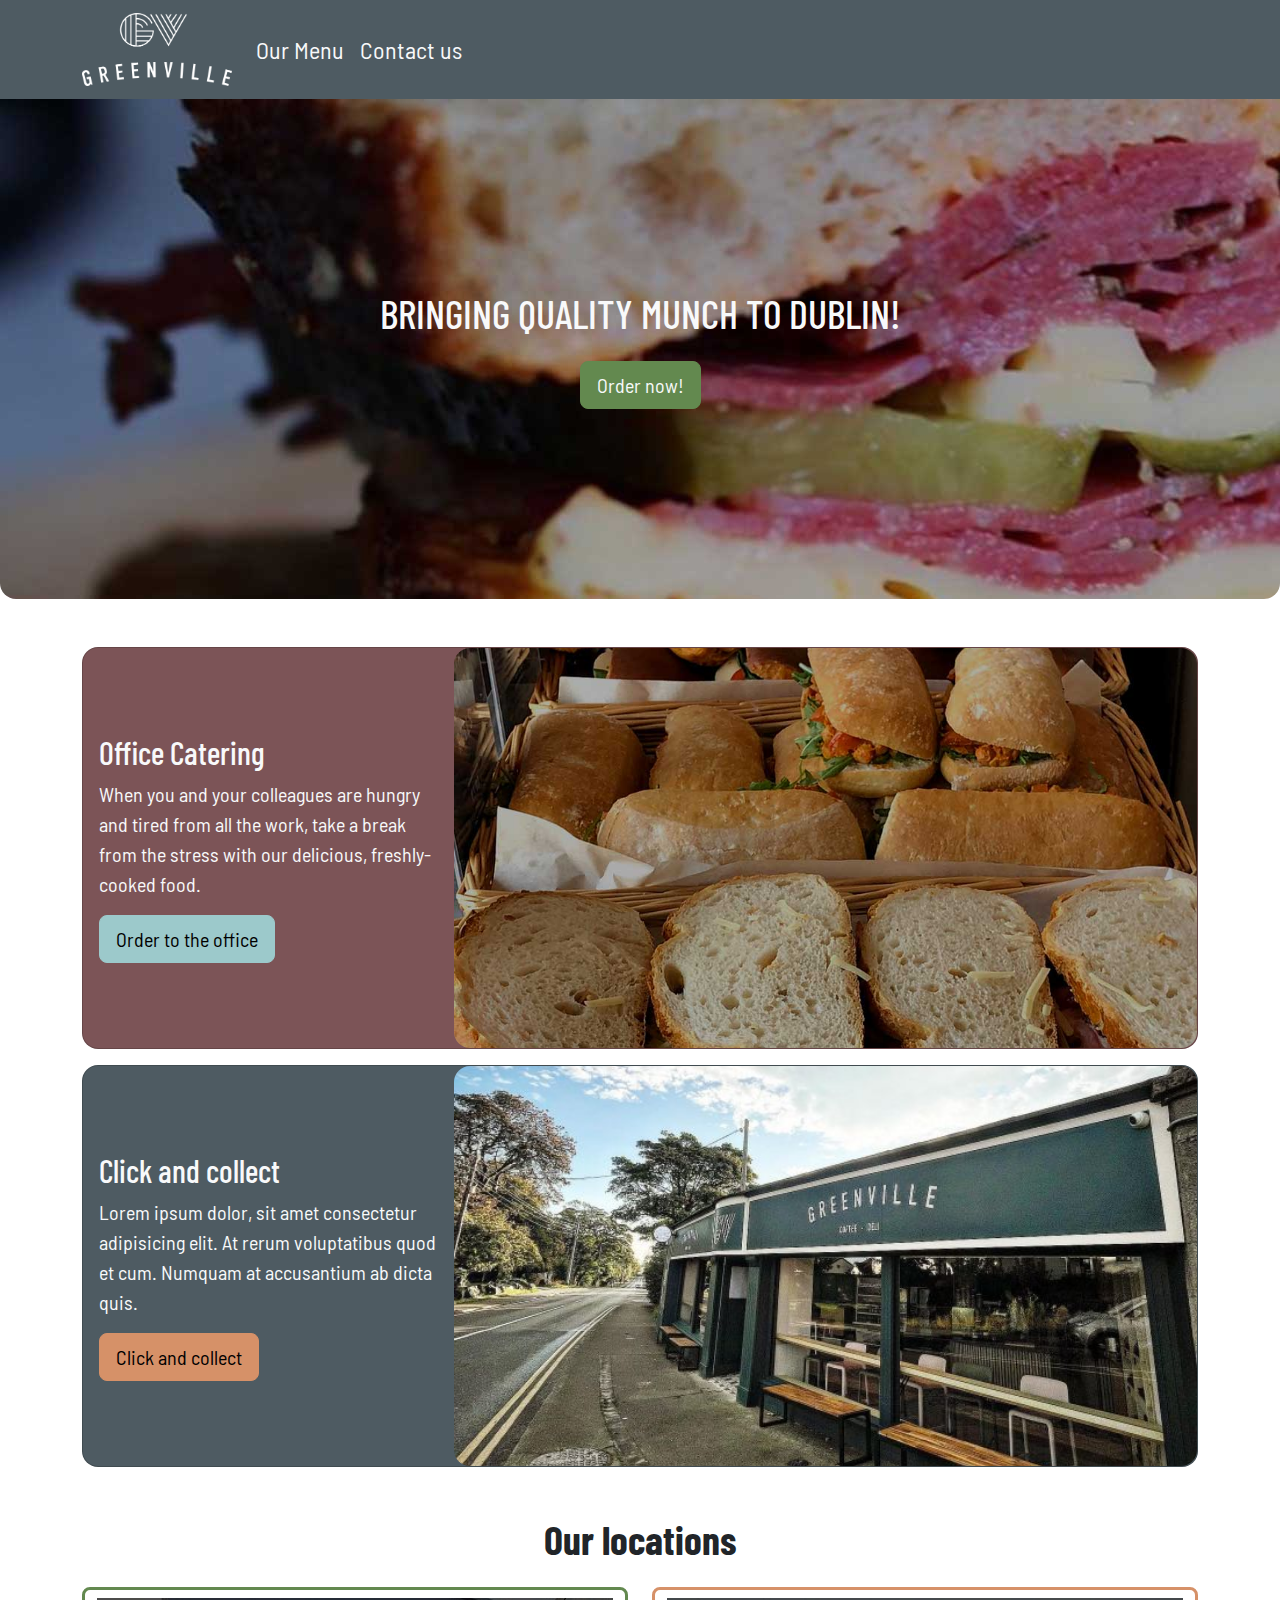
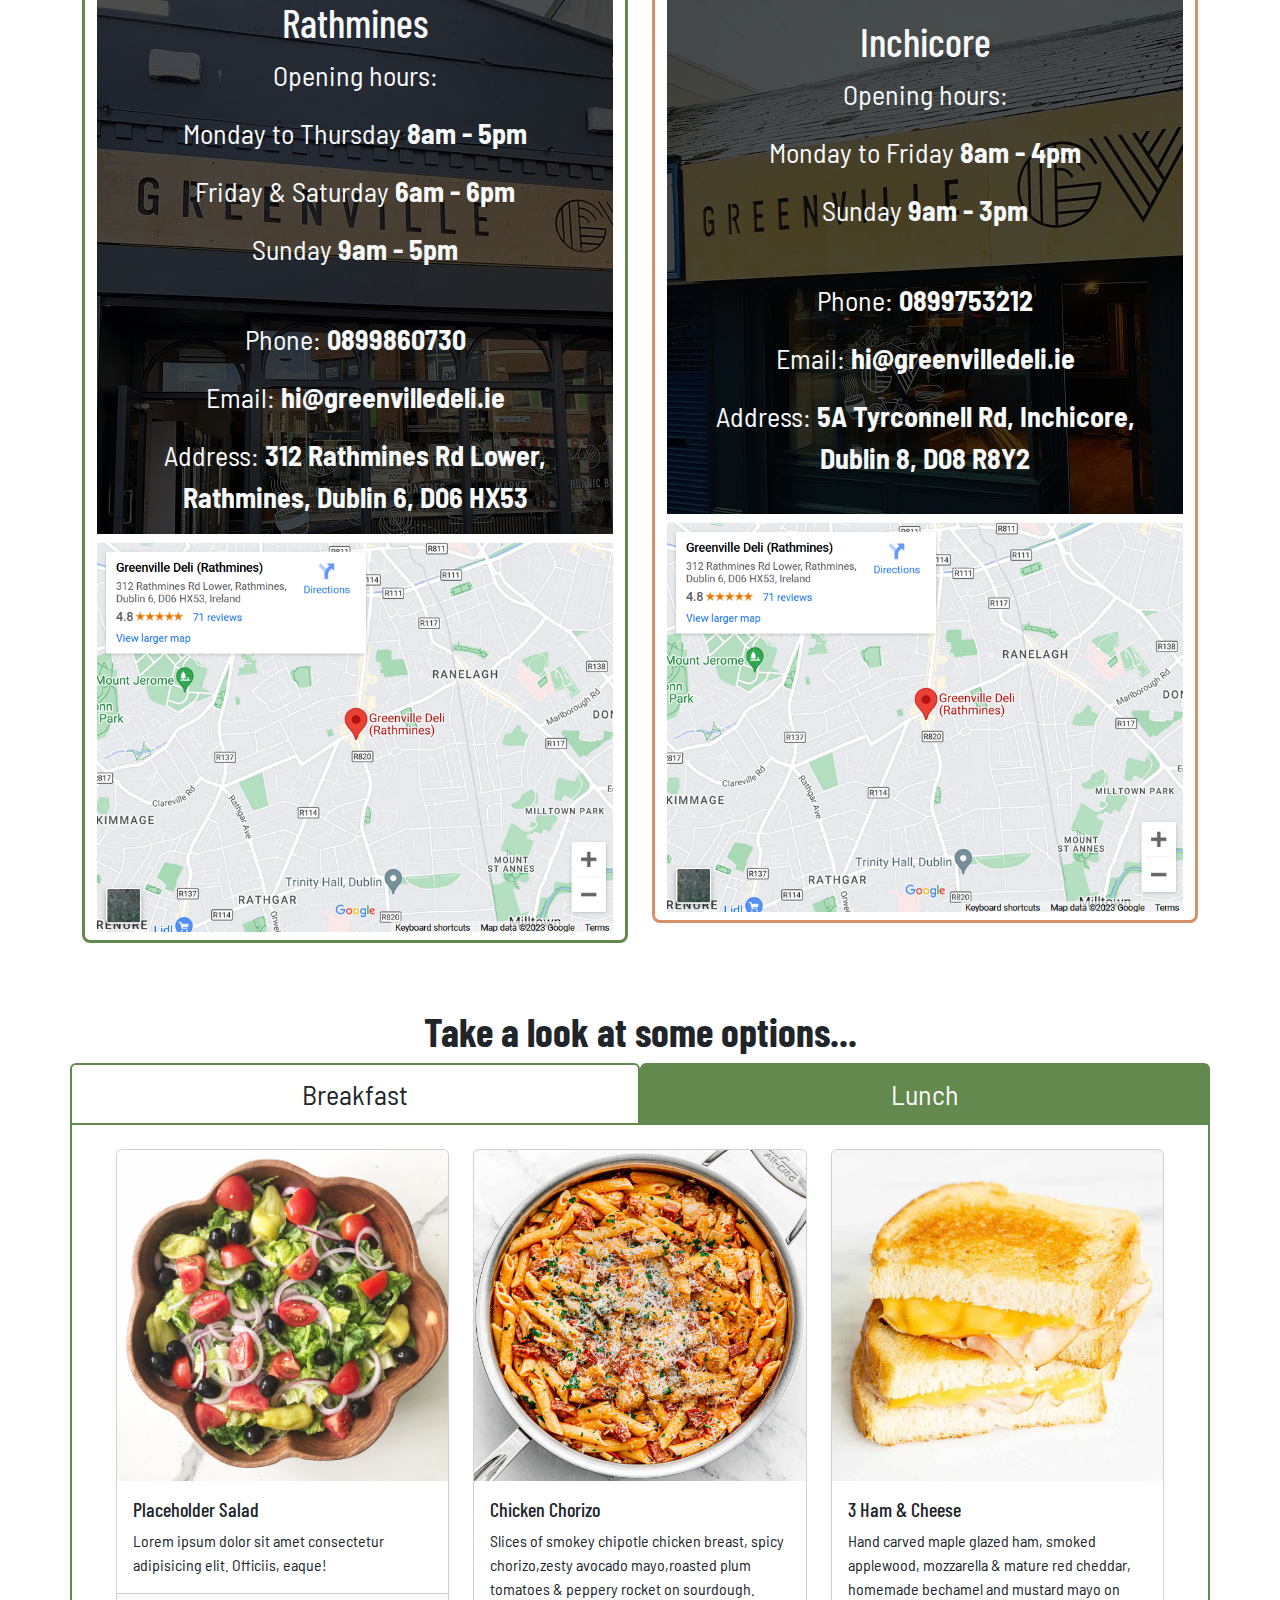
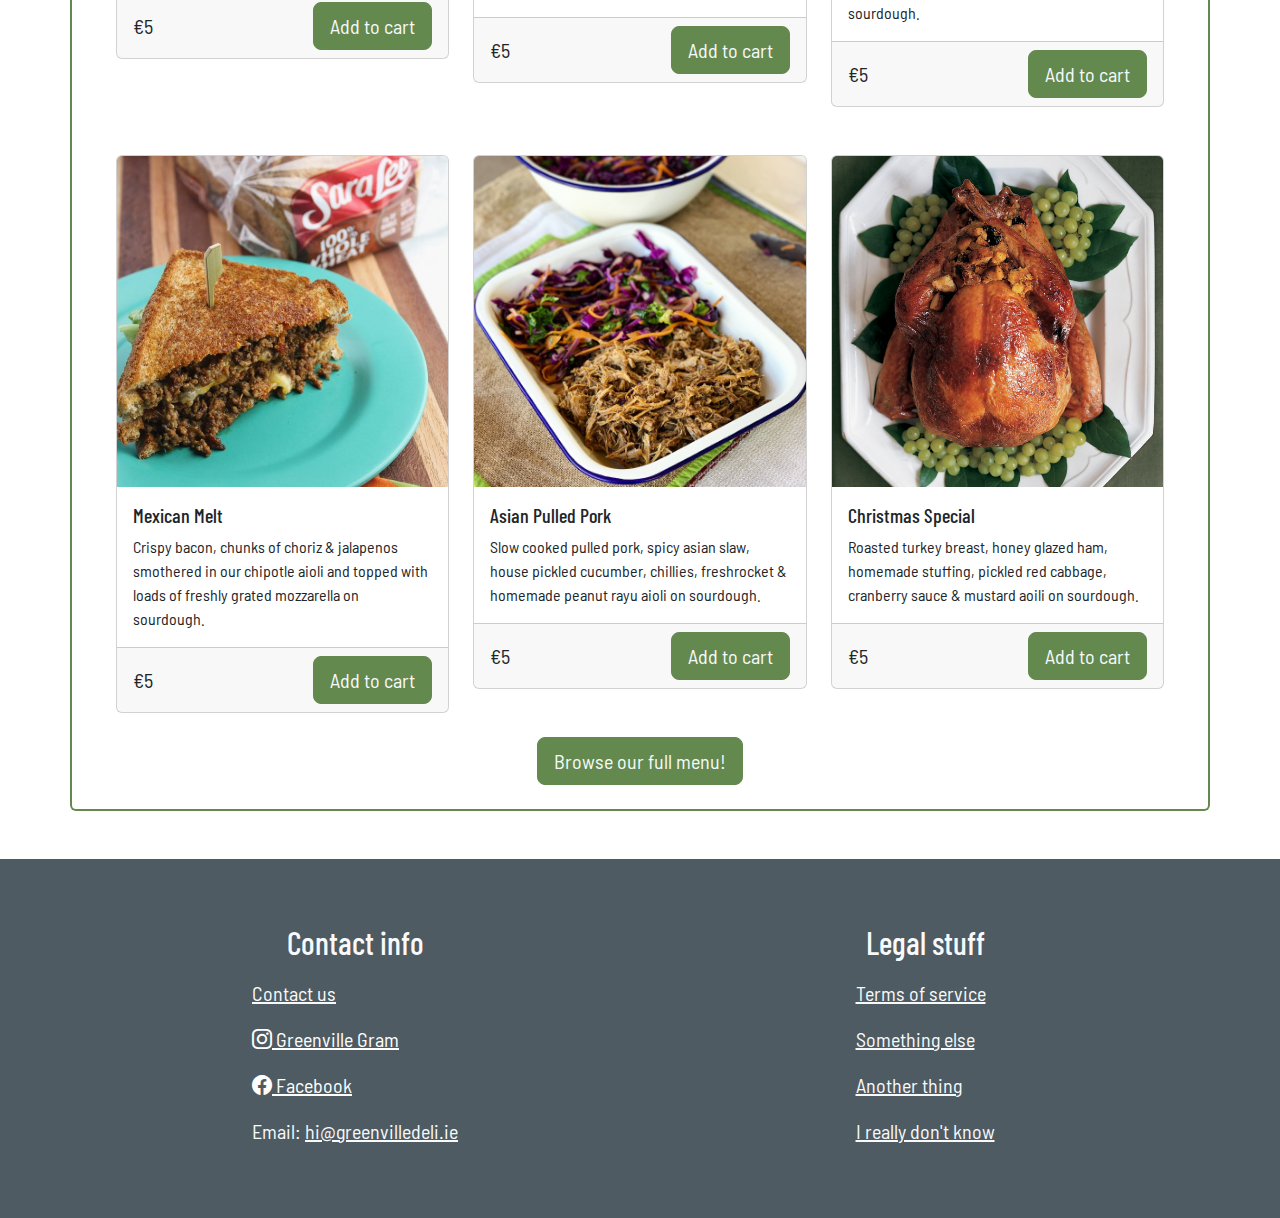
<file: index.html>
<!DOCTYPE html>
<html lang="en">

<head>
    <meta charset="UTF-8">
    <meta name="viewport" content="width=device-width, initial-scale=1.0">
    <title>Greenville Deli</title>
    <link rel="stylesheet" href="css/main.css" />
    <link rel="stylesheet" href="https://cdn.jsdelivr.net/npm/bootstrap-icons@1.9.1/font/bootstrap-icons.css" />
    <link rel="preconnect" href="https://fonts.googleapis.com">
    <link rel="preconnect" href="https://fonts.gstatic.com" crossorigin>
</head>

<body>
    <nav class="navbar navbar-expand-lg bg-navy">
        <div class="container">
            <a class="navbar-brand" href="index.html">
                <img src="images/logo.png" alt="Greenville Deli" width="150">
            </a>
            <button class="navbar-toggler" type="button" data-bs-toggle="collapse"
                data-bs-target="#navbarSupportedContent" aria-controls="navbarSupportedContent" aria-expanded="false"
                aria-label="Toggle navigation">
                <span class="navbar-toggler-icon"></span>
            </button>
            <div class="collapse navbar-collapse" id="navbarSupportedContent">
                <ul class="navbar-nav me-auto mb-2 mb-lg-0">
                    <li class="nav-item">
                        <a class="nav-link link-light" href="#">Our Menu</a>
                    </li>
                    <li class="nav-item">
                        <a class="nav-link link-light" href="contact-form.html">Contact us</a>
                    </li>
                </ul>
                <!-- <form class="d-flex" role="search">
                    <input class="form-control me-2" type="search" placeholder="Search" aria-label="Search">
                    <button class="btn btn-outline-success" type="submit">Search</button>
                </form> -->
            </div>
        </div>
    </nav>

    <main>
        <section id="banner" class="bg-image d-flex flex-column align-items-center justify-content-center rounded-bottom-4">
            <h1 class="text-light text-uppercase">Bringing quality munch to Dublin!</h1>
            <a href="#" class="btn btn-success text-light btn-lg">Order now!</a>    
        </section>

        <section id="cards" class="my-5">
            <div class="container">
                <div class="card rounded-4 mb-3 bg-brown">
                    <div class="row g-0">
                        <div class="col-lg-8 col-md-12 order-lg-2">
                            <img src="/images/our-menu.jpg" class="img-fluid rounded-4 w-100 object-fit-cover" alt="...">
                        </div>
                        <div class="col-lg-4 col-md-12 order-lg-1 my-auto">
                            <div class="card-body">
                                <h3 class="card-title text-light fs-2">Office Catering</h3>
                                <p class="card-text text-light fs-5">When you and your colleagues are hungry and tired from all the work, take a break from the stress with our delicious, freshly-cooked food.</p>
                                <a href="#" class="btn btn-light-blue btn-lg">Order to the office</a>
                            </div>
                        </div>
                    </div>
                </div>

                <div class="card rounded-4 mb-3 bg-navy">
                    <div class="row g-0">
                        <div class="col-lg-8 col-md-12 order-lg-2">
                            <img src="/images/383061062_1016014796189534_4237182637239482684_nfull.jpg" class="img-fluid rounded-4 w-100 object-fit-cover" alt="...">
                        </div>
                        <div class="col-lg-4 col-md-12 order-lg-1 my-auto">
                            <div class="card-body">
                                <h3 class="card-title text-light fs-2">Click and collect</h3>
                                <p class="card-text text-light fs-5">Lorem ipsum dolor, sit amet consectetur adipisicing elit. At rerum voluptatibus quod et cum. Numquam at accusantium ab dicta quis.</p>
                                <a href="#" class="btn btn-orange btn-lg">Click and collect</a>
                            </div>
                        </div>
                    </div>
                </div>

            </div>
        </section>

        <section id="locations">
            <h2 class="fw-bold fs-1 text-center">Our locations</h2>
            <div class="container d-flex flex-column">
                <div class="row">
                    <div class="col-md-12 col-lg-6 my-3">
                        <div class="container border border-3 border-success pt-2 rounded-3">
                            <div id="rathmines-bg" class="d-flex flex-column align-items-center justify-content-center text-light fs-3 text-center">
                                <h3 class="fs-1">Rathmines</h3>
                                <p class="px-5">Opening hours:</p>
                                <p class="px-5">Monday to Thursday <b>8am - 5pm</b></p>
                                <p class="px-5">Friday & Saturday <b>6am - 6pm</b></p>
                                <p class="px-5 mb-5">Sunday <b>9am - 5pm</b></p>
                                <p class="px-5">Phone: <b>0899860730</b></p>
                                <p class="px-5">Email: <b>hi@greenvilledeli.ie</b></p>
                                <p class="px-5">Address: <b>312 Rathmines Rd Lower, Rathmines, Dublin 6, D06 HX53</b></p>
                            </div>
                            <img src="images/Screenshot 2023-12-13 134315.png" alt="" class="my-2 w-100">
                        </div>
                    </div>
                    <div class="col-md-12 col-lg-6 my-3">
                        <div class="container border border-3 border-orange pt-2 rounded-3">
                            <div id="inchicore-bg" class="d-flex flex-column align-items-center justify-content-center text-light fs-3 text-center">                   
                                <h3 class="fs-1">Inchicore</h3>
                                <p class="px-5">Opening hours:</p>
                                <p class="px-5">Monday to Friday <b>8am - 4pm</b></p>
                                <p class="px-5 mb-5">Sunday <b>9am - 3pm</b></p>
                                <p class="px-5">Phone: <b>0899753212</b></p>
                                <p class="px-5">Email: <b>hi@greenvilledeli.ie</b></p>
                                <p class="px-5">Address: <b>5A Tyrconnell Rd, Inchicore, Dublin 8, D08 R8Y2</b></p>
                            </div>
                            <img src="images/Screenshot 2023-12-13 134315.png" alt="" class="my-2 w-100">
                        </div>
                    </div>
                </div>
            </div>
        </section>

        <section id="menu-section" class="my-5">
            <div class="container d-flex flex-column align-items-center">
                <h2 class="fw-bold fs-1">Take a look at some options...</h2>
                <div id="menuSneakPeek" class="w-100">
                    <div class="row">
                        <div class="col-6 border border-success border-2 rounded-top-2 fs-3 d-flex justify-content-center py-2">Breakfast</div>
                        <div class="col-6 border border-success border-2 rounded-top-2 fs-3 d-flex justify-content-center py-2 bg-success text-light">Lunch</div>
                    </div>
                    <div class="row">
                        <div class="col-12 border border-success border-2 border-top-0 rounded-bottom-2">
                            <div class="container">
                                <div class="row mx-2">
                                    <!-- the minimum amount of columns for a row in the menu should be 2. -->
                                    <!-- it still goes down to 1. i dont know how to fix this -->
                                    <div class="col-md-6 col-lg-4 py-4">
                                        <div class="card">
                                            <img src="images/placeholder-salad.jpg" class="card-img-top" alt="...">
                                            <div class="card-body">
                                                <h5 class="card-title">Placeholder Salad</h5>
                                                <p class="card-text">Lorem ipsum dolor sit amet consectetur adipisicing elit. Officiis, eaque!</p>
                                            </div>
                                            <div class="card-footer d-flex align-items-center justify-content-between">
                                                <p class="m-0 fs-5">€5</p>
                                                <a href="product-page.html" class="btn btn-success text-light btn-lg">Add to cart</a>
                                            </div>
                                        </div>
                                    </div>
                                    <div class="col-md-6 col-lg-4 py-4">
                                        <div class="card">
                                            <img src="images/chicken-chorizo.jpg" class="card-img-top" alt="...">
                                            <div class="card-body">
                                                <h5 class="card-title">Chicken Chorizo</h5>
                                                <p class="card-text">Slices of smokey chipotle chicken breast, spicy chorizo,zesty avocado mayo,roasted plum tomatoes & peppery rocket on sourdough.</p>
                                            </div>
                                            <div class="card-footer d-flex align-items-center justify-content-between">
                                                <p class="m-0 fs-5">€5</p>
                                                <a href="product-page.html" class="btn btn-success text-light btn-lg">Add to cart</a>
                                            </div>
                                        </div>
                                    </div>
                                    <div class="col-md-6 col-lg-4 py-4">
                                        <div class="card">
                                            <img src="images/3cheeseham.jpg" class="card-img-top" alt="...">
                                            <div class="card-body">
                                                <h5 class="card-title">3 Ham & Cheese</h5>
                                                <p class="card-text">Hand carved maple glazed ham, smoked applewood, mozzarella & mature red cheddar, homemade bechamel and mustard mayo on sourdough.</p>
                                            </div>
                                            <div class="card-footer d-flex align-items-center justify-content-between">
                                                <p class="m-0 fs-5">€5</p>
                                                <a href="product-page.html" class="btn btn-success text-light btn-lg">Add to cart</a>
                                            </div>
                                        </div>
                                    </div>
                                    <div class="col-md-6 col-lg-4 py-4">
                                        <div class="card">
                                            <img src="images/mexican-melt.JPG" class="card-img-top" alt="...">
                                            <div class="card-body">
                                                <h5 class="card-title">Mexican Melt</h5>
                                                <p class="card-text">Crispy bacon, chunks of choriz & jalapenos smothered in our chipotle aioli and topped with loads of freshly grated mozzarella on sourdough.</p>
                                            </div>
                                            <div class="card-footer d-flex align-items-center justify-content-between">
                                                <p class="m-0 fs-5">€5</p>
                                                <a href="product-page.html" class="btn btn-success text-light btn-lg">Add to cart</a>
                                            </div>
                                        </div>
                                    </div>
                                    <div class="col-md-6 col-lg-4 py-4">
                                        <div class="card">
                                            <img src="images/asianpulledpork.jpg" class="card-img-top" alt="...">
                                            <div class="card-body">
                                                <h5 class="card-title">Asian Pulled Pork</h5>
                                                <p class="card-text">Slow cooked pulled pork, spicy asian slaw, house pickled cucumber, chillies, freshrocket & homemade peanut rayu aioli on sourdough.</p>
                                            </div>
                                            <div class="card-footer d-flex align-items-center justify-content-between">
                                                <p class="m-0 fs-5">€5</p>
                                                <a href="product-page.html" class="btn btn-success text-light btn-lg">Add to cart</a>
                                            </div>
                                        </div>
                                    </div>
                                    <div class="col-md-6 col-lg-4 py-4">
                                        <div class="card">
                                            <img src="images/turkey.jpg" class="card-img-top" alt="...">
                                            <div class="card-body">
                                                <h5 class="card-title">Christmas Special</h5>
                                                <p class="card-text">Roasted turkey breast, honey glazed ham, homemade stuffing, pickled red cabbage, cranberry sauce & mustard aoili on sourdough.</p>
                                            </div>
                                            <div class="card-footer d-flex align-items-center justify-content-between">
                                                <p class="m-0 fs-5">€5</p>
                                                <a href="product-page.html" class="btn btn-success text-light btn-lg">Add to cart</a>
                                            </div>
                                        </div>
                                    </div>
                                    <div class="d-flex justify-content-center mb-4">
                                        <a href="#" class="btn btn-success btn-lg text-light">Browse our full menu!</a>
                                    </div>
                                </div>
                            </div>
                        </div>
                    </div>
                </div>
            </div>
        </section>        
    </main>
    
    <footer>
        <div class="container-fluid bg-navy py-5">
            <div class="container">
                <div class="row">
                    <div class="col-sm-12 col-md-6 d-flex flex-column align-items-center my-3">
                        <h2 class="text-light">Contact info</h2>
                        <ul class="list-group list-group-flush fs-5">
                            <li class="list-group-item list-group-item-navy"><a href="contact-form.html" class="link-light link-opacity-75-hover">Contact us</a></li>
                            <li class="list-group-item list-group-item-navy"><a href="https://www.instagram.com/greenvilledeli/" id="ig-link"><i class="bi bi-instagram"></i> Greenville Gram</a></li>
                            <li class="list-group-item list-group-item-navy"><a href="https://www.facebook.com/greenvilledeli/" id="fb-link"><i class="bi bi-facebook"></i> Facebook</a></li>
                            <li class="list-group-item list-group-item-navy text-light">Email: <a href="mailto:hi@greenvilledeli.ie" class="link-light link-opacity-75-hover">hi@greenvilledeli.ie</a></li>

                        </ul>
                    </div>
                    <div class="col-sm-12 col-md-6 d-flex flex-column align-items-center my-3">
                        <h2 class="text-light">Legal stuff</h2>
                        <ul class="list-group list-group-flush fs-5">
                            <li class="list-group-item list-group-item-navy"><a href="#" class="link-light link-opacity-75-hover">Terms of service</a></li>
                            <li class="list-group-item list-group-item-navy"><a href="#" class="link-light link-opacity-75-hover">Something else</a></li>
                            <li class="list-group-item list-group-item-navy"><a href="#" class="link-light link-opacity-75-hover">Another thing</a></li>
                            <li class="list-group-item list-group-item-navy"><a href="#" class="link-light link-opacity-75-hover">I really don't know</a></li>
                        </ul>
                    </div>
                </div>
            </div>
        </div>
    </footer>

    <script src="https://cdn.jsdelivr.net/npm/bootstrap@5.3.2/dist/js/bootstrap.bundle.min.js" 
    integrity="sha384-C6RzsynM9kWDrMNeT87bh95OGNyZPhcTNXj1NW7RuBCsyN/o0jlpcV8Qyq46cDfL" 
    crossorigin="anonymous"></script>
</body>

</html>
</file>
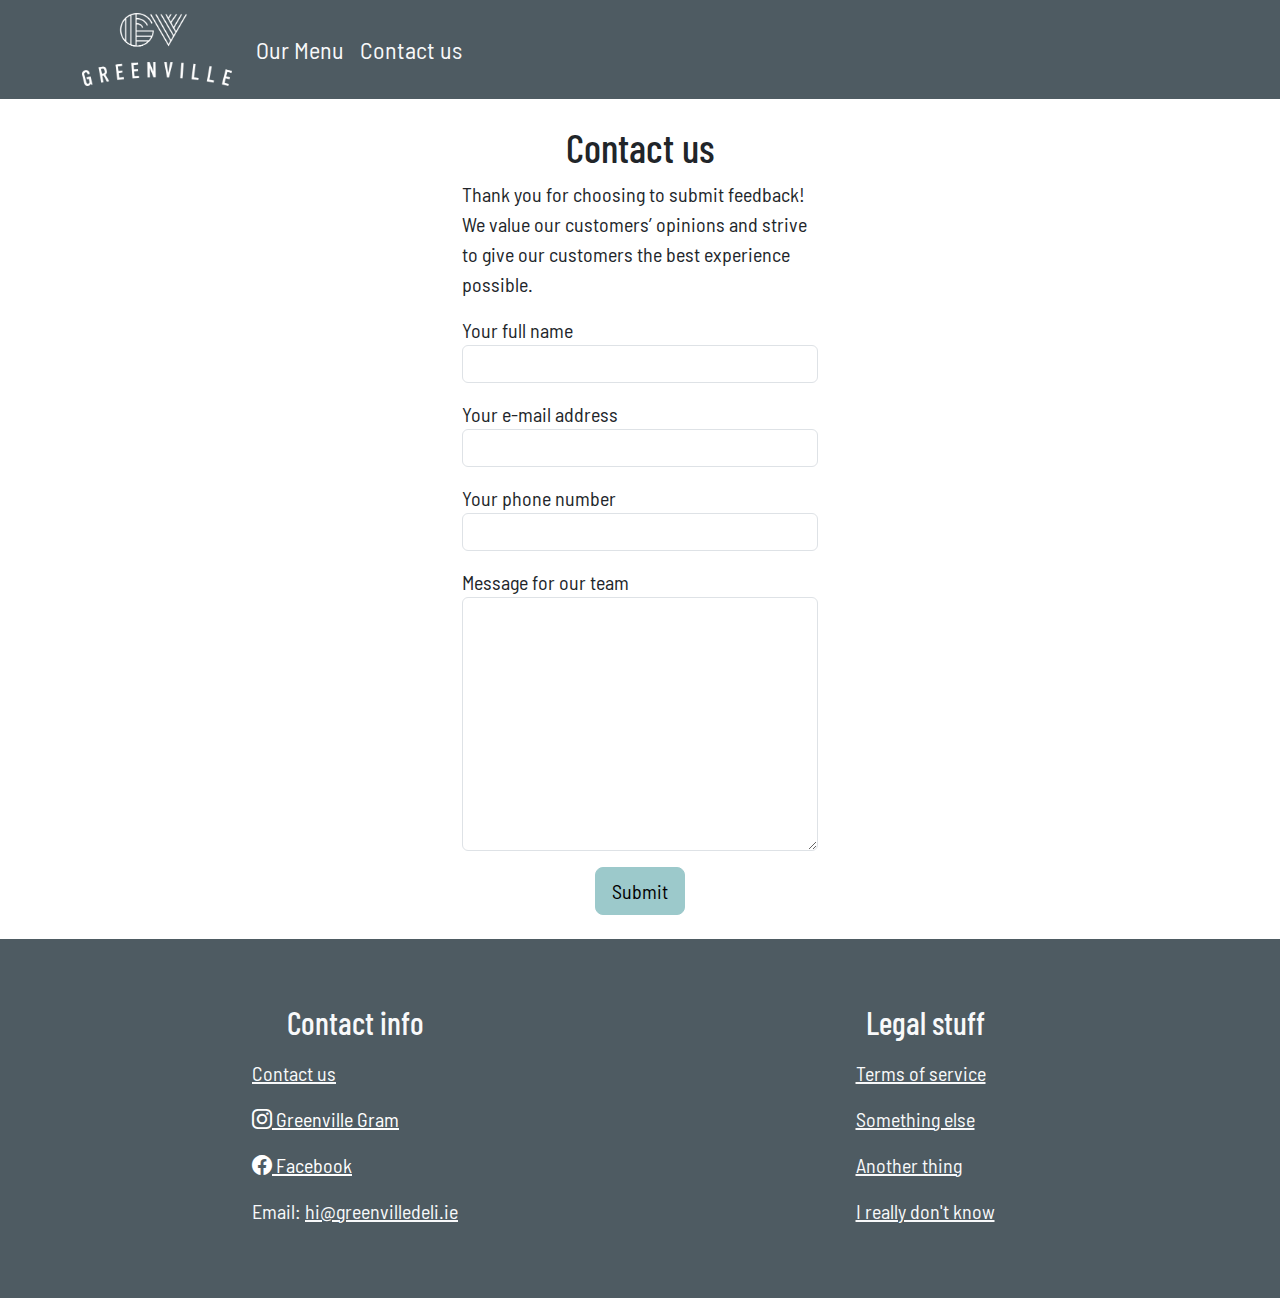
<file: contact-form.html>
<!DOCTYPE html>
<html lang="en">

<head>
    <meta charset="UTF-8">
    <meta name="viewport" content="width=device-width, initial-scale=1.0">
    <title>Contact form - Greenville Deli</title>
    <link rel="stylesheet" href="css/main.css" />
    <link rel="stylesheet" href="https://cdn.jsdelivr.net/npm/bootstrap-icons@1.9.1/font/bootstrap-icons.css" />
    <link rel="preconnect" href="https://fonts.googleapis.com">
    <link rel="preconnect" href="https://fonts.gstatic.com" crossorigin>
</head>

<body>
    <nav class="navbar navbar-expand-lg bg-navy">
        <div class="container">
            <a class="navbar-brand" href="index.html">
                <img src="images/logo.png" alt="Greenville Deli" width="150">
            </a>
            <button class="navbar-toggler" type="button" data-bs-toggle="collapse"
                data-bs-target="#navbarSupportedContent" aria-controls="navbarSupportedContent" aria-expanded="false"
                aria-label="Toggle navigation">
                <span class="navbar-toggler-icon"></span>
            </button>
            <div class="collapse navbar-collapse" id="navbarSupportedContent">
                <ul class="navbar-nav me-auto mb-2 mb-lg-0">
                    <li class="nav-item">
                        <a class="nav-link link-light" href="#">Our Menu</a>
                    </li>
                    <li class="nav-item">
                        <a class="nav-link link-light" href="contact-form.html">Contact us</a>
                    </li>
                </ul>
                <!-- <form class="d-flex" role="search">
                    <input class="form-control me-2" type="search" placeholder="Search" aria-label="Search">
                    <button class="btn btn-outline-success" type="submit">Search</button>
                </form> -->
            </div>
        </div>
    </nav>

    <main>

        <section id="contact-form" class="my-4">
            <div class="container">
                <div class="row justify-content-center">
                    <div class="col-sm-12 col-md-8 col-lg-4 d-flex flex-column align-items-center">
                        <h2 class="fs-1">Contact us</h2>
                        <p class="fs-5">Thank you for choosing to submit feedback! We value our customers’ opinions and strive to give our customers the best experience possible.</p>
                        <form action="#" class="fs-5 w-100">

                            <label for="name">Your full name</label>
                            <input type="text" name="name" id="name" class="form-control mb-3">

                            <label for="name">Your e-mail address</label>
                            <input type="text" name="email" id="email" class="form-control mb-3">

                            <label for="phone">Your phone number</label>
                            <input type="tel" name="phone" id="phone" class="form-control mb-3">

                            <label for="message">Message for our team</label>
                            <textarea name="message" id="message" cols="30" rows="10" class="form-control mb-3"></textarea>

                            <div class="d-flex justify-content-center">
                                <button type="submit" class="btn btn-light-blue btn-lg">Submit</button>
                            </div>

                        </form>
                    </div>
                </div>
            </div>
        </section>
    </main>
    
    <footer>
        <div class="container-fluid bg-navy py-5">
            <div class="container">
                <div class="row">
                    <div class="col-sm-12 col-md-6 d-flex flex-column align-items-center my-3">
                        <h2 class="text-light">Contact info</h2>
                        <ul class="list-group list-group-flush fs-5">
                            <li class="list-group-item list-group-item-navy"><a href="contact-form.html" class="link-light link-opacity-75-hover">Contact us</a></li>
                            <li class="list-group-item list-group-item-navy"><a href="https://www.instagram.com/greenvilledeli/" id="ig-link"><i class="bi bi-instagram"></i> Greenville Gram</a></li>
                            <li class="list-group-item list-group-item-navy"><a href="https://www.facebook.com/greenvilledeli/" id="fb-link"><i class="bi bi-facebook"></i> Facebook</a></li>
                            <li class="list-group-item list-group-item-navy text-light">Email: <a href="mailto:hi@greenvilledeli.ie" class="link-light link-opacity-75-hover">hi@greenvilledeli.ie</a></li>

                        </ul>
                    </div>
                    <div class="col-sm-12 col-md-6 d-flex flex-column align-items-center my-3">
                        <h2 class="text-light">Legal stuff</h2>
                        <ul class="list-group list-group-flush fs-5">
                            <li class="list-group-item list-group-item-navy"><a href="#" class="link-light link-opacity-75-hover">Terms of service</a></li>
                            <li class="list-group-item list-group-item-navy"><a href="#" class="link-light link-opacity-75-hover">Something else</a></li>
                            <li class="list-group-item list-group-item-navy"><a href="#" class="link-light link-opacity-75-hover">Another thing</a></li>
                            <li class="list-group-item list-group-item-navy"><a href="#" class="link-light link-opacity-75-hover">I really don't know</a></li>
                        </ul>
                    </div>
                </div>
            </div>
        </div>
    </footer>

    <script src="https://cdn.jsdelivr.net/npm/bootstrap@5.3.2/dist/js/bootstrap.bundle.min.js" 
    integrity="sha384-C6RzsynM9kWDrMNeT87bh95OGNyZPhcTNXj1NW7RuBCsyN/o0jlpcV8Qyq46cDfL" 
    crossorigin="anonymous"></script>
</body>

</html>
</file>
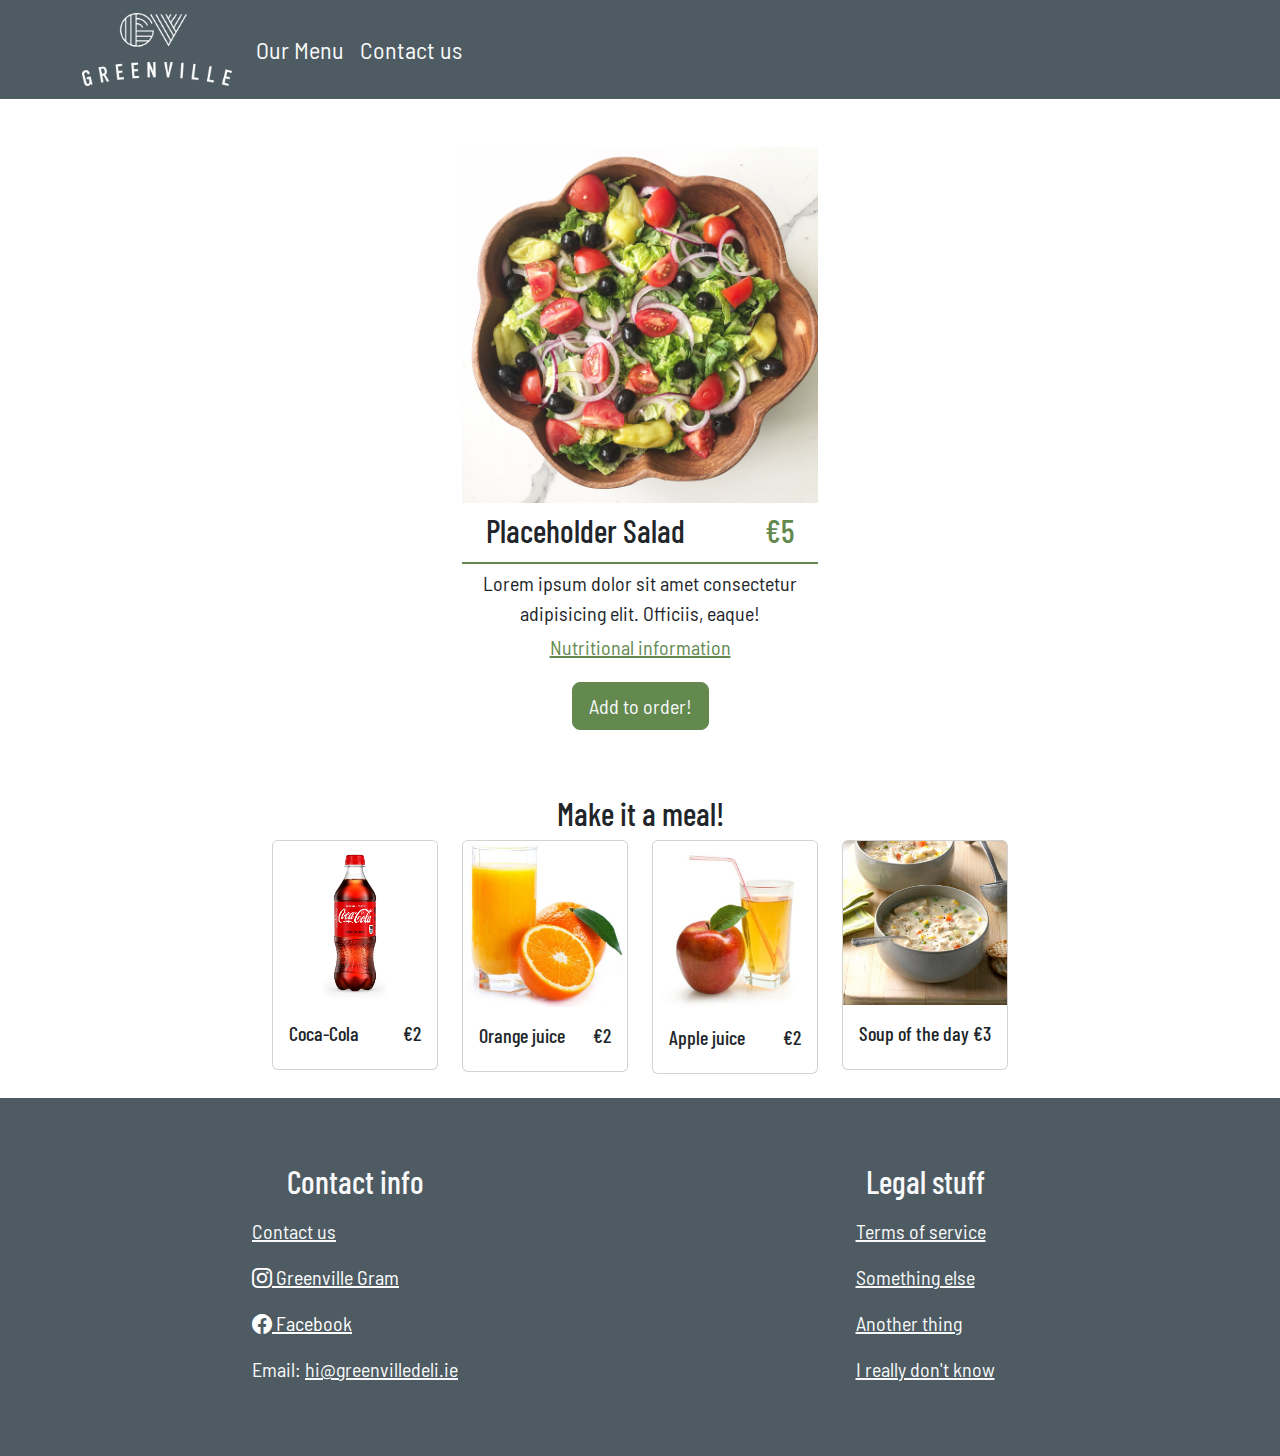
<file: product-page.html>
<!DOCTYPE html>
<html lang="en">

<head>
    <meta charset="UTF-8">
    <meta name="viewport" content="width=device-width, initial-scale=1.0">
    <title>Placeholder Salad - Greenville Deli</title>
    <link rel="stylesheet" href="css/main.css" />
    <link rel="stylesheet" href="https://cdn.jsdelivr.net/npm/bootstrap-icons@1.9.1/font/bootstrap-icons.css" />
    <link rel="preconnect" href="https://fonts.googleapis.com">
    <link rel="preconnect" href="https://fonts.gstatic.com" crossorigin>
</head>

<body>
    <nav class="navbar navbar-expand-lg bg-navy">
        <div class="container">
            <a class="navbar-brand" href="index.html">
                <img src="images/logo.png" alt="Greenville Deli" width="150">
            </a>
            <button class="navbar-toggler" type="button" data-bs-toggle="collapse"
                data-bs-target="#navbarSupportedContent" aria-controls="navbarSupportedContent" aria-expanded="false"
                aria-label="Toggle navigation">
                <span class="navbar-toggler-icon"></span>
            </button>
            <div class="collapse navbar-collapse" id="navbarSupportedContent">
                <ul class="navbar-nav me-auto mb-2 mb-lg-0">
                    <li class="nav-item">
                        <a class="nav-link link-light" href="#">Our Menu</a>
                    </li>
                    <li class="nav-item">
                        <a class="nav-link link-light" href="contact-form.html">Contact us</a>
                    </li>
                </ul>
                <!-- <form class="d-flex" role="search">
                    <input class="form-control me-2" type="search" placeholder="Search" aria-label="Search">
                    <button class="btn btn-outline-success" type="submit">Search</button>
                </form> -->
            </div>
        </div>
    </nav>

    <main>
        
        <section id="product-info" class="my-5">
            <div class="container">
                <div class="row justify-content-center">
                    <div class="col-lg-4 col-md-8 col-sm-12 d-flex flex-column gap-1 align-items-center">
                        <img src="images/placeholder-salad.jpg" alt="" class="img-fluid w-100">
                        <div class="d-flex justify-content-between w-100 border-bottom border-2 border-success px-4 py-1">
                            <h2>Placeholder Salad</h2>
                            <h2 class="text-success">€5</h2>
                        </div>
                        <p class="fs-5 text-center my-0">Lorem ipsum dolor sit amet consectetur adipisicing elit. Officiis, eaque!</p>
                        <a href="#" class="fs-5 link-success">Nutritional information</a>
                        <a href="#" class="btn btn-success btn-lg text-light my-3">Add to order!</a>
                    </div>
                </div>
            </div>
        </section>

        <section id="suggested-products" class="my-4">
            <div class="container">
                <div class="row justify-content-center">
                    <div class="col-lg-8 col-md-12 d-flex flex-column align-items-center">
                        <h2>Make it a meal!</h2>
                        <div class="row row-cols-2 row-cols-md-4">
                            
                            <a href="#" class="text-decoration-none">
                                <div class="card">
                                    <img src="images/coca-cola.jpeg" class="card-img-top" alt="...">
                                    <div class="card-body d-flex flex-row justify-content-between">
                                        <h5 class="card-title">Coca-Cola</h5>
                                        <h5 class="card-title">€2</h5>
                                    </div>
                                </div>
                            </a>
                            <a href="#" class="text-decoration-none">
                                <div class="card">
                                    <img src="images/oj.jpg" class="card-img-top" alt="...">
                                    <div class="card-body d-flex flex-row justify-content-between">
                                        <h5 class="card-title">Orange juice</h5>
                                        <h5 class="card-title">€2</h5>
                                    </div>
                                </div>
                            </a>
                            <a href="#" class="text-decoration-none d-none d-md-block">
                                <div class="card">
                                    <img src="images/aj.jpg" class="card-img-top" alt="...">
                                    <div class="card-body d-flex flex-row justify-content-between">
                                        <h5 class="card-title">Apple juice</h5>
                                        <h5 class="card-title">€2</h5>
                                    </div>
                                </div>
                            </a>
                            <a href="#" class="text-decoration-none d-none d-md-block">
                                <div class="card">
                                    <img src="images/soup.jpg" class="card-img-top" alt="...">
                                    <div class="card-body d-flex flex-row justify-content-between">
                                        <h5 class="card-title">Soup of the day</h5>
                                        <h5 class="card-title">€3</h5>
                                    </div>
                                </div>
                            </a>
                            
                        </div>
                    </div>
                </div>
            </div>
        </section>    
    </main>
    
    <footer>
        <div class="container-fluid bg-navy py-5">
            <div class="container">
                <div class="row">
                    <div class="col-sm-12 col-md-6 d-flex flex-column align-items-center my-3">
                        <h2 class="text-light">Contact info</h2>
                        <ul class="list-group list-group-flush fs-5">
                            <li class="list-group-item list-group-item-navy"><a href="contact-form.html" class="link-light link-opacity-75-hover">Contact us</a></li>
                            <li class="list-group-item list-group-item-navy"><a href="https://www.instagram.com/greenvilledeli/" id="ig-link"><i class="bi bi-instagram"></i> Greenville Gram</a></li>
                            <li class="list-group-item list-group-item-navy"><a href="https://www.facebook.com/greenvilledeli/" id="fb-link"><i class="bi bi-facebook"></i> Facebook</a></li>
                            <li class="list-group-item list-group-item-navy text-light">Email: <a href="mailto:hi@greenvilledeli.ie" class="link-light link-opacity-75-hover">hi@greenvilledeli.ie</a></li>

                        </ul>
                    </div>
                    <div class="col-sm-12 col-md-6 d-flex flex-column align-items-center my-3">
                        <h2 class="text-light">Legal stuff</h2>
                        <ul class="list-group list-group-flush fs-5">
                            <li class="list-group-item list-group-item-navy"><a href="#" class="link-light link-opacity-75-hover">Terms of service</a></li>
                            <li class="list-group-item list-group-item-navy"><a href="#" class="link-light link-opacity-75-hover">Something else</a></li>
                            <li class="list-group-item list-group-item-navy"><a href="#" class="link-light link-opacity-75-hover">Another thing</a></li>
                            <li class="list-group-item list-group-item-navy"><a href="#" class="link-light link-opacity-75-hover">I really don't know</a></li>
                        </ul>
                    </div>
                </div>
            </div>
        </div>
    </footer>

    <script src="https://cdn.jsdelivr.net/npm/bootstrap@5.3.2/dist/js/bootstrap.bundle.min.js" 
    integrity="sha384-C6RzsynM9kWDrMNeT87bh95OGNyZPhcTNXj1NW7RuBCsyN/o0jlpcV8Qyq46cDfL" 
    crossorigin="anonymous"></script>
</body>

</html>
</file>
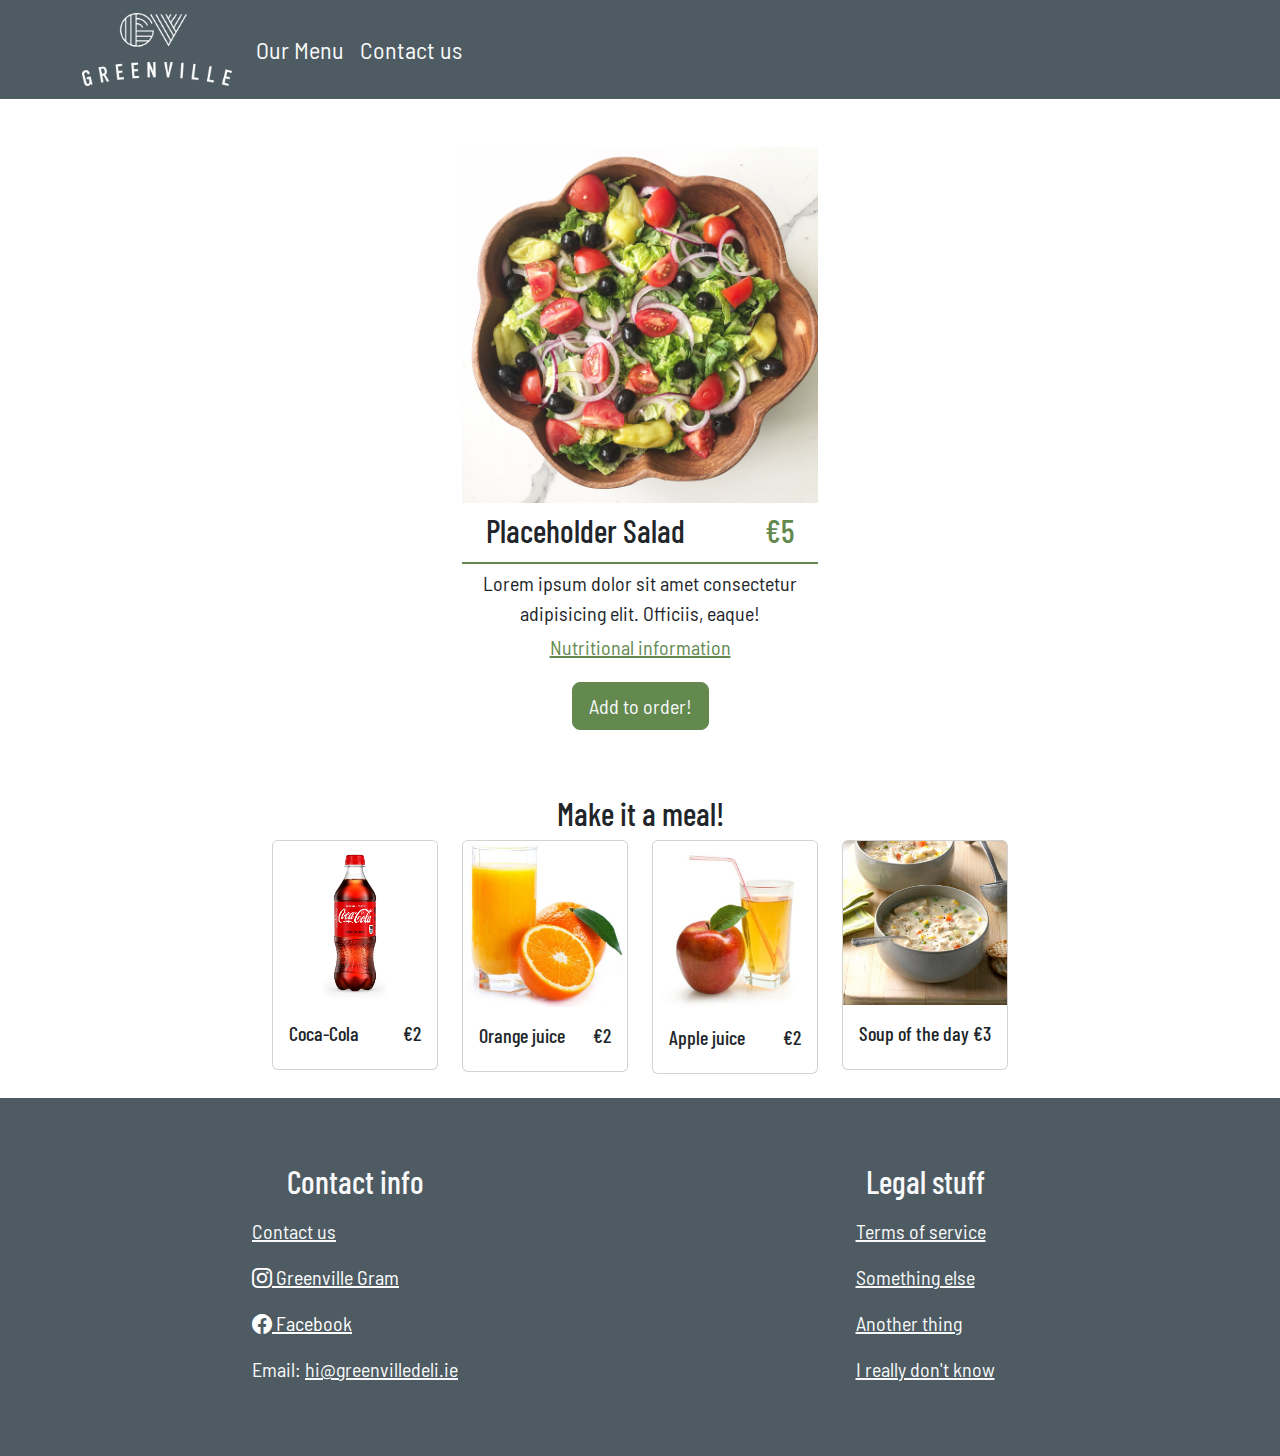
<file: product_page.html>
<!DOCTYPE html>
<html lang="en">

<head>
    <meta charset="UTF-8">
    <meta name="viewport" content="width=device-width, initial-scale=1.0">
    <title>Placeholder Salad - Greenville Deli</title>
    <link rel="stylesheet" href="css/main.css" />
    <link rel="stylesheet" href="https://cdn.jsdelivr.net/npm/bootstrap-icons@1.9.1/font/bootstrap-icons.css" />
    <link rel="preconnect" href="https://fonts.googleapis.com">
    <link rel="preconnect" href="https://fonts.gstatic.com" crossorigin>
</head>

<body>
    <nav class="navbar navbar-expand-lg bg-navy">
        <div class="container">
            <a class="navbar-brand" href="index.html">
                <img src="images/logo.png" alt="Greenville Deli" width="150">
            </a>
            <button class="navbar-toggler" type="button" data-bs-toggle="collapse"
                data-bs-target="#navbarSupportedContent" aria-controls="navbarSupportedContent" aria-expanded="false"
                aria-label="Toggle navigation">
                <span class="navbar-toggler-icon"></span>
            </button>
            <div class="collapse navbar-collapse" id="navbarSupportedContent">
                <ul class="navbar-nav me-auto mb-2 mb-lg-0">
                    <li class="nav-item">
                        <a class="nav-link link-light" href="#">Our Menu</a>
                    </li>
                    <li class="nav-item">
                        <a class="nav-link link-light" href="#">Contact us</a>
                    </li>
                </ul>
                <!-- <form class="d-flex" role="search">
                    <input class="form-control me-2" type="search" placeholder="Search" aria-label="Search">
                    <button class="btn btn-outline-success" type="submit">Search</button>
                </form> -->
            </div>
        </div>
    </nav>

    <main>
        
        <section id="product-info" class="my-5">
            <div class="container">
                <div class="row justify-content-center">
                    <div class="col-lg-4 col-md-8 col-sm-12 d-flex flex-column gap-1 align-items-center">
                        <img src="images/placeholder-salad.jpg" alt="" class="img-fluid w-100">
                        <div class="d-flex justify-content-between w-100 border-bottom border-2 border-success px-4 py-1">
                            <h2>Placeholder Salad</h2>
                            <h2 class="text-success">€5</h2>
                        </div>
                        <p class="fs-5 text-center my-0">Lorem ipsum dolor sit amet consectetur adipisicing elit. Officiis, eaque!</p>
                        <a href="#" class="fs-5 link-success">Nutritional information</a>
                        <a href="#" class="btn btn-success btn-lg text-light my-3">Add to order!</a>
                    </div>
                </div>
            </div>
        </section>

        <section id="suggested-products" class="my-4">
            <div class="container">
                <div class="row justify-content-center">
                    <div class="col-lg-8 col-md-12 d-flex flex-column align-items-center">
                        <h2>Make it a meal!</h2>
                        <div class="row row-cols-2 row-cols-md-4">
                            
                            <a href="#" class="text-decoration-none">
                                <div class="card">
                                    <img src="images/coca-cola.jpeg" class="card-img-top" alt="...">
                                    <div class="card-body d-flex flex-row justify-content-between">
                                        <h5 class="card-title">Coca-Cola</h5>
                                        <h5 class="card-title">€2</h5>
                                    </div>
                                </div>
                            </a>
                            <a href="#" class="text-decoration-none">
                                <div class="card">
                                    <img src="images/oj.jpg" class="card-img-top" alt="...">
                                    <div class="card-body d-flex flex-row justify-content-between">
                                        <h5 class="card-title">Orange juice</h5>
                                        <h5 class="card-title">€2</h5>
                                    </div>
                                </div>
                            </a>
                            <a href="#" class="text-decoration-none d-none d-md-block">
                                <div class="card">
                                    <img src="images/aj.jpg" class="card-img-top" alt="...">
                                    <div class="card-body d-flex flex-row justify-content-between">
                                        <h5 class="card-title">Apple juice</h5>
                                        <h5 class="card-title">€2</h5>
                                    </div>
                                </div>
                            </a>
                            <a href="#" class="text-decoration-none d-none d-md-block">
                                <div class="card">
                                    <img src="images/soup.jpg" class="card-img-top" alt="...">
                                    <div class="card-body d-flex flex-row justify-content-between">
                                        <h5 class="card-title">Soup of the day</h5>
                                        <h5 class="card-title">€3</h5>
                                    </div>
                                </div>
                            </a>
                            
                        </div>
                    </div>
                </div>
            </div>
            
        </section>

        <footer>
            <div class="container-fluid bg-navy py-5">
                <div class="container">
                    <div class="row">
                        <div class="col-sm-12 col-md-6 d-flex flex-column align-items-center my-3">
                            <h2 class="text-light">Contact info</h2>
                            <ul class="list-group list-group-flush fs-5">
                                <li class="list-group-item list-group-item-navy"><a href="contact_page.html" class="link-light link-opacity-75-hover">Contact us</a></li>
                                <li class="list-group-item list-group-item-navy"><a href="https://www.instagram.com/greenvilledeli/" id="ig-link"><i class="bi bi-instagram"></i> Greenville Gram</a></li>
                                <li class="list-group-item list-group-item-navy"><a href="https://www.facebook.com/greenvilledeli/" id="fb-link"><i class="bi bi-facebook"></i> Facebook</a></li>
                                <li class="list-group-item list-group-item-navy text-light">Email: <a href="mailto:hi@greenvilledeli.ie" class="link-light link-opacity-75-hover">hi@greenvilledeli.ie</a></li>

                            </ul>
                        </div>
                        <div class="col-sm-12 col-md-6 d-flex flex-column align-items-center my-3">
                            <h2 class="text-light">Legal stuff</h2>
                            <ul class="list-group list-group-flush fs-5">
                                <li class="list-group-item list-group-item-navy"><a href="#" class="link-light link-opacity-75-hover">Terms of service</a></li>
                                <li class="list-group-item list-group-item-navy"><a href="#" class="link-light link-opacity-75-hover">Something else</a></li>
                                <li class="list-group-item list-group-item-navy"><a href="#" class="link-light link-opacity-75-hover">Another thing</a></li>
                                <li class="list-group-item list-group-item-navy"><a href="#" class="link-light link-opacity-75-hover">I really don't know</a></li>
                            </ul>
                        </div>
                    </div>
                </div>
            </div>
        </footer>
    </main>
    

    <script src="https://cdn.jsdelivr.net/npm/bootstrap@5.3.2/dist/js/bootstrap.bundle.min.js" 
    integrity="sha384-C6RzsynM9kWDrMNeT87bh95OGNyZPhcTNXj1NW7RuBCsyN/o0jlpcV8Qyq46cDfL" 
    crossorigin="anonymous"></script>
</body>

</html>
</file>
<file: css/main.css>
@charset "UTF-8";
@import url("https://fonts.googleapis.com/css2?family=Barlow+Condensed:wght@500;600&family=Barlow+Semi+Condensed:wght@400;600&display=swap");
body {
  font-family: "Barlow Semi Condensed", Arial, Helvetica, sans-serif !important;
  color: #525652;
}

h1, .h1, h2, .h2, h3, .h3, h4, .h4, h5, .h5, h6, .h6 {
  font-family: "Barlow Condensed", Arial, Helvetica, sans-serif !important;
}

#banner {
  background-image: url(/images/Greenville-Web-banner.jpg);
  width: 100%;
  min-height: 500px;
  gap: 1em;
}

#cards .card img {
  max-height: 400px;
}

#rathmines-bg {
  background-image: url(/images/rathmines-min.jpeg);
  aspect-ratio: 1/1;
  -o-object-fit: cover;
     object-fit: cover;
}

#inchicore-bg {
  background-image: url(/images/inchicore-min.jpeg);
  aspect-ratio: 1/1;
  -o-object-fit: cover;
     object-fit: cover;
}

a .card:hover {
  filter: brightness(0.9);
}

#ig-link {
  color: white;
}

#ig-link:hover {
  color: rgb(225, 48, 108);
}

#fb-link {
  color: white;
}

#fb-link:hover {
  color: rgb(23, 169, 253);
}

/*!
 * Bootstrap  v5.3.2 (https://getbootstrap.com/)
 * Copyright 2011-2023 The Bootstrap Authors
 * Licensed under MIT (https://github.com/twbs/bootstrap/blob/main/LICENSE)
 */
:root,
[data-bs-theme=light] {
  --bs-blue: #0d6efd;
  --bs-indigo: #6610f2;
  --bs-purple: #6f42c1;
  --bs-pink: #d63384;
  --bs-red: #dc3545;
  --bs-orange: #fd7e14;
  --bs-yellow: #ffc107;
  --bs-green: #198754;
  --bs-teal: #20c997;
  --bs-cyan: #0dcaf0;
  --bs-black: #000;
  --bs-white: #fff;
  --bs-gray: #6c757d;
  --bs-gray-dark: #343a40;
  --bs-gray-100: #f8f9fa;
  --bs-gray-200: #e9ecef;
  --bs-gray-300: #dee2e6;
  --bs-gray-400: #ced4da;
  --bs-gray-500: #adb5bd;
  --bs-gray-600: #6c757d;
  --bs-gray-700: #495057;
  --bs-gray-800: #343a40;
  --bs-gray-900: #212529;
  --bs-primary: #0d6efd;
  --bs-secondary: #6c757d;
  --bs-success: rgb(99, 137, 79);
  --bs-info: #0dcaf0;
  --bs-warning: #ffc107;
  --bs-danger: #dc3545;
  --bs-light: #f8f9fa;
  --bs-dark: #212529;
  --bs-navy: rgb(78, 91, 98);
  --bs-light-blue: rgb(156, 201, 203);
  --bs-brown: rgb(124, 84, 87);
  --bs-orange: rgb(214, 145, 104);
  --bs-primary-rgb: 13, 110, 253;
  --bs-secondary-rgb: 108, 117, 125;
  --bs-success-rgb: 99, 137, 79;
  --bs-info-rgb: 13, 202, 240;
  --bs-warning-rgb: 255, 193, 7;
  --bs-danger-rgb: 220, 53, 69;
  --bs-light-rgb: 248, 249, 250;
  --bs-dark-rgb: 33, 37, 41;
  --bs-navy-rgb: 78, 91, 98;
  --bs-light-blue-rgb: 156, 201, 203;
  --bs-brown-rgb: 124, 84, 87;
  --bs-orange-rgb: 214, 145, 104;
  --bs-primary-text-emphasis: #052c65;
  --bs-secondary-text-emphasis: #2b2f32;
  --bs-success-text-emphasis: #283720;
  --bs-info-text-emphasis: #055160;
  --bs-warning-text-emphasis: #664d03;
  --bs-danger-text-emphasis: #58151c;
  --bs-light-text-emphasis: #495057;
  --bs-dark-text-emphasis: #495057;
  --bs-primary-bg-subtle: #cfe2ff;
  --bs-secondary-bg-subtle: #e2e3e5;
  --bs-success-bg-subtle: #e0e7dc;
  --bs-info-bg-subtle: #cff4fc;
  --bs-warning-bg-subtle: #fff3cd;
  --bs-danger-bg-subtle: #f8d7da;
  --bs-light-bg-subtle: #fcfcfd;
  --bs-dark-bg-subtle: #ced4da;
  --bs-primary-border-subtle: #9ec5fe;
  --bs-secondary-border-subtle: #c4c8cb;
  --bs-success-border-subtle: #c1d0b9;
  --bs-info-border-subtle: #9eeaf9;
  --bs-warning-border-subtle: #ffe69c;
  --bs-danger-border-subtle: #f1aeb5;
  --bs-light-border-subtle: #e9ecef;
  --bs-dark-border-subtle: #adb5bd;
  --bs-white-rgb: 255, 255, 255;
  --bs-black-rgb: 0, 0, 0;
  --bs-font-sans-serif: system-ui, -apple-system, "Segoe UI", Roboto, "Helvetica Neue", "Noto Sans", "Liberation Sans", Arial, sans-serif, "Apple Color Emoji", "Segoe UI Emoji", "Segoe UI Symbol", "Noto Color Emoji";
  --bs-font-monospace: SFMono-Regular, Menlo, Monaco, Consolas, "Liberation Mono", "Courier New", monospace;
  --bs-gradient: linear-gradient(180deg, rgba(255, 255, 255, 0.15), rgba(255, 255, 255, 0));
  --bs-body-font-family: var(--bs-font-sans-serif);
  --bs-body-font-size: 1rem;
  --bs-body-font-weight: 400;
  --bs-body-line-height: 1.5;
  --bs-body-color: #212529;
  --bs-body-color-rgb: 33, 37, 41;
  --bs-body-bg: #fff;
  --bs-body-bg-rgb: 255, 255, 255;
  --bs-emphasis-color: #000;
  --bs-emphasis-color-rgb: 0, 0, 0;
  --bs-secondary-color: rgba(33, 37, 41, 0.75);
  --bs-secondary-color-rgb: 33, 37, 41;
  --bs-secondary-bg: #e9ecef;
  --bs-secondary-bg-rgb: 233, 236, 239;
  --bs-tertiary-color: rgba(33, 37, 41, 0.5);
  --bs-tertiary-color-rgb: 33, 37, 41;
  --bs-tertiary-bg: #f8f9fa;
  --bs-tertiary-bg-rgb: 248, 249, 250;
  --bs-heading-color: inherit;
  --bs-link-color: #0d6efd;
  --bs-link-color-rgb: 13, 110, 253;
  --bs-link-decoration: underline;
  --bs-link-hover-color: #0a58ca;
  --bs-link-hover-color-rgb: 10, 88, 202;
  --bs-code-color: #d63384;
  --bs-highlight-color: #212529;
  --bs-highlight-bg: #fff3cd;
  --bs-border-width: 1px;
  --bs-border-style: solid;
  --bs-border-color: #dee2e6;
  --bs-border-color-translucent: rgba(0, 0, 0, 0.175);
  --bs-border-radius: 0.375rem;
  --bs-border-radius-sm: 0.25rem;
  --bs-border-radius-lg: 0.5rem;
  --bs-border-radius-xl: 1rem;
  --bs-border-radius-xxl: 2rem;
  --bs-border-radius-2xl: var(--bs-border-radius-xxl);
  --bs-border-radius-pill: 50rem;
  --bs-box-shadow: 0 0.5rem 1rem rgba(0, 0, 0, 0.15);
  --bs-box-shadow-sm: 0 0.125rem 0.25rem rgba(0, 0, 0, 0.075);
  --bs-box-shadow-lg: 0 1rem 3rem rgba(0, 0, 0, 0.175);
  --bs-box-shadow-inset: inset 0 1px 2px rgba(0, 0, 0, 0.075);
  --bs-focus-ring-width: 0.25rem;
  --bs-focus-ring-opacity: 0.25;
  --bs-focus-ring-color: rgba(13, 110, 253, 0.25);
  --bs-form-valid-color: rgb(99, 137, 79);
  --bs-form-valid-border-color: rgb(99, 137, 79);
  --bs-form-invalid-color: #dc3545;
  --bs-form-invalid-border-color: #dc3545;
}

[data-bs-theme=dark] {
  color-scheme: dark;
  --bs-body-color: #dee2e6;
  --bs-body-color-rgb: 222, 226, 230;
  --bs-body-bg: #212529;
  --bs-body-bg-rgb: 33, 37, 41;
  --bs-emphasis-color: #fff;
  --bs-emphasis-color-rgb: 255, 255, 255;
  --bs-secondary-color: rgba(222, 226, 230, 0.75);
  --bs-secondary-color-rgb: 222, 226, 230;
  --bs-secondary-bg: #343a40;
  --bs-secondary-bg-rgb: 52, 58, 64;
  --bs-tertiary-color: rgba(222, 226, 230, 0.5);
  --bs-tertiary-color-rgb: 222, 226, 230;
  --bs-tertiary-bg: #2b3035;
  --bs-tertiary-bg-rgb: 43, 48, 53;
  --bs-primary-text-emphasis: #6ea8fe;
  --bs-secondary-text-emphasis: #a7acb1;
  --bs-success-text-emphasis: #a1b895;
  --bs-info-text-emphasis: #6edff6;
  --bs-warning-text-emphasis: #ffda6a;
  --bs-danger-text-emphasis: #ea868f;
  --bs-light-text-emphasis: #f8f9fa;
  --bs-dark-text-emphasis: #dee2e6;
  --bs-primary-bg-subtle: #031633;
  --bs-secondary-bg-subtle: #161719;
  --bs-success-bg-subtle: #141b10;
  --bs-info-bg-subtle: #032830;
  --bs-warning-bg-subtle: #332701;
  --bs-danger-bg-subtle: #2c0b0e;
  --bs-light-bg-subtle: #343a40;
  --bs-dark-bg-subtle: #1a1d20;
  --bs-primary-border-subtle: #084298;
  --bs-secondary-border-subtle: #41464b;
  --bs-success-border-subtle: #3b522f;
  --bs-info-border-subtle: #087990;
  --bs-warning-border-subtle: #997404;
  --bs-danger-border-subtle: #842029;
  --bs-light-border-subtle: #495057;
  --bs-dark-border-subtle: #343a40;
  --bs-heading-color: inherit;
  --bs-link-color: #6ea8fe;
  --bs-link-hover-color: #8bb9fe;
  --bs-link-color-rgb: 110, 168, 254;
  --bs-link-hover-color-rgb: 139, 185, 254;
  --bs-code-color: #e685b5;
  --bs-highlight-color: #dee2e6;
  --bs-highlight-bg: #664d03;
  --bs-border-color: #495057;
  --bs-border-color-translucent: rgba(255, 255, 255, 0.15);
  --bs-form-valid-color: #75b798;
  --bs-form-valid-border-color: #75b798;
  --bs-form-invalid-color: #ea868f;
  --bs-form-invalid-border-color: #ea868f;
}

*,
*::before,
*::after {
  box-sizing: border-box;
}

@media (prefers-reduced-motion: no-preference) {
  :root {
    scroll-behavior: smooth;
  }
}

body {
  margin: 0;
  font-family: var(--bs-body-font-family);
  font-size: var(--bs-body-font-size);
  font-weight: var(--bs-body-font-weight);
  line-height: var(--bs-body-line-height);
  color: var(--bs-body-color);
  text-align: var(--bs-body-text-align);
  background-color: var(--bs-body-bg);
  -webkit-text-size-adjust: 100%;
  -webkit-tap-highlight-color: rgba(0, 0, 0, 0);
}

hr {
  margin: 1rem 0;
  color: inherit;
  border: 0;
  border-top: var(--bs-border-width) solid;
  opacity: 0.25;
}

h6, .h6, h5, .h5, h4, .h4, h3, .h3, h2, .h2, h1, .h1 {
  margin-top: 0;
  margin-bottom: 0.5rem;
  font-weight: 500;
  line-height: 1.2;
  color: var(--bs-heading-color);
}

h1, .h1 {
  font-size: calc(1.375rem + 1.5vw);
}
@media (min-width: 1200px) {
  h1, .h1 {
    font-size: 2.5rem;
  }
}

h2, .h2 {
  font-size: calc(1.325rem + 0.9vw);
}
@media (min-width: 1200px) {
  h2, .h2 {
    font-size: 2rem;
  }
}

h3, .h3 {
  font-size: calc(1.3rem + 0.6vw);
}
@media (min-width: 1200px) {
  h3, .h3 {
    font-size: 1.75rem;
  }
}

h4, .h4 {
  font-size: calc(1.275rem + 0.3vw);
}
@media (min-width: 1200px) {
  h4, .h4 {
    font-size: 1.5rem;
  }
}

h5, .h5 {
  font-size: 1.25rem;
}

h6, .h6 {
  font-size: 1rem;
}

p {
  margin-top: 0;
  margin-bottom: 1rem;
}

abbr[title] {
  -webkit-text-decoration: underline dotted;
          text-decoration: underline dotted;
  cursor: help;
  -webkit-text-decoration-skip-ink: none;
          text-decoration-skip-ink: none;
}

address {
  margin-bottom: 1rem;
  font-style: normal;
  line-height: inherit;
}

ol,
ul {
  padding-left: 2rem;
}

ol,
ul,
dl {
  margin-top: 0;
  margin-bottom: 1rem;
}

ol ol,
ul ul,
ol ul,
ul ol {
  margin-bottom: 0;
}

dt {
  font-weight: 700;
}

dd {
  margin-bottom: 0.5rem;
  margin-left: 0;
}

blockquote {
  margin: 0 0 1rem;
}

b,
strong {
  font-weight: bolder;
}

small, .small {
  font-size: 0.875em;
}

mark, .mark {
  padding: 0.1875em;
  color: var(--bs-highlight-color);
  background-color: var(--bs-highlight-bg);
}

sub,
sup {
  position: relative;
  font-size: 0.75em;
  line-height: 0;
  vertical-align: baseline;
}

sub {
  bottom: -0.25em;
}

sup {
  top: -0.5em;
}

a {
  color: rgba(var(--bs-link-color-rgb), var(--bs-link-opacity, 1));
  text-decoration: underline;
}
a:hover {
  --bs-link-color-rgb: var(--bs-link-hover-color-rgb);
}

a:not([href]):not([class]), a:not([href]):not([class]):hover {
  color: inherit;
  text-decoration: none;
}

pre,
code,
kbd,
samp {
  font-family: var(--bs-font-monospace);
  font-size: 1em;
}

pre {
  display: block;
  margin-top: 0;
  margin-bottom: 1rem;
  overflow: auto;
  font-size: 0.875em;
}
pre code {
  font-size: inherit;
  color: inherit;
  word-break: normal;
}

code {
  font-size: 0.875em;
  color: var(--bs-code-color);
  word-wrap: break-word;
}
a > code {
  color: inherit;
}

kbd {
  padding: 0.1875rem 0.375rem;
  font-size: 0.875em;
  color: var(--bs-body-bg);
  background-color: var(--bs-body-color);
  border-radius: 0.25rem;
}
kbd kbd {
  padding: 0;
  font-size: 1em;
}

figure {
  margin: 0 0 1rem;
}

img,
svg {
  vertical-align: middle;
}

table {
  caption-side: bottom;
  border-collapse: collapse;
}

caption {
  padding-top: 0.5rem;
  padding-bottom: 0.5rem;
  color: var(--bs-secondary-color);
  text-align: left;
}

th {
  text-align: inherit;
  text-align: -webkit-match-parent;
}

thead,
tbody,
tfoot,
tr,
td,
th {
  border-color: inherit;
  border-style: solid;
  border-width: 0;
}

label {
  display: inline-block;
}

button {
  border-radius: 0;
}

button:focus:not(:focus-visible) {
  outline: 0;
}

input,
button,
select,
optgroup,
textarea {
  margin: 0;
  font-family: inherit;
  font-size: inherit;
  line-height: inherit;
}

button,
select {
  text-transform: none;
}

[role=button] {
  cursor: pointer;
}

select {
  word-wrap: normal;
}
select:disabled {
  opacity: 1;
}

[list]:not([type=date]):not([type=datetime-local]):not([type=month]):not([type=week]):not([type=time])::-webkit-calendar-picker-indicator {
  display: none !important;
}

button,
[type=button],
[type=reset],
[type=submit] {
  -webkit-appearance: button;
}
button:not(:disabled),
[type=button]:not(:disabled),
[type=reset]:not(:disabled),
[type=submit]:not(:disabled) {
  cursor: pointer;
}

::-moz-focus-inner {
  padding: 0;
  border-style: none;
}

textarea {
  resize: vertical;
}

fieldset {
  min-width: 0;
  padding: 0;
  margin: 0;
  border: 0;
}

legend {
  float: left;
  width: 100%;
  padding: 0;
  margin-bottom: 0.5rem;
  font-size: calc(1.275rem + 0.3vw);
  line-height: inherit;
}
@media (min-width: 1200px) {
  legend {
    font-size: 1.5rem;
  }
}
legend + * {
  clear: left;
}

::-webkit-datetime-edit-fields-wrapper,
::-webkit-datetime-edit-text,
::-webkit-datetime-edit-minute,
::-webkit-datetime-edit-hour-field,
::-webkit-datetime-edit-day-field,
::-webkit-datetime-edit-month-field,
::-webkit-datetime-edit-year-field {
  padding: 0;
}

::-webkit-inner-spin-button {
  height: auto;
}

[type=search] {
  -webkit-appearance: textfield;
  outline-offset: -2px;
}

/* rtl:raw:
[type="tel"],
[type="url"],
[type="email"],
[type="number"] {
  direction: ltr;
}
*/
::-webkit-search-decoration {
  -webkit-appearance: none;
}

::-webkit-color-swatch-wrapper {
  padding: 0;
}

::file-selector-button {
  font: inherit;
  -webkit-appearance: button;
}

output {
  display: inline-block;
}

iframe {
  border: 0;
}

summary {
  display: list-item;
  cursor: pointer;
}

progress {
  vertical-align: baseline;
}

[hidden] {
  display: none !important;
}

.lead {
  font-size: 1.25rem;
  font-weight: 300;
}

.display-1 {
  font-size: calc(1.625rem + 4.5vw);
  font-weight: 300;
  line-height: 1.2;
}
@media (min-width: 1200px) {
  .display-1 {
    font-size: 5rem;
  }
}

.display-2 {
  font-size: calc(1.575rem + 3.9vw);
  font-weight: 300;
  line-height: 1.2;
}
@media (min-width: 1200px) {
  .display-2 {
    font-size: 4.5rem;
  }
}

.display-3 {
  font-size: calc(1.525rem + 3.3vw);
  font-weight: 300;
  line-height: 1.2;
}
@media (min-width: 1200px) {
  .display-3 {
    font-size: 4rem;
  }
}

.display-4 {
  font-size: calc(1.475rem + 2.7vw);
  font-weight: 300;
  line-height: 1.2;
}
@media (min-width: 1200px) {
  .display-4 {
    font-size: 3.5rem;
  }
}

.display-5 {
  font-size: calc(1.425rem + 2.1vw);
  font-weight: 300;
  line-height: 1.2;
}
@media (min-width: 1200px) {
  .display-5 {
    font-size: 3rem;
  }
}

.display-6 {
  font-size: calc(1.375rem + 1.5vw);
  font-weight: 300;
  line-height: 1.2;
}
@media (min-width: 1200px) {
  .display-6 {
    font-size: 2.5rem;
  }
}

.list-unstyled {
  padding-left: 0;
  list-style: none;
}

.list-inline {
  padding-left: 0;
  list-style: none;
}

.list-inline-item {
  display: inline-block;
}
.list-inline-item:not(:last-child) {
  margin-right: 0.5rem;
}

.initialism {
  font-size: 0.875em;
  text-transform: uppercase;
}

.blockquote {
  margin-bottom: 1rem;
  font-size: 1.25rem;
}
.blockquote > :last-child {
  margin-bottom: 0;
}

.blockquote-footer {
  margin-top: -1rem;
  margin-bottom: 1rem;
  font-size: 0.875em;
  color: #6c757d;
}
.blockquote-footer::before {
  content: "— ";
}

.img-fluid {
  max-width: 100%;
  height: auto;
}

.img-thumbnail {
  padding: 0.25rem;
  background-color: var(--bs-body-bg);
  border: var(--bs-border-width) solid var(--bs-border-color);
  border-radius: var(--bs-border-radius);
  max-width: 100%;
  height: auto;
}

.figure {
  display: inline-block;
}

.figure-img {
  margin-bottom: 0.5rem;
  line-height: 1;
}

.figure-caption {
  font-size: 0.875em;
  color: var(--bs-secondary-color);
}

.container,
.container-fluid,
.container-xxl,
.container-xl,
.container-lg,
.container-md,
.container-sm {
  --bs-gutter-x: 1.5rem;
  --bs-gutter-y: 0;
  width: 100%;
  padding-right: calc(var(--bs-gutter-x) * 0.5);
  padding-left: calc(var(--bs-gutter-x) * 0.5);
  margin-right: auto;
  margin-left: auto;
}

@media (min-width: 576px) {
  .container-sm, .container {
    max-width: 540px;
  }
}
@media (min-width: 768px) {
  .container-md, .container-sm, .container {
    max-width: 720px;
  }
}
@media (min-width: 992px) {
  .container-lg, .container-md, .container-sm, .container {
    max-width: 960px;
  }
}
@media (min-width: 1200px) {
  .container-xl, .container-lg, .container-md, .container-sm, .container {
    max-width: 1140px;
  }
}
@media (min-width: 1400px) {
  .container-xxl, .container-xl, .container-lg, .container-md, .container-sm, .container {
    max-width: 1320px;
  }
}
:root {
  --bs-breakpoint-xs: 0;
  --bs-breakpoint-sm: 576px;
  --bs-breakpoint-md: 768px;
  --bs-breakpoint-lg: 992px;
  --bs-breakpoint-xl: 1200px;
  --bs-breakpoint-xxl: 1400px;
}

.row {
  --bs-gutter-x: 1.5rem;
  --bs-gutter-y: 0;
  display: flex;
  flex-wrap: wrap;
  margin-top: calc(-1 * var(--bs-gutter-y));
  margin-right: calc(-0.5 * var(--bs-gutter-x));
  margin-left: calc(-0.5 * var(--bs-gutter-x));
}
.row > * {
  flex-shrink: 0;
  width: 100%;
  max-width: 100%;
  padding-right: calc(var(--bs-gutter-x) * 0.5);
  padding-left: calc(var(--bs-gutter-x) * 0.5);
  margin-top: var(--bs-gutter-y);
}

.col {
  flex: 1 0 0%;
}

.row-cols-auto > * {
  flex: 0 0 auto;
  width: auto;
}

.row-cols-1 > * {
  flex: 0 0 auto;
  width: 100%;
}

.row-cols-2 > * {
  flex: 0 0 auto;
  width: 50%;
}

.row-cols-3 > * {
  flex: 0 0 auto;
  width: 33.33333333%;
}

.row-cols-4 > * {
  flex: 0 0 auto;
  width: 25%;
}

.row-cols-5 > * {
  flex: 0 0 auto;
  width: 20%;
}

.row-cols-6 > * {
  flex: 0 0 auto;
  width: 16.66666667%;
}

.col-auto {
  flex: 0 0 auto;
  width: auto;
}

.col-1 {
  flex: 0 0 auto;
  width: 8.33333333%;
}

.col-2 {
  flex: 0 0 auto;
  width: 16.66666667%;
}

.col-3 {
  flex: 0 0 auto;
  width: 25%;
}

.col-4 {
  flex: 0 0 auto;
  width: 33.33333333%;
}

.col-5 {
  flex: 0 0 auto;
  width: 41.66666667%;
}

.col-6 {
  flex: 0 0 auto;
  width: 50%;
}

.col-7 {
  flex: 0 0 auto;
  width: 58.33333333%;
}

.col-8 {
  flex: 0 0 auto;
  width: 66.66666667%;
}

.col-9 {
  flex: 0 0 auto;
  width: 75%;
}

.col-10 {
  flex: 0 0 auto;
  width: 83.33333333%;
}

.col-11 {
  flex: 0 0 auto;
  width: 91.66666667%;
}

.col-12 {
  flex: 0 0 auto;
  width: 100%;
}

.offset-1 {
  margin-left: 8.33333333%;
}

.offset-2 {
  margin-left: 16.66666667%;
}

.offset-3 {
  margin-left: 25%;
}

.offset-4 {
  margin-left: 33.33333333%;
}

.offset-5 {
  margin-left: 41.66666667%;
}

.offset-6 {
  margin-left: 50%;
}

.offset-7 {
  margin-left: 58.33333333%;
}

.offset-8 {
  margin-left: 66.66666667%;
}

.offset-9 {
  margin-left: 75%;
}

.offset-10 {
  margin-left: 83.33333333%;
}

.offset-11 {
  margin-left: 91.66666667%;
}

.g-0,
.gx-0 {
  --bs-gutter-x: 0;
}

.g-0,
.gy-0 {
  --bs-gutter-y: 0;
}

.g-1,
.gx-1 {
  --bs-gutter-x: 0.25rem;
}

.g-1,
.gy-1 {
  --bs-gutter-y: 0.25rem;
}

.g-2,
.gx-2 {
  --bs-gutter-x: 0.5rem;
}

.g-2,
.gy-2 {
  --bs-gutter-y: 0.5rem;
}

.g-3,
.gx-3 {
  --bs-gutter-x: 1rem;
}

.g-3,
.gy-3 {
  --bs-gutter-y: 1rem;
}

.g-4,
.gx-4 {
  --bs-gutter-x: 1.5rem;
}

.g-4,
.gy-4 {
  --bs-gutter-y: 1.5rem;
}

.g-5,
.gx-5 {
  --bs-gutter-x: 3rem;
}

.g-5,
.gy-5 {
  --bs-gutter-y: 3rem;
}

@media (min-width: 576px) {
  .col-sm {
    flex: 1 0 0%;
  }
  .row-cols-sm-auto > * {
    flex: 0 0 auto;
    width: auto;
  }
  .row-cols-sm-1 > * {
    flex: 0 0 auto;
    width: 100%;
  }
  .row-cols-sm-2 > * {
    flex: 0 0 auto;
    width: 50%;
  }
  .row-cols-sm-3 > * {
    flex: 0 0 auto;
    width: 33.33333333%;
  }
  .row-cols-sm-4 > * {
    flex: 0 0 auto;
    width: 25%;
  }
  .row-cols-sm-5 > * {
    flex: 0 0 auto;
    width: 20%;
  }
  .row-cols-sm-6 > * {
    flex: 0 0 auto;
    width: 16.66666667%;
  }
  .col-sm-auto {
    flex: 0 0 auto;
    width: auto;
  }
  .col-sm-1 {
    flex: 0 0 auto;
    width: 8.33333333%;
  }
  .col-sm-2 {
    flex: 0 0 auto;
    width: 16.66666667%;
  }
  .col-sm-3 {
    flex: 0 0 auto;
    width: 25%;
  }
  .col-sm-4 {
    flex: 0 0 auto;
    width: 33.33333333%;
  }
  .col-sm-5 {
    flex: 0 0 auto;
    width: 41.66666667%;
  }
  .col-sm-6 {
    flex: 0 0 auto;
    width: 50%;
  }
  .col-sm-7 {
    flex: 0 0 auto;
    width: 58.33333333%;
  }
  .col-sm-8 {
    flex: 0 0 auto;
    width: 66.66666667%;
  }
  .col-sm-9 {
    flex: 0 0 auto;
    width: 75%;
  }
  .col-sm-10 {
    flex: 0 0 auto;
    width: 83.33333333%;
  }
  .col-sm-11 {
    flex: 0 0 auto;
    width: 91.66666667%;
  }
  .col-sm-12 {
    flex: 0 0 auto;
    width: 100%;
  }
  .offset-sm-0 {
    margin-left: 0;
  }
  .offset-sm-1 {
    margin-left: 8.33333333%;
  }
  .offset-sm-2 {
    margin-left: 16.66666667%;
  }
  .offset-sm-3 {
    margin-left: 25%;
  }
  .offset-sm-4 {
    margin-left: 33.33333333%;
  }
  .offset-sm-5 {
    margin-left: 41.66666667%;
  }
  .offset-sm-6 {
    margin-left: 50%;
  }
  .offset-sm-7 {
    margin-left: 58.33333333%;
  }
  .offset-sm-8 {
    margin-left: 66.66666667%;
  }
  .offset-sm-9 {
    margin-left: 75%;
  }
  .offset-sm-10 {
    margin-left: 83.33333333%;
  }
  .offset-sm-11 {
    margin-left: 91.66666667%;
  }
  .g-sm-0,
  .gx-sm-0 {
    --bs-gutter-x: 0;
  }
  .g-sm-0,
  .gy-sm-0 {
    --bs-gutter-y: 0;
  }
  .g-sm-1,
  .gx-sm-1 {
    --bs-gutter-x: 0.25rem;
  }
  .g-sm-1,
  .gy-sm-1 {
    --bs-gutter-y: 0.25rem;
  }
  .g-sm-2,
  .gx-sm-2 {
    --bs-gutter-x: 0.5rem;
  }
  .g-sm-2,
  .gy-sm-2 {
    --bs-gutter-y: 0.5rem;
  }
  .g-sm-3,
  .gx-sm-3 {
    --bs-gutter-x: 1rem;
  }
  .g-sm-3,
  .gy-sm-3 {
    --bs-gutter-y: 1rem;
  }
  .g-sm-4,
  .gx-sm-4 {
    --bs-gutter-x: 1.5rem;
  }
  .g-sm-4,
  .gy-sm-4 {
    --bs-gutter-y: 1.5rem;
  }
  .g-sm-5,
  .gx-sm-5 {
    --bs-gutter-x: 3rem;
  }
  .g-sm-5,
  .gy-sm-5 {
    --bs-gutter-y: 3rem;
  }
}
@media (min-width: 768px) {
  .col-md {
    flex: 1 0 0%;
  }
  .row-cols-md-auto > * {
    flex: 0 0 auto;
    width: auto;
  }
  .row-cols-md-1 > * {
    flex: 0 0 auto;
    width: 100%;
  }
  .row-cols-md-2 > * {
    flex: 0 0 auto;
    width: 50%;
  }
  .row-cols-md-3 > * {
    flex: 0 0 auto;
    width: 33.33333333%;
  }
  .row-cols-md-4 > * {
    flex: 0 0 auto;
    width: 25%;
  }
  .row-cols-md-5 > * {
    flex: 0 0 auto;
    width: 20%;
  }
  .row-cols-md-6 > * {
    flex: 0 0 auto;
    width: 16.66666667%;
  }
  .col-md-auto {
    flex: 0 0 auto;
    width: auto;
  }
  .col-md-1 {
    flex: 0 0 auto;
    width: 8.33333333%;
  }
  .col-md-2 {
    flex: 0 0 auto;
    width: 16.66666667%;
  }
  .col-md-3 {
    flex: 0 0 auto;
    width: 25%;
  }
  .col-md-4 {
    flex: 0 0 auto;
    width: 33.33333333%;
  }
  .col-md-5 {
    flex: 0 0 auto;
    width: 41.66666667%;
  }
  .col-md-6 {
    flex: 0 0 auto;
    width: 50%;
  }
  .col-md-7 {
    flex: 0 0 auto;
    width: 58.33333333%;
  }
  .col-md-8 {
    flex: 0 0 auto;
    width: 66.66666667%;
  }
  .col-md-9 {
    flex: 0 0 auto;
    width: 75%;
  }
  .col-md-10 {
    flex: 0 0 auto;
    width: 83.33333333%;
  }
  .col-md-11 {
    flex: 0 0 auto;
    width: 91.66666667%;
  }
  .col-md-12 {
    flex: 0 0 auto;
    width: 100%;
  }
  .offset-md-0 {
    margin-left: 0;
  }
  .offset-md-1 {
    margin-left: 8.33333333%;
  }
  .offset-md-2 {
    margin-left: 16.66666667%;
  }
  .offset-md-3 {
    margin-left: 25%;
  }
  .offset-md-4 {
    margin-left: 33.33333333%;
  }
  .offset-md-5 {
    margin-left: 41.66666667%;
  }
  .offset-md-6 {
    margin-left: 50%;
  }
  .offset-md-7 {
    margin-left: 58.33333333%;
  }
  .offset-md-8 {
    margin-left: 66.66666667%;
  }
  .offset-md-9 {
    margin-left: 75%;
  }
  .offset-md-10 {
    margin-left: 83.33333333%;
  }
  .offset-md-11 {
    margin-left: 91.66666667%;
  }
  .g-md-0,
  .gx-md-0 {
    --bs-gutter-x: 0;
  }
  .g-md-0,
  .gy-md-0 {
    --bs-gutter-y: 0;
  }
  .g-md-1,
  .gx-md-1 {
    --bs-gutter-x: 0.25rem;
  }
  .g-md-1,
  .gy-md-1 {
    --bs-gutter-y: 0.25rem;
  }
  .g-md-2,
  .gx-md-2 {
    --bs-gutter-x: 0.5rem;
  }
  .g-md-2,
  .gy-md-2 {
    --bs-gutter-y: 0.5rem;
  }
  .g-md-3,
  .gx-md-3 {
    --bs-gutter-x: 1rem;
  }
  .g-md-3,
  .gy-md-3 {
    --bs-gutter-y: 1rem;
  }
  .g-md-4,
  .gx-md-4 {
    --bs-gutter-x: 1.5rem;
  }
  .g-md-4,
  .gy-md-4 {
    --bs-gutter-y: 1.5rem;
  }
  .g-md-5,
  .gx-md-5 {
    --bs-gutter-x: 3rem;
  }
  .g-md-5,
  .gy-md-5 {
    --bs-gutter-y: 3rem;
  }
}
@media (min-width: 992px) {
  .col-lg {
    flex: 1 0 0%;
  }
  .row-cols-lg-auto > * {
    flex: 0 0 auto;
    width: auto;
  }
  .row-cols-lg-1 > * {
    flex: 0 0 auto;
    width: 100%;
  }
  .row-cols-lg-2 > * {
    flex: 0 0 auto;
    width: 50%;
  }
  .row-cols-lg-3 > * {
    flex: 0 0 auto;
    width: 33.33333333%;
  }
  .row-cols-lg-4 > * {
    flex: 0 0 auto;
    width: 25%;
  }
  .row-cols-lg-5 > * {
    flex: 0 0 auto;
    width: 20%;
  }
  .row-cols-lg-6 > * {
    flex: 0 0 auto;
    width: 16.66666667%;
  }
  .col-lg-auto {
    flex: 0 0 auto;
    width: auto;
  }
  .col-lg-1 {
    flex: 0 0 auto;
    width: 8.33333333%;
  }
  .col-lg-2 {
    flex: 0 0 auto;
    width: 16.66666667%;
  }
  .col-lg-3 {
    flex: 0 0 auto;
    width: 25%;
  }
  .col-lg-4 {
    flex: 0 0 auto;
    width: 33.33333333%;
  }
  .col-lg-5 {
    flex: 0 0 auto;
    width: 41.66666667%;
  }
  .col-lg-6 {
    flex: 0 0 auto;
    width: 50%;
  }
  .col-lg-7 {
    flex: 0 0 auto;
    width: 58.33333333%;
  }
  .col-lg-8 {
    flex: 0 0 auto;
    width: 66.66666667%;
  }
  .col-lg-9 {
    flex: 0 0 auto;
    width: 75%;
  }
  .col-lg-10 {
    flex: 0 0 auto;
    width: 83.33333333%;
  }
  .col-lg-11 {
    flex: 0 0 auto;
    width: 91.66666667%;
  }
  .col-lg-12 {
    flex: 0 0 auto;
    width: 100%;
  }
  .offset-lg-0 {
    margin-left: 0;
  }
  .offset-lg-1 {
    margin-left: 8.33333333%;
  }
  .offset-lg-2 {
    margin-left: 16.66666667%;
  }
  .offset-lg-3 {
    margin-left: 25%;
  }
  .offset-lg-4 {
    margin-left: 33.33333333%;
  }
  .offset-lg-5 {
    margin-left: 41.66666667%;
  }
  .offset-lg-6 {
    margin-left: 50%;
  }
  .offset-lg-7 {
    margin-left: 58.33333333%;
  }
  .offset-lg-8 {
    margin-left: 66.66666667%;
  }
  .offset-lg-9 {
    margin-left: 75%;
  }
  .offset-lg-10 {
    margin-left: 83.33333333%;
  }
  .offset-lg-11 {
    margin-left: 91.66666667%;
  }
  .g-lg-0,
  .gx-lg-0 {
    --bs-gutter-x: 0;
  }
  .g-lg-0,
  .gy-lg-0 {
    --bs-gutter-y: 0;
  }
  .g-lg-1,
  .gx-lg-1 {
    --bs-gutter-x: 0.25rem;
  }
  .g-lg-1,
  .gy-lg-1 {
    --bs-gutter-y: 0.25rem;
  }
  .g-lg-2,
  .gx-lg-2 {
    --bs-gutter-x: 0.5rem;
  }
  .g-lg-2,
  .gy-lg-2 {
    --bs-gutter-y: 0.5rem;
  }
  .g-lg-3,
  .gx-lg-3 {
    --bs-gutter-x: 1rem;
  }
  .g-lg-3,
  .gy-lg-3 {
    --bs-gutter-y: 1rem;
  }
  .g-lg-4,
  .gx-lg-4 {
    --bs-gutter-x: 1.5rem;
  }
  .g-lg-4,
  .gy-lg-4 {
    --bs-gutter-y: 1.5rem;
  }
  .g-lg-5,
  .gx-lg-5 {
    --bs-gutter-x: 3rem;
  }
  .g-lg-5,
  .gy-lg-5 {
    --bs-gutter-y: 3rem;
  }
}
@media (min-width: 1200px) {
  .col-xl {
    flex: 1 0 0%;
  }
  .row-cols-xl-auto > * {
    flex: 0 0 auto;
    width: auto;
  }
  .row-cols-xl-1 > * {
    flex: 0 0 auto;
    width: 100%;
  }
  .row-cols-xl-2 > * {
    flex: 0 0 auto;
    width: 50%;
  }
  .row-cols-xl-3 > * {
    flex: 0 0 auto;
    width: 33.33333333%;
  }
  .row-cols-xl-4 > * {
    flex: 0 0 auto;
    width: 25%;
  }
  .row-cols-xl-5 > * {
    flex: 0 0 auto;
    width: 20%;
  }
  .row-cols-xl-6 > * {
    flex: 0 0 auto;
    width: 16.66666667%;
  }
  .col-xl-auto {
    flex: 0 0 auto;
    width: auto;
  }
  .col-xl-1 {
    flex: 0 0 auto;
    width: 8.33333333%;
  }
  .col-xl-2 {
    flex: 0 0 auto;
    width: 16.66666667%;
  }
  .col-xl-3 {
    flex: 0 0 auto;
    width: 25%;
  }
  .col-xl-4 {
    flex: 0 0 auto;
    width: 33.33333333%;
  }
  .col-xl-5 {
    flex: 0 0 auto;
    width: 41.66666667%;
  }
  .col-xl-6 {
    flex: 0 0 auto;
    width: 50%;
  }
  .col-xl-7 {
    flex: 0 0 auto;
    width: 58.33333333%;
  }
  .col-xl-8 {
    flex: 0 0 auto;
    width: 66.66666667%;
  }
  .col-xl-9 {
    flex: 0 0 auto;
    width: 75%;
  }
  .col-xl-10 {
    flex: 0 0 auto;
    width: 83.33333333%;
  }
  .col-xl-11 {
    flex: 0 0 auto;
    width: 91.66666667%;
  }
  .col-xl-12 {
    flex: 0 0 auto;
    width: 100%;
  }
  .offset-xl-0 {
    margin-left: 0;
  }
  .offset-xl-1 {
    margin-left: 8.33333333%;
  }
  .offset-xl-2 {
    margin-left: 16.66666667%;
  }
  .offset-xl-3 {
    margin-left: 25%;
  }
  .offset-xl-4 {
    margin-left: 33.33333333%;
  }
  .offset-xl-5 {
    margin-left: 41.66666667%;
  }
  .offset-xl-6 {
    margin-left: 50%;
  }
  .offset-xl-7 {
    margin-left: 58.33333333%;
  }
  .offset-xl-8 {
    margin-left: 66.66666667%;
  }
  .offset-xl-9 {
    margin-left: 75%;
  }
  .offset-xl-10 {
    margin-left: 83.33333333%;
  }
  .offset-xl-11 {
    margin-left: 91.66666667%;
  }
  .g-xl-0,
  .gx-xl-0 {
    --bs-gutter-x: 0;
  }
  .g-xl-0,
  .gy-xl-0 {
    --bs-gutter-y: 0;
  }
  .g-xl-1,
  .gx-xl-1 {
    --bs-gutter-x: 0.25rem;
  }
  .g-xl-1,
  .gy-xl-1 {
    --bs-gutter-y: 0.25rem;
  }
  .g-xl-2,
  .gx-xl-2 {
    --bs-gutter-x: 0.5rem;
  }
  .g-xl-2,
  .gy-xl-2 {
    --bs-gutter-y: 0.5rem;
  }
  .g-xl-3,
  .gx-xl-3 {
    --bs-gutter-x: 1rem;
  }
  .g-xl-3,
  .gy-xl-3 {
    --bs-gutter-y: 1rem;
  }
  .g-xl-4,
  .gx-xl-4 {
    --bs-gutter-x: 1.5rem;
  }
  .g-xl-4,
  .gy-xl-4 {
    --bs-gutter-y: 1.5rem;
  }
  .g-xl-5,
  .gx-xl-5 {
    --bs-gutter-x: 3rem;
  }
  .g-xl-5,
  .gy-xl-5 {
    --bs-gutter-y: 3rem;
  }
}
@media (min-width: 1400px) {
  .col-xxl {
    flex: 1 0 0%;
  }
  .row-cols-xxl-auto > * {
    flex: 0 0 auto;
    width: auto;
  }
  .row-cols-xxl-1 > * {
    flex: 0 0 auto;
    width: 100%;
  }
  .row-cols-xxl-2 > * {
    flex: 0 0 auto;
    width: 50%;
  }
  .row-cols-xxl-3 > * {
    flex: 0 0 auto;
    width: 33.33333333%;
  }
  .row-cols-xxl-4 > * {
    flex: 0 0 auto;
    width: 25%;
  }
  .row-cols-xxl-5 > * {
    flex: 0 0 auto;
    width: 20%;
  }
  .row-cols-xxl-6 > * {
    flex: 0 0 auto;
    width: 16.66666667%;
  }
  .col-xxl-auto {
    flex: 0 0 auto;
    width: auto;
  }
  .col-xxl-1 {
    flex: 0 0 auto;
    width: 8.33333333%;
  }
  .col-xxl-2 {
    flex: 0 0 auto;
    width: 16.66666667%;
  }
  .col-xxl-3 {
    flex: 0 0 auto;
    width: 25%;
  }
  .col-xxl-4 {
    flex: 0 0 auto;
    width: 33.33333333%;
  }
  .col-xxl-5 {
    flex: 0 0 auto;
    width: 41.66666667%;
  }
  .col-xxl-6 {
    flex: 0 0 auto;
    width: 50%;
  }
  .col-xxl-7 {
    flex: 0 0 auto;
    width: 58.33333333%;
  }
  .col-xxl-8 {
    flex: 0 0 auto;
    width: 66.66666667%;
  }
  .col-xxl-9 {
    flex: 0 0 auto;
    width: 75%;
  }
  .col-xxl-10 {
    flex: 0 0 auto;
    width: 83.33333333%;
  }
  .col-xxl-11 {
    flex: 0 0 auto;
    width: 91.66666667%;
  }
  .col-xxl-12 {
    flex: 0 0 auto;
    width: 100%;
  }
  .offset-xxl-0 {
    margin-left: 0;
  }
  .offset-xxl-1 {
    margin-left: 8.33333333%;
  }
  .offset-xxl-2 {
    margin-left: 16.66666667%;
  }
  .offset-xxl-3 {
    margin-left: 25%;
  }
  .offset-xxl-4 {
    margin-left: 33.33333333%;
  }
  .offset-xxl-5 {
    margin-left: 41.66666667%;
  }
  .offset-xxl-6 {
    margin-left: 50%;
  }
  .offset-xxl-7 {
    margin-left: 58.33333333%;
  }
  .offset-xxl-8 {
    margin-left: 66.66666667%;
  }
  .offset-xxl-9 {
    margin-left: 75%;
  }
  .offset-xxl-10 {
    margin-left: 83.33333333%;
  }
  .offset-xxl-11 {
    margin-left: 91.66666667%;
  }
  .g-xxl-0,
  .gx-xxl-0 {
    --bs-gutter-x: 0;
  }
  .g-xxl-0,
  .gy-xxl-0 {
    --bs-gutter-y: 0;
  }
  .g-xxl-1,
  .gx-xxl-1 {
    --bs-gutter-x: 0.25rem;
  }
  .g-xxl-1,
  .gy-xxl-1 {
    --bs-gutter-y: 0.25rem;
  }
  .g-xxl-2,
  .gx-xxl-2 {
    --bs-gutter-x: 0.5rem;
  }
  .g-xxl-2,
  .gy-xxl-2 {
    --bs-gutter-y: 0.5rem;
  }
  .g-xxl-3,
  .gx-xxl-3 {
    --bs-gutter-x: 1rem;
  }
  .g-xxl-3,
  .gy-xxl-3 {
    --bs-gutter-y: 1rem;
  }
  .g-xxl-4,
  .gx-xxl-4 {
    --bs-gutter-x: 1.5rem;
  }
  .g-xxl-4,
  .gy-xxl-4 {
    --bs-gutter-y: 1.5rem;
  }
  .g-xxl-5,
  .gx-xxl-5 {
    --bs-gutter-x: 3rem;
  }
  .g-xxl-5,
  .gy-xxl-5 {
    --bs-gutter-y: 3rem;
  }
}
.table {
  --bs-table-color-type: initial;
  --bs-table-bg-type: initial;
  --bs-table-color-state: initial;
  --bs-table-bg-state: initial;
  --bs-table-color: var(--bs-emphasis-color);
  --bs-table-bg: var(--bs-body-bg);
  --bs-table-border-color: var(--bs-border-color);
  --bs-table-accent-bg: transparent;
  --bs-table-striped-color: var(--bs-emphasis-color);
  --bs-table-striped-bg: rgba(var(--bs-emphasis-color-rgb), 0.05);
  --bs-table-active-color: var(--bs-emphasis-color);
  --bs-table-active-bg: rgba(var(--bs-emphasis-color-rgb), 0.1);
  --bs-table-hover-color: var(--bs-emphasis-color);
  --bs-table-hover-bg: rgba(var(--bs-emphasis-color-rgb), 0.075);
  width: 100%;
  margin-bottom: 1rem;
  vertical-align: top;
  border-color: var(--bs-table-border-color);
}
.table > :not(caption) > * > * {
  padding: 0.5rem 0.5rem;
  color: var(--bs-table-color-state, var(--bs-table-color-type, var(--bs-table-color)));
  background-color: var(--bs-table-bg);
  border-bottom-width: var(--bs-border-width);
  box-shadow: inset 0 0 0 9999px var(--bs-table-bg-state, var(--bs-table-bg-type, var(--bs-table-accent-bg)));
}
.table > tbody {
  vertical-align: inherit;
}
.table > thead {
  vertical-align: bottom;
}

.table-group-divider {
  border-top: calc(var(--bs-border-width) * 2) solid currentcolor;
}

.caption-top {
  caption-side: top;
}

.table-sm > :not(caption) > * > * {
  padding: 0.25rem 0.25rem;
}

.table-bordered > :not(caption) > * {
  border-width: var(--bs-border-width) 0;
}
.table-bordered > :not(caption) > * > * {
  border-width: 0 var(--bs-border-width);
}

.table-borderless > :not(caption) > * > * {
  border-bottom-width: 0;
}
.table-borderless > :not(:first-child) {
  border-top-width: 0;
}

.table-striped > tbody > tr:nth-of-type(odd) > * {
  --bs-table-color-type: var(--bs-table-striped-color);
  --bs-table-bg-type: var(--bs-table-striped-bg);
}

.table-striped-columns > :not(caption) > tr > :nth-child(even) {
  --bs-table-color-type: var(--bs-table-striped-color);
  --bs-table-bg-type: var(--bs-table-striped-bg);
}

.table-active {
  --bs-table-color-state: var(--bs-table-active-color);
  --bs-table-bg-state: var(--bs-table-active-bg);
}

.table-hover > tbody > tr:hover > * {
  --bs-table-color-state: var(--bs-table-hover-color);
  --bs-table-bg-state: var(--bs-table-hover-bg);
}

.table-primary {
  --bs-table-color: #000;
  --bs-table-bg: #cfe2ff;
  --bs-table-border-color: #a6b5cc;
  --bs-table-striped-bg: #c5d7f2;
  --bs-table-striped-color: #000;
  --bs-table-active-bg: #bacbe6;
  --bs-table-active-color: #000;
  --bs-table-hover-bg: #bfd1ec;
  --bs-table-hover-color: #000;
  color: var(--bs-table-color);
  border-color: var(--bs-table-border-color);
}

.table-secondary {
  --bs-table-color: #000;
  --bs-table-bg: #e2e3e5;
  --bs-table-border-color: #b5b6b7;
  --bs-table-striped-bg: #d7d8da;
  --bs-table-striped-color: #000;
  --bs-table-active-bg: #cbccce;
  --bs-table-active-color: #000;
  --bs-table-hover-bg: #d1d2d4;
  --bs-table-hover-color: #000;
  color: var(--bs-table-color);
  border-color: var(--bs-table-border-color);
}

.table-success {
  --bs-table-color: #000;
  --bs-table-bg: #e0e7dc;
  --bs-table-border-color: #b3b9b0;
  --bs-table-striped-bg: #d5dbd1;
  --bs-table-striped-color: #000;
  --bs-table-active-bg: #cad0c6;
  --bs-table-active-color: #000;
  --bs-table-hover-bg: #cfd6cc;
  --bs-table-hover-color: #000;
  color: var(--bs-table-color);
  border-color: var(--bs-table-border-color);
}

.table-info {
  --bs-table-color: #000;
  --bs-table-bg: #cff4fc;
  --bs-table-border-color: #a6c3ca;
  --bs-table-striped-bg: #c5e8ef;
  --bs-table-striped-color: #000;
  --bs-table-active-bg: #badce3;
  --bs-table-active-color: #000;
  --bs-table-hover-bg: #bfe2e9;
  --bs-table-hover-color: #000;
  color: var(--bs-table-color);
  border-color: var(--bs-table-border-color);
}

.table-warning {
  --bs-table-color: #000;
  --bs-table-bg: #fff3cd;
  --bs-table-border-color: #ccc2a4;
  --bs-table-striped-bg: #f2e7c3;
  --bs-table-striped-color: #000;
  --bs-table-active-bg: #e6dbb9;
  --bs-table-active-color: #000;
  --bs-table-hover-bg: #ece1be;
  --bs-table-hover-color: #000;
  color: var(--bs-table-color);
  border-color: var(--bs-table-border-color);
}

.table-danger {
  --bs-table-color: #000;
  --bs-table-bg: #f8d7da;
  --bs-table-border-color: #c6acae;
  --bs-table-striped-bg: #eccccf;
  --bs-table-striped-color: #000;
  --bs-table-active-bg: #dfc2c4;
  --bs-table-active-color: #000;
  --bs-table-hover-bg: #e5c7ca;
  --bs-table-hover-color: #000;
  color: var(--bs-table-color);
  border-color: var(--bs-table-border-color);
}

.table-light {
  --bs-table-color: #000;
  --bs-table-bg: #f8f9fa;
  --bs-table-border-color: #c6c7c8;
  --bs-table-striped-bg: #ecedee;
  --bs-table-striped-color: #000;
  --bs-table-active-bg: #dfe0e1;
  --bs-table-active-color: #000;
  --bs-table-hover-bg: #e5e6e7;
  --bs-table-hover-color: #000;
  color: var(--bs-table-color);
  border-color: var(--bs-table-border-color);
}

.table-dark {
  --bs-table-color: #fff;
  --bs-table-bg: #212529;
  --bs-table-border-color: #4d5154;
  --bs-table-striped-bg: #2c3034;
  --bs-table-striped-color: #fff;
  --bs-table-active-bg: #373b3e;
  --bs-table-active-color: #fff;
  --bs-table-hover-bg: #323539;
  --bs-table-hover-color: #fff;
  color: var(--bs-table-color);
  border-color: var(--bs-table-border-color);
}

.table-responsive {
  overflow-x: auto;
  -webkit-overflow-scrolling: touch;
}

@media (max-width: 575.98px) {
  .table-responsive-sm {
    overflow-x: auto;
    -webkit-overflow-scrolling: touch;
  }
}
@media (max-width: 767.98px) {
  .table-responsive-md {
    overflow-x: auto;
    -webkit-overflow-scrolling: touch;
  }
}
@media (max-width: 991.98px) {
  .table-responsive-lg {
    overflow-x: auto;
    -webkit-overflow-scrolling: touch;
  }
}
@media (max-width: 1199.98px) {
  .table-responsive-xl {
    overflow-x: auto;
    -webkit-overflow-scrolling: touch;
  }
}
@media (max-width: 1399.98px) {
  .table-responsive-xxl {
    overflow-x: auto;
    -webkit-overflow-scrolling: touch;
  }
}
.form-label {
  margin-bottom: 0.5rem;
}

.col-form-label {
  padding-top: calc(0.375rem + var(--bs-border-width));
  padding-bottom: calc(0.375rem + var(--bs-border-width));
  margin-bottom: 0;
  font-size: inherit;
  line-height: 1.5;
}

.col-form-label-lg {
  padding-top: calc(0.5rem + var(--bs-border-width));
  padding-bottom: calc(0.5rem + var(--bs-border-width));
  font-size: 1.25rem;
}

.col-form-label-sm {
  padding-top: calc(0.25rem + var(--bs-border-width));
  padding-bottom: calc(0.25rem + var(--bs-border-width));
  font-size: 0.875rem;
}

.form-text {
  margin-top: 0.25rem;
  font-size: 0.875em;
  color: var(--bs-secondary-color);
}

.form-control {
  display: block;
  width: 100%;
  padding: 0.375rem 0.75rem;
  font-size: 1rem;
  font-weight: 400;
  line-height: 1.5;
  color: var(--bs-body-color);
  -webkit-appearance: none;
     -moz-appearance: none;
          appearance: none;
  background-color: var(--bs-body-bg);
  background-clip: padding-box;
  border: var(--bs-border-width) solid var(--bs-border-color);
  border-radius: var(--bs-border-radius);
  transition: border-color 0.15s ease-in-out, box-shadow 0.15s ease-in-out;
}
@media (prefers-reduced-motion: reduce) {
  .form-control {
    transition: none;
  }
}
.form-control[type=file] {
  overflow: hidden;
}
.form-control[type=file]:not(:disabled):not([readonly]) {
  cursor: pointer;
}
.form-control:focus {
  color: var(--bs-body-color);
  background-color: var(--bs-body-bg);
  border-color: #86b7fe;
  outline: 0;
  box-shadow: 0 0 0 0.25rem rgba(13, 110, 253, 0.25);
}
.form-control::-webkit-date-and-time-value {
  min-width: 85px;
  height: 1.5em;
  margin: 0;
}
.form-control::-webkit-datetime-edit {
  display: block;
  padding: 0;
}
.form-control::-moz-placeholder {
  color: var(--bs-secondary-color);
  opacity: 1;
}
.form-control::placeholder {
  color: var(--bs-secondary-color);
  opacity: 1;
}
.form-control:disabled {
  background-color: var(--bs-secondary-bg);
  opacity: 1;
}
.form-control::file-selector-button {
  padding: 0.375rem 0.75rem;
  margin: -0.375rem -0.75rem;
  margin-inline-end: 0.75rem;
  color: var(--bs-body-color);
  background-color: var(--bs-tertiary-bg);
  pointer-events: none;
  border-color: inherit;
  border-style: solid;
  border-width: 0;
  border-inline-end-width: var(--bs-border-width);
  border-radius: 0;
  transition: color 0.15s ease-in-out, background-color 0.15s ease-in-out, border-color 0.15s ease-in-out, box-shadow 0.15s ease-in-out;
}
@media (prefers-reduced-motion: reduce) {
  .form-control::file-selector-button {
    transition: none;
  }
}
.form-control:hover:not(:disabled):not([readonly])::file-selector-button {
  background-color: var(--bs-secondary-bg);
}

.form-control-plaintext {
  display: block;
  width: 100%;
  padding: 0.375rem 0;
  margin-bottom: 0;
  line-height: 1.5;
  color: var(--bs-body-color);
  background-color: transparent;
  border: solid transparent;
  border-width: var(--bs-border-width) 0;
}
.form-control-plaintext:focus {
  outline: 0;
}
.form-control-plaintext.form-control-sm, .form-control-plaintext.form-control-lg {
  padding-right: 0;
  padding-left: 0;
}

.form-control-sm {
  min-height: calc(1.5em + 0.5rem + calc(var(--bs-border-width) * 2));
  padding: 0.25rem 0.5rem;
  font-size: 0.875rem;
  border-radius: var(--bs-border-radius-sm);
}
.form-control-sm::file-selector-button {
  padding: 0.25rem 0.5rem;
  margin: -0.25rem -0.5rem;
  margin-inline-end: 0.5rem;
}

.form-control-lg {
  min-height: calc(1.5em + 1rem + calc(var(--bs-border-width) * 2));
  padding: 0.5rem 1rem;
  font-size: 1.25rem;
  border-radius: var(--bs-border-radius-lg);
}
.form-control-lg::file-selector-button {
  padding: 0.5rem 1rem;
  margin: -0.5rem -1rem;
  margin-inline-end: 1rem;
}

textarea.form-control {
  min-height: calc(1.5em + 0.75rem + calc(var(--bs-border-width) * 2));
}
textarea.form-control-sm {
  min-height: calc(1.5em + 0.5rem + calc(var(--bs-border-width) * 2));
}
textarea.form-control-lg {
  min-height: calc(1.5em + 1rem + calc(var(--bs-border-width) * 2));
}

.form-control-color {
  width: 3rem;
  height: calc(1.5em + 0.75rem + calc(var(--bs-border-width) * 2));
  padding: 0.375rem;
}
.form-control-color:not(:disabled):not([readonly]) {
  cursor: pointer;
}
.form-control-color::-moz-color-swatch {
  border: 0 !important;
  border-radius: var(--bs-border-radius);
}
.form-control-color::-webkit-color-swatch {
  border: 0 !important;
  border-radius: var(--bs-border-radius);
}
.form-control-color.form-control-sm {
  height: calc(1.5em + 0.5rem + calc(var(--bs-border-width) * 2));
}
.form-control-color.form-control-lg {
  height: calc(1.5em + 1rem + calc(var(--bs-border-width) * 2));
}

.form-select {
  --bs-form-select-bg-img: url("data:image/svg+xml,%3csvg xmlns='http://www.w3.org/2000/svg' viewBox='0 0 16 16'%3e%3cpath fill='none' stroke='%23343a40' stroke-linecap='round' stroke-linejoin='round' stroke-width='2' d='m2 5 6 6 6-6'/%3e%3c/svg%3e");
  display: block;
  width: 100%;
  padding: 0.375rem 2.25rem 0.375rem 0.75rem;
  font-size: 1rem;
  font-weight: 400;
  line-height: 1.5;
  color: var(--bs-body-color);
  -webkit-appearance: none;
     -moz-appearance: none;
          appearance: none;
  background-color: var(--bs-body-bg);
  background-image: var(--bs-form-select-bg-img), var(--bs-form-select-bg-icon, none);
  background-repeat: no-repeat;
  background-position: right 0.75rem center;
  background-size: 16px 12px;
  border: var(--bs-border-width) solid var(--bs-border-color);
  border-radius: var(--bs-border-radius);
  transition: border-color 0.15s ease-in-out, box-shadow 0.15s ease-in-out;
}
@media (prefers-reduced-motion: reduce) {
  .form-select {
    transition: none;
  }
}
.form-select:focus {
  border-color: #86b7fe;
  outline: 0;
  box-shadow: 0 0 0 0.25rem rgba(13, 110, 253, 0.25);
}
.form-select[multiple], .form-select[size]:not([size="1"]) {
  padding-right: 0.75rem;
  background-image: none;
}
.form-select:disabled {
  background-color: var(--bs-secondary-bg);
}
.form-select:-moz-focusring {
  color: transparent;
  text-shadow: 0 0 0 var(--bs-body-color);
}

.form-select-sm {
  padding-top: 0.25rem;
  padding-bottom: 0.25rem;
  padding-left: 0.5rem;
  font-size: 0.875rem;
  border-radius: var(--bs-border-radius-sm);
}

.form-select-lg {
  padding-top: 0.5rem;
  padding-bottom: 0.5rem;
  padding-left: 1rem;
  font-size: 1.25rem;
  border-radius: var(--bs-border-radius-lg);
}

[data-bs-theme=dark] .form-select {
  --bs-form-select-bg-img: url("data:image/svg+xml,%3csvg xmlns='http://www.w3.org/2000/svg' viewBox='0 0 16 16'%3e%3cpath fill='none' stroke='%23dee2e6' stroke-linecap='round' stroke-linejoin='round' stroke-width='2' d='m2 5 6 6 6-6'/%3e%3c/svg%3e");
}

.form-check {
  display: block;
  min-height: 1.5rem;
  padding-left: 1.5em;
  margin-bottom: 0.125rem;
}
.form-check .form-check-input {
  float: left;
  margin-left: -1.5em;
}

.form-check-reverse {
  padding-right: 1.5em;
  padding-left: 0;
  text-align: right;
}
.form-check-reverse .form-check-input {
  float: right;
  margin-right: -1.5em;
  margin-left: 0;
}

.form-check-input {
  --bs-form-check-bg: var(--bs-body-bg);
  flex-shrink: 0;
  width: 1em;
  height: 1em;
  margin-top: 0.25em;
  vertical-align: top;
  -webkit-appearance: none;
     -moz-appearance: none;
          appearance: none;
  background-color: var(--bs-form-check-bg);
  background-image: var(--bs-form-check-bg-image);
  background-repeat: no-repeat;
  background-position: center;
  background-size: contain;
  border: var(--bs-border-width) solid var(--bs-border-color);
  -webkit-print-color-adjust: exact;
          print-color-adjust: exact;
}
.form-check-input[type=checkbox] {
  border-radius: 0.25em;
}
.form-check-input[type=radio] {
  border-radius: 50%;
}
.form-check-input:active {
  filter: brightness(90%);
}
.form-check-input:focus {
  border-color: #86b7fe;
  outline: 0;
  box-shadow: 0 0 0 0.25rem rgba(13, 110, 253, 0.25);
}
.form-check-input:checked {
  background-color: #0d6efd;
  border-color: #0d6efd;
}
.form-check-input:checked[type=checkbox] {
  --bs-form-check-bg-image: url("data:image/svg+xml,%3csvg xmlns='http://www.w3.org/2000/svg' viewBox='0 0 20 20'%3e%3cpath fill='none' stroke='%23fff' stroke-linecap='round' stroke-linejoin='round' stroke-width='3' d='m6 10 3 3 6-6'/%3e%3c/svg%3e");
}
.form-check-input:checked[type=radio] {
  --bs-form-check-bg-image: url("data:image/svg+xml,%3csvg xmlns='http://www.w3.org/2000/svg' viewBox='-4 -4 8 8'%3e%3ccircle r='2' fill='%23fff'/%3e%3c/svg%3e");
}
.form-check-input[type=checkbox]:indeterminate {
  background-color: #0d6efd;
  border-color: #0d6efd;
  --bs-form-check-bg-image: url("data:image/svg+xml,%3csvg xmlns='http://www.w3.org/2000/svg' viewBox='0 0 20 20'%3e%3cpath fill='none' stroke='%23fff' stroke-linecap='round' stroke-linejoin='round' stroke-width='3' d='M6 10h8'/%3e%3c/svg%3e");
}
.form-check-input:disabled {
  pointer-events: none;
  filter: none;
  opacity: 0.5;
}
.form-check-input[disabled] ~ .form-check-label, .form-check-input:disabled ~ .form-check-label {
  cursor: default;
  opacity: 0.5;
}

.form-switch {
  padding-left: 2.5em;
}
.form-switch .form-check-input {
  --bs-form-switch-bg: url("data:image/svg+xml,%3csvg xmlns='http://www.w3.org/2000/svg' viewBox='-4 -4 8 8'%3e%3ccircle r='3' fill='rgba%280, 0, 0, 0.25%29'/%3e%3c/svg%3e");
  width: 2em;
  margin-left: -2.5em;
  background-image: var(--bs-form-switch-bg);
  background-position: left center;
  border-radius: 2em;
  transition: background-position 0.15s ease-in-out;
}
@media (prefers-reduced-motion: reduce) {
  .form-switch .form-check-input {
    transition: none;
  }
}
.form-switch .form-check-input:focus {
  --bs-form-switch-bg: url("data:image/svg+xml,%3csvg xmlns='http://www.w3.org/2000/svg' viewBox='-4 -4 8 8'%3e%3ccircle r='3' fill='%2386b7fe'/%3e%3c/svg%3e");
}
.form-switch .form-check-input:checked {
  background-position: right center;
  --bs-form-switch-bg: url("data:image/svg+xml,%3csvg xmlns='http://www.w3.org/2000/svg' viewBox='-4 -4 8 8'%3e%3ccircle r='3' fill='%23fff'/%3e%3c/svg%3e");
}
.form-switch.form-check-reverse {
  padding-right: 2.5em;
  padding-left: 0;
}
.form-switch.form-check-reverse .form-check-input {
  margin-right: -2.5em;
  margin-left: 0;
}

.form-check-inline {
  display: inline-block;
  margin-right: 1rem;
}

.btn-check {
  position: absolute;
  clip: rect(0, 0, 0, 0);
  pointer-events: none;
}
.btn-check[disabled] + .btn, .btn-check:disabled + .btn {
  pointer-events: none;
  filter: none;
  opacity: 0.65;
}

[data-bs-theme=dark] .form-switch .form-check-input:not(:checked):not(:focus) {
  --bs-form-switch-bg: url("data:image/svg+xml,%3csvg xmlns='http://www.w3.org/2000/svg' viewBox='-4 -4 8 8'%3e%3ccircle r='3' fill='rgba%28255, 255, 255, 0.25%29'/%3e%3c/svg%3e");
}

.form-range {
  width: 100%;
  height: 1.5rem;
  padding: 0;
  -webkit-appearance: none;
     -moz-appearance: none;
          appearance: none;
  background-color: transparent;
}
.form-range:focus {
  outline: 0;
}
.form-range:focus::-webkit-slider-thumb {
  box-shadow: 0 0 0 1px #fff, 0 0 0 0.25rem rgba(13, 110, 253, 0.25);
}
.form-range:focus::-moz-range-thumb {
  box-shadow: 0 0 0 1px #fff, 0 0 0 0.25rem rgba(13, 110, 253, 0.25);
}
.form-range::-moz-focus-outer {
  border: 0;
}
.form-range::-webkit-slider-thumb {
  width: 1rem;
  height: 1rem;
  margin-top: -0.25rem;
  -webkit-appearance: none;
          appearance: none;
  background-color: #0d6efd;
  border: 0;
  border-radius: 1rem;
  -webkit-transition: background-color 0.15s ease-in-out, border-color 0.15s ease-in-out, box-shadow 0.15s ease-in-out;
  transition: background-color 0.15s ease-in-out, border-color 0.15s ease-in-out, box-shadow 0.15s ease-in-out;
}
@media (prefers-reduced-motion: reduce) {
  .form-range::-webkit-slider-thumb {
    -webkit-transition: none;
    transition: none;
  }
}
.form-range::-webkit-slider-thumb:active {
  background-color: #b6d4fe;
}
.form-range::-webkit-slider-runnable-track {
  width: 100%;
  height: 0.5rem;
  color: transparent;
  cursor: pointer;
  background-color: var(--bs-secondary-bg);
  border-color: transparent;
  border-radius: 1rem;
}
.form-range::-moz-range-thumb {
  width: 1rem;
  height: 1rem;
  -moz-appearance: none;
       appearance: none;
  background-color: #0d6efd;
  border: 0;
  border-radius: 1rem;
  -moz-transition: background-color 0.15s ease-in-out, border-color 0.15s ease-in-out, box-shadow 0.15s ease-in-out;
  transition: background-color 0.15s ease-in-out, border-color 0.15s ease-in-out, box-shadow 0.15s ease-in-out;
}
@media (prefers-reduced-motion: reduce) {
  .form-range::-moz-range-thumb {
    -moz-transition: none;
    transition: none;
  }
}
.form-range::-moz-range-thumb:active {
  background-color: #b6d4fe;
}
.form-range::-moz-range-track {
  width: 100%;
  height: 0.5rem;
  color: transparent;
  cursor: pointer;
  background-color: var(--bs-secondary-bg);
  border-color: transparent;
  border-radius: 1rem;
}
.form-range:disabled {
  pointer-events: none;
}
.form-range:disabled::-webkit-slider-thumb {
  background-color: var(--bs-secondary-color);
}
.form-range:disabled::-moz-range-thumb {
  background-color: var(--bs-secondary-color);
}

.form-floating {
  position: relative;
}
.form-floating > .form-control,
.form-floating > .form-control-plaintext,
.form-floating > .form-select {
  height: calc(3.5rem + calc(var(--bs-border-width) * 2));
  min-height: calc(3.5rem + calc(var(--bs-border-width) * 2));
  line-height: 1.25;
}
.form-floating > label {
  position: absolute;
  top: 0;
  left: 0;
  z-index: 2;
  height: 100%;
  padding: 1rem 0.75rem;
  overflow: hidden;
  text-align: start;
  text-overflow: ellipsis;
  white-space: nowrap;
  pointer-events: none;
  border: var(--bs-border-width) solid transparent;
  transform-origin: 0 0;
  transition: opacity 0.1s ease-in-out, transform 0.1s ease-in-out;
}
@media (prefers-reduced-motion: reduce) {
  .form-floating > label {
    transition: none;
  }
}
.form-floating > .form-control,
.form-floating > .form-control-plaintext {
  padding: 1rem 0.75rem;
}
.form-floating > .form-control::-moz-placeholder, .form-floating > .form-control-plaintext::-moz-placeholder {
  color: transparent;
}
.form-floating > .form-control::placeholder,
.form-floating > .form-control-plaintext::placeholder {
  color: transparent;
}
.form-floating > .form-control:not(:-moz-placeholder-shown), .form-floating > .form-control-plaintext:not(:-moz-placeholder-shown) {
  padding-top: 1.625rem;
  padding-bottom: 0.625rem;
}
.form-floating > .form-control:focus, .form-floating > .form-control:not(:placeholder-shown),
.form-floating > .form-control-plaintext:focus,
.form-floating > .form-control-plaintext:not(:placeholder-shown) {
  padding-top: 1.625rem;
  padding-bottom: 0.625rem;
}
.form-floating > .form-control:-webkit-autofill,
.form-floating > .form-control-plaintext:-webkit-autofill {
  padding-top: 1.625rem;
  padding-bottom: 0.625rem;
}
.form-floating > .form-select {
  padding-top: 1.625rem;
  padding-bottom: 0.625rem;
}
.form-floating > .form-control:not(:-moz-placeholder-shown) ~ label {
  color: rgba(var(--bs-body-color-rgb), 0.65);
  transform: scale(0.85) translateY(-0.5rem) translateX(0.15rem);
}
.form-floating > .form-control:focus ~ label,
.form-floating > .form-control:not(:placeholder-shown) ~ label,
.form-floating > .form-control-plaintext ~ label,
.form-floating > .form-select ~ label {
  color: rgba(var(--bs-body-color-rgb), 0.65);
  transform: scale(0.85) translateY(-0.5rem) translateX(0.15rem);
}
.form-floating > .form-control:not(:-moz-placeholder-shown) ~ label::after {
  position: absolute;
  inset: 1rem 0.375rem;
  z-index: -1;
  height: 1.5em;
  content: "";
  background-color: var(--bs-body-bg);
  border-radius: var(--bs-border-radius);
}
.form-floating > .form-control:focus ~ label::after,
.form-floating > .form-control:not(:placeholder-shown) ~ label::after,
.form-floating > .form-control-plaintext ~ label::after,
.form-floating > .form-select ~ label::after {
  position: absolute;
  inset: 1rem 0.375rem;
  z-index: -1;
  height: 1.5em;
  content: "";
  background-color: var(--bs-body-bg);
  border-radius: var(--bs-border-radius);
}
.form-floating > .form-control:-webkit-autofill ~ label {
  color: rgba(var(--bs-body-color-rgb), 0.65);
  transform: scale(0.85) translateY(-0.5rem) translateX(0.15rem);
}
.form-floating > .form-control-plaintext ~ label {
  border-width: var(--bs-border-width) 0;
}
.form-floating > :disabled ~ label,
.form-floating > .form-control:disabled ~ label {
  color: #6c757d;
}
.form-floating > :disabled ~ label::after,
.form-floating > .form-control:disabled ~ label::after {
  background-color: var(--bs-secondary-bg);
}

.input-group {
  position: relative;
  display: flex;
  flex-wrap: wrap;
  align-items: stretch;
  width: 100%;
}
.input-group > .form-control,
.input-group > .form-select,
.input-group > .form-floating {
  position: relative;
  flex: 1 1 auto;
  width: 1%;
  min-width: 0;
}
.input-group > .form-control:focus,
.input-group > .form-select:focus,
.input-group > .form-floating:focus-within {
  z-index: 5;
}
.input-group .btn {
  position: relative;
  z-index: 2;
}
.input-group .btn:focus {
  z-index: 5;
}

.input-group-text {
  display: flex;
  align-items: center;
  padding: 0.375rem 0.75rem;
  font-size: 1rem;
  font-weight: 400;
  line-height: 1.5;
  color: var(--bs-body-color);
  text-align: center;
  white-space: nowrap;
  background-color: var(--bs-tertiary-bg);
  border: var(--bs-border-width) solid var(--bs-border-color);
  border-radius: var(--bs-border-radius);
}

.input-group-lg > .form-control,
.input-group-lg > .form-select,
.input-group-lg > .input-group-text,
.input-group-lg > .btn {
  padding: 0.5rem 1rem;
  font-size: 1.25rem;
  border-radius: var(--bs-border-radius-lg);
}

.input-group-sm > .form-control,
.input-group-sm > .form-select,
.input-group-sm > .input-group-text,
.input-group-sm > .btn {
  padding: 0.25rem 0.5rem;
  font-size: 0.875rem;
  border-radius: var(--bs-border-radius-sm);
}

.input-group-lg > .form-select,
.input-group-sm > .form-select {
  padding-right: 3rem;
}

.input-group:not(.has-validation) > :not(:last-child):not(.dropdown-toggle):not(.dropdown-menu):not(.form-floating),
.input-group:not(.has-validation) > .dropdown-toggle:nth-last-child(n+3),
.input-group:not(.has-validation) > .form-floating:not(:last-child) > .form-control,
.input-group:not(.has-validation) > .form-floating:not(:last-child) > .form-select {
  border-top-right-radius: 0;
  border-bottom-right-radius: 0;
}
.input-group.has-validation > :nth-last-child(n+3):not(.dropdown-toggle):not(.dropdown-menu):not(.form-floating),
.input-group.has-validation > .dropdown-toggle:nth-last-child(n+4),
.input-group.has-validation > .form-floating:nth-last-child(n+3) > .form-control,
.input-group.has-validation > .form-floating:nth-last-child(n+3) > .form-select {
  border-top-right-radius: 0;
  border-bottom-right-radius: 0;
}
.input-group > :not(:first-child):not(.dropdown-menu):not(.valid-tooltip):not(.valid-feedback):not(.invalid-tooltip):not(.invalid-feedback) {
  margin-left: calc(var(--bs-border-width) * -1);
  border-top-left-radius: 0;
  border-bottom-left-radius: 0;
}
.input-group > .form-floating:not(:first-child) > .form-control,
.input-group > .form-floating:not(:first-child) > .form-select {
  border-top-left-radius: 0;
  border-bottom-left-radius: 0;
}

.valid-feedback {
  display: none;
  width: 100%;
  margin-top: 0.25rem;
  font-size: 0.875em;
  color: var(--bs-form-valid-color);
}

.valid-tooltip {
  position: absolute;
  top: 100%;
  z-index: 5;
  display: none;
  max-width: 100%;
  padding: 0.25rem 0.5rem;
  margin-top: 0.1rem;
  font-size: 0.875rem;
  color: #fff;
  background-color: var(--bs-success);
  border-radius: var(--bs-border-radius);
}

.was-validated :valid ~ .valid-feedback,
.was-validated :valid ~ .valid-tooltip,
.is-valid ~ .valid-feedback,
.is-valid ~ .valid-tooltip {
  display: block;
}

.was-validated .form-control:valid, .form-control.is-valid {
  border-color: var(--bs-form-valid-border-color);
  padding-right: calc(1.5em + 0.75rem);
  background-image: url("data:image/svg+xml,%3csvg xmlns='http://www.w3.org/2000/svg' viewBox='0 0 8 8'%3e%3cpath fill='rgb%2899, 137, 79%29' d='M2.3 6.73.6 4.53c-.4-1.04.46-1.4 1.1-.8l1.1 1.4 3.4-3.8c.6-.63 1.6-.27 1.2.7l-4 4.6c-.43.5-.8.4-1.1.1z'/%3e%3c/svg%3e");
  background-repeat: no-repeat;
  background-position: right calc(0.375em + 0.1875rem) center;
  background-size: calc(0.75em + 0.375rem) calc(0.75em + 0.375rem);
}
.was-validated .form-control:valid:focus, .form-control.is-valid:focus {
  border-color: var(--bs-form-valid-border-color);
  box-shadow: 0 0 0 0.25rem rgba(var(--bs-success-rgb), 0.25);
}

.was-validated textarea.form-control:valid, textarea.form-control.is-valid {
  padding-right: calc(1.5em + 0.75rem);
  background-position: top calc(0.375em + 0.1875rem) right calc(0.375em + 0.1875rem);
}

.was-validated .form-select:valid, .form-select.is-valid {
  border-color: var(--bs-form-valid-border-color);
}
.was-validated .form-select:valid:not([multiple]):not([size]), .was-validated .form-select:valid:not([multiple])[size="1"], .form-select.is-valid:not([multiple]):not([size]), .form-select.is-valid:not([multiple])[size="1"] {
  --bs-form-select-bg-icon: url("data:image/svg+xml,%3csvg xmlns='http://www.w3.org/2000/svg' viewBox='0 0 8 8'%3e%3cpath fill='rgb%2899, 137, 79%29' d='M2.3 6.73.6 4.53c-.4-1.04.46-1.4 1.1-.8l1.1 1.4 3.4-3.8c.6-.63 1.6-.27 1.2.7l-4 4.6c-.43.5-.8.4-1.1.1z'/%3e%3c/svg%3e");
  padding-right: 4.125rem;
  background-position: right 0.75rem center, center right 2.25rem;
  background-size: 16px 12px, calc(0.75em + 0.375rem) calc(0.75em + 0.375rem);
}
.was-validated .form-select:valid:focus, .form-select.is-valid:focus {
  border-color: var(--bs-form-valid-border-color);
  box-shadow: 0 0 0 0.25rem rgba(var(--bs-success-rgb), 0.25);
}

.was-validated .form-control-color:valid, .form-control-color.is-valid {
  width: calc(3rem + calc(1.5em + 0.75rem));
}

.was-validated .form-check-input:valid, .form-check-input.is-valid {
  border-color: var(--bs-form-valid-border-color);
}
.was-validated .form-check-input:valid:checked, .form-check-input.is-valid:checked {
  background-color: var(--bs-form-valid-color);
}
.was-validated .form-check-input:valid:focus, .form-check-input.is-valid:focus {
  box-shadow: 0 0 0 0.25rem rgba(var(--bs-success-rgb), 0.25);
}
.was-validated .form-check-input:valid ~ .form-check-label, .form-check-input.is-valid ~ .form-check-label {
  color: var(--bs-form-valid-color);
}

.form-check-inline .form-check-input ~ .valid-feedback {
  margin-left: 0.5em;
}

.was-validated .input-group > .form-control:not(:focus):valid, .input-group > .form-control:not(:focus).is-valid,
.was-validated .input-group > .form-select:not(:focus):valid,
.input-group > .form-select:not(:focus).is-valid,
.was-validated .input-group > .form-floating:not(:focus-within):valid,
.input-group > .form-floating:not(:focus-within).is-valid {
  z-index: 3;
}

.invalid-feedback {
  display: none;
  width: 100%;
  margin-top: 0.25rem;
  font-size: 0.875em;
  color: var(--bs-form-invalid-color);
}

.invalid-tooltip {
  position: absolute;
  top: 100%;
  z-index: 5;
  display: none;
  max-width: 100%;
  padding: 0.25rem 0.5rem;
  margin-top: 0.1rem;
  font-size: 0.875rem;
  color: #fff;
  background-color: var(--bs-danger);
  border-radius: var(--bs-border-radius);
}

.was-validated :invalid ~ .invalid-feedback,
.was-validated :invalid ~ .invalid-tooltip,
.is-invalid ~ .invalid-feedback,
.is-invalid ~ .invalid-tooltip {
  display: block;
}

.was-validated .form-control:invalid, .form-control.is-invalid {
  border-color: var(--bs-form-invalid-border-color);
  padding-right: calc(1.5em + 0.75rem);
  background-image: url("data:image/svg+xml,%3csvg xmlns='http://www.w3.org/2000/svg' viewBox='0 0 12 12' width='12' height='12' fill='none' stroke='%23dc3545'%3e%3ccircle cx='6' cy='6' r='4.5'/%3e%3cpath stroke-linejoin='round' d='M5.8 3.6h.4L6 6.5z'/%3e%3ccircle cx='6' cy='8.2' r='.6' fill='%23dc3545' stroke='none'/%3e%3c/svg%3e");
  background-repeat: no-repeat;
  background-position: right calc(0.375em + 0.1875rem) center;
  background-size: calc(0.75em + 0.375rem) calc(0.75em + 0.375rem);
}
.was-validated .form-control:invalid:focus, .form-control.is-invalid:focus {
  border-color: var(--bs-form-invalid-border-color);
  box-shadow: 0 0 0 0.25rem rgba(var(--bs-danger-rgb), 0.25);
}

.was-validated textarea.form-control:invalid, textarea.form-control.is-invalid {
  padding-right: calc(1.5em + 0.75rem);
  background-position: top calc(0.375em + 0.1875rem) right calc(0.375em + 0.1875rem);
}

.was-validated .form-select:invalid, .form-select.is-invalid {
  border-color: var(--bs-form-invalid-border-color);
}
.was-validated .form-select:invalid:not([multiple]):not([size]), .was-validated .form-select:invalid:not([multiple])[size="1"], .form-select.is-invalid:not([multiple]):not([size]), .form-select.is-invalid:not([multiple])[size="1"] {
  --bs-form-select-bg-icon: url("data:image/svg+xml,%3csvg xmlns='http://www.w3.org/2000/svg' viewBox='0 0 12 12' width='12' height='12' fill='none' stroke='%23dc3545'%3e%3ccircle cx='6' cy='6' r='4.5'/%3e%3cpath stroke-linejoin='round' d='M5.8 3.6h.4L6 6.5z'/%3e%3ccircle cx='6' cy='8.2' r='.6' fill='%23dc3545' stroke='none'/%3e%3c/svg%3e");
  padding-right: 4.125rem;
  background-position: right 0.75rem center, center right 2.25rem;
  background-size: 16px 12px, calc(0.75em + 0.375rem) calc(0.75em + 0.375rem);
}
.was-validated .form-select:invalid:focus, .form-select.is-invalid:focus {
  border-color: var(--bs-form-invalid-border-color);
  box-shadow: 0 0 0 0.25rem rgba(var(--bs-danger-rgb), 0.25);
}

.was-validated .form-control-color:invalid, .form-control-color.is-invalid {
  width: calc(3rem + calc(1.5em + 0.75rem));
}

.was-validated .form-check-input:invalid, .form-check-input.is-invalid {
  border-color: var(--bs-form-invalid-border-color);
}
.was-validated .form-check-input:invalid:checked, .form-check-input.is-invalid:checked {
  background-color: var(--bs-form-invalid-color);
}
.was-validated .form-check-input:invalid:focus, .form-check-input.is-invalid:focus {
  box-shadow: 0 0 0 0.25rem rgba(var(--bs-danger-rgb), 0.25);
}
.was-validated .form-check-input:invalid ~ .form-check-label, .form-check-input.is-invalid ~ .form-check-label {
  color: var(--bs-form-invalid-color);
}

.form-check-inline .form-check-input ~ .invalid-feedback {
  margin-left: 0.5em;
}

.was-validated .input-group > .form-control:not(:focus):invalid, .input-group > .form-control:not(:focus).is-invalid,
.was-validated .input-group > .form-select:not(:focus):invalid,
.input-group > .form-select:not(:focus).is-invalid,
.was-validated .input-group > .form-floating:not(:focus-within):invalid,
.input-group > .form-floating:not(:focus-within).is-invalid {
  z-index: 4;
}

.btn {
  --bs-btn-padding-x: 0.75rem;
  --bs-btn-padding-y: 0.375rem;
  --bs-btn-font-family: ;
  --bs-btn-font-size: 1rem;
  --bs-btn-font-weight: 400;
  --bs-btn-line-height: 1.5;
  --bs-btn-color: #3B3E3B;
  --bs-btn-bg: transparent;
  --bs-btn-border-width: var(--bs-border-width);
  --bs-btn-border-color: transparent;
  --bs-btn-border-radius: var(--bs-border-radius);
  --bs-btn-hover-border-color: transparent;
  --bs-btn-box-shadow: inset 0 1px 0 rgba(255, 255, 255, 0.15), 0 1px 1px rgba(0, 0, 0, 0.075);
  --bs-btn-disabled-opacity: 0.65;
  --bs-btn-focus-box-shadow: 0 0 0 0.25rem rgba(var(--bs-btn-focus-shadow-rgb), .5);
  display: inline-block;
  padding: var(--bs-btn-padding-y) var(--bs-btn-padding-x);
  font-family: var(--bs-btn-font-family);
  font-size: var(--bs-btn-font-size);
  font-weight: var(--bs-btn-font-weight);
  line-height: var(--bs-btn-line-height);
  color: var(--bs-btn-color);
  text-align: center;
  text-decoration: none;
  vertical-align: middle;
  cursor: pointer;
  -webkit-user-select: none;
     -moz-user-select: none;
          user-select: none;
  border: var(--bs-btn-border-width) solid var(--bs-btn-border-color);
  border-radius: var(--bs-btn-border-radius);
  background-color: var(--bs-btn-bg);
  transition: color 0.15s ease-in-out, background-color 0.15s ease-in-out, border-color 0.15s ease-in-out, box-shadow 0.15s ease-in-out;
}
@media (prefers-reduced-motion: reduce) {
  .btn {
    transition: none;
  }
}
.btn:hover {
  color: var(--bs-btn-hover-color);
  background-color: var(--bs-btn-hover-bg);
  border-color: var(--bs-btn-hover-border-color);
}
.btn-check + .btn:hover {
  color: var(--bs-btn-color);
  background-color: var(--bs-btn-bg);
  border-color: var(--bs-btn-border-color);
}
.btn:focus-visible {
  color: var(--bs-btn-hover-color);
  background-color: var(--bs-btn-hover-bg);
  border-color: var(--bs-btn-hover-border-color);
  outline: 0;
  box-shadow: var(--bs-btn-focus-box-shadow);
}
.btn-check:focus-visible + .btn {
  border-color: var(--bs-btn-hover-border-color);
  outline: 0;
  box-shadow: var(--bs-btn-focus-box-shadow);
}
.btn-check:checked + .btn, :not(.btn-check) + .btn:active, .btn:first-child:active, .btn.active, .btn.show {
  color: var(--bs-btn-active-color);
  background-color: var(--bs-btn-active-bg);
  border-color: var(--bs-btn-active-border-color);
}
.btn-check:checked + .btn:focus-visible, :not(.btn-check) + .btn:active:focus-visible, .btn:first-child:active:focus-visible, .btn.active:focus-visible, .btn.show:focus-visible {
  box-shadow: var(--bs-btn-focus-box-shadow);
}
.btn:disabled, .btn.disabled, fieldset:disabled .btn {
  color: var(--bs-btn-disabled-color);
  pointer-events: none;
  background-color: var(--bs-btn-disabled-bg);
  border-color: var(--bs-btn-disabled-border-color);
  opacity: var(--bs-btn-disabled-opacity);
}

.btn-primary {
  --bs-btn-color: #fff;
  --bs-btn-bg: #0d6efd;
  --bs-btn-border-color: #0d6efd;
  --bs-btn-hover-color: #fff;
  --bs-btn-hover-bg: #0b5ed7;
  --bs-btn-hover-border-color: #0a58ca;
  --bs-btn-focus-shadow-rgb: 49, 132, 253;
  --bs-btn-active-color: #fff;
  --bs-btn-active-bg: #0a58ca;
  --bs-btn-active-border-color: #0a53be;
  --bs-btn-active-shadow: inset 0 3px 5px rgba(0, 0, 0, 0.125);
  --bs-btn-disabled-color: #fff;
  --bs-btn-disabled-bg: #0d6efd;
  --bs-btn-disabled-border-color: #0d6efd;
}

.btn-secondary {
  --bs-btn-color: #fff;
  --bs-btn-bg: #6c757d;
  --bs-btn-border-color: #6c757d;
  --bs-btn-hover-color: #fff;
  --bs-btn-hover-bg: #5c636a;
  --bs-btn-hover-border-color: #565e64;
  --bs-btn-focus-shadow-rgb: 130, 138, 145;
  --bs-btn-active-color: #fff;
  --bs-btn-active-bg: #565e64;
  --bs-btn-active-border-color: #51585e;
  --bs-btn-active-shadow: inset 0 3px 5px rgba(0, 0, 0, 0.125);
  --bs-btn-disabled-color: #fff;
  --bs-btn-disabled-bg: #6c757d;
  --bs-btn-disabled-border-color: #6c757d;
}

.btn-success {
  --bs-btn-color: #000;
  --bs-btn-bg: rgb(99, 137, 79);
  --bs-btn-border-color: rgb(99, 137, 79);
  --bs-btn-hover-color: #000;
  --bs-btn-hover-bg: #7a9b69;
  --bs-btn-hover-border-color: #739561;
  --bs-btn-focus-shadow-rgb: 84, 116, 67;
  --bs-btn-active-color: #000;
  --bs-btn-active-bg: #82a172;
  --bs-btn-active-border-color: #739561;
  --bs-btn-active-shadow: inset 0 3px 5px rgba(0, 0, 0, 0.125);
  --bs-btn-disabled-color: #000;
  --bs-btn-disabled-bg: rgb(99, 137, 79);
  --bs-btn-disabled-border-color: rgb(99, 137, 79);
}

.btn-info {
  --bs-btn-color: #000;
  --bs-btn-bg: #0dcaf0;
  --bs-btn-border-color: #0dcaf0;
  --bs-btn-hover-color: #000;
  --bs-btn-hover-bg: #31d2f2;
  --bs-btn-hover-border-color: #25cff2;
  --bs-btn-focus-shadow-rgb: 11, 172, 204;
  --bs-btn-active-color: #000;
  --bs-btn-active-bg: #3dd5f3;
  --bs-btn-active-border-color: #25cff2;
  --bs-btn-active-shadow: inset 0 3px 5px rgba(0, 0, 0, 0.125);
  --bs-btn-disabled-color: #000;
  --bs-btn-disabled-bg: #0dcaf0;
  --bs-btn-disabled-border-color: #0dcaf0;
}

.btn-warning {
  --bs-btn-color: #000;
  --bs-btn-bg: #ffc107;
  --bs-btn-border-color: #ffc107;
  --bs-btn-hover-color: #000;
  --bs-btn-hover-bg: #ffca2c;
  --bs-btn-hover-border-color: #ffc720;
  --bs-btn-focus-shadow-rgb: 217, 164, 6;
  --bs-btn-active-color: #000;
  --bs-btn-active-bg: #ffcd39;
  --bs-btn-active-border-color: #ffc720;
  --bs-btn-active-shadow: inset 0 3px 5px rgba(0, 0, 0, 0.125);
  --bs-btn-disabled-color: #000;
  --bs-btn-disabled-bg: #ffc107;
  --bs-btn-disabled-border-color: #ffc107;
}

.btn-danger {
  --bs-btn-color: #fff;
  --bs-btn-bg: #dc3545;
  --bs-btn-border-color: #dc3545;
  --bs-btn-hover-color: #fff;
  --bs-btn-hover-bg: #bb2d3b;
  --bs-btn-hover-border-color: #b02a37;
  --bs-btn-focus-shadow-rgb: 225, 83, 97;
  --bs-btn-active-color: #fff;
  --bs-btn-active-bg: #b02a37;
  --bs-btn-active-border-color: #a52834;
  --bs-btn-active-shadow: inset 0 3px 5px rgba(0, 0, 0, 0.125);
  --bs-btn-disabled-color: #fff;
  --bs-btn-disabled-bg: #dc3545;
  --bs-btn-disabled-border-color: #dc3545;
}

.btn-light {
  --bs-btn-color: #000;
  --bs-btn-bg: #f8f9fa;
  --bs-btn-border-color: #f8f9fa;
  --bs-btn-hover-color: #000;
  --bs-btn-hover-bg: #d3d4d5;
  --bs-btn-hover-border-color: #c6c7c8;
  --bs-btn-focus-shadow-rgb: 211, 212, 213;
  --bs-btn-active-color: #000;
  --bs-btn-active-bg: #c6c7c8;
  --bs-btn-active-border-color: #babbbc;
  --bs-btn-active-shadow: inset 0 3px 5px rgba(0, 0, 0, 0.125);
  --bs-btn-disabled-color: #000;
  --bs-btn-disabled-bg: #f8f9fa;
  --bs-btn-disabled-border-color: #f8f9fa;
}

.btn-dark {
  --bs-btn-color: #fff;
  --bs-btn-bg: #212529;
  --bs-btn-border-color: #212529;
  --bs-btn-hover-color: #fff;
  --bs-btn-hover-bg: #424649;
  --bs-btn-hover-border-color: #373b3e;
  --bs-btn-focus-shadow-rgb: 66, 70, 73;
  --bs-btn-active-color: #fff;
  --bs-btn-active-bg: #4d5154;
  --bs-btn-active-border-color: #373b3e;
  --bs-btn-active-shadow: inset 0 3px 5px rgba(0, 0, 0, 0.125);
  --bs-btn-disabled-color: #fff;
  --bs-btn-disabled-bg: #212529;
  --bs-btn-disabled-border-color: #212529;
}

.btn-navy {
  --bs-btn-color: #fff;
  --bs-btn-bg: rgb(78, 91, 98);
  --bs-btn-border-color: rgb(78, 91, 98);
  --bs-btn-hover-color: #fff;
  --bs-btn-hover-bg: #424d53;
  --bs-btn-hover-border-color: #3e494e;
  --bs-btn-focus-shadow-rgb: 105, 116, 122;
  --bs-btn-active-color: #fff;
  --bs-btn-active-bg: #3e494e;
  --bs-btn-active-border-color: #3b444a;
  --bs-btn-active-shadow: inset 0 3px 5px rgba(0, 0, 0, 0.125);
  --bs-btn-disabled-color: #fff;
  --bs-btn-disabled-bg: rgb(78, 91, 98);
  --bs-btn-disabled-border-color: rgb(78, 91, 98);
}

.btn-light-blue {
  --bs-btn-color: #000;
  --bs-btn-bg: rgb(156, 201, 203);
  --bs-btn-border-color: rgb(156, 201, 203);
  --bs-btn-hover-color: #000;
  --bs-btn-hover-bg: #abd1d3;
  --bs-btn-hover-border-color: #a6ced0;
  --bs-btn-focus-shadow-rgb: 133, 171, 173;
  --bs-btn-active-color: #000;
  --bs-btn-active-bg: #b0d4d5;
  --bs-btn-active-border-color: #a6ced0;
  --bs-btn-active-shadow: inset 0 3px 5px rgba(0, 0, 0, 0.125);
  --bs-btn-disabled-color: #000;
  --bs-btn-disabled-bg: rgb(156, 201, 203);
  --bs-btn-disabled-border-color: rgb(156, 201, 203);
}

.btn-brown {
  --bs-btn-color: #fff;
  --bs-btn-bg: rgb(124, 84, 87);
  --bs-btn-border-color: rgb(124, 84, 87);
  --bs-btn-hover-color: #fff;
  --bs-btn-hover-bg: #69474a;
  --bs-btn-hover-border-color: #634346;
  --bs-btn-focus-shadow-rgb: 144, 110, 112;
  --bs-btn-active-color: #fff;
  --bs-btn-active-bg: #634346;
  --bs-btn-active-border-color: #5d3f41;
  --bs-btn-active-shadow: inset 0 3px 5px rgba(0, 0, 0, 0.125);
  --bs-btn-disabled-color: #fff;
  --bs-btn-disabled-bg: rgb(124, 84, 87);
  --bs-btn-disabled-border-color: rgb(124, 84, 87);
}

.btn-orange {
  --bs-btn-color: #000;
  --bs-btn-bg: rgb(214, 145, 104);
  --bs-btn-border-color: rgb(214, 145, 104);
  --bs-btn-hover-color: #000;
  --bs-btn-hover-bg: #dca27f;
  --bs-btn-hover-border-color: #da9c77;
  --bs-btn-focus-shadow-rgb: 182, 123, 88;
  --bs-btn-active-color: #000;
  --bs-btn-active-bg: #dea786;
  --bs-btn-active-border-color: #da9c77;
  --bs-btn-active-shadow: inset 0 3px 5px rgba(0, 0, 0, 0.125);
  --bs-btn-disabled-color: #000;
  --bs-btn-disabled-bg: rgb(214, 145, 104);
  --bs-btn-disabled-border-color: rgb(214, 145, 104);
}

.btn-outline-primary {
  --bs-btn-color: #0d6efd;
  --bs-btn-border-color: #0d6efd;
  --bs-btn-hover-color: #fff;
  --bs-btn-hover-bg: #0d6efd;
  --bs-btn-hover-border-color: #0d6efd;
  --bs-btn-focus-shadow-rgb: 13, 110, 253;
  --bs-btn-active-color: #fff;
  --bs-btn-active-bg: #0d6efd;
  --bs-btn-active-border-color: #0d6efd;
  --bs-btn-active-shadow: inset 0 3px 5px rgba(0, 0, 0, 0.125);
  --bs-btn-disabled-color: #0d6efd;
  --bs-btn-disabled-bg: transparent;
  --bs-btn-disabled-border-color: #0d6efd;
  --bs-gradient: none;
}

.btn-outline-secondary {
  --bs-btn-color: #6c757d;
  --bs-btn-border-color: #6c757d;
  --bs-btn-hover-color: #fff;
  --bs-btn-hover-bg: #6c757d;
  --bs-btn-hover-border-color: #6c757d;
  --bs-btn-focus-shadow-rgb: 108, 117, 125;
  --bs-btn-active-color: #fff;
  --bs-btn-active-bg: #6c757d;
  --bs-btn-active-border-color: #6c757d;
  --bs-btn-active-shadow: inset 0 3px 5px rgba(0, 0, 0, 0.125);
  --bs-btn-disabled-color: #6c757d;
  --bs-btn-disabled-bg: transparent;
  --bs-btn-disabled-border-color: #6c757d;
  --bs-gradient: none;
}

.btn-outline-success {
  --bs-btn-color: rgb(99, 137, 79);
  --bs-btn-border-color: rgb(99, 137, 79);
  --bs-btn-hover-color: #000;
  --bs-btn-hover-bg: rgb(99, 137, 79);
  --bs-btn-hover-border-color: rgb(99, 137, 79);
  --bs-btn-focus-shadow-rgb: 99, 137, 79;
  --bs-btn-active-color: #000;
  --bs-btn-active-bg: rgb(99, 137, 79);
  --bs-btn-active-border-color: rgb(99, 137, 79);
  --bs-btn-active-shadow: inset 0 3px 5px rgba(0, 0, 0, 0.125);
  --bs-btn-disabled-color: rgb(99, 137, 79);
  --bs-btn-disabled-bg: transparent;
  --bs-btn-disabled-border-color: rgb(99, 137, 79);
  --bs-gradient: none;
}

.btn-outline-info {
  --bs-btn-color: #0dcaf0;
  --bs-btn-border-color: #0dcaf0;
  --bs-btn-hover-color: #000;
  --bs-btn-hover-bg: #0dcaf0;
  --bs-btn-hover-border-color: #0dcaf0;
  --bs-btn-focus-shadow-rgb: 13, 202, 240;
  --bs-btn-active-color: #000;
  --bs-btn-active-bg: #0dcaf0;
  --bs-btn-active-border-color: #0dcaf0;
  --bs-btn-active-shadow: inset 0 3px 5px rgba(0, 0, 0, 0.125);
  --bs-btn-disabled-color: #0dcaf0;
  --bs-btn-disabled-bg: transparent;
  --bs-btn-disabled-border-color: #0dcaf0;
  --bs-gradient: none;
}

.btn-outline-warning {
  --bs-btn-color: #ffc107;
  --bs-btn-border-color: #ffc107;
  --bs-btn-hover-color: #000;
  --bs-btn-hover-bg: #ffc107;
  --bs-btn-hover-border-color: #ffc107;
  --bs-btn-focus-shadow-rgb: 255, 193, 7;
  --bs-btn-active-color: #000;
  --bs-btn-active-bg: #ffc107;
  --bs-btn-active-border-color: #ffc107;
  --bs-btn-active-shadow: inset 0 3px 5px rgba(0, 0, 0, 0.125);
  --bs-btn-disabled-color: #ffc107;
  --bs-btn-disabled-bg: transparent;
  --bs-btn-disabled-border-color: #ffc107;
  --bs-gradient: none;
}

.btn-outline-danger {
  --bs-btn-color: #dc3545;
  --bs-btn-border-color: #dc3545;
  --bs-btn-hover-color: #fff;
  --bs-btn-hover-bg: #dc3545;
  --bs-btn-hover-border-color: #dc3545;
  --bs-btn-focus-shadow-rgb: 220, 53, 69;
  --bs-btn-active-color: #fff;
  --bs-btn-active-bg: #dc3545;
  --bs-btn-active-border-color: #dc3545;
  --bs-btn-active-shadow: inset 0 3px 5px rgba(0, 0, 0, 0.125);
  --bs-btn-disabled-color: #dc3545;
  --bs-btn-disabled-bg: transparent;
  --bs-btn-disabled-border-color: #dc3545;
  --bs-gradient: none;
}

.btn-outline-light {
  --bs-btn-color: #f8f9fa;
  --bs-btn-border-color: #f8f9fa;
  --bs-btn-hover-color: #000;
  --bs-btn-hover-bg: #f8f9fa;
  --bs-btn-hover-border-color: #f8f9fa;
  --bs-btn-focus-shadow-rgb: 248, 249, 250;
  --bs-btn-active-color: #000;
  --bs-btn-active-bg: #f8f9fa;
  --bs-btn-active-border-color: #f8f9fa;
  --bs-btn-active-shadow: inset 0 3px 5px rgba(0, 0, 0, 0.125);
  --bs-btn-disabled-color: #f8f9fa;
  --bs-btn-disabled-bg: transparent;
  --bs-btn-disabled-border-color: #f8f9fa;
  --bs-gradient: none;
}

.btn-outline-dark {
  --bs-btn-color: #212529;
  --bs-btn-border-color: #212529;
  --bs-btn-hover-color: #fff;
  --bs-btn-hover-bg: #212529;
  --bs-btn-hover-border-color: #212529;
  --bs-btn-focus-shadow-rgb: 33, 37, 41;
  --bs-btn-active-color: #fff;
  --bs-btn-active-bg: #212529;
  --bs-btn-active-border-color: #212529;
  --bs-btn-active-shadow: inset 0 3px 5px rgba(0, 0, 0, 0.125);
  --bs-btn-disabled-color: #212529;
  --bs-btn-disabled-bg: transparent;
  --bs-btn-disabled-border-color: #212529;
  --bs-gradient: none;
}

.btn-outline-navy {
  --bs-btn-color: rgb(78, 91, 98);
  --bs-btn-border-color: rgb(78, 91, 98);
  --bs-btn-hover-color: #fff;
  --bs-btn-hover-bg: rgb(78, 91, 98);
  --bs-btn-hover-border-color: rgb(78, 91, 98);
  --bs-btn-focus-shadow-rgb: 78, 91, 98;
  --bs-btn-active-color: #fff;
  --bs-btn-active-bg: rgb(78, 91, 98);
  --bs-btn-active-border-color: rgb(78, 91, 98);
  --bs-btn-active-shadow: inset 0 3px 5px rgba(0, 0, 0, 0.125);
  --bs-btn-disabled-color: rgb(78, 91, 98);
  --bs-btn-disabled-bg: transparent;
  --bs-btn-disabled-border-color: rgb(78, 91, 98);
  --bs-gradient: none;
}

.btn-outline-light-blue {
  --bs-btn-color: rgb(156, 201, 203);
  --bs-btn-border-color: rgb(156, 201, 203);
  --bs-btn-hover-color: #000;
  --bs-btn-hover-bg: rgb(156, 201, 203);
  --bs-btn-hover-border-color: rgb(156, 201, 203);
  --bs-btn-focus-shadow-rgb: 156, 201, 203;
  --bs-btn-active-color: #000;
  --bs-btn-active-bg: rgb(156, 201, 203);
  --bs-btn-active-border-color: rgb(156, 201, 203);
  --bs-btn-active-shadow: inset 0 3px 5px rgba(0, 0, 0, 0.125);
  --bs-btn-disabled-color: rgb(156, 201, 203);
  --bs-btn-disabled-bg: transparent;
  --bs-btn-disabled-border-color: rgb(156, 201, 203);
  --bs-gradient: none;
}

.btn-outline-brown {
  --bs-btn-color: rgb(124, 84, 87);
  --bs-btn-border-color: rgb(124, 84, 87);
  --bs-btn-hover-color: #fff;
  --bs-btn-hover-bg: rgb(124, 84, 87);
  --bs-btn-hover-border-color: rgb(124, 84, 87);
  --bs-btn-focus-shadow-rgb: 124, 84, 87;
  --bs-btn-active-color: #fff;
  --bs-btn-active-bg: rgb(124, 84, 87);
  --bs-btn-active-border-color: rgb(124, 84, 87);
  --bs-btn-active-shadow: inset 0 3px 5px rgba(0, 0, 0, 0.125);
  --bs-btn-disabled-color: rgb(124, 84, 87);
  --bs-btn-disabled-bg: transparent;
  --bs-btn-disabled-border-color: rgb(124, 84, 87);
  --bs-gradient: none;
}

.btn-outline-orange {
  --bs-btn-color: rgb(214, 145, 104);
  --bs-btn-border-color: rgb(214, 145, 104);
  --bs-btn-hover-color: #000;
  --bs-btn-hover-bg: rgb(214, 145, 104);
  --bs-btn-hover-border-color: rgb(214, 145, 104);
  --bs-btn-focus-shadow-rgb: 214, 145, 104;
  --bs-btn-active-color: #000;
  --bs-btn-active-bg: rgb(214, 145, 104);
  --bs-btn-active-border-color: rgb(214, 145, 104);
  --bs-btn-active-shadow: inset 0 3px 5px rgba(0, 0, 0, 0.125);
  --bs-btn-disabled-color: rgb(214, 145, 104);
  --bs-btn-disabled-bg: transparent;
  --bs-btn-disabled-border-color: rgb(214, 145, 104);
  --bs-gradient: none;
}

.btn-link {
  --bs-btn-font-weight: 400;
  --bs-btn-color: var(--bs-link-color);
  --bs-btn-bg: transparent;
  --bs-btn-border-color: transparent;
  --bs-btn-hover-color: var(--bs-link-hover-color);
  --bs-btn-hover-border-color: transparent;
  --bs-btn-active-color: var(--bs-link-hover-color);
  --bs-btn-active-border-color: transparent;
  --bs-btn-disabled-color: #6c757d;
  --bs-btn-disabled-border-color: transparent;
  --bs-btn-box-shadow: 0 0 0 #000;
  --bs-btn-focus-shadow-rgb: 49, 132, 253;
  text-decoration: underline;
}
.btn-link:focus-visible {
  color: var(--bs-btn-color);
}
.btn-link:hover {
  color: var(--bs-btn-hover-color);
}

.btn-lg, .btn-group-lg > .btn {
  --bs-btn-padding-y: 0.5rem;
  --bs-btn-padding-x: 1rem;
  --bs-btn-font-size: 1.25rem;
  --bs-btn-border-radius: var(--bs-border-radius-lg);
}

.btn-sm, .btn-group-sm > .btn {
  --bs-btn-padding-y: 0.25rem;
  --bs-btn-padding-x: 0.5rem;
  --bs-btn-font-size: 0.875rem;
  --bs-btn-border-radius: var(--bs-border-radius-sm);
}

.fade {
  transition: opacity 0.15s linear;
}
@media (prefers-reduced-motion: reduce) {
  .fade {
    transition: none;
  }
}
.fade:not(.show) {
  opacity: 0;
}

.collapse:not(.show) {
  display: none;
}

.collapsing {
  height: 0;
  overflow: hidden;
  transition: height 0.35s ease;
}
@media (prefers-reduced-motion: reduce) {
  .collapsing {
    transition: none;
  }
}
.collapsing.collapse-horizontal {
  width: 0;
  height: auto;
  transition: width 0.35s ease;
}
@media (prefers-reduced-motion: reduce) {
  .collapsing.collapse-horizontal {
    transition: none;
  }
}

.dropup,
.dropend,
.dropdown,
.dropstart,
.dropup-center,
.dropdown-center {
  position: relative;
}

.dropdown-toggle {
  white-space: nowrap;
}
.dropdown-toggle::after {
  display: inline-block;
  margin-left: 0.255em;
  vertical-align: 0.255em;
  content: "";
  border-top: 0.3em solid;
  border-right: 0.3em solid transparent;
  border-bottom: 0;
  border-left: 0.3em solid transparent;
}
.dropdown-toggle:empty::after {
  margin-left: 0;
}

.dropdown-menu {
  --bs-dropdown-zindex: 1000;
  --bs-dropdown-min-width: 10rem;
  --bs-dropdown-padding-x: 0;
  --bs-dropdown-padding-y: 0.5rem;
  --bs-dropdown-spacer: 0.125rem;
  --bs-dropdown-font-size: 1rem;
  --bs-dropdown-color: var(--bs-body-color);
  --bs-dropdown-bg: var(--bs-body-bg);
  --bs-dropdown-border-color: var(--bs-border-color-translucent);
  --bs-dropdown-border-radius: var(--bs-border-radius);
  --bs-dropdown-border-width: var(--bs-border-width);
  --bs-dropdown-inner-border-radius: calc(var(--bs-border-radius) - var(--bs-border-width));
  --bs-dropdown-divider-bg: var(--bs-border-color-translucent);
  --bs-dropdown-divider-margin-y: 0.5rem;
  --bs-dropdown-box-shadow: var(--bs-box-shadow);
  --bs-dropdown-link-color: var(--bs-body-color);
  --bs-dropdown-link-hover-color: var(--bs-body-color);
  --bs-dropdown-link-hover-bg: var(--bs-tertiary-bg);
  --bs-dropdown-link-active-color: #fff;
  --bs-dropdown-link-active-bg: #0d6efd;
  --bs-dropdown-link-disabled-color: var(--bs-tertiary-color);
  --bs-dropdown-item-padding-x: 1rem;
  --bs-dropdown-item-padding-y: 0.25rem;
  --bs-dropdown-header-color: #6c757d;
  --bs-dropdown-header-padding-x: 1rem;
  --bs-dropdown-header-padding-y: 0.5rem;
  position: absolute;
  z-index: var(--bs-dropdown-zindex);
  display: none;
  min-width: var(--bs-dropdown-min-width);
  padding: var(--bs-dropdown-padding-y) var(--bs-dropdown-padding-x);
  margin: 0;
  font-size: var(--bs-dropdown-font-size);
  color: var(--bs-dropdown-color);
  text-align: left;
  list-style: none;
  background-color: var(--bs-dropdown-bg);
  background-clip: padding-box;
  border: var(--bs-dropdown-border-width) solid var(--bs-dropdown-border-color);
  border-radius: var(--bs-dropdown-border-radius);
}
.dropdown-menu[data-bs-popper] {
  top: 100%;
  left: 0;
  margin-top: var(--bs-dropdown-spacer);
}

.dropdown-menu-start {
  --bs-position: start;
}
.dropdown-menu-start[data-bs-popper] {
  right: auto;
  left: 0;
}

.dropdown-menu-end {
  --bs-position: end;
}
.dropdown-menu-end[data-bs-popper] {
  right: 0;
  left: auto;
}

@media (min-width: 576px) {
  .dropdown-menu-sm-start {
    --bs-position: start;
  }
  .dropdown-menu-sm-start[data-bs-popper] {
    right: auto;
    left: 0;
  }
  .dropdown-menu-sm-end {
    --bs-position: end;
  }
  .dropdown-menu-sm-end[data-bs-popper] {
    right: 0;
    left: auto;
  }
}
@media (min-width: 768px) {
  .dropdown-menu-md-start {
    --bs-position: start;
  }
  .dropdown-menu-md-start[data-bs-popper] {
    right: auto;
    left: 0;
  }
  .dropdown-menu-md-end {
    --bs-position: end;
  }
  .dropdown-menu-md-end[data-bs-popper] {
    right: 0;
    left: auto;
  }
}
@media (min-width: 992px) {
  .dropdown-menu-lg-start {
    --bs-position: start;
  }
  .dropdown-menu-lg-start[data-bs-popper] {
    right: auto;
    left: 0;
  }
  .dropdown-menu-lg-end {
    --bs-position: end;
  }
  .dropdown-menu-lg-end[data-bs-popper] {
    right: 0;
    left: auto;
  }
}
@media (min-width: 1200px) {
  .dropdown-menu-xl-start {
    --bs-position: start;
  }
  .dropdown-menu-xl-start[data-bs-popper] {
    right: auto;
    left: 0;
  }
  .dropdown-menu-xl-end {
    --bs-position: end;
  }
  .dropdown-menu-xl-end[data-bs-popper] {
    right: 0;
    left: auto;
  }
}
@media (min-width: 1400px) {
  .dropdown-menu-xxl-start {
    --bs-position: start;
  }
  .dropdown-menu-xxl-start[data-bs-popper] {
    right: auto;
    left: 0;
  }
  .dropdown-menu-xxl-end {
    --bs-position: end;
  }
  .dropdown-menu-xxl-end[data-bs-popper] {
    right: 0;
    left: auto;
  }
}
.dropup .dropdown-menu[data-bs-popper] {
  top: auto;
  bottom: 100%;
  margin-top: 0;
  margin-bottom: var(--bs-dropdown-spacer);
}
.dropup .dropdown-toggle::after {
  display: inline-block;
  margin-left: 0.255em;
  vertical-align: 0.255em;
  content: "";
  border-top: 0;
  border-right: 0.3em solid transparent;
  border-bottom: 0.3em solid;
  border-left: 0.3em solid transparent;
}
.dropup .dropdown-toggle:empty::after {
  margin-left: 0;
}

.dropend .dropdown-menu[data-bs-popper] {
  top: 0;
  right: auto;
  left: 100%;
  margin-top: 0;
  margin-left: var(--bs-dropdown-spacer);
}
.dropend .dropdown-toggle::after {
  display: inline-block;
  margin-left: 0.255em;
  vertical-align: 0.255em;
  content: "";
  border-top: 0.3em solid transparent;
  border-right: 0;
  border-bottom: 0.3em solid transparent;
  border-left: 0.3em solid;
}
.dropend .dropdown-toggle:empty::after {
  margin-left: 0;
}
.dropend .dropdown-toggle::after {
  vertical-align: 0;
}

.dropstart .dropdown-menu[data-bs-popper] {
  top: 0;
  right: 100%;
  left: auto;
  margin-top: 0;
  margin-right: var(--bs-dropdown-spacer);
}
.dropstart .dropdown-toggle::after {
  display: inline-block;
  margin-left: 0.255em;
  vertical-align: 0.255em;
  content: "";
}
.dropstart .dropdown-toggle::after {
  display: none;
}
.dropstart .dropdown-toggle::before {
  display: inline-block;
  margin-right: 0.255em;
  vertical-align: 0.255em;
  content: "";
  border-top: 0.3em solid transparent;
  border-right: 0.3em solid;
  border-bottom: 0.3em solid transparent;
}
.dropstart .dropdown-toggle:empty::after {
  margin-left: 0;
}
.dropstart .dropdown-toggle::before {
  vertical-align: 0;
}

.dropdown-divider {
  height: 0;
  margin: var(--bs-dropdown-divider-margin-y) 0;
  overflow: hidden;
  border-top: 1px solid var(--bs-dropdown-divider-bg);
  opacity: 1;
}

.dropdown-item {
  display: block;
  width: 100%;
  padding: var(--bs-dropdown-item-padding-y) var(--bs-dropdown-item-padding-x);
  clear: both;
  font-weight: 400;
  color: var(--bs-dropdown-link-color);
  text-align: inherit;
  text-decoration: none;
  white-space: nowrap;
  background-color: transparent;
  border: 0;
  border-radius: var(--bs-dropdown-item-border-radius, 0);
}
.dropdown-item:hover, .dropdown-item:focus {
  color: var(--bs-dropdown-link-hover-color);
  background-color: var(--bs-dropdown-link-hover-bg);
}
.dropdown-item.active, .dropdown-item:active {
  color: var(--bs-dropdown-link-active-color);
  text-decoration: none;
  background-color: var(--bs-dropdown-link-active-bg);
}
.dropdown-item.disabled, .dropdown-item:disabled {
  color: var(--bs-dropdown-link-disabled-color);
  pointer-events: none;
  background-color: transparent;
}

.dropdown-menu.show {
  display: block;
}

.dropdown-header {
  display: block;
  padding: var(--bs-dropdown-header-padding-y) var(--bs-dropdown-header-padding-x);
  margin-bottom: 0;
  font-size: 0.875rem;
  color: var(--bs-dropdown-header-color);
  white-space: nowrap;
}

.dropdown-item-text {
  display: block;
  padding: var(--bs-dropdown-item-padding-y) var(--bs-dropdown-item-padding-x);
  color: var(--bs-dropdown-link-color);
}

.dropdown-menu-dark {
  --bs-dropdown-color: #dee2e6;
  --bs-dropdown-bg: #343a40;
  --bs-dropdown-border-color: var(--bs-border-color-translucent);
  --bs-dropdown-box-shadow: ;
  --bs-dropdown-link-color: #dee2e6;
  --bs-dropdown-link-hover-color: #fff;
  --bs-dropdown-divider-bg: var(--bs-border-color-translucent);
  --bs-dropdown-link-hover-bg: rgba(255, 255, 255, 0.15);
  --bs-dropdown-link-active-color: #fff;
  --bs-dropdown-link-active-bg: #0d6efd;
  --bs-dropdown-link-disabled-color: #adb5bd;
  --bs-dropdown-header-color: #adb5bd;
}

.btn-group,
.btn-group-vertical {
  position: relative;
  display: inline-flex;
  vertical-align: middle;
}
.btn-group > .btn,
.btn-group-vertical > .btn {
  position: relative;
  flex: 1 1 auto;
}
.btn-group > .btn-check:checked + .btn,
.btn-group > .btn-check:focus + .btn,
.btn-group > .btn:hover,
.btn-group > .btn:focus,
.btn-group > .btn:active,
.btn-group > .btn.active,
.btn-group-vertical > .btn-check:checked + .btn,
.btn-group-vertical > .btn-check:focus + .btn,
.btn-group-vertical > .btn:hover,
.btn-group-vertical > .btn:focus,
.btn-group-vertical > .btn:active,
.btn-group-vertical > .btn.active {
  z-index: 1;
}

.btn-toolbar {
  display: flex;
  flex-wrap: wrap;
  justify-content: flex-start;
}
.btn-toolbar .input-group {
  width: auto;
}

.btn-group {
  border-radius: var(--bs-border-radius);
}
.btn-group > :not(.btn-check:first-child) + .btn,
.btn-group > .btn-group:not(:first-child) {
  margin-left: calc(var(--bs-border-width) * -1);
}
.btn-group > .btn:not(:last-child):not(.dropdown-toggle),
.btn-group > .btn.dropdown-toggle-split:first-child,
.btn-group > .btn-group:not(:last-child) > .btn {
  border-top-right-radius: 0;
  border-bottom-right-radius: 0;
}
.btn-group > .btn:nth-child(n+3),
.btn-group > :not(.btn-check) + .btn,
.btn-group > .btn-group:not(:first-child) > .btn {
  border-top-left-radius: 0;
  border-bottom-left-radius: 0;
}

.dropdown-toggle-split {
  padding-right: 0.5625rem;
  padding-left: 0.5625rem;
}
.dropdown-toggle-split::after, .dropup .dropdown-toggle-split::after, .dropend .dropdown-toggle-split::after {
  margin-left: 0;
}
.dropstart .dropdown-toggle-split::before {
  margin-right: 0;
}

.btn-sm + .dropdown-toggle-split, .btn-group-sm > .btn + .dropdown-toggle-split {
  padding-right: 0.375rem;
  padding-left: 0.375rem;
}

.btn-lg + .dropdown-toggle-split, .btn-group-lg > .btn + .dropdown-toggle-split {
  padding-right: 0.75rem;
  padding-left: 0.75rem;
}

.btn-group-vertical {
  flex-direction: column;
  align-items: flex-start;
  justify-content: center;
}
.btn-group-vertical > .btn,
.btn-group-vertical > .btn-group {
  width: 100%;
}
.btn-group-vertical > .btn:not(:first-child),
.btn-group-vertical > .btn-group:not(:first-child) {
  margin-top: calc(var(--bs-border-width) * -1);
}
.btn-group-vertical > .btn:not(:last-child):not(.dropdown-toggle),
.btn-group-vertical > .btn-group:not(:last-child) > .btn {
  border-bottom-right-radius: 0;
  border-bottom-left-radius: 0;
}
.btn-group-vertical > .btn ~ .btn,
.btn-group-vertical > .btn-group:not(:first-child) > .btn {
  border-top-left-radius: 0;
  border-top-right-radius: 0;
}

.nav {
  --bs-nav-link-padding-x: 1rem;
  --bs-nav-link-padding-y: 0.5rem;
  --bs-nav-link-font-size: 1.5em;
  --bs-nav-link-font-weight: ;
  --bs-nav-link-color: var(--bs-link-color);
  --bs-nav-link-hover-color: var(--bs-link-hover-color);
  --bs-nav-link-disabled-color: var(--bs-secondary-color);
  display: flex;
  flex-wrap: wrap;
  padding-left: 0;
  margin-bottom: 0;
  list-style: none;
}

.nav-link {
  display: block;
  padding: var(--bs-nav-link-padding-y) var(--bs-nav-link-padding-x);
  font-size: var(--bs-nav-link-font-size);
  font-weight: var(--bs-nav-link-font-weight);
  color: var(--bs-nav-link-color);
  text-decoration: none;
  background: none;
  border: 0;
  transition: color 0.15s ease-in-out, background-color 0.15s ease-in-out, border-color 0.15s ease-in-out;
}
@media (prefers-reduced-motion: reduce) {
  .nav-link {
    transition: none;
  }
}
.nav-link:hover, .nav-link:focus {
  color: var(--bs-nav-link-hover-color);
}
.nav-link:focus-visible {
  outline: 0;
  box-shadow: 0 0 0 0.25rem rgba(13, 110, 253, 0.25);
}
.nav-link.disabled, .nav-link:disabled {
  color: var(--bs-nav-link-disabled-color);
  pointer-events: none;
  cursor: default;
}

.nav-tabs {
  --bs-nav-tabs-border-width: var(--bs-border-width);
  --bs-nav-tabs-border-color: var(--bs-border-color);
  --bs-nav-tabs-border-radius: var(--bs-border-radius);
  --bs-nav-tabs-link-hover-border-color: var(--bs-secondary-bg) var(--bs-secondary-bg) var(--bs-border-color);
  --bs-nav-tabs-link-active-color: var(--bs-emphasis-color);
  --bs-nav-tabs-link-active-bg: var(--bs-body-bg);
  --bs-nav-tabs-link-active-border-color: var(--bs-border-color) var(--bs-border-color) var(--bs-body-bg);
  border-bottom: var(--bs-nav-tabs-border-width) solid var(--bs-nav-tabs-border-color);
}
.nav-tabs .nav-link {
  margin-bottom: calc(-1 * var(--bs-nav-tabs-border-width));
  border: var(--bs-nav-tabs-border-width) solid transparent;
  border-top-left-radius: var(--bs-nav-tabs-border-radius);
  border-top-right-radius: var(--bs-nav-tabs-border-radius);
}
.nav-tabs .nav-link:hover, .nav-tabs .nav-link:focus {
  isolation: isolate;
  border-color: var(--bs-nav-tabs-link-hover-border-color);
}
.nav-tabs .nav-link.active,
.nav-tabs .nav-item.show .nav-link {
  color: var(--bs-nav-tabs-link-active-color);
  background-color: var(--bs-nav-tabs-link-active-bg);
  border-color: var(--bs-nav-tabs-link-active-border-color);
}
.nav-tabs .dropdown-menu {
  margin-top: calc(-1 * var(--bs-nav-tabs-border-width));
  border-top-left-radius: 0;
  border-top-right-radius: 0;
}

.nav-pills {
  --bs-nav-pills-border-radius: var(--bs-border-radius);
  --bs-nav-pills-link-active-color: #fff;
  --bs-nav-pills-link-active-bg: #0d6efd;
}
.nav-pills .nav-link {
  border-radius: var(--bs-nav-pills-border-radius);
}
.nav-pills .nav-link.active,
.nav-pills .show > .nav-link {
  color: var(--bs-nav-pills-link-active-color);
  background-color: var(--bs-nav-pills-link-active-bg);
}

.nav-underline {
  --bs-nav-underline-gap: 1rem;
  --bs-nav-underline-border-width: 0.125rem;
  --bs-nav-underline-link-active-color: var(--bs-emphasis-color);
  gap: var(--bs-nav-underline-gap);
}
.nav-underline .nav-link {
  padding-right: 0;
  padding-left: 0;
  border-bottom: var(--bs-nav-underline-border-width) solid transparent;
}
.nav-underline .nav-link:hover, .nav-underline .nav-link:focus {
  border-bottom-color: currentcolor;
}
.nav-underline .nav-link.active,
.nav-underline .show > .nav-link {
  font-weight: 700;
  color: var(--bs-nav-underline-link-active-color);
  border-bottom-color: currentcolor;
}

.nav-fill > .nav-link,
.nav-fill .nav-item {
  flex: 1 1 auto;
  text-align: center;
}

.nav-justified > .nav-link,
.nav-justified .nav-item {
  flex-basis: 0;
  flex-grow: 1;
  text-align: center;
}

.nav-fill .nav-item .nav-link,
.nav-justified .nav-item .nav-link {
  width: 100%;
}

.tab-content > .tab-pane {
  display: none;
}
.tab-content > .active {
  display: block;
}

.navbar {
  --bs-navbar-padding-x: 0;
  --bs-navbar-padding-y: 0.5rem;
  --bs-navbar-color: rgba(var(--bs-emphasis-color-rgb), 0.65);
  --bs-navbar-hover-color: rgba(var(--bs-emphasis-color-rgb), 0.8);
  --bs-navbar-disabled-color: rgba(var(--bs-emphasis-color-rgb), 0.3);
  --bs-navbar-active-color: rgba(var(--bs-emphasis-color-rgb), 1);
  --bs-navbar-brand-padding-y: 0.3125rem;
  --bs-navbar-brand-margin-end: 1rem;
  --bs-navbar-brand-font-size: 1.25rem;
  --bs-navbar-brand-color: rgba(var(--bs-emphasis-color-rgb), 1);
  --bs-navbar-brand-hover-color: rgba(var(--bs-emphasis-color-rgb), 1);
  --bs-navbar-nav-link-padding-x: 0.5rem;
  --bs-navbar-toggler-padding-y: 0.25rem;
  --bs-navbar-toggler-padding-x: 0.75rem;
  --bs-navbar-toggler-font-size: 1.25rem;
  --bs-navbar-toggler-icon-bg: url("data:image/svg+xml,%3csvg xmlns='http://www.w3.org/2000/svg' viewBox='0 0 30 30'%3e%3cpath stroke='rgba%2833, 37, 41, 0.75%29' stroke-linecap='round' stroke-miterlimit='10' stroke-width='2' d='M4 7h22M4 15h22M4 23h22'/%3e%3c/svg%3e");
  --bs-navbar-toggler-border-color: rgba(var(--bs-emphasis-color-rgb), 0.15);
  --bs-navbar-toggler-border-radius: var(--bs-border-radius);
  --bs-navbar-toggler-focus-width: 0.25rem;
  --bs-navbar-toggler-transition: box-shadow 0.15s ease-in-out;
  position: relative;
  display: flex;
  flex-wrap: wrap;
  align-items: center;
  justify-content: space-between;
  padding: var(--bs-navbar-padding-y) var(--bs-navbar-padding-x);
}
.navbar > .container,
.navbar > .container-fluid,
.navbar > .container-sm,
.navbar > .container-md,
.navbar > .container-lg,
.navbar > .container-xl,
.navbar > .container-xxl {
  display: flex;
  flex-wrap: inherit;
  align-items: center;
  justify-content: space-between;
}
.navbar-brand {
  padding-top: var(--bs-navbar-brand-padding-y);
  padding-bottom: var(--bs-navbar-brand-padding-y);
  margin-right: var(--bs-navbar-brand-margin-end);
  font-size: var(--bs-navbar-brand-font-size);
  color: var(--bs-navbar-brand-color);
  text-decoration: none;
  white-space: nowrap;
}
.navbar-brand:hover, .navbar-brand:focus {
  color: var(--bs-navbar-brand-hover-color);
}

.navbar-nav {
  --bs-nav-link-padding-x: 0;
  --bs-nav-link-padding-y: 0.5rem;
  --bs-nav-link-font-size: 1.5em;
  --bs-nav-link-font-weight: ;
  --bs-nav-link-color: var(--bs-navbar-color);
  --bs-nav-link-hover-color: var(--bs-navbar-hover-color);
  --bs-nav-link-disabled-color: var(--bs-navbar-disabled-color);
  display: flex;
  flex-direction: column;
  padding-left: 0;
  margin-bottom: 0;
  list-style: none;
}
.navbar-nav .nav-link.active, .navbar-nav .nav-link.show {
  color: var(--bs-navbar-active-color);
}
.navbar-nav .dropdown-menu {
  position: static;
}

.navbar-text {
  padding-top: 0.5rem;
  padding-bottom: 0.5rem;
  color: var(--bs-navbar-color);
}
.navbar-text a,
.navbar-text a:hover,
.navbar-text a:focus {
  color: var(--bs-navbar-active-color);
}

.navbar-collapse {
  flex-basis: 100%;
  flex-grow: 1;
  align-items: center;
}

.navbar-toggler {
  padding: var(--bs-navbar-toggler-padding-y) var(--bs-navbar-toggler-padding-x);
  font-size: var(--bs-navbar-toggler-font-size);
  line-height: 1;
  color: var(--bs-navbar-color);
  background-color: transparent;
  border: var(--bs-border-width) solid var(--bs-navbar-toggler-border-color);
  border-radius: var(--bs-navbar-toggler-border-radius);
  transition: var(--bs-navbar-toggler-transition);
}
@media (prefers-reduced-motion: reduce) {
  .navbar-toggler {
    transition: none;
  }
}
.navbar-toggler:hover {
  text-decoration: none;
}
.navbar-toggler:focus {
  text-decoration: none;
  outline: 0;
  box-shadow: 0 0 0 var(--bs-navbar-toggler-focus-width);
}

.navbar-toggler-icon {
  display: inline-block;
  width: 1.5em;
  height: 1.5em;
  vertical-align: middle;
  background-image: var(--bs-navbar-toggler-icon-bg);
  background-repeat: no-repeat;
  background-position: center;
  background-size: 100%;
}

.navbar-nav-scroll {
  max-height: var(--bs-scroll-height, 75vh);
  overflow-y: auto;
}

@media (min-width: 576px) {
  .navbar-expand-sm {
    flex-wrap: nowrap;
    justify-content: flex-start;
  }
  .navbar-expand-sm .navbar-nav {
    flex-direction: row;
  }
  .navbar-expand-sm .navbar-nav .dropdown-menu {
    position: absolute;
  }
  .navbar-expand-sm .navbar-nav .nav-link {
    padding-right: var(--bs-navbar-nav-link-padding-x);
    padding-left: var(--bs-navbar-nav-link-padding-x);
  }
  .navbar-expand-sm .navbar-nav-scroll {
    overflow: visible;
  }
  .navbar-expand-sm .navbar-collapse {
    display: flex !important;
    flex-basis: auto;
  }
  .navbar-expand-sm .navbar-toggler {
    display: none;
  }
  .navbar-expand-sm .offcanvas {
    position: static;
    z-index: auto;
    flex-grow: 1;
    width: auto !important;
    height: auto !important;
    visibility: visible !important;
    background-color: transparent !important;
    border: 0 !important;
    transform: none !important;
    transition: none;
  }
  .navbar-expand-sm .offcanvas .offcanvas-header {
    display: none;
  }
  .navbar-expand-sm .offcanvas .offcanvas-body {
    display: flex;
    flex-grow: 0;
    padding: 0;
    overflow-y: visible;
  }
}
@media (min-width: 768px) {
  .navbar-expand-md {
    flex-wrap: nowrap;
    justify-content: flex-start;
  }
  .navbar-expand-md .navbar-nav {
    flex-direction: row;
  }
  .navbar-expand-md .navbar-nav .dropdown-menu {
    position: absolute;
  }
  .navbar-expand-md .navbar-nav .nav-link {
    padding-right: var(--bs-navbar-nav-link-padding-x);
    padding-left: var(--bs-navbar-nav-link-padding-x);
  }
  .navbar-expand-md .navbar-nav-scroll {
    overflow: visible;
  }
  .navbar-expand-md .navbar-collapse {
    display: flex !important;
    flex-basis: auto;
  }
  .navbar-expand-md .navbar-toggler {
    display: none;
  }
  .navbar-expand-md .offcanvas {
    position: static;
    z-index: auto;
    flex-grow: 1;
    width: auto !important;
    height: auto !important;
    visibility: visible !important;
    background-color: transparent !important;
    border: 0 !important;
    transform: none !important;
    transition: none;
  }
  .navbar-expand-md .offcanvas .offcanvas-header {
    display: none;
  }
  .navbar-expand-md .offcanvas .offcanvas-body {
    display: flex;
    flex-grow: 0;
    padding: 0;
    overflow-y: visible;
  }
}
@media (min-width: 992px) {
  .navbar-expand-lg {
    flex-wrap: nowrap;
    justify-content: flex-start;
  }
  .navbar-expand-lg .navbar-nav {
    flex-direction: row;
  }
  .navbar-expand-lg .navbar-nav .dropdown-menu {
    position: absolute;
  }
  .navbar-expand-lg .navbar-nav .nav-link {
    padding-right: var(--bs-navbar-nav-link-padding-x);
    padding-left: var(--bs-navbar-nav-link-padding-x);
  }
  .navbar-expand-lg .navbar-nav-scroll {
    overflow: visible;
  }
  .navbar-expand-lg .navbar-collapse {
    display: flex !important;
    flex-basis: auto;
  }
  .navbar-expand-lg .navbar-toggler {
    display: none;
  }
  .navbar-expand-lg .offcanvas {
    position: static;
    z-index: auto;
    flex-grow: 1;
    width: auto !important;
    height: auto !important;
    visibility: visible !important;
    background-color: transparent !important;
    border: 0 !important;
    transform: none !important;
    transition: none;
  }
  .navbar-expand-lg .offcanvas .offcanvas-header {
    display: none;
  }
  .navbar-expand-lg .offcanvas .offcanvas-body {
    display: flex;
    flex-grow: 0;
    padding: 0;
    overflow-y: visible;
  }
}
@media (min-width: 1200px) {
  .navbar-expand-xl {
    flex-wrap: nowrap;
    justify-content: flex-start;
  }
  .navbar-expand-xl .navbar-nav {
    flex-direction: row;
  }
  .navbar-expand-xl .navbar-nav .dropdown-menu {
    position: absolute;
  }
  .navbar-expand-xl .navbar-nav .nav-link {
    padding-right: var(--bs-navbar-nav-link-padding-x);
    padding-left: var(--bs-navbar-nav-link-padding-x);
  }
  .navbar-expand-xl .navbar-nav-scroll {
    overflow: visible;
  }
  .navbar-expand-xl .navbar-collapse {
    display: flex !important;
    flex-basis: auto;
  }
  .navbar-expand-xl .navbar-toggler {
    display: none;
  }
  .navbar-expand-xl .offcanvas {
    position: static;
    z-index: auto;
    flex-grow: 1;
    width: auto !important;
    height: auto !important;
    visibility: visible !important;
    background-color: transparent !important;
    border: 0 !important;
    transform: none !important;
    transition: none;
  }
  .navbar-expand-xl .offcanvas .offcanvas-header {
    display: none;
  }
  .navbar-expand-xl .offcanvas .offcanvas-body {
    display: flex;
    flex-grow: 0;
    padding: 0;
    overflow-y: visible;
  }
}
@media (min-width: 1400px) {
  .navbar-expand-xxl {
    flex-wrap: nowrap;
    justify-content: flex-start;
  }
  .navbar-expand-xxl .navbar-nav {
    flex-direction: row;
  }
  .navbar-expand-xxl .navbar-nav .dropdown-menu {
    position: absolute;
  }
  .navbar-expand-xxl .navbar-nav .nav-link {
    padding-right: var(--bs-navbar-nav-link-padding-x);
    padding-left: var(--bs-navbar-nav-link-padding-x);
  }
  .navbar-expand-xxl .navbar-nav-scroll {
    overflow: visible;
  }
  .navbar-expand-xxl .navbar-collapse {
    display: flex !important;
    flex-basis: auto;
  }
  .navbar-expand-xxl .navbar-toggler {
    display: none;
  }
  .navbar-expand-xxl .offcanvas {
    position: static;
    z-index: auto;
    flex-grow: 1;
    width: auto !important;
    height: auto !important;
    visibility: visible !important;
    background-color: transparent !important;
    border: 0 !important;
    transform: none !important;
    transition: none;
  }
  .navbar-expand-xxl .offcanvas .offcanvas-header {
    display: none;
  }
  .navbar-expand-xxl .offcanvas .offcanvas-body {
    display: flex;
    flex-grow: 0;
    padding: 0;
    overflow-y: visible;
  }
}
.navbar-expand {
  flex-wrap: nowrap;
  justify-content: flex-start;
}
.navbar-expand .navbar-nav {
  flex-direction: row;
}
.navbar-expand .navbar-nav .dropdown-menu {
  position: absolute;
}
.navbar-expand .navbar-nav .nav-link {
  padding-right: var(--bs-navbar-nav-link-padding-x);
  padding-left: var(--bs-navbar-nav-link-padding-x);
}
.navbar-expand .navbar-nav-scroll {
  overflow: visible;
}
.navbar-expand .navbar-collapse {
  display: flex !important;
  flex-basis: auto;
}
.navbar-expand .navbar-toggler {
  display: none;
}
.navbar-expand .offcanvas {
  position: static;
  z-index: auto;
  flex-grow: 1;
  width: auto !important;
  height: auto !important;
  visibility: visible !important;
  background-color: transparent !important;
  border: 0 !important;
  transform: none !important;
  transition: none;
}
.navbar-expand .offcanvas .offcanvas-header {
  display: none;
}
.navbar-expand .offcanvas .offcanvas-body {
  display: flex;
  flex-grow: 0;
  padding: 0;
  overflow-y: visible;
}

.navbar-dark,
.navbar[data-bs-theme=dark] {
  --bs-navbar-color: rgba(255, 255, 255, 0.55);
  --bs-navbar-hover-color: rgba(255, 255, 255, 0.75);
  --bs-navbar-disabled-color: rgba(255, 255, 255, 0.25);
  --bs-navbar-active-color: #fff;
  --bs-navbar-brand-color: #fff;
  --bs-navbar-brand-hover-color: #fff;
  --bs-navbar-toggler-border-color: rgba(255, 255, 255, 0.1);
  --bs-navbar-toggler-icon-bg: url("data:image/svg+xml,%3csvg xmlns='http://www.w3.org/2000/svg' viewBox='0 0 30 30'%3e%3cpath stroke='rgba%28255, 255, 255, 0.55%29' stroke-linecap='round' stroke-miterlimit='10' stroke-width='2' d='M4 7h22M4 15h22M4 23h22'/%3e%3c/svg%3e");
}

[data-bs-theme=dark] .navbar-toggler-icon {
  --bs-navbar-toggler-icon-bg: url("data:image/svg+xml,%3csvg xmlns='http://www.w3.org/2000/svg' viewBox='0 0 30 30'%3e%3cpath stroke='rgba%28255, 255, 255, 0.55%29' stroke-linecap='round' stroke-miterlimit='10' stroke-width='2' d='M4 7h22M4 15h22M4 23h22'/%3e%3c/svg%3e");
}

.card {
  --bs-card-spacer-y: 1rem;
  --bs-card-spacer-x: 1rem;
  --bs-card-title-spacer-y: 0.5rem;
  --bs-card-title-color: ;
  --bs-card-subtitle-color: ;
  --bs-card-border-width: var(--bs-border-width);
  --bs-card-border-color: var(--bs-border-color-translucent);
  --bs-card-border-radius: var(--bs-border-radius);
  --bs-card-box-shadow: ;
  --bs-card-inner-border-radius: calc(var(--bs-border-radius) - (var(--bs-border-width)));
  --bs-card-cap-padding-y: 0.5rem;
  --bs-card-cap-padding-x: 1rem;
  --bs-card-cap-bg: rgba(var(--bs-body-color-rgb), 0.03);
  --bs-card-cap-color: ;
  --bs-card-height: ;
  --bs-card-color: ;
  --bs-card-bg: var(--bs-body-bg);
  --bs-card-img-overlay-padding: 1rem;
  --bs-card-group-margin: 0.75rem;
  position: relative;
  display: flex;
  flex-direction: column;
  min-width: 0;
  height: var(--bs-card-height);
  color: var(--bs-body-color);
  word-wrap: break-word;
  background-color: var(--bs-card-bg);
  background-clip: border-box;
  border: var(--bs-card-border-width) solid var(--bs-card-border-color);
  border-radius: var(--bs-card-border-radius);
}
.card > hr {
  margin-right: 0;
  margin-left: 0;
}
.card > .list-group {
  border-top: inherit;
  border-bottom: inherit;
}
.card > .list-group:first-child {
  border-top-width: 0;
  border-top-left-radius: var(--bs-card-inner-border-radius);
  border-top-right-radius: var(--bs-card-inner-border-radius);
}
.card > .list-group:last-child {
  border-bottom-width: 0;
  border-bottom-right-radius: var(--bs-card-inner-border-radius);
  border-bottom-left-radius: var(--bs-card-inner-border-radius);
}
.card > .card-header + .list-group,
.card > .list-group + .card-footer {
  border-top: 0;
}

.card-body {
  flex: 1 1 auto;
  padding: var(--bs-card-spacer-y) var(--bs-card-spacer-x);
  color: var(--bs-card-color);
}

.card-title {
  margin-bottom: var(--bs-card-title-spacer-y);
  color: var(--bs-card-title-color);
}

.card-subtitle {
  margin-top: calc(-0.5 * var(--bs-card-title-spacer-y));
  margin-bottom: 0;
  color: var(--bs-card-subtitle-color);
}

.card-text:last-child {
  margin-bottom: 0;
}

.card-link + .card-link {
  margin-left: var(--bs-card-spacer-x);
}

.card-header {
  padding: var(--bs-card-cap-padding-y) var(--bs-card-cap-padding-x);
  margin-bottom: 0;
  color: var(--bs-card-cap-color);
  background-color: var(--bs-card-cap-bg);
  border-bottom: var(--bs-card-border-width) solid var(--bs-card-border-color);
}
.card-header:first-child {
  border-radius: var(--bs-card-inner-border-radius) var(--bs-card-inner-border-radius) 0 0;
}

.card-footer {
  padding: var(--bs-card-cap-padding-y) var(--bs-card-cap-padding-x);
  color: var(--bs-card-cap-color);
  background-color: var(--bs-card-cap-bg);
  border-top: var(--bs-card-border-width) solid var(--bs-card-border-color);
}
.card-footer:last-child {
  border-radius: 0 0 var(--bs-card-inner-border-radius) var(--bs-card-inner-border-radius);
}

.card-header-tabs {
  margin-right: calc(-0.5 * var(--bs-card-cap-padding-x));
  margin-bottom: calc(-1 * var(--bs-card-cap-padding-y));
  margin-left: calc(-0.5 * var(--bs-card-cap-padding-x));
  border-bottom: 0;
}
.card-header-tabs .nav-link.active {
  background-color: var(--bs-card-bg);
  border-bottom-color: var(--bs-card-bg);
}

.card-header-pills {
  margin-right: calc(-0.5 * var(--bs-card-cap-padding-x));
  margin-left: calc(-0.5 * var(--bs-card-cap-padding-x));
}

.card-img-overlay {
  position: absolute;
  top: 0;
  right: 0;
  bottom: 0;
  left: 0;
  padding: var(--bs-card-img-overlay-padding);
  border-radius: var(--bs-card-inner-border-radius);
}

.card-img,
.card-img-top,
.card-img-bottom {
  width: 100%;
}

.card-img,
.card-img-top {
  border-top-left-radius: var(--bs-card-inner-border-radius);
  border-top-right-radius: var(--bs-card-inner-border-radius);
}

.card-img,
.card-img-bottom {
  border-bottom-right-radius: var(--bs-card-inner-border-radius);
  border-bottom-left-radius: var(--bs-card-inner-border-radius);
}

.card-group > .card {
  margin-bottom: var(--bs-card-group-margin);
}
@media (min-width: 576px) {
  .card-group {
    display: flex;
    flex-flow: row wrap;
  }
  .card-group > .card {
    flex: 1 0 0%;
    margin-bottom: 0;
  }
  .card-group > .card + .card {
    margin-left: 0;
    border-left: 0;
  }
  .card-group > .card:not(:last-child) {
    border-top-right-radius: 0;
    border-bottom-right-radius: 0;
  }
  .card-group > .card:not(:last-child) .card-img-top,
  .card-group > .card:not(:last-child) .card-header {
    border-top-right-radius: 0;
  }
  .card-group > .card:not(:last-child) .card-img-bottom,
  .card-group > .card:not(:last-child) .card-footer {
    border-bottom-right-radius: 0;
  }
  .card-group > .card:not(:first-child) {
    border-top-left-radius: 0;
    border-bottom-left-radius: 0;
  }
  .card-group > .card:not(:first-child) .card-img-top,
  .card-group > .card:not(:first-child) .card-header {
    border-top-left-radius: 0;
  }
  .card-group > .card:not(:first-child) .card-img-bottom,
  .card-group > .card:not(:first-child) .card-footer {
    border-bottom-left-radius: 0;
  }
}

.accordion {
  --bs-accordion-color: var(--bs-body-color);
  --bs-accordion-bg: var(--bs-body-bg);
  --bs-accordion-transition: color 0.15s ease-in-out, background-color 0.15s ease-in-out, border-color 0.15s ease-in-out, box-shadow 0.15s ease-in-out, border-radius 0.15s ease;
  --bs-accordion-border-color: var(--bs-border-color);
  --bs-accordion-border-width: var(--bs-border-width);
  --bs-accordion-border-radius: var(--bs-border-radius);
  --bs-accordion-inner-border-radius: calc(var(--bs-border-radius) - (var(--bs-border-width)));
  --bs-accordion-btn-padding-x: 1.25rem;
  --bs-accordion-btn-padding-y: 1rem;
  --bs-accordion-btn-color: var(--bs-body-color);
  --bs-accordion-btn-bg: var(--bs-accordion-bg);
  --bs-accordion-btn-icon: url("data:image/svg+xml,%3csvg xmlns='http://www.w3.org/2000/svg' viewBox='0 0 16 16' fill='%23212529'%3e%3cpath fill-rule='evenodd' d='M1.646 4.646a.5.5 0 0 1 .708 0L8 10.293l5.646-5.647a.5.5 0 0 1 .708.708l-6 6a.5.5 0 0 1-.708 0l-6-6a.5.5 0 0 1 0-.708z'/%3e%3c/svg%3e");
  --bs-accordion-btn-icon-width: 1.25rem;
  --bs-accordion-btn-icon-transform: rotate(-180deg);
  --bs-accordion-btn-icon-transition: transform 0.2s ease-in-out;
  --bs-accordion-btn-active-icon: url("data:image/svg+xml,%3csvg xmlns='http://www.w3.org/2000/svg' viewBox='0 0 16 16' fill='%23052c65'%3e%3cpath fill-rule='evenodd' d='M1.646 4.646a.5.5 0 0 1 .708 0L8 10.293l5.646-5.647a.5.5 0 0 1 .708.708l-6 6a.5.5 0 0 1-.708 0l-6-6a.5.5 0 0 1 0-.708z'/%3e%3c/svg%3e");
  --bs-accordion-btn-focus-border-color: #86b7fe;
  --bs-accordion-btn-focus-box-shadow: 0 0 0 0.25rem rgba(13, 110, 253, 0.25);
  --bs-accordion-body-padding-x: 1.25rem;
  --bs-accordion-body-padding-y: 1rem;
  --bs-accordion-active-color: var(--bs-primary-text-emphasis);
  --bs-accordion-active-bg: var(--bs-primary-bg-subtle);
}

.accordion-button {
  position: relative;
  display: flex;
  align-items: center;
  width: 100%;
  padding: var(--bs-accordion-btn-padding-y) var(--bs-accordion-btn-padding-x);
  font-size: 1rem;
  color: var(--bs-accordion-btn-color);
  text-align: left;
  background-color: var(--bs-accordion-btn-bg);
  border: 0;
  border-radius: 0;
  overflow-anchor: none;
  transition: var(--bs-accordion-transition);
}
@media (prefers-reduced-motion: reduce) {
  .accordion-button {
    transition: none;
  }
}
.accordion-button:not(.collapsed) {
  color: var(--bs-accordion-active-color);
  background-color: var(--bs-accordion-active-bg);
  box-shadow: inset 0 calc(-1 * var(--bs-accordion-border-width)) 0 var(--bs-accordion-border-color);
}
.accordion-button:not(.collapsed)::after {
  background-image: var(--bs-accordion-btn-active-icon);
  transform: var(--bs-accordion-btn-icon-transform);
}
.accordion-button::after {
  flex-shrink: 0;
  width: var(--bs-accordion-btn-icon-width);
  height: var(--bs-accordion-btn-icon-width);
  margin-left: auto;
  content: "";
  background-image: var(--bs-accordion-btn-icon);
  background-repeat: no-repeat;
  background-size: var(--bs-accordion-btn-icon-width);
  transition: var(--bs-accordion-btn-icon-transition);
}
@media (prefers-reduced-motion: reduce) {
  .accordion-button::after {
    transition: none;
  }
}
.accordion-button:hover {
  z-index: 2;
}
.accordion-button:focus {
  z-index: 3;
  border-color: var(--bs-accordion-btn-focus-border-color);
  outline: 0;
  box-shadow: var(--bs-accordion-btn-focus-box-shadow);
}

.accordion-header {
  margin-bottom: 0;
}

.accordion-item {
  color: var(--bs-accordion-color);
  background-color: var(--bs-accordion-bg);
  border: var(--bs-accordion-border-width) solid var(--bs-accordion-border-color);
}
.accordion-item:first-of-type {
  border-top-left-radius: var(--bs-accordion-border-radius);
  border-top-right-radius: var(--bs-accordion-border-radius);
}
.accordion-item:first-of-type .accordion-button {
  border-top-left-radius: var(--bs-accordion-inner-border-radius);
  border-top-right-radius: var(--bs-accordion-inner-border-radius);
}
.accordion-item:not(:first-of-type) {
  border-top: 0;
}
.accordion-item:last-of-type {
  border-bottom-right-radius: var(--bs-accordion-border-radius);
  border-bottom-left-radius: var(--bs-accordion-border-radius);
}
.accordion-item:last-of-type .accordion-button.collapsed {
  border-bottom-right-radius: var(--bs-accordion-inner-border-radius);
  border-bottom-left-radius: var(--bs-accordion-inner-border-radius);
}
.accordion-item:last-of-type .accordion-collapse {
  border-bottom-right-radius: var(--bs-accordion-border-radius);
  border-bottom-left-radius: var(--bs-accordion-border-radius);
}

.accordion-body {
  padding: var(--bs-accordion-body-padding-y) var(--bs-accordion-body-padding-x);
}

.accordion-flush .accordion-collapse {
  border-width: 0;
}
.accordion-flush .accordion-item {
  border-right: 0;
  border-left: 0;
  border-radius: 0;
}
.accordion-flush .accordion-item:first-child {
  border-top: 0;
}
.accordion-flush .accordion-item:last-child {
  border-bottom: 0;
}
.accordion-flush .accordion-item .accordion-button, .accordion-flush .accordion-item .accordion-button.collapsed {
  border-radius: 0;
}

[data-bs-theme=dark] .accordion-button::after {
  --bs-accordion-btn-icon: url("data:image/svg+xml,%3csvg xmlns='http://www.w3.org/2000/svg' viewBox='0 0 16 16' fill='%236ea8fe'%3e%3cpath fill-rule='evenodd' d='M1.646 4.646a.5.5 0 0 1 .708 0L8 10.293l5.646-5.647a.5.5 0 0 1 .708.708l-6 6a.5.5 0 0 1-.708 0l-6-6a.5.5 0 0 1 0-.708z'/%3e%3c/svg%3e");
  --bs-accordion-btn-active-icon: url("data:image/svg+xml,%3csvg xmlns='http://www.w3.org/2000/svg' viewBox='0 0 16 16' fill='%236ea8fe'%3e%3cpath fill-rule='evenodd' d='M1.646 4.646a.5.5 0 0 1 .708 0L8 10.293l5.646-5.647a.5.5 0 0 1 .708.708l-6 6a.5.5 0 0 1-.708 0l-6-6a.5.5 0 0 1 0-.708z'/%3e%3c/svg%3e");
}

.breadcrumb {
  --bs-breadcrumb-padding-x: 0;
  --bs-breadcrumb-padding-y: 0;
  --bs-breadcrumb-margin-bottom: 1rem;
  --bs-breadcrumb-bg: ;
  --bs-breadcrumb-border-radius: ;
  --bs-breadcrumb-divider-color: var(--bs-secondary-color);
  --bs-breadcrumb-item-padding-x: 0.5rem;
  --bs-breadcrumb-item-active-color: var(--bs-secondary-color);
  display: flex;
  flex-wrap: wrap;
  padding: var(--bs-breadcrumb-padding-y) var(--bs-breadcrumb-padding-x);
  margin-bottom: var(--bs-breadcrumb-margin-bottom);
  font-size: var(--bs-breadcrumb-font-size);
  list-style: none;
  background-color: var(--bs-breadcrumb-bg);
  border-radius: var(--bs-breadcrumb-border-radius);
}

.breadcrumb-item + .breadcrumb-item {
  padding-left: var(--bs-breadcrumb-item-padding-x);
}
.breadcrumb-item + .breadcrumb-item::before {
  float: left;
  padding-right: var(--bs-breadcrumb-item-padding-x);
  color: var(--bs-breadcrumb-divider-color);
  content: var(--bs-breadcrumb-divider, "/") /* rtl: var(--bs-breadcrumb-divider, "/") */;
}
.breadcrumb-item.active {
  color: var(--bs-breadcrumb-item-active-color);
}

.pagination {
  --bs-pagination-padding-x: 0.75rem;
  --bs-pagination-padding-y: 0.375rem;
  --bs-pagination-font-size: 1rem;
  --bs-pagination-color: var(--bs-link-color);
  --bs-pagination-bg: var(--bs-body-bg);
  --bs-pagination-border-width: var(--bs-border-width);
  --bs-pagination-border-color: var(--bs-border-color);
  --bs-pagination-border-radius: var(--bs-border-radius);
  --bs-pagination-hover-color: var(--bs-link-hover-color);
  --bs-pagination-hover-bg: var(--bs-tertiary-bg);
  --bs-pagination-hover-border-color: var(--bs-border-color);
  --bs-pagination-focus-color: var(--bs-link-hover-color);
  --bs-pagination-focus-bg: var(--bs-secondary-bg);
  --bs-pagination-focus-box-shadow: 0 0 0 0.25rem rgba(13, 110, 253, 0.25);
  --bs-pagination-active-color: #fff;
  --bs-pagination-active-bg: #0d6efd;
  --bs-pagination-active-border-color: #0d6efd;
  --bs-pagination-disabled-color: var(--bs-secondary-color);
  --bs-pagination-disabled-bg: var(--bs-secondary-bg);
  --bs-pagination-disabled-border-color: var(--bs-border-color);
  display: flex;
  padding-left: 0;
  list-style: none;
}

.page-link {
  position: relative;
  display: block;
  padding: var(--bs-pagination-padding-y) var(--bs-pagination-padding-x);
  font-size: var(--bs-pagination-font-size);
  color: var(--bs-pagination-color);
  text-decoration: none;
  background-color: var(--bs-pagination-bg);
  border: var(--bs-pagination-border-width) solid var(--bs-pagination-border-color);
  transition: color 0.15s ease-in-out, background-color 0.15s ease-in-out, border-color 0.15s ease-in-out, box-shadow 0.15s ease-in-out;
}
@media (prefers-reduced-motion: reduce) {
  .page-link {
    transition: none;
  }
}
.page-link:hover {
  z-index: 2;
  color: var(--bs-pagination-hover-color);
  background-color: var(--bs-pagination-hover-bg);
  border-color: var(--bs-pagination-hover-border-color);
}
.page-link:focus {
  z-index: 3;
  color: var(--bs-pagination-focus-color);
  background-color: var(--bs-pagination-focus-bg);
  outline: 0;
  box-shadow: var(--bs-pagination-focus-box-shadow);
}
.page-link.active, .active > .page-link {
  z-index: 3;
  color: var(--bs-pagination-active-color);
  background-color: var(--bs-pagination-active-bg);
  border-color: var(--bs-pagination-active-border-color);
}
.page-link.disabled, .disabled > .page-link {
  color: var(--bs-pagination-disabled-color);
  pointer-events: none;
  background-color: var(--bs-pagination-disabled-bg);
  border-color: var(--bs-pagination-disabled-border-color);
}

.page-item:not(:first-child) .page-link {
  margin-left: calc(var(--bs-border-width) * -1);
}
.page-item:first-child .page-link {
  border-top-left-radius: var(--bs-pagination-border-radius);
  border-bottom-left-radius: var(--bs-pagination-border-radius);
}
.page-item:last-child .page-link {
  border-top-right-radius: var(--bs-pagination-border-radius);
  border-bottom-right-radius: var(--bs-pagination-border-radius);
}

.pagination-lg {
  --bs-pagination-padding-x: 1.5rem;
  --bs-pagination-padding-y: 0.75rem;
  --bs-pagination-font-size: 1.25rem;
  --bs-pagination-border-radius: var(--bs-border-radius-lg);
}

.pagination-sm {
  --bs-pagination-padding-x: 0.5rem;
  --bs-pagination-padding-y: 0.25rem;
  --bs-pagination-font-size: 0.875rem;
  --bs-pagination-border-radius: var(--bs-border-radius-sm);
}

.badge {
  --bs-badge-padding-x: 0.65em;
  --bs-badge-padding-y: 0.35em;
  --bs-badge-font-size: 0.75em;
  --bs-badge-font-weight: 700;
  --bs-badge-color: #fff;
  --bs-badge-border-radius: var(--bs-border-radius);
  display: inline-block;
  padding: var(--bs-badge-padding-y) var(--bs-badge-padding-x);
  font-size: var(--bs-badge-font-size);
  font-weight: var(--bs-badge-font-weight);
  line-height: 1;
  color: var(--bs-badge-color);
  text-align: center;
  white-space: nowrap;
  vertical-align: baseline;
  border-radius: var(--bs-badge-border-radius);
}
.badge:empty {
  display: none;
}

.btn .badge {
  position: relative;
  top: -1px;
}

.alert {
  --bs-alert-bg: transparent;
  --bs-alert-padding-x: 1rem;
  --bs-alert-padding-y: 1rem;
  --bs-alert-margin-bottom: 1rem;
  --bs-alert-color: inherit;
  --bs-alert-border-color: transparent;
  --bs-alert-border: var(--bs-border-width) solid var(--bs-alert-border-color);
  --bs-alert-border-radius: var(--bs-border-radius);
  --bs-alert-link-color: inherit;
  position: relative;
  padding: var(--bs-alert-padding-y) var(--bs-alert-padding-x);
  margin-bottom: var(--bs-alert-margin-bottom);
  color: var(--bs-alert-color);
  background-color: var(--bs-alert-bg);
  border: var(--bs-alert-border);
  border-radius: var(--bs-alert-border-radius);
}

.alert-heading {
  color: inherit;
}

.alert-link {
  font-weight: 700;
  color: var(--bs-alert-link-color);
}

.alert-dismissible {
  padding-right: 3rem;
}
.alert-dismissible .btn-close {
  position: absolute;
  top: 0;
  right: 0;
  z-index: 2;
  padding: 1.25rem 1rem;
}

.alert-primary {
  --bs-alert-color: var(--bs-primary-text-emphasis);
  --bs-alert-bg: var(--bs-primary-bg-subtle);
  --bs-alert-border-color: var(--bs-primary-border-subtle);
  --bs-alert-link-color: var(--bs-primary-text-emphasis);
}

.alert-secondary {
  --bs-alert-color: var(--bs-secondary-text-emphasis);
  --bs-alert-bg: var(--bs-secondary-bg-subtle);
  --bs-alert-border-color: var(--bs-secondary-border-subtle);
  --bs-alert-link-color: var(--bs-secondary-text-emphasis);
}

.alert-success {
  --bs-alert-color: var(--bs-success-text-emphasis);
  --bs-alert-bg: var(--bs-success-bg-subtle);
  --bs-alert-border-color: var(--bs-success-border-subtle);
  --bs-alert-link-color: var(--bs-success-text-emphasis);
}

.alert-info {
  --bs-alert-color: var(--bs-info-text-emphasis);
  --bs-alert-bg: var(--bs-info-bg-subtle);
  --bs-alert-border-color: var(--bs-info-border-subtle);
  --bs-alert-link-color: var(--bs-info-text-emphasis);
}

.alert-warning {
  --bs-alert-color: var(--bs-warning-text-emphasis);
  --bs-alert-bg: var(--bs-warning-bg-subtle);
  --bs-alert-border-color: var(--bs-warning-border-subtle);
  --bs-alert-link-color: var(--bs-warning-text-emphasis);
}

.alert-danger {
  --bs-alert-color: var(--bs-danger-text-emphasis);
  --bs-alert-bg: var(--bs-danger-bg-subtle);
  --bs-alert-border-color: var(--bs-danger-border-subtle);
  --bs-alert-link-color: var(--bs-danger-text-emphasis);
}

.alert-light {
  --bs-alert-color: var(--bs-light-text-emphasis);
  --bs-alert-bg: var(--bs-light-bg-subtle);
  --bs-alert-border-color: var(--bs-light-border-subtle);
  --bs-alert-link-color: var(--bs-light-text-emphasis);
}

.alert-dark {
  --bs-alert-color: var(--bs-dark-text-emphasis);
  --bs-alert-bg: var(--bs-dark-bg-subtle);
  --bs-alert-border-color: var(--bs-dark-border-subtle);
  --bs-alert-link-color: var(--bs-dark-text-emphasis);
}

.alert-navy {
  --bs-alert-color: var(--bs-navy-text-emphasis);
  --bs-alert-bg: var(--bs-navy-bg-subtle);
  --bs-alert-border-color: var(--bs-navy-border-subtle);
  --bs-alert-link-color: var(--bs-navy-text-emphasis);
}

.alert-light-blue {
  --bs-alert-color: var(--bs-light-blue-text-emphasis);
  --bs-alert-bg: var(--bs-light-blue-bg-subtle);
  --bs-alert-border-color: var(--bs-light-blue-border-subtle);
  --bs-alert-link-color: var(--bs-light-blue-text-emphasis);
}

.alert-brown {
  --bs-alert-color: var(--bs-brown-text-emphasis);
  --bs-alert-bg: var(--bs-brown-bg-subtle);
  --bs-alert-border-color: var(--bs-brown-border-subtle);
  --bs-alert-link-color: var(--bs-brown-text-emphasis);
}

.alert-orange {
  --bs-alert-color: var(--bs-orange-text-emphasis);
  --bs-alert-bg: var(--bs-orange-bg-subtle);
  --bs-alert-border-color: var(--bs-orange-border-subtle);
  --bs-alert-link-color: var(--bs-orange-text-emphasis);
}

@keyframes progress-bar-stripes {
  0% {
    background-position-x: 1rem;
  }
}
.progress,
.progress-stacked {
  --bs-progress-height: 1rem;
  --bs-progress-font-size: 0.75rem;
  --bs-progress-bg: var(--bs-secondary-bg);
  --bs-progress-border-radius: var(--bs-border-radius);
  --bs-progress-box-shadow: var(--bs-box-shadow-inset);
  --bs-progress-bar-color: #fff;
  --bs-progress-bar-bg: #0d6efd;
  --bs-progress-bar-transition: width 0.6s ease;
  display: flex;
  height: var(--bs-progress-height);
  overflow: hidden;
  font-size: var(--bs-progress-font-size);
  background-color: var(--bs-progress-bg);
  border-radius: var(--bs-progress-border-radius);
}

.progress-bar {
  display: flex;
  flex-direction: column;
  justify-content: center;
  overflow: hidden;
  color: var(--bs-progress-bar-color);
  text-align: center;
  white-space: nowrap;
  background-color: var(--bs-progress-bar-bg);
  transition: var(--bs-progress-bar-transition);
}
@media (prefers-reduced-motion: reduce) {
  .progress-bar {
    transition: none;
  }
}

.progress-bar-striped {
  background-image: linear-gradient(45deg, rgba(255, 255, 255, 0.15) 25%, transparent 25%, transparent 50%, rgba(255, 255, 255, 0.15) 50%, rgba(255, 255, 255, 0.15) 75%, transparent 75%, transparent);
  background-size: var(--bs-progress-height) var(--bs-progress-height);
}

.progress-stacked > .progress {
  overflow: visible;
}

.progress-stacked > .progress > .progress-bar {
  width: 100%;
}

.progress-bar-animated {
  animation: 1s linear infinite progress-bar-stripes;
}
@media (prefers-reduced-motion: reduce) {
  .progress-bar-animated {
    animation: none;
  }
}

.list-group {
  --bs-list-group-color: var(--bs-body-color);
  --bs-list-group-bg: var(--bs-body-bg);
  --bs-list-group-border-color: var(--bs-border-color);
  --bs-list-group-border-width: var(--bs-border-width);
  --bs-list-group-border-radius: var(--bs-border-radius);
  --bs-list-group-item-padding-x: 1rem;
  --bs-list-group-item-padding-y: 0.5rem;
  --bs-list-group-action-color: var(--bs-secondary-color);
  --bs-list-group-action-hover-color: var(--bs-emphasis-color);
  --bs-list-group-action-hover-bg: var(--bs-tertiary-bg);
  --bs-list-group-action-active-color: var(--bs-body-color);
  --bs-list-group-action-active-bg: var(--bs-secondary-bg);
  --bs-list-group-disabled-color: var(--bs-secondary-color);
  --bs-list-group-disabled-bg: var(--bs-body-bg);
  --bs-list-group-active-color: #fff;
  --bs-list-group-active-bg: #0d6efd;
  --bs-list-group-active-border-color: #0d6efd;
  display: flex;
  flex-direction: column;
  padding-left: 0;
  margin-bottom: 0;
  border-radius: var(--bs-list-group-border-radius);
}

.list-group-numbered {
  list-style-type: none;
  counter-reset: section;
}
.list-group-numbered > .list-group-item::before {
  content: counters(section, ".") ". ";
  counter-increment: section;
}

.list-group-item-action {
  width: 100%;
  color: var(--bs-list-group-action-color);
  text-align: inherit;
}
.list-group-item-action:hover, .list-group-item-action:focus {
  z-index: 1;
  color: var(--bs-list-group-action-hover-color);
  text-decoration: none;
  background-color: var(--bs-list-group-action-hover-bg);
}
.list-group-item-action:active {
  color: var(--bs-list-group-action-active-color);
  background-color: var(--bs-list-group-action-active-bg);
}

.list-group-item {
  position: relative;
  display: block;
  padding: var(--bs-list-group-item-padding-y) var(--bs-list-group-item-padding-x);
  color: var(--bs-list-group-color);
  text-decoration: none;
  background-color: var(--bs-list-group-bg);
  border: var(--bs-list-group-border-width) solid var(--bs-list-group-border-color);
}
.list-group-item:first-child {
  border-top-left-radius: inherit;
  border-top-right-radius: inherit;
}
.list-group-item:last-child {
  border-bottom-right-radius: inherit;
  border-bottom-left-radius: inherit;
}
.list-group-item.disabled, .list-group-item:disabled {
  color: var(--bs-list-group-disabled-color);
  pointer-events: none;
  background-color: var(--bs-list-group-disabled-bg);
}
.list-group-item.active {
  z-index: 2;
  color: var(--bs-list-group-active-color);
  background-color: var(--bs-list-group-active-bg);
  border-color: var(--bs-list-group-active-border-color);
}
.list-group-item + .list-group-item {
  border-top-width: 0;
}
.list-group-item + .list-group-item.active {
  margin-top: calc(-1 * var(--bs-list-group-border-width));
  border-top-width: var(--bs-list-group-border-width);
}

.list-group-horizontal {
  flex-direction: row;
}
.list-group-horizontal > .list-group-item:first-child:not(:last-child) {
  border-bottom-left-radius: var(--bs-list-group-border-radius);
  border-top-right-radius: 0;
}
.list-group-horizontal > .list-group-item:last-child:not(:first-child) {
  border-top-right-radius: var(--bs-list-group-border-radius);
  border-bottom-left-radius: 0;
}
.list-group-horizontal > .list-group-item.active {
  margin-top: 0;
}
.list-group-horizontal > .list-group-item + .list-group-item {
  border-top-width: var(--bs-list-group-border-width);
  border-left-width: 0;
}
.list-group-horizontal > .list-group-item + .list-group-item.active {
  margin-left: calc(-1 * var(--bs-list-group-border-width));
  border-left-width: var(--bs-list-group-border-width);
}

@media (min-width: 576px) {
  .list-group-horizontal-sm {
    flex-direction: row;
  }
  .list-group-horizontal-sm > .list-group-item:first-child:not(:last-child) {
    border-bottom-left-radius: var(--bs-list-group-border-radius);
    border-top-right-radius: 0;
  }
  .list-group-horizontal-sm > .list-group-item:last-child:not(:first-child) {
    border-top-right-radius: var(--bs-list-group-border-radius);
    border-bottom-left-radius: 0;
  }
  .list-group-horizontal-sm > .list-group-item.active {
    margin-top: 0;
  }
  .list-group-horizontal-sm > .list-group-item + .list-group-item {
    border-top-width: var(--bs-list-group-border-width);
    border-left-width: 0;
  }
  .list-group-horizontal-sm > .list-group-item + .list-group-item.active {
    margin-left: calc(-1 * var(--bs-list-group-border-width));
    border-left-width: var(--bs-list-group-border-width);
  }
}
@media (min-width: 768px) {
  .list-group-horizontal-md {
    flex-direction: row;
  }
  .list-group-horizontal-md > .list-group-item:first-child:not(:last-child) {
    border-bottom-left-radius: var(--bs-list-group-border-radius);
    border-top-right-radius: 0;
  }
  .list-group-horizontal-md > .list-group-item:last-child:not(:first-child) {
    border-top-right-radius: var(--bs-list-group-border-radius);
    border-bottom-left-radius: 0;
  }
  .list-group-horizontal-md > .list-group-item.active {
    margin-top: 0;
  }
  .list-group-horizontal-md > .list-group-item + .list-group-item {
    border-top-width: var(--bs-list-group-border-width);
    border-left-width: 0;
  }
  .list-group-horizontal-md > .list-group-item + .list-group-item.active {
    margin-left: calc(-1 * var(--bs-list-group-border-width));
    border-left-width: var(--bs-list-group-border-width);
  }
}
@media (min-width: 992px) {
  .list-group-horizontal-lg {
    flex-direction: row;
  }
  .list-group-horizontal-lg > .list-group-item:first-child:not(:last-child) {
    border-bottom-left-radius: var(--bs-list-group-border-radius);
    border-top-right-radius: 0;
  }
  .list-group-horizontal-lg > .list-group-item:last-child:not(:first-child) {
    border-top-right-radius: var(--bs-list-group-border-radius);
    border-bottom-left-radius: 0;
  }
  .list-group-horizontal-lg > .list-group-item.active {
    margin-top: 0;
  }
  .list-group-horizontal-lg > .list-group-item + .list-group-item {
    border-top-width: var(--bs-list-group-border-width);
    border-left-width: 0;
  }
  .list-group-horizontal-lg > .list-group-item + .list-group-item.active {
    margin-left: calc(-1 * var(--bs-list-group-border-width));
    border-left-width: var(--bs-list-group-border-width);
  }
}
@media (min-width: 1200px) {
  .list-group-horizontal-xl {
    flex-direction: row;
  }
  .list-group-horizontal-xl > .list-group-item:first-child:not(:last-child) {
    border-bottom-left-radius: var(--bs-list-group-border-radius);
    border-top-right-radius: 0;
  }
  .list-group-horizontal-xl > .list-group-item:last-child:not(:first-child) {
    border-top-right-radius: var(--bs-list-group-border-radius);
    border-bottom-left-radius: 0;
  }
  .list-group-horizontal-xl > .list-group-item.active {
    margin-top: 0;
  }
  .list-group-horizontal-xl > .list-group-item + .list-group-item {
    border-top-width: var(--bs-list-group-border-width);
    border-left-width: 0;
  }
  .list-group-horizontal-xl > .list-group-item + .list-group-item.active {
    margin-left: calc(-1 * var(--bs-list-group-border-width));
    border-left-width: var(--bs-list-group-border-width);
  }
}
@media (min-width: 1400px) {
  .list-group-horizontal-xxl {
    flex-direction: row;
  }
  .list-group-horizontal-xxl > .list-group-item:first-child:not(:last-child) {
    border-bottom-left-radius: var(--bs-list-group-border-radius);
    border-top-right-radius: 0;
  }
  .list-group-horizontal-xxl > .list-group-item:last-child:not(:first-child) {
    border-top-right-radius: var(--bs-list-group-border-radius);
    border-bottom-left-radius: 0;
  }
  .list-group-horizontal-xxl > .list-group-item.active {
    margin-top: 0;
  }
  .list-group-horizontal-xxl > .list-group-item + .list-group-item {
    border-top-width: var(--bs-list-group-border-width);
    border-left-width: 0;
  }
  .list-group-horizontal-xxl > .list-group-item + .list-group-item.active {
    margin-left: calc(-1 * var(--bs-list-group-border-width));
    border-left-width: var(--bs-list-group-border-width);
  }
}
.list-group-flush {
  border-radius: 0;
}
.list-group-flush > .list-group-item {
  border-width: 0 0 var(--bs-list-group-border-width);
}
.list-group-flush > .list-group-item:last-child {
  border-bottom-width: 0;
}

.list-group-item-primary {
  --bs-list-group-color: var(--bs-primary-text-emphasis);
  --bs-list-group-bg: var(--bs-primary-bg-subtle);
  --bs-list-group-border-color: var(--bs-primary-border-subtle);
  --bs-list-group-action-hover-color: var(--bs-emphasis-color);
  --bs-list-group-action-hover-bg: var(--bs-primary-border-subtle);
  --bs-list-group-action-active-color: var(--bs-emphasis-color);
  --bs-list-group-action-active-bg: var(--bs-primary-border-subtle);
  --bs-list-group-active-color: var(--bs-primary-bg-subtle);
  --bs-list-group-active-bg: var(--bs-primary-text-emphasis);
  --bs-list-group-active-border-color: var(--bs-primary-text-emphasis);
}

.list-group-item-secondary {
  --bs-list-group-color: var(--bs-secondary-text-emphasis);
  --bs-list-group-bg: var(--bs-secondary-bg-subtle);
  --bs-list-group-border-color: var(--bs-secondary-border-subtle);
  --bs-list-group-action-hover-color: var(--bs-emphasis-color);
  --bs-list-group-action-hover-bg: var(--bs-secondary-border-subtle);
  --bs-list-group-action-active-color: var(--bs-emphasis-color);
  --bs-list-group-action-active-bg: var(--bs-secondary-border-subtle);
  --bs-list-group-active-color: var(--bs-secondary-bg-subtle);
  --bs-list-group-active-bg: var(--bs-secondary-text-emphasis);
  --bs-list-group-active-border-color: var(--bs-secondary-text-emphasis);
}

.list-group-item-success {
  --bs-list-group-color: var(--bs-success-text-emphasis);
  --bs-list-group-bg: var(--bs-success-bg-subtle);
  --bs-list-group-border-color: var(--bs-success-border-subtle);
  --bs-list-group-action-hover-color: var(--bs-emphasis-color);
  --bs-list-group-action-hover-bg: var(--bs-success-border-subtle);
  --bs-list-group-action-active-color: var(--bs-emphasis-color);
  --bs-list-group-action-active-bg: var(--bs-success-border-subtle);
  --bs-list-group-active-color: var(--bs-success-bg-subtle);
  --bs-list-group-active-bg: var(--bs-success-text-emphasis);
  --bs-list-group-active-border-color: var(--bs-success-text-emphasis);
}

.list-group-item-info {
  --bs-list-group-color: var(--bs-info-text-emphasis);
  --bs-list-group-bg: var(--bs-info-bg-subtle);
  --bs-list-group-border-color: var(--bs-info-border-subtle);
  --bs-list-group-action-hover-color: var(--bs-emphasis-color);
  --bs-list-group-action-hover-bg: var(--bs-info-border-subtle);
  --bs-list-group-action-active-color: var(--bs-emphasis-color);
  --bs-list-group-action-active-bg: var(--bs-info-border-subtle);
  --bs-list-group-active-color: var(--bs-info-bg-subtle);
  --bs-list-group-active-bg: var(--bs-info-text-emphasis);
  --bs-list-group-active-border-color: var(--bs-info-text-emphasis);
}

.list-group-item-warning {
  --bs-list-group-color: var(--bs-warning-text-emphasis);
  --bs-list-group-bg: var(--bs-warning-bg-subtle);
  --bs-list-group-border-color: var(--bs-warning-border-subtle);
  --bs-list-group-action-hover-color: var(--bs-emphasis-color);
  --bs-list-group-action-hover-bg: var(--bs-warning-border-subtle);
  --bs-list-group-action-active-color: var(--bs-emphasis-color);
  --bs-list-group-action-active-bg: var(--bs-warning-border-subtle);
  --bs-list-group-active-color: var(--bs-warning-bg-subtle);
  --bs-list-group-active-bg: var(--bs-warning-text-emphasis);
  --bs-list-group-active-border-color: var(--bs-warning-text-emphasis);
}

.list-group-item-danger {
  --bs-list-group-color: var(--bs-danger-text-emphasis);
  --bs-list-group-bg: var(--bs-danger-bg-subtle);
  --bs-list-group-border-color: var(--bs-danger-border-subtle);
  --bs-list-group-action-hover-color: var(--bs-emphasis-color);
  --bs-list-group-action-hover-bg: var(--bs-danger-border-subtle);
  --bs-list-group-action-active-color: var(--bs-emphasis-color);
  --bs-list-group-action-active-bg: var(--bs-danger-border-subtle);
  --bs-list-group-active-color: var(--bs-danger-bg-subtle);
  --bs-list-group-active-bg: var(--bs-danger-text-emphasis);
  --bs-list-group-active-border-color: var(--bs-danger-text-emphasis);
}

.list-group-item-light {
  --bs-list-group-color: var(--bs-light-text-emphasis);
  --bs-list-group-bg: var(--bs-light-bg-subtle);
  --bs-list-group-border-color: var(--bs-light-border-subtle);
  --bs-list-group-action-hover-color: var(--bs-emphasis-color);
  --bs-list-group-action-hover-bg: var(--bs-light-border-subtle);
  --bs-list-group-action-active-color: var(--bs-emphasis-color);
  --bs-list-group-action-active-bg: var(--bs-light-border-subtle);
  --bs-list-group-active-color: var(--bs-light-bg-subtle);
  --bs-list-group-active-bg: var(--bs-light-text-emphasis);
  --bs-list-group-active-border-color: var(--bs-light-text-emphasis);
}

.list-group-item-dark {
  --bs-list-group-color: var(--bs-dark-text-emphasis);
  --bs-list-group-bg: var(--bs-dark-bg-subtle);
  --bs-list-group-border-color: var(--bs-dark-border-subtle);
  --bs-list-group-action-hover-color: var(--bs-emphasis-color);
  --bs-list-group-action-hover-bg: var(--bs-dark-border-subtle);
  --bs-list-group-action-active-color: var(--bs-emphasis-color);
  --bs-list-group-action-active-bg: var(--bs-dark-border-subtle);
  --bs-list-group-active-color: var(--bs-dark-bg-subtle);
  --bs-list-group-active-bg: var(--bs-dark-text-emphasis);
  --bs-list-group-active-border-color: var(--bs-dark-text-emphasis);
}

.list-group-item-navy {
  --bs-list-group-color: var(--bs-navy-text-emphasis);
  --bs-list-group-bg: var(--bs-navy-bg-subtle);
  --bs-list-group-border-color: var(--bs-navy-border-subtle);
  --bs-list-group-action-hover-color: var(--bs-emphasis-color);
  --bs-list-group-action-hover-bg: var(--bs-navy-border-subtle);
  --bs-list-group-action-active-color: var(--bs-emphasis-color);
  --bs-list-group-action-active-bg: var(--bs-navy-border-subtle);
  --bs-list-group-active-color: var(--bs-navy-bg-subtle);
  --bs-list-group-active-bg: var(--bs-navy-text-emphasis);
  --bs-list-group-active-border-color: var(--bs-navy-text-emphasis);
}

.list-group-item-light-blue {
  --bs-list-group-color: var(--bs-light-blue-text-emphasis);
  --bs-list-group-bg: var(--bs-light-blue-bg-subtle);
  --bs-list-group-border-color: var(--bs-light-blue-border-subtle);
  --bs-list-group-action-hover-color: var(--bs-emphasis-color);
  --bs-list-group-action-hover-bg: var(--bs-light-blue-border-subtle);
  --bs-list-group-action-active-color: var(--bs-emphasis-color);
  --bs-list-group-action-active-bg: var(--bs-light-blue-border-subtle);
  --bs-list-group-active-color: var(--bs-light-blue-bg-subtle);
  --bs-list-group-active-bg: var(--bs-light-blue-text-emphasis);
  --bs-list-group-active-border-color: var(--bs-light-blue-text-emphasis);
}

.list-group-item-brown {
  --bs-list-group-color: var(--bs-brown-text-emphasis);
  --bs-list-group-bg: var(--bs-brown-bg-subtle);
  --bs-list-group-border-color: var(--bs-brown-border-subtle);
  --bs-list-group-action-hover-color: var(--bs-emphasis-color);
  --bs-list-group-action-hover-bg: var(--bs-brown-border-subtle);
  --bs-list-group-action-active-color: var(--bs-emphasis-color);
  --bs-list-group-action-active-bg: var(--bs-brown-border-subtle);
  --bs-list-group-active-color: var(--bs-brown-bg-subtle);
  --bs-list-group-active-bg: var(--bs-brown-text-emphasis);
  --bs-list-group-active-border-color: var(--bs-brown-text-emphasis);
}

.list-group-item-orange {
  --bs-list-group-color: var(--bs-orange-text-emphasis);
  --bs-list-group-bg: var(--bs-orange-bg-subtle);
  --bs-list-group-border-color: var(--bs-orange-border-subtle);
  --bs-list-group-action-hover-color: var(--bs-emphasis-color);
  --bs-list-group-action-hover-bg: var(--bs-orange-border-subtle);
  --bs-list-group-action-active-color: var(--bs-emphasis-color);
  --bs-list-group-action-active-bg: var(--bs-orange-border-subtle);
  --bs-list-group-active-color: var(--bs-orange-bg-subtle);
  --bs-list-group-active-bg: var(--bs-orange-text-emphasis);
  --bs-list-group-active-border-color: var(--bs-orange-text-emphasis);
}

.btn-close {
  --bs-btn-close-color: #000;
  --bs-btn-close-bg: url("data:image/svg+xml,%3csvg xmlns='http://www.w3.org/2000/svg' viewBox='0 0 16 16' fill='%23000'%3e%3cpath d='M.293.293a1 1 0 0 1 1.414 0L8 6.586 14.293.293a1 1 0 1 1 1.414 1.414L9.414 8l6.293 6.293a1 1 0 0 1-1.414 1.414L8 9.414l-6.293 6.293a1 1 0 0 1-1.414-1.414L6.586 8 .293 1.707a1 1 0 0 1 0-1.414z'/%3e%3c/svg%3e");
  --bs-btn-close-opacity: 0.5;
  --bs-btn-close-hover-opacity: 0.75;
  --bs-btn-close-focus-shadow: 0 0 0 0.25rem rgba(13, 110, 253, 0.25);
  --bs-btn-close-focus-opacity: 1;
  --bs-btn-close-disabled-opacity: 0.25;
  --bs-btn-close-white-filter: invert(1) grayscale(100%) brightness(200%);
  box-sizing: content-box;
  width: 1em;
  height: 1em;
  padding: 0.25em 0.25em;
  color: var(--bs-btn-close-color);
  background: transparent var(--bs-btn-close-bg) center/1em auto no-repeat;
  border: 0;
  border-radius: 0.375rem;
  opacity: var(--bs-btn-close-opacity);
}
.btn-close:hover {
  color: var(--bs-btn-close-color);
  text-decoration: none;
  opacity: var(--bs-btn-close-hover-opacity);
}
.btn-close:focus {
  outline: 0;
  box-shadow: var(--bs-btn-close-focus-shadow);
  opacity: var(--bs-btn-close-focus-opacity);
}
.btn-close:disabled, .btn-close.disabled {
  pointer-events: none;
  -webkit-user-select: none;
     -moz-user-select: none;
          user-select: none;
  opacity: var(--bs-btn-close-disabled-opacity);
}

.btn-close-white {
  filter: var(--bs-btn-close-white-filter);
}

[data-bs-theme=dark] .btn-close {
  filter: var(--bs-btn-close-white-filter);
}

.toast {
  --bs-toast-zindex: 1090;
  --bs-toast-padding-x: 0.75rem;
  --bs-toast-padding-y: 0.5rem;
  --bs-toast-spacing: 1.5rem;
  --bs-toast-max-width: 350px;
  --bs-toast-font-size: 0.875rem;
  --bs-toast-color: ;
  --bs-toast-bg: rgba(var(--bs-body-bg-rgb), 0.85);
  --bs-toast-border-width: var(--bs-border-width);
  --bs-toast-border-color: var(--bs-border-color-translucent);
  --bs-toast-border-radius: var(--bs-border-radius);
  --bs-toast-box-shadow: var(--bs-box-shadow);
  --bs-toast-header-color: var(--bs-secondary-color);
  --bs-toast-header-bg: rgba(var(--bs-body-bg-rgb), 0.85);
  --bs-toast-header-border-color: var(--bs-border-color-translucent);
  width: var(--bs-toast-max-width);
  max-width: 100%;
  font-size: var(--bs-toast-font-size);
  color: var(--bs-toast-color);
  pointer-events: auto;
  background-color: var(--bs-toast-bg);
  background-clip: padding-box;
  border: var(--bs-toast-border-width) solid var(--bs-toast-border-color);
  box-shadow: var(--bs-toast-box-shadow);
  border-radius: var(--bs-toast-border-radius);
}
.toast.showing {
  opacity: 0;
}
.toast:not(.show) {
  display: none;
}

.toast-container {
  --bs-toast-zindex: 1090;
  position: absolute;
  z-index: var(--bs-toast-zindex);
  width: -moz-max-content;
  width: max-content;
  max-width: 100%;
  pointer-events: none;
}
.toast-container > :not(:last-child) {
  margin-bottom: var(--bs-toast-spacing);
}

.toast-header {
  display: flex;
  align-items: center;
  padding: var(--bs-toast-padding-y) var(--bs-toast-padding-x);
  color: var(--bs-toast-header-color);
  background-color: var(--bs-toast-header-bg);
  background-clip: padding-box;
  border-bottom: var(--bs-toast-border-width) solid var(--bs-toast-header-border-color);
  border-top-left-radius: calc(var(--bs-toast-border-radius) - var(--bs-toast-border-width));
  border-top-right-radius: calc(var(--bs-toast-border-radius) - var(--bs-toast-border-width));
}
.toast-header .btn-close {
  margin-right: calc(-0.5 * var(--bs-toast-padding-x));
  margin-left: var(--bs-toast-padding-x);
}

.toast-body {
  padding: var(--bs-toast-padding-x);
  word-wrap: break-word;
}

.modal {
  --bs-modal-zindex: 1055;
  --bs-modal-width: 500px;
  --bs-modal-padding: 1rem;
  --bs-modal-margin: 0.5rem;
  --bs-modal-color: ;
  --bs-modal-bg: var(--bs-body-bg);
  --bs-modal-border-color: var(--bs-border-color-translucent);
  --bs-modal-border-width: var(--bs-border-width);
  --bs-modal-border-radius: var(--bs-border-radius-lg);
  --bs-modal-box-shadow: var(--bs-box-shadow-sm);
  --bs-modal-inner-border-radius: calc(var(--bs-border-radius-lg) - (var(--bs-border-width)));
  --bs-modal-header-padding-x: 1rem;
  --bs-modal-header-padding-y: 1rem;
  --bs-modal-header-padding: 1rem 1rem;
  --bs-modal-header-border-color: var(--bs-border-color);
  --bs-modal-header-border-width: var(--bs-border-width);
  --bs-modal-title-line-height: 1.5;
  --bs-modal-footer-gap: 0.5rem;
  --bs-modal-footer-bg: ;
  --bs-modal-footer-border-color: var(--bs-border-color);
  --bs-modal-footer-border-width: var(--bs-border-width);
  position: fixed;
  top: 0;
  left: 0;
  z-index: var(--bs-modal-zindex);
  display: none;
  width: 100%;
  height: 100%;
  overflow-x: hidden;
  overflow-y: auto;
  outline: 0;
}

.modal-dialog {
  position: relative;
  width: auto;
  margin: var(--bs-modal-margin);
  pointer-events: none;
}
.modal.fade .modal-dialog {
  transition: transform 0.3s ease-out;
  transform: translate(0, -50px);
}
@media (prefers-reduced-motion: reduce) {
  .modal.fade .modal-dialog {
    transition: none;
  }
}
.modal.show .modal-dialog {
  transform: none;
}
.modal.modal-static .modal-dialog {
  transform: scale(1.02);
}

.modal-dialog-scrollable {
  height: calc(100% - var(--bs-modal-margin) * 2);
}
.modal-dialog-scrollable .modal-content {
  max-height: 100%;
  overflow: hidden;
}
.modal-dialog-scrollable .modal-body {
  overflow-y: auto;
}

.modal-dialog-centered {
  display: flex;
  align-items: center;
  min-height: calc(100% - var(--bs-modal-margin) * 2);
}

.modal-content {
  position: relative;
  display: flex;
  flex-direction: column;
  width: 100%;
  color: var(--bs-modal-color);
  pointer-events: auto;
  background-color: var(--bs-modal-bg);
  background-clip: padding-box;
  border: var(--bs-modal-border-width) solid var(--bs-modal-border-color);
  border-radius: var(--bs-modal-border-radius);
  outline: 0;
}

.modal-backdrop {
  --bs-backdrop-zindex: 1050;
  --bs-backdrop-bg: #000;
  --bs-backdrop-opacity: 0.5;
  position: fixed;
  top: 0;
  left: 0;
  z-index: var(--bs-backdrop-zindex);
  width: 100vw;
  height: 100vh;
  background-color: var(--bs-backdrop-bg);
}
.modal-backdrop.fade {
  opacity: 0;
}
.modal-backdrop.show {
  opacity: var(--bs-backdrop-opacity);
}

.modal-header {
  display: flex;
  flex-shrink: 0;
  align-items: center;
  justify-content: space-between;
  padding: var(--bs-modal-header-padding);
  border-bottom: var(--bs-modal-header-border-width) solid var(--bs-modal-header-border-color);
  border-top-left-radius: var(--bs-modal-inner-border-radius);
  border-top-right-radius: var(--bs-modal-inner-border-radius);
}
.modal-header .btn-close {
  padding: calc(var(--bs-modal-header-padding-y) * 0.5) calc(var(--bs-modal-header-padding-x) * 0.5);
  margin: calc(-0.5 * var(--bs-modal-header-padding-y)) calc(-0.5 * var(--bs-modal-header-padding-x)) calc(-0.5 * var(--bs-modal-header-padding-y)) auto;
}

.modal-title {
  margin-bottom: 0;
  line-height: var(--bs-modal-title-line-height);
}

.modal-body {
  position: relative;
  flex: 1 1 auto;
  padding: var(--bs-modal-padding);
}

.modal-footer {
  display: flex;
  flex-shrink: 0;
  flex-wrap: wrap;
  align-items: center;
  justify-content: flex-end;
  padding: calc(var(--bs-modal-padding) - var(--bs-modal-footer-gap) * 0.5);
  background-color: var(--bs-modal-footer-bg);
  border-top: var(--bs-modal-footer-border-width) solid var(--bs-modal-footer-border-color);
  border-bottom-right-radius: var(--bs-modal-inner-border-radius);
  border-bottom-left-radius: var(--bs-modal-inner-border-radius);
}
.modal-footer > * {
  margin: calc(var(--bs-modal-footer-gap) * 0.5);
}

@media (min-width: 576px) {
  .modal {
    --bs-modal-margin: 1.75rem;
    --bs-modal-box-shadow: var(--bs-box-shadow);
  }
  .modal-dialog {
    max-width: var(--bs-modal-width);
    margin-right: auto;
    margin-left: auto;
  }
  .modal-sm {
    --bs-modal-width: 300px;
  }
}
@media (min-width: 992px) {
  .modal-lg,
  .modal-xl {
    --bs-modal-width: 800px;
  }
}
@media (min-width: 1200px) {
  .modal-xl {
    --bs-modal-width: 1140px;
  }
}
.modal-fullscreen {
  width: 100vw;
  max-width: none;
  height: 100%;
  margin: 0;
}
.modal-fullscreen .modal-content {
  height: 100%;
  border: 0;
  border-radius: 0;
}
.modal-fullscreen .modal-header,
.modal-fullscreen .modal-footer {
  border-radius: 0;
}
.modal-fullscreen .modal-body {
  overflow-y: auto;
}

@media (max-width: 575.98px) {
  .modal-fullscreen-sm-down {
    width: 100vw;
    max-width: none;
    height: 100%;
    margin: 0;
  }
  .modal-fullscreen-sm-down .modal-content {
    height: 100%;
    border: 0;
    border-radius: 0;
  }
  .modal-fullscreen-sm-down .modal-header,
  .modal-fullscreen-sm-down .modal-footer {
    border-radius: 0;
  }
  .modal-fullscreen-sm-down .modal-body {
    overflow-y: auto;
  }
}
@media (max-width: 767.98px) {
  .modal-fullscreen-md-down {
    width: 100vw;
    max-width: none;
    height: 100%;
    margin: 0;
  }
  .modal-fullscreen-md-down .modal-content {
    height: 100%;
    border: 0;
    border-radius: 0;
  }
  .modal-fullscreen-md-down .modal-header,
  .modal-fullscreen-md-down .modal-footer {
    border-radius: 0;
  }
  .modal-fullscreen-md-down .modal-body {
    overflow-y: auto;
  }
}
@media (max-width: 991.98px) {
  .modal-fullscreen-lg-down {
    width: 100vw;
    max-width: none;
    height: 100%;
    margin: 0;
  }
  .modal-fullscreen-lg-down .modal-content {
    height: 100%;
    border: 0;
    border-radius: 0;
  }
  .modal-fullscreen-lg-down .modal-header,
  .modal-fullscreen-lg-down .modal-footer {
    border-radius: 0;
  }
  .modal-fullscreen-lg-down .modal-body {
    overflow-y: auto;
  }
}
@media (max-width: 1199.98px) {
  .modal-fullscreen-xl-down {
    width: 100vw;
    max-width: none;
    height: 100%;
    margin: 0;
  }
  .modal-fullscreen-xl-down .modal-content {
    height: 100%;
    border: 0;
    border-radius: 0;
  }
  .modal-fullscreen-xl-down .modal-header,
  .modal-fullscreen-xl-down .modal-footer {
    border-radius: 0;
  }
  .modal-fullscreen-xl-down .modal-body {
    overflow-y: auto;
  }
}
@media (max-width: 1399.98px) {
  .modal-fullscreen-xxl-down {
    width: 100vw;
    max-width: none;
    height: 100%;
    margin: 0;
  }
  .modal-fullscreen-xxl-down .modal-content {
    height: 100%;
    border: 0;
    border-radius: 0;
  }
  .modal-fullscreen-xxl-down .modal-header,
  .modal-fullscreen-xxl-down .modal-footer {
    border-radius: 0;
  }
  .modal-fullscreen-xxl-down .modal-body {
    overflow-y: auto;
  }
}
.tooltip {
  --bs-tooltip-zindex: 1080;
  --bs-tooltip-max-width: 200px;
  --bs-tooltip-padding-x: 0.5rem;
  --bs-tooltip-padding-y: 0.25rem;
  --bs-tooltip-margin: ;
  --bs-tooltip-font-size: 0.875rem;
  --bs-tooltip-color: var(--bs-body-bg);
  --bs-tooltip-bg: var(--bs-emphasis-color);
  --bs-tooltip-border-radius: var(--bs-border-radius);
  --bs-tooltip-opacity: 0.9;
  --bs-tooltip-arrow-width: 0.8rem;
  --bs-tooltip-arrow-height: 0.4rem;
  z-index: var(--bs-tooltip-zindex);
  display: block;
  margin: var(--bs-tooltip-margin);
  font-family: var(--bs-font-sans-serif);
  font-style: normal;
  font-weight: 400;
  line-height: 1.5;
  text-align: left;
  text-align: start;
  text-decoration: none;
  text-shadow: none;
  text-transform: none;
  letter-spacing: normal;
  word-break: normal;
  white-space: normal;
  word-spacing: normal;
  line-break: auto;
  font-size: var(--bs-tooltip-font-size);
  word-wrap: break-word;
  opacity: 0;
}
.tooltip.show {
  opacity: var(--bs-tooltip-opacity);
}
.tooltip .tooltip-arrow {
  display: block;
  width: var(--bs-tooltip-arrow-width);
  height: var(--bs-tooltip-arrow-height);
}
.tooltip .tooltip-arrow::before {
  position: absolute;
  content: "";
  border-color: transparent;
  border-style: solid;
}

.bs-tooltip-top .tooltip-arrow, .bs-tooltip-auto[data-popper-placement^=top] .tooltip-arrow {
  bottom: calc(-1 * var(--bs-tooltip-arrow-height));
}
.bs-tooltip-top .tooltip-arrow::before, .bs-tooltip-auto[data-popper-placement^=top] .tooltip-arrow::before {
  top: -1px;
  border-width: var(--bs-tooltip-arrow-height) calc(var(--bs-tooltip-arrow-width) * 0.5) 0;
  border-top-color: var(--bs-tooltip-bg);
}

/* rtl:begin:ignore */
.bs-tooltip-end .tooltip-arrow, .bs-tooltip-auto[data-popper-placement^=right] .tooltip-arrow {
  left: calc(-1 * var(--bs-tooltip-arrow-height));
  width: var(--bs-tooltip-arrow-height);
  height: var(--bs-tooltip-arrow-width);
}
.bs-tooltip-end .tooltip-arrow::before, .bs-tooltip-auto[data-popper-placement^=right] .tooltip-arrow::before {
  right: -1px;
  border-width: calc(var(--bs-tooltip-arrow-width) * 0.5) var(--bs-tooltip-arrow-height) calc(var(--bs-tooltip-arrow-width) * 0.5) 0;
  border-right-color: var(--bs-tooltip-bg);
}

/* rtl:end:ignore */
.bs-tooltip-bottom .tooltip-arrow, .bs-tooltip-auto[data-popper-placement^=bottom] .tooltip-arrow {
  top: calc(-1 * var(--bs-tooltip-arrow-height));
}
.bs-tooltip-bottom .tooltip-arrow::before, .bs-tooltip-auto[data-popper-placement^=bottom] .tooltip-arrow::before {
  bottom: -1px;
  border-width: 0 calc(var(--bs-tooltip-arrow-width) * 0.5) var(--bs-tooltip-arrow-height);
  border-bottom-color: var(--bs-tooltip-bg);
}

/* rtl:begin:ignore */
.bs-tooltip-start .tooltip-arrow, .bs-tooltip-auto[data-popper-placement^=left] .tooltip-arrow {
  right: calc(-1 * var(--bs-tooltip-arrow-height));
  width: var(--bs-tooltip-arrow-height);
  height: var(--bs-tooltip-arrow-width);
}
.bs-tooltip-start .tooltip-arrow::before, .bs-tooltip-auto[data-popper-placement^=left] .tooltip-arrow::before {
  left: -1px;
  border-width: calc(var(--bs-tooltip-arrow-width) * 0.5) 0 calc(var(--bs-tooltip-arrow-width) * 0.5) var(--bs-tooltip-arrow-height);
  border-left-color: var(--bs-tooltip-bg);
}

/* rtl:end:ignore */
.tooltip-inner {
  max-width: var(--bs-tooltip-max-width);
  padding: var(--bs-tooltip-padding-y) var(--bs-tooltip-padding-x);
  color: var(--bs-tooltip-color);
  text-align: center;
  background-color: var(--bs-tooltip-bg);
  border-radius: var(--bs-tooltip-border-radius);
}

.popover {
  --bs-popover-zindex: 1070;
  --bs-popover-max-width: 276px;
  --bs-popover-font-size: 0.875rem;
  --bs-popover-bg: var(--bs-body-bg);
  --bs-popover-border-width: var(--bs-border-width);
  --bs-popover-border-color: var(--bs-border-color-translucent);
  --bs-popover-border-radius: var(--bs-border-radius-lg);
  --bs-popover-inner-border-radius: calc(var(--bs-border-radius-lg) - var(--bs-border-width));
  --bs-popover-box-shadow: var(--bs-box-shadow);
  --bs-popover-header-padding-x: 1rem;
  --bs-popover-header-padding-y: 0.5rem;
  --bs-popover-header-font-size: 1rem;
  --bs-popover-header-color: inherit;
  --bs-popover-header-bg: var(--bs-secondary-bg);
  --bs-popover-body-padding-x: 1rem;
  --bs-popover-body-padding-y: 1rem;
  --bs-popover-body-color: var(--bs-body-color);
  --bs-popover-arrow-width: 1rem;
  --bs-popover-arrow-height: 0.5rem;
  --bs-popover-arrow-border: var(--bs-popover-border-color);
  z-index: var(--bs-popover-zindex);
  display: block;
  max-width: var(--bs-popover-max-width);
  font-family: var(--bs-font-sans-serif);
  font-style: normal;
  font-weight: 400;
  line-height: 1.5;
  text-align: left;
  text-align: start;
  text-decoration: none;
  text-shadow: none;
  text-transform: none;
  letter-spacing: normal;
  word-break: normal;
  white-space: normal;
  word-spacing: normal;
  line-break: auto;
  font-size: var(--bs-popover-font-size);
  word-wrap: break-word;
  background-color: var(--bs-popover-bg);
  background-clip: padding-box;
  border: var(--bs-popover-border-width) solid var(--bs-popover-border-color);
  border-radius: var(--bs-popover-border-radius);
}
.popover .popover-arrow {
  display: block;
  width: var(--bs-popover-arrow-width);
  height: var(--bs-popover-arrow-height);
}
.popover .popover-arrow::before, .popover .popover-arrow::after {
  position: absolute;
  display: block;
  content: "";
  border-color: transparent;
  border-style: solid;
  border-width: 0;
}

.bs-popover-top > .popover-arrow, .bs-popover-auto[data-popper-placement^=top] > .popover-arrow {
  bottom: calc(-1 * (var(--bs-popover-arrow-height)) - var(--bs-popover-border-width));
}
.bs-popover-top > .popover-arrow::before, .bs-popover-auto[data-popper-placement^=top] > .popover-arrow::before, .bs-popover-top > .popover-arrow::after, .bs-popover-auto[data-popper-placement^=top] > .popover-arrow::after {
  border-width: var(--bs-popover-arrow-height) calc(var(--bs-popover-arrow-width) * 0.5) 0;
}
.bs-popover-top > .popover-arrow::before, .bs-popover-auto[data-popper-placement^=top] > .popover-arrow::before {
  bottom: 0;
  border-top-color: var(--bs-popover-arrow-border);
}
.bs-popover-top > .popover-arrow::after, .bs-popover-auto[data-popper-placement^=top] > .popover-arrow::after {
  bottom: var(--bs-popover-border-width);
  border-top-color: var(--bs-popover-bg);
}

/* rtl:begin:ignore */
.bs-popover-end > .popover-arrow, .bs-popover-auto[data-popper-placement^=right] > .popover-arrow {
  left: calc(-1 * (var(--bs-popover-arrow-height)) - var(--bs-popover-border-width));
  width: var(--bs-popover-arrow-height);
  height: var(--bs-popover-arrow-width);
}
.bs-popover-end > .popover-arrow::before, .bs-popover-auto[data-popper-placement^=right] > .popover-arrow::before, .bs-popover-end > .popover-arrow::after, .bs-popover-auto[data-popper-placement^=right] > .popover-arrow::after {
  border-width: calc(var(--bs-popover-arrow-width) * 0.5) var(--bs-popover-arrow-height) calc(var(--bs-popover-arrow-width) * 0.5) 0;
}
.bs-popover-end > .popover-arrow::before, .bs-popover-auto[data-popper-placement^=right] > .popover-arrow::before {
  left: 0;
  border-right-color: var(--bs-popover-arrow-border);
}
.bs-popover-end > .popover-arrow::after, .bs-popover-auto[data-popper-placement^=right] > .popover-arrow::after {
  left: var(--bs-popover-border-width);
  border-right-color: var(--bs-popover-bg);
}

/* rtl:end:ignore */
.bs-popover-bottom > .popover-arrow, .bs-popover-auto[data-popper-placement^=bottom] > .popover-arrow {
  top: calc(-1 * (var(--bs-popover-arrow-height)) - var(--bs-popover-border-width));
}
.bs-popover-bottom > .popover-arrow::before, .bs-popover-auto[data-popper-placement^=bottom] > .popover-arrow::before, .bs-popover-bottom > .popover-arrow::after, .bs-popover-auto[data-popper-placement^=bottom] > .popover-arrow::after {
  border-width: 0 calc(var(--bs-popover-arrow-width) * 0.5) var(--bs-popover-arrow-height);
}
.bs-popover-bottom > .popover-arrow::before, .bs-popover-auto[data-popper-placement^=bottom] > .popover-arrow::before {
  top: 0;
  border-bottom-color: var(--bs-popover-arrow-border);
}
.bs-popover-bottom > .popover-arrow::after, .bs-popover-auto[data-popper-placement^=bottom] > .popover-arrow::after {
  top: var(--bs-popover-border-width);
  border-bottom-color: var(--bs-popover-bg);
}
.bs-popover-bottom .popover-header::before, .bs-popover-auto[data-popper-placement^=bottom] .popover-header::before {
  position: absolute;
  top: 0;
  left: 50%;
  display: block;
  width: var(--bs-popover-arrow-width);
  margin-left: calc(-0.5 * var(--bs-popover-arrow-width));
  content: "";
  border-bottom: var(--bs-popover-border-width) solid var(--bs-popover-header-bg);
}

/* rtl:begin:ignore */
.bs-popover-start > .popover-arrow, .bs-popover-auto[data-popper-placement^=left] > .popover-arrow {
  right: calc(-1 * (var(--bs-popover-arrow-height)) - var(--bs-popover-border-width));
  width: var(--bs-popover-arrow-height);
  height: var(--bs-popover-arrow-width);
}
.bs-popover-start > .popover-arrow::before, .bs-popover-auto[data-popper-placement^=left] > .popover-arrow::before, .bs-popover-start > .popover-arrow::after, .bs-popover-auto[data-popper-placement^=left] > .popover-arrow::after {
  border-width: calc(var(--bs-popover-arrow-width) * 0.5) 0 calc(var(--bs-popover-arrow-width) * 0.5) var(--bs-popover-arrow-height);
}
.bs-popover-start > .popover-arrow::before, .bs-popover-auto[data-popper-placement^=left] > .popover-arrow::before {
  right: 0;
  border-left-color: var(--bs-popover-arrow-border);
}
.bs-popover-start > .popover-arrow::after, .bs-popover-auto[data-popper-placement^=left] > .popover-arrow::after {
  right: var(--bs-popover-border-width);
  border-left-color: var(--bs-popover-bg);
}

/* rtl:end:ignore */
.popover-header {
  padding: var(--bs-popover-header-padding-y) var(--bs-popover-header-padding-x);
  margin-bottom: 0;
  font-size: var(--bs-popover-header-font-size);
  color: var(--bs-popover-header-color);
  background-color: var(--bs-popover-header-bg);
  border-bottom: var(--bs-popover-border-width) solid var(--bs-popover-border-color);
  border-top-left-radius: var(--bs-popover-inner-border-radius);
  border-top-right-radius: var(--bs-popover-inner-border-radius);
}
.popover-header:empty {
  display: none;
}

.popover-body {
  padding: var(--bs-popover-body-padding-y) var(--bs-popover-body-padding-x);
  color: var(--bs-popover-body-color);
}

.carousel {
  position: relative;
}

.carousel.pointer-event {
  touch-action: pan-y;
}

.carousel-inner {
  position: relative;
  width: 100%;
  overflow: hidden;
}
.carousel-inner::after {
  display: block;
  clear: both;
  content: "";
}

.carousel-item {
  position: relative;
  display: none;
  float: left;
  width: 100%;
  margin-right: -100%;
  backface-visibility: hidden;
  transition: transform 0.6s ease-in-out;
}
@media (prefers-reduced-motion: reduce) {
  .carousel-item {
    transition: none;
  }
}

.carousel-item.active,
.carousel-item-next,
.carousel-item-prev {
  display: block;
}

.carousel-item-next:not(.carousel-item-start),
.active.carousel-item-end {
  transform: translateX(100%);
}

.carousel-item-prev:not(.carousel-item-end),
.active.carousel-item-start {
  transform: translateX(-100%);
}

.carousel-fade .carousel-item {
  opacity: 0;
  transition-property: opacity;
  transform: none;
}
.carousel-fade .carousel-item.active,
.carousel-fade .carousel-item-next.carousel-item-start,
.carousel-fade .carousel-item-prev.carousel-item-end {
  z-index: 1;
  opacity: 1;
}
.carousel-fade .active.carousel-item-start,
.carousel-fade .active.carousel-item-end {
  z-index: 0;
  opacity: 0;
  transition: opacity 0s 0.6s;
}
@media (prefers-reduced-motion: reduce) {
  .carousel-fade .active.carousel-item-start,
  .carousel-fade .active.carousel-item-end {
    transition: none;
  }
}

.carousel-control-prev,
.carousel-control-next {
  position: absolute;
  top: 0;
  bottom: 0;
  z-index: 1;
  display: flex;
  align-items: center;
  justify-content: center;
  width: 15%;
  padding: 0;
  color: #fff;
  text-align: center;
  background: none;
  border: 0;
  opacity: 0.5;
  transition: opacity 0.15s ease;
}
@media (prefers-reduced-motion: reduce) {
  .carousel-control-prev,
  .carousel-control-next {
    transition: none;
  }
}
.carousel-control-prev:hover, .carousel-control-prev:focus,
.carousel-control-next:hover,
.carousel-control-next:focus {
  color: #fff;
  text-decoration: none;
  outline: 0;
  opacity: 0.9;
}

.carousel-control-prev {
  left: 0;
}

.carousel-control-next {
  right: 0;
}

.carousel-control-prev-icon,
.carousel-control-next-icon {
  display: inline-block;
  width: 2rem;
  height: 2rem;
  background-repeat: no-repeat;
  background-position: 50%;
  background-size: 100% 100%;
}

/* rtl:options: {
  "autoRename": true,
  "stringMap":[ {
    "name"    : "prev-next",
    "search"  : "prev",
    "replace" : "next"
  } ]
} */
.carousel-control-prev-icon {
  background-image: url("data:image/svg+xml,%3csvg xmlns='http://www.w3.org/2000/svg' viewBox='0 0 16 16' fill='%23fff'%3e%3cpath d='M11.354 1.646a.5.5 0 0 1 0 .708L5.707 8l5.647 5.646a.5.5 0 0 1-.708.708l-6-6a.5.5 0 0 1 0-.708l6-6a.5.5 0 0 1 .708 0z'/%3e%3c/svg%3e");
}

.carousel-control-next-icon {
  background-image: url("data:image/svg+xml,%3csvg xmlns='http://www.w3.org/2000/svg' viewBox='0 0 16 16' fill='%23fff'%3e%3cpath d='M4.646 1.646a.5.5 0 0 1 .708 0l6 6a.5.5 0 0 1 0 .708l-6 6a.5.5 0 0 1-.708-.708L10.293 8 4.646 2.354a.5.5 0 0 1 0-.708z'/%3e%3c/svg%3e");
}

.carousel-indicators {
  position: absolute;
  right: 0;
  bottom: 0;
  left: 0;
  z-index: 2;
  display: flex;
  justify-content: center;
  padding: 0;
  margin-right: 15%;
  margin-bottom: 1rem;
  margin-left: 15%;
}
.carousel-indicators [data-bs-target] {
  box-sizing: content-box;
  flex: 0 1 auto;
  width: 30px;
  height: 3px;
  padding: 0;
  margin-right: 3px;
  margin-left: 3px;
  text-indent: -999px;
  cursor: pointer;
  background-color: #fff;
  background-clip: padding-box;
  border: 0;
  border-top: 10px solid transparent;
  border-bottom: 10px solid transparent;
  opacity: 0.5;
  transition: opacity 0.6s ease;
}
@media (prefers-reduced-motion: reduce) {
  .carousel-indicators [data-bs-target] {
    transition: none;
  }
}
.carousel-indicators .active {
  opacity: 1;
}

.carousel-caption {
  position: absolute;
  right: 15%;
  bottom: 1.25rem;
  left: 15%;
  padding-top: 1.25rem;
  padding-bottom: 1.25rem;
  color: #fff;
  text-align: center;
}

.carousel-dark .carousel-control-prev-icon,
.carousel-dark .carousel-control-next-icon {
  filter: invert(1) grayscale(100);
}
.carousel-dark .carousel-indicators [data-bs-target] {
  background-color: #000;
}
.carousel-dark .carousel-caption {
  color: #000;
}

[data-bs-theme=dark] .carousel .carousel-control-prev-icon,
[data-bs-theme=dark] .carousel .carousel-control-next-icon, [data-bs-theme=dark].carousel .carousel-control-prev-icon,
[data-bs-theme=dark].carousel .carousel-control-next-icon {
  filter: invert(1) grayscale(100);
}
[data-bs-theme=dark] .carousel .carousel-indicators [data-bs-target], [data-bs-theme=dark].carousel .carousel-indicators [data-bs-target] {
  background-color: #000;
}
[data-bs-theme=dark] .carousel .carousel-caption, [data-bs-theme=dark].carousel .carousel-caption {
  color: #000;
}

.spinner-grow,
.spinner-border {
  display: inline-block;
  width: var(--bs-spinner-width);
  height: var(--bs-spinner-height);
  vertical-align: var(--bs-spinner-vertical-align);
  border-radius: 50%;
  animation: var(--bs-spinner-animation-speed) linear infinite var(--bs-spinner-animation-name);
}

@keyframes spinner-border {
  to {
    transform: rotate(360deg) /* rtl:ignore */;
  }
}
.spinner-border {
  --bs-spinner-width: 2rem;
  --bs-spinner-height: 2rem;
  --bs-spinner-vertical-align: -0.125em;
  --bs-spinner-border-width: 0.25em;
  --bs-spinner-animation-speed: 0.75s;
  --bs-spinner-animation-name: spinner-border;
  border: var(--bs-spinner-border-width) solid currentcolor;
  border-right-color: transparent;
}

.spinner-border-sm {
  --bs-spinner-width: 1rem;
  --bs-spinner-height: 1rem;
  --bs-spinner-border-width: 0.2em;
}

@keyframes spinner-grow {
  0% {
    transform: scale(0);
  }
  50% {
    opacity: 1;
    transform: none;
  }
}
.spinner-grow {
  --bs-spinner-width: 2rem;
  --bs-spinner-height: 2rem;
  --bs-spinner-vertical-align: -0.125em;
  --bs-spinner-animation-speed: 0.75s;
  --bs-spinner-animation-name: spinner-grow;
  background-color: currentcolor;
  opacity: 0;
}

.spinner-grow-sm {
  --bs-spinner-width: 1rem;
  --bs-spinner-height: 1rem;
}

@media (prefers-reduced-motion: reduce) {
  .spinner-border,
  .spinner-grow {
    --bs-spinner-animation-speed: 1.5s;
  }
}
.offcanvas, .offcanvas-xxl, .offcanvas-xl, .offcanvas-lg, .offcanvas-md, .offcanvas-sm {
  --bs-offcanvas-zindex: 1045;
  --bs-offcanvas-width: 400px;
  --bs-offcanvas-height: 30vh;
  --bs-offcanvas-padding-x: 1rem;
  --bs-offcanvas-padding-y: 1rem;
  --bs-offcanvas-color: var(--bs-body-color);
  --bs-offcanvas-bg: var(--bs-body-bg);
  --bs-offcanvas-border-width: var(--bs-border-width);
  --bs-offcanvas-border-color: var(--bs-border-color-translucent);
  --bs-offcanvas-box-shadow: var(--bs-box-shadow-sm);
  --bs-offcanvas-transition: transform 0.3s ease-in-out;
  --bs-offcanvas-title-line-height: 1.5;
}

@media (max-width: 575.98px) {
  .offcanvas-sm {
    position: fixed;
    bottom: 0;
    z-index: var(--bs-offcanvas-zindex);
    display: flex;
    flex-direction: column;
    max-width: 100%;
    color: var(--bs-offcanvas-color);
    visibility: hidden;
    background-color: var(--bs-offcanvas-bg);
    background-clip: padding-box;
    outline: 0;
    transition: var(--bs-offcanvas-transition);
  }
}
@media (max-width: 575.98px) and (prefers-reduced-motion: reduce) {
  .offcanvas-sm {
    transition: none;
  }
}
@media (max-width: 575.98px) {
  .offcanvas-sm.offcanvas-start {
    top: 0;
    left: 0;
    width: var(--bs-offcanvas-width);
    border-right: var(--bs-offcanvas-border-width) solid var(--bs-offcanvas-border-color);
    transform: translateX(-100%);
  }
  .offcanvas-sm.offcanvas-end {
    top: 0;
    right: 0;
    width: var(--bs-offcanvas-width);
    border-left: var(--bs-offcanvas-border-width) solid var(--bs-offcanvas-border-color);
    transform: translateX(100%);
  }
  .offcanvas-sm.offcanvas-top {
    top: 0;
    right: 0;
    left: 0;
    height: var(--bs-offcanvas-height);
    max-height: 100%;
    border-bottom: var(--bs-offcanvas-border-width) solid var(--bs-offcanvas-border-color);
    transform: translateY(-100%);
  }
  .offcanvas-sm.offcanvas-bottom {
    right: 0;
    left: 0;
    height: var(--bs-offcanvas-height);
    max-height: 100%;
    border-top: var(--bs-offcanvas-border-width) solid var(--bs-offcanvas-border-color);
    transform: translateY(100%);
  }
  .offcanvas-sm.showing, .offcanvas-sm.show:not(.hiding) {
    transform: none;
  }
  .offcanvas-sm.showing, .offcanvas-sm.hiding, .offcanvas-sm.show {
    visibility: visible;
  }
}
@media (min-width: 576px) {
  .offcanvas-sm {
    --bs-offcanvas-height: auto;
    --bs-offcanvas-border-width: 0;
    background-color: transparent !important;
  }
  .offcanvas-sm .offcanvas-header {
    display: none;
  }
  .offcanvas-sm .offcanvas-body {
    display: flex;
    flex-grow: 0;
    padding: 0;
    overflow-y: visible;
    background-color: transparent !important;
  }
}

@media (max-width: 767.98px) {
  .offcanvas-md {
    position: fixed;
    bottom: 0;
    z-index: var(--bs-offcanvas-zindex);
    display: flex;
    flex-direction: column;
    max-width: 100%;
    color: var(--bs-offcanvas-color);
    visibility: hidden;
    background-color: var(--bs-offcanvas-bg);
    background-clip: padding-box;
    outline: 0;
    transition: var(--bs-offcanvas-transition);
  }
}
@media (max-width: 767.98px) and (prefers-reduced-motion: reduce) {
  .offcanvas-md {
    transition: none;
  }
}
@media (max-width: 767.98px) {
  .offcanvas-md.offcanvas-start {
    top: 0;
    left: 0;
    width: var(--bs-offcanvas-width);
    border-right: var(--bs-offcanvas-border-width) solid var(--bs-offcanvas-border-color);
    transform: translateX(-100%);
  }
  .offcanvas-md.offcanvas-end {
    top: 0;
    right: 0;
    width: var(--bs-offcanvas-width);
    border-left: var(--bs-offcanvas-border-width) solid var(--bs-offcanvas-border-color);
    transform: translateX(100%);
  }
  .offcanvas-md.offcanvas-top {
    top: 0;
    right: 0;
    left: 0;
    height: var(--bs-offcanvas-height);
    max-height: 100%;
    border-bottom: var(--bs-offcanvas-border-width) solid var(--bs-offcanvas-border-color);
    transform: translateY(-100%);
  }
  .offcanvas-md.offcanvas-bottom {
    right: 0;
    left: 0;
    height: var(--bs-offcanvas-height);
    max-height: 100%;
    border-top: var(--bs-offcanvas-border-width) solid var(--bs-offcanvas-border-color);
    transform: translateY(100%);
  }
  .offcanvas-md.showing, .offcanvas-md.show:not(.hiding) {
    transform: none;
  }
  .offcanvas-md.showing, .offcanvas-md.hiding, .offcanvas-md.show {
    visibility: visible;
  }
}
@media (min-width: 768px) {
  .offcanvas-md {
    --bs-offcanvas-height: auto;
    --bs-offcanvas-border-width: 0;
    background-color: transparent !important;
  }
  .offcanvas-md .offcanvas-header {
    display: none;
  }
  .offcanvas-md .offcanvas-body {
    display: flex;
    flex-grow: 0;
    padding: 0;
    overflow-y: visible;
    background-color: transparent !important;
  }
}

@media (max-width: 991.98px) {
  .offcanvas-lg {
    position: fixed;
    bottom: 0;
    z-index: var(--bs-offcanvas-zindex);
    display: flex;
    flex-direction: column;
    max-width: 100%;
    color: var(--bs-offcanvas-color);
    visibility: hidden;
    background-color: var(--bs-offcanvas-bg);
    background-clip: padding-box;
    outline: 0;
    transition: var(--bs-offcanvas-transition);
  }
}
@media (max-width: 991.98px) and (prefers-reduced-motion: reduce) {
  .offcanvas-lg {
    transition: none;
  }
}
@media (max-width: 991.98px) {
  .offcanvas-lg.offcanvas-start {
    top: 0;
    left: 0;
    width: var(--bs-offcanvas-width);
    border-right: var(--bs-offcanvas-border-width) solid var(--bs-offcanvas-border-color);
    transform: translateX(-100%);
  }
  .offcanvas-lg.offcanvas-end {
    top: 0;
    right: 0;
    width: var(--bs-offcanvas-width);
    border-left: var(--bs-offcanvas-border-width) solid var(--bs-offcanvas-border-color);
    transform: translateX(100%);
  }
  .offcanvas-lg.offcanvas-top {
    top: 0;
    right: 0;
    left: 0;
    height: var(--bs-offcanvas-height);
    max-height: 100%;
    border-bottom: var(--bs-offcanvas-border-width) solid var(--bs-offcanvas-border-color);
    transform: translateY(-100%);
  }
  .offcanvas-lg.offcanvas-bottom {
    right: 0;
    left: 0;
    height: var(--bs-offcanvas-height);
    max-height: 100%;
    border-top: var(--bs-offcanvas-border-width) solid var(--bs-offcanvas-border-color);
    transform: translateY(100%);
  }
  .offcanvas-lg.showing, .offcanvas-lg.show:not(.hiding) {
    transform: none;
  }
  .offcanvas-lg.showing, .offcanvas-lg.hiding, .offcanvas-lg.show {
    visibility: visible;
  }
}
@media (min-width: 992px) {
  .offcanvas-lg {
    --bs-offcanvas-height: auto;
    --bs-offcanvas-border-width: 0;
    background-color: transparent !important;
  }
  .offcanvas-lg .offcanvas-header {
    display: none;
  }
  .offcanvas-lg .offcanvas-body {
    display: flex;
    flex-grow: 0;
    padding: 0;
    overflow-y: visible;
    background-color: transparent !important;
  }
}

@media (max-width: 1199.98px) {
  .offcanvas-xl {
    position: fixed;
    bottom: 0;
    z-index: var(--bs-offcanvas-zindex);
    display: flex;
    flex-direction: column;
    max-width: 100%;
    color: var(--bs-offcanvas-color);
    visibility: hidden;
    background-color: var(--bs-offcanvas-bg);
    background-clip: padding-box;
    outline: 0;
    transition: var(--bs-offcanvas-transition);
  }
}
@media (max-width: 1199.98px) and (prefers-reduced-motion: reduce) {
  .offcanvas-xl {
    transition: none;
  }
}
@media (max-width: 1199.98px) {
  .offcanvas-xl.offcanvas-start {
    top: 0;
    left: 0;
    width: var(--bs-offcanvas-width);
    border-right: var(--bs-offcanvas-border-width) solid var(--bs-offcanvas-border-color);
    transform: translateX(-100%);
  }
  .offcanvas-xl.offcanvas-end {
    top: 0;
    right: 0;
    width: var(--bs-offcanvas-width);
    border-left: var(--bs-offcanvas-border-width) solid var(--bs-offcanvas-border-color);
    transform: translateX(100%);
  }
  .offcanvas-xl.offcanvas-top {
    top: 0;
    right: 0;
    left: 0;
    height: var(--bs-offcanvas-height);
    max-height: 100%;
    border-bottom: var(--bs-offcanvas-border-width) solid var(--bs-offcanvas-border-color);
    transform: translateY(-100%);
  }
  .offcanvas-xl.offcanvas-bottom {
    right: 0;
    left: 0;
    height: var(--bs-offcanvas-height);
    max-height: 100%;
    border-top: var(--bs-offcanvas-border-width) solid var(--bs-offcanvas-border-color);
    transform: translateY(100%);
  }
  .offcanvas-xl.showing, .offcanvas-xl.show:not(.hiding) {
    transform: none;
  }
  .offcanvas-xl.showing, .offcanvas-xl.hiding, .offcanvas-xl.show {
    visibility: visible;
  }
}
@media (min-width: 1200px) {
  .offcanvas-xl {
    --bs-offcanvas-height: auto;
    --bs-offcanvas-border-width: 0;
    background-color: transparent !important;
  }
  .offcanvas-xl .offcanvas-header {
    display: none;
  }
  .offcanvas-xl .offcanvas-body {
    display: flex;
    flex-grow: 0;
    padding: 0;
    overflow-y: visible;
    background-color: transparent !important;
  }
}

@media (max-width: 1399.98px) {
  .offcanvas-xxl {
    position: fixed;
    bottom: 0;
    z-index: var(--bs-offcanvas-zindex);
    display: flex;
    flex-direction: column;
    max-width: 100%;
    color: var(--bs-offcanvas-color);
    visibility: hidden;
    background-color: var(--bs-offcanvas-bg);
    background-clip: padding-box;
    outline: 0;
    transition: var(--bs-offcanvas-transition);
  }
}
@media (max-width: 1399.98px) and (prefers-reduced-motion: reduce) {
  .offcanvas-xxl {
    transition: none;
  }
}
@media (max-width: 1399.98px) {
  .offcanvas-xxl.offcanvas-start {
    top: 0;
    left: 0;
    width: var(--bs-offcanvas-width);
    border-right: var(--bs-offcanvas-border-width) solid var(--bs-offcanvas-border-color);
    transform: translateX(-100%);
  }
  .offcanvas-xxl.offcanvas-end {
    top: 0;
    right: 0;
    width: var(--bs-offcanvas-width);
    border-left: var(--bs-offcanvas-border-width) solid var(--bs-offcanvas-border-color);
    transform: translateX(100%);
  }
  .offcanvas-xxl.offcanvas-top {
    top: 0;
    right: 0;
    left: 0;
    height: var(--bs-offcanvas-height);
    max-height: 100%;
    border-bottom: var(--bs-offcanvas-border-width) solid var(--bs-offcanvas-border-color);
    transform: translateY(-100%);
  }
  .offcanvas-xxl.offcanvas-bottom {
    right: 0;
    left: 0;
    height: var(--bs-offcanvas-height);
    max-height: 100%;
    border-top: var(--bs-offcanvas-border-width) solid var(--bs-offcanvas-border-color);
    transform: translateY(100%);
  }
  .offcanvas-xxl.showing, .offcanvas-xxl.show:not(.hiding) {
    transform: none;
  }
  .offcanvas-xxl.showing, .offcanvas-xxl.hiding, .offcanvas-xxl.show {
    visibility: visible;
  }
}
@media (min-width: 1400px) {
  .offcanvas-xxl {
    --bs-offcanvas-height: auto;
    --bs-offcanvas-border-width: 0;
    background-color: transparent !important;
  }
  .offcanvas-xxl .offcanvas-header {
    display: none;
  }
  .offcanvas-xxl .offcanvas-body {
    display: flex;
    flex-grow: 0;
    padding: 0;
    overflow-y: visible;
    background-color: transparent !important;
  }
}

.offcanvas {
  position: fixed;
  bottom: 0;
  z-index: var(--bs-offcanvas-zindex);
  display: flex;
  flex-direction: column;
  max-width: 100%;
  color: var(--bs-offcanvas-color);
  visibility: hidden;
  background-color: var(--bs-offcanvas-bg);
  background-clip: padding-box;
  outline: 0;
  transition: var(--bs-offcanvas-transition);
}
@media (prefers-reduced-motion: reduce) {
  .offcanvas {
    transition: none;
  }
}
.offcanvas.offcanvas-start {
  top: 0;
  left: 0;
  width: var(--bs-offcanvas-width);
  border-right: var(--bs-offcanvas-border-width) solid var(--bs-offcanvas-border-color);
  transform: translateX(-100%);
}
.offcanvas.offcanvas-end {
  top: 0;
  right: 0;
  width: var(--bs-offcanvas-width);
  border-left: var(--bs-offcanvas-border-width) solid var(--bs-offcanvas-border-color);
  transform: translateX(100%);
}
.offcanvas.offcanvas-top {
  top: 0;
  right: 0;
  left: 0;
  height: var(--bs-offcanvas-height);
  max-height: 100%;
  border-bottom: var(--bs-offcanvas-border-width) solid var(--bs-offcanvas-border-color);
  transform: translateY(-100%);
}
.offcanvas.offcanvas-bottom {
  right: 0;
  left: 0;
  height: var(--bs-offcanvas-height);
  max-height: 100%;
  border-top: var(--bs-offcanvas-border-width) solid var(--bs-offcanvas-border-color);
  transform: translateY(100%);
}
.offcanvas.showing, .offcanvas.show:not(.hiding) {
  transform: none;
}
.offcanvas.showing, .offcanvas.hiding, .offcanvas.show {
  visibility: visible;
}

.offcanvas-backdrop {
  position: fixed;
  top: 0;
  left: 0;
  z-index: 1040;
  width: 100vw;
  height: 100vh;
  background-color: #000;
}
.offcanvas-backdrop.fade {
  opacity: 0;
}
.offcanvas-backdrop.show {
  opacity: 0.5;
}

.offcanvas-header {
  display: flex;
  align-items: center;
  justify-content: space-between;
  padding: var(--bs-offcanvas-padding-y) var(--bs-offcanvas-padding-x);
}
.offcanvas-header .btn-close {
  padding: calc(var(--bs-offcanvas-padding-y) * 0.5) calc(var(--bs-offcanvas-padding-x) * 0.5);
  margin-top: calc(-0.5 * var(--bs-offcanvas-padding-y));
  margin-right: calc(-0.5 * var(--bs-offcanvas-padding-x));
  margin-bottom: calc(-0.5 * var(--bs-offcanvas-padding-y));
}

.offcanvas-title {
  margin-bottom: 0;
  line-height: var(--bs-offcanvas-title-line-height);
}

.offcanvas-body {
  flex-grow: 1;
  padding: var(--bs-offcanvas-padding-y) var(--bs-offcanvas-padding-x);
  overflow-y: auto;
}

.placeholder {
  display: inline-block;
  min-height: 1em;
  vertical-align: middle;
  cursor: wait;
  background-color: currentcolor;
  opacity: 0.5;
}
.placeholder.btn::before {
  display: inline-block;
  content: "";
}

.placeholder-xs {
  min-height: 0.6em;
}

.placeholder-sm {
  min-height: 0.8em;
}

.placeholder-lg {
  min-height: 1.2em;
}

.placeholder-glow .placeholder {
  animation: placeholder-glow 2s ease-in-out infinite;
}

@keyframes placeholder-glow {
  50% {
    opacity: 0.2;
  }
}
.placeholder-wave {
  -webkit-mask-image: linear-gradient(130deg, #000 55%, rgba(0, 0, 0, 0.8) 75%, #000 95%);
          mask-image: linear-gradient(130deg, #000 55%, rgba(0, 0, 0, 0.8) 75%, #000 95%);
  -webkit-mask-size: 200% 100%;
          mask-size: 200% 100%;
  animation: placeholder-wave 2s linear infinite;
}

@keyframes placeholder-wave {
  100% {
    -webkit-mask-position: -200% 0%;
            mask-position: -200% 0%;
  }
}
.clearfix::after {
  display: block;
  clear: both;
  content: "";
}

.text-bg-primary {
  color: #fff !important;
  background-color: RGBA(var(--bs-primary-rgb), var(--bs-bg-opacity, 1)) !important;
}

.text-bg-secondary {
  color: #fff !important;
  background-color: RGBA(var(--bs-secondary-rgb), var(--bs-bg-opacity, 1)) !important;
}

.text-bg-success {
  color: #000 !important;
  background-color: RGBA(var(--bs-success-rgb), var(--bs-bg-opacity, 1)) !important;
}

.text-bg-info {
  color: #000 !important;
  background-color: RGBA(var(--bs-info-rgb), var(--bs-bg-opacity, 1)) !important;
}

.text-bg-warning {
  color: #000 !important;
  background-color: RGBA(var(--bs-warning-rgb), var(--bs-bg-opacity, 1)) !important;
}

.text-bg-danger {
  color: #fff !important;
  background-color: RGBA(var(--bs-danger-rgb), var(--bs-bg-opacity, 1)) !important;
}

.text-bg-light {
  color: #000 !important;
  background-color: RGBA(var(--bs-light-rgb), var(--bs-bg-opacity, 1)) !important;
}

.text-bg-dark {
  color: #fff !important;
  background-color: RGBA(var(--bs-dark-rgb), var(--bs-bg-opacity, 1)) !important;
}

.text-bg-navy {
  color: #fff !important;
  background-color: RGBA(var(--bs-navy-rgb), var(--bs-bg-opacity, 1)) !important;
}

.text-bg-light-blue {
  color: #000 !important;
  background-color: RGBA(var(--bs-light-blue-rgb), var(--bs-bg-opacity, 1)) !important;
}

.text-bg-brown {
  color: #fff !important;
  background-color: RGBA(var(--bs-brown-rgb), var(--bs-bg-opacity, 1)) !important;
}

.text-bg-orange {
  color: #000 !important;
  background-color: RGBA(var(--bs-orange-rgb), var(--bs-bg-opacity, 1)) !important;
}

.link-primary {
  color: RGBA(var(--bs-primary-rgb), var(--bs-link-opacity, 1)) !important;
  text-decoration-color: RGBA(var(--bs-primary-rgb), var(--bs-link-underline-opacity, 1)) !important;
}
.link-primary:hover, .link-primary:focus {
  color: RGBA(10, 88, 202, var(--bs-link-opacity, 1)) !important;
  text-decoration-color: RGBA(10, 88, 202, var(--bs-link-underline-opacity, 1)) !important;
}

.link-secondary {
  color: RGBA(var(--bs-secondary-rgb), var(--bs-link-opacity, 1)) !important;
  text-decoration-color: RGBA(var(--bs-secondary-rgb), var(--bs-link-underline-opacity, 1)) !important;
}
.link-secondary:hover, .link-secondary:focus {
  color: RGBA(86, 94, 100, var(--bs-link-opacity, 1)) !important;
  text-decoration-color: RGBA(86, 94, 100, var(--bs-link-underline-opacity, 1)) !important;
}

.link-success {
  color: RGBA(var(--bs-success-rgb), var(--bs-link-opacity, 1)) !important;
  text-decoration-color: RGBA(var(--bs-success-rgb), var(--bs-link-underline-opacity, 1)) !important;
}
.link-success:hover, .link-success:focus {
  color: RGBA(130, 161, 114, var(--bs-link-opacity, 1)) !important;
  text-decoration-color: RGBA(130, 161, 114, var(--bs-link-underline-opacity, 1)) !important;
}

.link-info {
  color: RGBA(var(--bs-info-rgb), var(--bs-link-opacity, 1)) !important;
  text-decoration-color: RGBA(var(--bs-info-rgb), var(--bs-link-underline-opacity, 1)) !important;
}
.link-info:hover, .link-info:focus {
  color: RGBA(61, 213, 243, var(--bs-link-opacity, 1)) !important;
  text-decoration-color: RGBA(61, 213, 243, var(--bs-link-underline-opacity, 1)) !important;
}

.link-warning {
  color: RGBA(var(--bs-warning-rgb), var(--bs-link-opacity, 1)) !important;
  text-decoration-color: RGBA(var(--bs-warning-rgb), var(--bs-link-underline-opacity, 1)) !important;
}
.link-warning:hover, .link-warning:focus {
  color: RGBA(255, 205, 57, var(--bs-link-opacity, 1)) !important;
  text-decoration-color: RGBA(255, 205, 57, var(--bs-link-underline-opacity, 1)) !important;
}

.link-danger {
  color: RGBA(var(--bs-danger-rgb), var(--bs-link-opacity, 1)) !important;
  text-decoration-color: RGBA(var(--bs-danger-rgb), var(--bs-link-underline-opacity, 1)) !important;
}
.link-danger:hover, .link-danger:focus {
  color: RGBA(176, 42, 55, var(--bs-link-opacity, 1)) !important;
  text-decoration-color: RGBA(176, 42, 55, var(--bs-link-underline-opacity, 1)) !important;
}

.link-light {
  color: RGBA(var(--bs-light-rgb), var(--bs-link-opacity, 1)) !important;
  text-decoration-color: RGBA(var(--bs-light-rgb), var(--bs-link-underline-opacity, 1)) !important;
}
.link-light:hover, .link-light:focus {
  color: RGBA(249, 250, 251, var(--bs-link-opacity, 1)) !important;
  text-decoration-color: RGBA(249, 250, 251, var(--bs-link-underline-opacity, 1)) !important;
}

.link-dark {
  color: RGBA(var(--bs-dark-rgb), var(--bs-link-opacity, 1)) !important;
  text-decoration-color: RGBA(var(--bs-dark-rgb), var(--bs-link-underline-opacity, 1)) !important;
}
.link-dark:hover, .link-dark:focus {
  color: RGBA(26, 30, 33, var(--bs-link-opacity, 1)) !important;
  text-decoration-color: RGBA(26, 30, 33, var(--bs-link-underline-opacity, 1)) !important;
}

.link-navy {
  color: RGBA(var(--bs-navy-rgb), var(--bs-link-opacity, 1)) !important;
  text-decoration-color: RGBA(var(--bs-navy-rgb), var(--bs-link-underline-opacity, 1)) !important;
}
.link-navy:hover, .link-navy:focus {
  color: RGBA(62, 73, 78, var(--bs-link-opacity, 1)) !important;
  text-decoration-color: RGBA(62, 73, 78, var(--bs-link-underline-opacity, 1)) !important;
}

.link-light-blue {
  color: RGBA(var(--bs-light-blue-rgb), var(--bs-link-opacity, 1)) !important;
  text-decoration-color: RGBA(var(--bs-light-blue-rgb), var(--bs-link-underline-opacity, 1)) !important;
}
.link-light-blue:hover, .link-light-blue:focus {
  color: RGBA(176, 212, 213, var(--bs-link-opacity, 1)) !important;
  text-decoration-color: RGBA(176, 212, 213, var(--bs-link-underline-opacity, 1)) !important;
}

.link-brown {
  color: RGBA(var(--bs-brown-rgb), var(--bs-link-opacity, 1)) !important;
  text-decoration-color: RGBA(var(--bs-brown-rgb), var(--bs-link-underline-opacity, 1)) !important;
}
.link-brown:hover, .link-brown:focus {
  color: RGBA(99, 67, 70, var(--bs-link-opacity, 1)) !important;
  text-decoration-color: RGBA(99, 67, 70, var(--bs-link-underline-opacity, 1)) !important;
}

.link-orange {
  color: RGBA(var(--bs-orange-rgb), var(--bs-link-opacity, 1)) !important;
  text-decoration-color: RGBA(var(--bs-orange-rgb), var(--bs-link-underline-opacity, 1)) !important;
}
.link-orange:hover, .link-orange:focus {
  color: RGBA(222, 167, 134, var(--bs-link-opacity, 1)) !important;
  text-decoration-color: RGBA(222, 167, 134, var(--bs-link-underline-opacity, 1)) !important;
}

.link-body-emphasis {
  color: RGBA(var(--bs-emphasis-color-rgb), var(--bs-link-opacity, 1)) !important;
  text-decoration-color: RGBA(var(--bs-emphasis-color-rgb), var(--bs-link-underline-opacity, 1)) !important;
}
.link-body-emphasis:hover, .link-body-emphasis:focus {
  color: RGBA(var(--bs-emphasis-color-rgb), var(--bs-link-opacity, 0.75)) !important;
  text-decoration-color: RGBA(var(--bs-emphasis-color-rgb), var(--bs-link-underline-opacity, 0.75)) !important;
}

.focus-ring:focus {
  outline: 0;
  box-shadow: var(--bs-focus-ring-x, 0) var(--bs-focus-ring-y, 0) var(--bs-focus-ring-blur, 0) var(--bs-focus-ring-width) var(--bs-focus-ring-color);
}

.icon-link {
  display: inline-flex;
  gap: 0.375rem;
  align-items: center;
  text-decoration-color: rgba(var(--bs-link-color-rgb), var(--bs-link-opacity, 0.5));
  text-underline-offset: 0.25em;
  backface-visibility: hidden;
}
.icon-link > .bi {
  flex-shrink: 0;
  width: 1em;
  height: 1em;
  fill: currentcolor;
  transition: 0.2s ease-in-out transform;
}
@media (prefers-reduced-motion: reduce) {
  .icon-link > .bi {
    transition: none;
  }
}

.icon-link-hover:hover > .bi, .icon-link-hover:focus-visible > .bi {
  transform: var(--bs-icon-link-transform, translate3d(0.25em, 0, 0));
}

.ratio {
  position: relative;
  width: 100%;
}
.ratio::before {
  display: block;
  padding-top: var(--bs-aspect-ratio);
  content: "";
}
.ratio > * {
  position: absolute;
  top: 0;
  left: 0;
  width: 100%;
  height: 100%;
}

.ratio-1x1 {
  --bs-aspect-ratio: 100%;
}

.ratio-4x3 {
  --bs-aspect-ratio: 75%;
}

.ratio-16x9 {
  --bs-aspect-ratio: 56.25%;
}

.ratio-21x9 {
  --bs-aspect-ratio: 42.8571428571%;
}

.fixed-top {
  position: fixed;
  top: 0;
  right: 0;
  left: 0;
  z-index: 1030;
}

.fixed-bottom {
  position: fixed;
  right: 0;
  bottom: 0;
  left: 0;
  z-index: 1030;
}

.sticky-top {
  position: sticky;
  top: 0;
  z-index: 1020;
}

.sticky-bottom {
  position: sticky;
  bottom: 0;
  z-index: 1020;
}

@media (min-width: 576px) {
  .sticky-sm-top {
    position: sticky;
    top: 0;
    z-index: 1020;
  }
  .sticky-sm-bottom {
    position: sticky;
    bottom: 0;
    z-index: 1020;
  }
}
@media (min-width: 768px) {
  .sticky-md-top {
    position: sticky;
    top: 0;
    z-index: 1020;
  }
  .sticky-md-bottom {
    position: sticky;
    bottom: 0;
    z-index: 1020;
  }
}
@media (min-width: 992px) {
  .sticky-lg-top {
    position: sticky;
    top: 0;
    z-index: 1020;
  }
  .sticky-lg-bottom {
    position: sticky;
    bottom: 0;
    z-index: 1020;
  }
}
@media (min-width: 1200px) {
  .sticky-xl-top {
    position: sticky;
    top: 0;
    z-index: 1020;
  }
  .sticky-xl-bottom {
    position: sticky;
    bottom: 0;
    z-index: 1020;
  }
}
@media (min-width: 1400px) {
  .sticky-xxl-top {
    position: sticky;
    top: 0;
    z-index: 1020;
  }
  .sticky-xxl-bottom {
    position: sticky;
    bottom: 0;
    z-index: 1020;
  }
}
.hstack {
  display: flex;
  flex-direction: row;
  align-items: center;
  align-self: stretch;
}

.vstack {
  display: flex;
  flex: 1 1 auto;
  flex-direction: column;
  align-self: stretch;
}

.visually-hidden,
.visually-hidden-focusable:not(:focus):not(:focus-within) {
  width: 1px !important;
  height: 1px !important;
  padding: 0 !important;
  margin: -1px !important;
  overflow: hidden !important;
  clip: rect(0, 0, 0, 0) !important;
  white-space: nowrap !important;
  border: 0 !important;
}
.visually-hidden:not(caption),
.visually-hidden-focusable:not(:focus):not(:focus-within):not(caption) {
  position: absolute !important;
}

.stretched-link::after {
  position: absolute;
  top: 0;
  right: 0;
  bottom: 0;
  left: 0;
  z-index: 1;
  content: "";
}

.text-truncate {
  overflow: hidden;
  text-overflow: ellipsis;
  white-space: nowrap;
}

.vr {
  display: inline-block;
  align-self: stretch;
  width: var(--bs-border-width);
  min-height: 1em;
  background-color: currentcolor;
  opacity: 0.25;
}

.align-baseline {
  vertical-align: baseline !important;
}

.align-top {
  vertical-align: top !important;
}

.align-middle {
  vertical-align: middle !important;
}

.align-bottom {
  vertical-align: bottom !important;
}

.align-text-bottom {
  vertical-align: text-bottom !important;
}

.align-text-top {
  vertical-align: text-top !important;
}

.float-start {
  float: left !important;
}

.float-end {
  float: right !important;
}

.float-none {
  float: none !important;
}

.object-fit-contain {
  -o-object-fit: contain !important;
     object-fit: contain !important;
}

.object-fit-cover {
  -o-object-fit: cover !important;
     object-fit: cover !important;
}

.object-fit-fill {
  -o-object-fit: fill !important;
     object-fit: fill !important;
}

.object-fit-scale {
  -o-object-fit: scale-down !important;
     object-fit: scale-down !important;
}

.object-fit-none {
  -o-object-fit: none !important;
     object-fit: none !important;
}

.opacity-0 {
  opacity: 0 !important;
}

.opacity-25 {
  opacity: 0.25 !important;
}

.opacity-50 {
  opacity: 0.5 !important;
}

.opacity-75 {
  opacity: 0.75 !important;
}

.opacity-100 {
  opacity: 1 !important;
}

.overflow-auto {
  overflow: auto !important;
}

.overflow-hidden {
  overflow: hidden !important;
}

.overflow-visible {
  overflow: visible !important;
}

.overflow-scroll {
  overflow: scroll !important;
}

.overflow-x-auto {
  overflow-x: auto !important;
}

.overflow-x-hidden {
  overflow-x: hidden !important;
}

.overflow-x-visible {
  overflow-x: visible !important;
}

.overflow-x-scroll {
  overflow-x: scroll !important;
}

.overflow-y-auto {
  overflow-y: auto !important;
}

.overflow-y-hidden {
  overflow-y: hidden !important;
}

.overflow-y-visible {
  overflow-y: visible !important;
}

.overflow-y-scroll {
  overflow-y: scroll !important;
}

.d-inline {
  display: inline !important;
}

.d-inline-block {
  display: inline-block !important;
}

.d-block {
  display: block !important;
}

.d-grid {
  display: grid !important;
}

.d-inline-grid {
  display: inline-grid !important;
}

.d-table {
  display: table !important;
}

.d-table-row {
  display: table-row !important;
}

.d-table-cell {
  display: table-cell !important;
}

.d-flex {
  display: flex !important;
}

.d-inline-flex {
  display: inline-flex !important;
}

.d-none {
  display: none !important;
}

.shadow {
  box-shadow: var(--bs-box-shadow) !important;
}

.shadow-sm {
  box-shadow: var(--bs-box-shadow-sm) !important;
}

.shadow-lg {
  box-shadow: var(--bs-box-shadow-lg) !important;
}

.shadow-none {
  box-shadow: none !important;
}

.focus-ring-primary {
  --bs-focus-ring-color: rgba(var(--bs-primary-rgb), var(--bs-focus-ring-opacity));
}

.focus-ring-secondary {
  --bs-focus-ring-color: rgba(var(--bs-secondary-rgb), var(--bs-focus-ring-opacity));
}

.focus-ring-success {
  --bs-focus-ring-color: rgba(var(--bs-success-rgb), var(--bs-focus-ring-opacity));
}

.focus-ring-info {
  --bs-focus-ring-color: rgba(var(--bs-info-rgb), var(--bs-focus-ring-opacity));
}

.focus-ring-warning {
  --bs-focus-ring-color: rgba(var(--bs-warning-rgb), var(--bs-focus-ring-opacity));
}

.focus-ring-danger {
  --bs-focus-ring-color: rgba(var(--bs-danger-rgb), var(--bs-focus-ring-opacity));
}

.focus-ring-light {
  --bs-focus-ring-color: rgba(var(--bs-light-rgb), var(--bs-focus-ring-opacity));
}

.focus-ring-dark {
  --bs-focus-ring-color: rgba(var(--bs-dark-rgb), var(--bs-focus-ring-opacity));
}

.focus-ring-navy {
  --bs-focus-ring-color: rgba(var(--bs-navy-rgb), var(--bs-focus-ring-opacity));
}

.focus-ring-light-blue {
  --bs-focus-ring-color: rgba(var(--bs-light-blue-rgb), var(--bs-focus-ring-opacity));
}

.focus-ring-brown {
  --bs-focus-ring-color: rgba(var(--bs-brown-rgb), var(--bs-focus-ring-opacity));
}

.focus-ring-orange {
  --bs-focus-ring-color: rgba(var(--bs-orange-rgb), var(--bs-focus-ring-opacity));
}

.position-static {
  position: static !important;
}

.position-relative {
  position: relative !important;
}

.position-absolute {
  position: absolute !important;
}

.position-fixed {
  position: fixed !important;
}

.position-sticky {
  position: sticky !important;
}

.top-0 {
  top: 0 !important;
}

.top-50 {
  top: 50% !important;
}

.top-100 {
  top: 100% !important;
}

.bottom-0 {
  bottom: 0 !important;
}

.bottom-50 {
  bottom: 50% !important;
}

.bottom-100 {
  bottom: 100% !important;
}

.start-0 {
  left: 0 !important;
}

.start-50 {
  left: 50% !important;
}

.start-100 {
  left: 100% !important;
}

.end-0 {
  right: 0 !important;
}

.end-50 {
  right: 50% !important;
}

.end-100 {
  right: 100% !important;
}

.translate-middle {
  transform: translate(-50%, -50%) !important;
}

.translate-middle-x {
  transform: translateX(-50%) !important;
}

.translate-middle-y {
  transform: translateY(-50%) !important;
}

.border {
  border: var(--bs-border-width) var(--bs-border-style) var(--bs-border-color) !important;
}

.border-0 {
  border: 0 !important;
}

.border-top {
  border-top: var(--bs-border-width) var(--bs-border-style) var(--bs-border-color) !important;
}

.border-top-0 {
  border-top: 0 !important;
}

.border-end {
  border-right: var(--bs-border-width) var(--bs-border-style) var(--bs-border-color) !important;
}

.border-end-0 {
  border-right: 0 !important;
}

.border-bottom {
  border-bottom: var(--bs-border-width) var(--bs-border-style) var(--bs-border-color) !important;
}

.border-bottom-0 {
  border-bottom: 0 !important;
}

.border-start {
  border-left: var(--bs-border-width) var(--bs-border-style) var(--bs-border-color) !important;
}

.border-start-0 {
  border-left: 0 !important;
}

.border-primary {
  --bs-border-opacity: 1;
  border-color: rgba(var(--bs-primary-rgb), var(--bs-border-opacity)) !important;
}

.border-secondary {
  --bs-border-opacity: 1;
  border-color: rgba(var(--bs-secondary-rgb), var(--bs-border-opacity)) !important;
}

.border-success {
  --bs-border-opacity: 1;
  border-color: rgba(var(--bs-success-rgb), var(--bs-border-opacity)) !important;
}

.border-info {
  --bs-border-opacity: 1;
  border-color: rgba(var(--bs-info-rgb), var(--bs-border-opacity)) !important;
}

.border-warning {
  --bs-border-opacity: 1;
  border-color: rgba(var(--bs-warning-rgb), var(--bs-border-opacity)) !important;
}

.border-danger {
  --bs-border-opacity: 1;
  border-color: rgba(var(--bs-danger-rgb), var(--bs-border-opacity)) !important;
}

.border-light {
  --bs-border-opacity: 1;
  border-color: rgba(var(--bs-light-rgb), var(--bs-border-opacity)) !important;
}

.border-dark {
  --bs-border-opacity: 1;
  border-color: rgba(var(--bs-dark-rgb), var(--bs-border-opacity)) !important;
}

.border-navy {
  --bs-border-opacity: 1;
  border-color: rgba(var(--bs-navy-rgb), var(--bs-border-opacity)) !important;
}

.border-light-blue {
  --bs-border-opacity: 1;
  border-color: rgba(var(--bs-light-blue-rgb), var(--bs-border-opacity)) !important;
}

.border-brown {
  --bs-border-opacity: 1;
  border-color: rgba(var(--bs-brown-rgb), var(--bs-border-opacity)) !important;
}

.border-orange {
  --bs-border-opacity: 1;
  border-color: rgba(var(--bs-orange-rgb), var(--bs-border-opacity)) !important;
}

.border-black {
  --bs-border-opacity: 1;
  border-color: rgba(var(--bs-black-rgb), var(--bs-border-opacity)) !important;
}

.border-white {
  --bs-border-opacity: 1;
  border-color: rgba(var(--bs-white-rgb), var(--bs-border-opacity)) !important;
}

.border-primary-subtle {
  border-color: var(--bs-primary-border-subtle) !important;
}

.border-secondary-subtle {
  border-color: var(--bs-secondary-border-subtle) !important;
}

.border-success-subtle {
  border-color: var(--bs-success-border-subtle) !important;
}

.border-info-subtle {
  border-color: var(--bs-info-border-subtle) !important;
}

.border-warning-subtle {
  border-color: var(--bs-warning-border-subtle) !important;
}

.border-danger-subtle {
  border-color: var(--bs-danger-border-subtle) !important;
}

.border-light-subtle {
  border-color: var(--bs-light-border-subtle) !important;
}

.border-dark-subtle {
  border-color: var(--bs-dark-border-subtle) !important;
}

.border-1 {
  border-width: 1px !important;
}

.border-2 {
  border-width: 2px !important;
}

.border-3 {
  border-width: 3px !important;
}

.border-4 {
  border-width: 4px !important;
}

.border-5 {
  border-width: 5px !important;
}

.border-opacity-10 {
  --bs-border-opacity: 0.1;
}

.border-opacity-25 {
  --bs-border-opacity: 0.25;
}

.border-opacity-50 {
  --bs-border-opacity: 0.5;
}

.border-opacity-75 {
  --bs-border-opacity: 0.75;
}

.border-opacity-100 {
  --bs-border-opacity: 1;
}

.w-25 {
  width: 25% !important;
}

.w-50 {
  width: 50% !important;
}

.w-75 {
  width: 75% !important;
}

.w-100 {
  width: 100% !important;
}

.w-auto {
  width: auto !important;
}

.mw-100 {
  max-width: 100% !important;
}

.vw-100 {
  width: 100vw !important;
}

.min-vw-100 {
  min-width: 100vw !important;
}

.h-25 {
  height: 25% !important;
}

.h-50 {
  height: 50% !important;
}

.h-75 {
  height: 75% !important;
}

.h-100 {
  height: 100% !important;
}

.h-auto {
  height: auto !important;
}

.mh-100 {
  max-height: 100% !important;
}

.vh-100 {
  height: 100vh !important;
}

.min-vh-100 {
  min-height: 100vh !important;
}

.flex-fill {
  flex: 1 1 auto !important;
}

.flex-row {
  flex-direction: row !important;
}

.flex-column {
  flex-direction: column !important;
}

.flex-row-reverse {
  flex-direction: row-reverse !important;
}

.flex-column-reverse {
  flex-direction: column-reverse !important;
}

.flex-grow-0 {
  flex-grow: 0 !important;
}

.flex-grow-1 {
  flex-grow: 1 !important;
}

.flex-shrink-0 {
  flex-shrink: 0 !important;
}

.flex-shrink-1 {
  flex-shrink: 1 !important;
}

.flex-wrap {
  flex-wrap: wrap !important;
}

.flex-nowrap {
  flex-wrap: nowrap !important;
}

.flex-wrap-reverse {
  flex-wrap: wrap-reverse !important;
}

.justify-content-start {
  justify-content: flex-start !important;
}

.justify-content-end {
  justify-content: flex-end !important;
}

.justify-content-center {
  justify-content: center !important;
}

.justify-content-between {
  justify-content: space-between !important;
}

.justify-content-around {
  justify-content: space-around !important;
}

.justify-content-evenly {
  justify-content: space-evenly !important;
}

.align-items-start {
  align-items: flex-start !important;
}

.align-items-end {
  align-items: flex-end !important;
}

.align-items-center {
  align-items: center !important;
}

.align-items-baseline {
  align-items: baseline !important;
}

.align-items-stretch {
  align-items: stretch !important;
}

.align-content-start {
  align-content: flex-start !important;
}

.align-content-end {
  align-content: flex-end !important;
}

.align-content-center {
  align-content: center !important;
}

.align-content-between {
  align-content: space-between !important;
}

.align-content-around {
  align-content: space-around !important;
}

.align-content-stretch {
  align-content: stretch !important;
}

.align-self-auto {
  align-self: auto !important;
}

.align-self-start {
  align-self: flex-start !important;
}

.align-self-end {
  align-self: flex-end !important;
}

.align-self-center {
  align-self: center !important;
}

.align-self-baseline {
  align-self: baseline !important;
}

.align-self-stretch {
  align-self: stretch !important;
}

.order-first {
  order: -1 !important;
}

.order-0 {
  order: 0 !important;
}

.order-1 {
  order: 1 !important;
}

.order-2 {
  order: 2 !important;
}

.order-3 {
  order: 3 !important;
}

.order-4 {
  order: 4 !important;
}

.order-5 {
  order: 5 !important;
}

.order-last {
  order: 6 !important;
}

.m-0 {
  margin: 0 !important;
}

.m-1 {
  margin: 0.25rem !important;
}

.m-2 {
  margin: 0.5rem !important;
}

.m-3 {
  margin: 1rem !important;
}

.m-4 {
  margin: 1.5rem !important;
}

.m-5 {
  margin: 3rem !important;
}

.m-auto {
  margin: auto !important;
}

.mx-0 {
  margin-right: 0 !important;
  margin-left: 0 !important;
}

.mx-1 {
  margin-right: 0.25rem !important;
  margin-left: 0.25rem !important;
}

.mx-2 {
  margin-right: 0.5rem !important;
  margin-left: 0.5rem !important;
}

.mx-3 {
  margin-right: 1rem !important;
  margin-left: 1rem !important;
}

.mx-4 {
  margin-right: 1.5rem !important;
  margin-left: 1.5rem !important;
}

.mx-5 {
  margin-right: 3rem !important;
  margin-left: 3rem !important;
}

.mx-auto {
  margin-right: auto !important;
  margin-left: auto !important;
}

.my-0 {
  margin-top: 0 !important;
  margin-bottom: 0 !important;
}

.my-1 {
  margin-top: 0.25rem !important;
  margin-bottom: 0.25rem !important;
}

.my-2 {
  margin-top: 0.5rem !important;
  margin-bottom: 0.5rem !important;
}

.my-3 {
  margin-top: 1rem !important;
  margin-bottom: 1rem !important;
}

.my-4 {
  margin-top: 1.5rem !important;
  margin-bottom: 1.5rem !important;
}

.my-5 {
  margin-top: 3rem !important;
  margin-bottom: 3rem !important;
}

.my-auto {
  margin-top: auto !important;
  margin-bottom: auto !important;
}

.mt-0 {
  margin-top: 0 !important;
}

.mt-1 {
  margin-top: 0.25rem !important;
}

.mt-2 {
  margin-top: 0.5rem !important;
}

.mt-3 {
  margin-top: 1rem !important;
}

.mt-4 {
  margin-top: 1.5rem !important;
}

.mt-5 {
  margin-top: 3rem !important;
}

.mt-auto {
  margin-top: auto !important;
}

.me-0 {
  margin-right: 0 !important;
}

.me-1 {
  margin-right: 0.25rem !important;
}

.me-2 {
  margin-right: 0.5rem !important;
}

.me-3 {
  margin-right: 1rem !important;
}

.me-4 {
  margin-right: 1.5rem !important;
}

.me-5 {
  margin-right: 3rem !important;
}

.me-auto {
  margin-right: auto !important;
}

.mb-0 {
  margin-bottom: 0 !important;
}

.mb-1 {
  margin-bottom: 0.25rem !important;
}

.mb-2 {
  margin-bottom: 0.5rem !important;
}

.mb-3 {
  margin-bottom: 1rem !important;
}

.mb-4 {
  margin-bottom: 1.5rem !important;
}

.mb-5 {
  margin-bottom: 3rem !important;
}

.mb-auto {
  margin-bottom: auto !important;
}

.ms-0 {
  margin-left: 0 !important;
}

.ms-1 {
  margin-left: 0.25rem !important;
}

.ms-2 {
  margin-left: 0.5rem !important;
}

.ms-3 {
  margin-left: 1rem !important;
}

.ms-4 {
  margin-left: 1.5rem !important;
}

.ms-5 {
  margin-left: 3rem !important;
}

.ms-auto {
  margin-left: auto !important;
}

.p-0 {
  padding: 0 !important;
}

.p-1 {
  padding: 0.25rem !important;
}

.p-2 {
  padding: 0.5rem !important;
}

.p-3 {
  padding: 1rem !important;
}

.p-4 {
  padding: 1.5rem !important;
}

.p-5 {
  padding: 3rem !important;
}

.px-0 {
  padding-right: 0 !important;
  padding-left: 0 !important;
}

.px-1 {
  padding-right: 0.25rem !important;
  padding-left: 0.25rem !important;
}

.px-2 {
  padding-right: 0.5rem !important;
  padding-left: 0.5rem !important;
}

.px-3 {
  padding-right: 1rem !important;
  padding-left: 1rem !important;
}

.px-4 {
  padding-right: 1.5rem !important;
  padding-left: 1.5rem !important;
}

.px-5 {
  padding-right: 3rem !important;
  padding-left: 3rem !important;
}

.py-0 {
  padding-top: 0 !important;
  padding-bottom: 0 !important;
}

.py-1 {
  padding-top: 0.25rem !important;
  padding-bottom: 0.25rem !important;
}

.py-2 {
  padding-top: 0.5rem !important;
  padding-bottom: 0.5rem !important;
}

.py-3 {
  padding-top: 1rem !important;
  padding-bottom: 1rem !important;
}

.py-4 {
  padding-top: 1.5rem !important;
  padding-bottom: 1.5rem !important;
}

.py-5 {
  padding-top: 3rem !important;
  padding-bottom: 3rem !important;
}

.pt-0 {
  padding-top: 0 !important;
}

.pt-1 {
  padding-top: 0.25rem !important;
}

.pt-2 {
  padding-top: 0.5rem !important;
}

.pt-3 {
  padding-top: 1rem !important;
}

.pt-4 {
  padding-top: 1.5rem !important;
}

.pt-5 {
  padding-top: 3rem !important;
}

.pe-0 {
  padding-right: 0 !important;
}

.pe-1 {
  padding-right: 0.25rem !important;
}

.pe-2 {
  padding-right: 0.5rem !important;
}

.pe-3 {
  padding-right: 1rem !important;
}

.pe-4 {
  padding-right: 1.5rem !important;
}

.pe-5 {
  padding-right: 3rem !important;
}

.pb-0 {
  padding-bottom: 0 !important;
}

.pb-1 {
  padding-bottom: 0.25rem !important;
}

.pb-2 {
  padding-bottom: 0.5rem !important;
}

.pb-3 {
  padding-bottom: 1rem !important;
}

.pb-4 {
  padding-bottom: 1.5rem !important;
}

.pb-5 {
  padding-bottom: 3rem !important;
}

.ps-0 {
  padding-left: 0 !important;
}

.ps-1 {
  padding-left: 0.25rem !important;
}

.ps-2 {
  padding-left: 0.5rem !important;
}

.ps-3 {
  padding-left: 1rem !important;
}

.ps-4 {
  padding-left: 1.5rem !important;
}

.ps-5 {
  padding-left: 3rem !important;
}

.gap-0 {
  gap: 0 !important;
}

.gap-1 {
  gap: 0.25rem !important;
}

.gap-2 {
  gap: 0.5rem !important;
}

.gap-3 {
  gap: 1rem !important;
}

.gap-4 {
  gap: 1.5rem !important;
}

.gap-5 {
  gap: 3rem !important;
}

.row-gap-0 {
  row-gap: 0 !important;
}

.row-gap-1 {
  row-gap: 0.25rem !important;
}

.row-gap-2 {
  row-gap: 0.5rem !important;
}

.row-gap-3 {
  row-gap: 1rem !important;
}

.row-gap-4 {
  row-gap: 1.5rem !important;
}

.row-gap-5 {
  row-gap: 3rem !important;
}

.column-gap-0 {
  -moz-column-gap: 0 !important;
       column-gap: 0 !important;
}

.column-gap-1 {
  -moz-column-gap: 0.25rem !important;
       column-gap: 0.25rem !important;
}

.column-gap-2 {
  -moz-column-gap: 0.5rem !important;
       column-gap: 0.5rem !important;
}

.column-gap-3 {
  -moz-column-gap: 1rem !important;
       column-gap: 1rem !important;
}

.column-gap-4 {
  -moz-column-gap: 1.5rem !important;
       column-gap: 1.5rem !important;
}

.column-gap-5 {
  -moz-column-gap: 3rem !important;
       column-gap: 3rem !important;
}

.font-monospace {
  font-family: var(--bs-font-monospace) !important;
}

.fs-1 {
  font-size: calc(1.375rem + 1.5vw) !important;
}

.fs-2 {
  font-size: calc(1.325rem + 0.9vw) !important;
}

.fs-3 {
  font-size: calc(1.3rem + 0.6vw) !important;
}

.fs-4 {
  font-size: calc(1.275rem + 0.3vw) !important;
}

.fs-5 {
  font-size: 1.25rem !important;
}

.fs-6 {
  font-size: 1rem !important;
}

.fst-italic {
  font-style: italic !important;
}

.fst-normal {
  font-style: normal !important;
}

.fw-lighter {
  font-weight: lighter !important;
}

.fw-light {
  font-weight: 300 !important;
}

.fw-normal {
  font-weight: 400 !important;
}

.fw-medium {
  font-weight: 500 !important;
}

.fw-semibold {
  font-weight: 600 !important;
}

.fw-bold {
  font-weight: 700 !important;
}

.fw-bolder {
  font-weight: bolder !important;
}

.lh-1 {
  line-height: 1 !important;
}

.lh-sm {
  line-height: 1.25 !important;
}

.lh-base {
  line-height: 1.5 !important;
}

.lh-lg {
  line-height: 2 !important;
}

.text-start {
  text-align: left !important;
}

.text-end {
  text-align: right !important;
}

.text-center {
  text-align: center !important;
}

.text-decoration-none {
  text-decoration: none !important;
}

.text-decoration-underline {
  text-decoration: underline !important;
}

.text-decoration-line-through {
  text-decoration: line-through !important;
}

.text-lowercase {
  text-transform: lowercase !important;
}

.text-uppercase {
  text-transform: uppercase !important;
}

.text-capitalize {
  text-transform: capitalize !important;
}

.text-wrap {
  white-space: normal !important;
}

.text-nowrap {
  white-space: nowrap !important;
}

/* rtl:begin:remove */
.text-break {
  word-wrap: break-word !important;
  word-break: break-word !important;
}

/* rtl:end:remove */
.text-primary {
  --bs-text-opacity: 1;
  color: rgba(var(--bs-primary-rgb), var(--bs-text-opacity)) !important;
}

.text-secondary {
  --bs-text-opacity: 1;
  color: rgba(var(--bs-secondary-rgb), var(--bs-text-opacity)) !important;
}

.text-success {
  --bs-text-opacity: 1;
  color: rgba(var(--bs-success-rgb), var(--bs-text-opacity)) !important;
}

.text-info {
  --bs-text-opacity: 1;
  color: rgba(var(--bs-info-rgb), var(--bs-text-opacity)) !important;
}

.text-warning {
  --bs-text-opacity: 1;
  color: rgba(var(--bs-warning-rgb), var(--bs-text-opacity)) !important;
}

.text-danger {
  --bs-text-opacity: 1;
  color: rgba(var(--bs-danger-rgb), var(--bs-text-opacity)) !important;
}

.text-light {
  --bs-text-opacity: 1;
  color: rgba(var(--bs-light-rgb), var(--bs-text-opacity)) !important;
}

.text-dark {
  --bs-text-opacity: 1;
  color: rgba(var(--bs-dark-rgb), var(--bs-text-opacity)) !important;
}

.text-navy {
  --bs-text-opacity: 1;
  color: rgba(var(--bs-navy-rgb), var(--bs-text-opacity)) !important;
}

.text-light-blue {
  --bs-text-opacity: 1;
  color: rgba(var(--bs-light-blue-rgb), var(--bs-text-opacity)) !important;
}

.text-brown {
  --bs-text-opacity: 1;
  color: rgba(var(--bs-brown-rgb), var(--bs-text-opacity)) !important;
}

.text-orange {
  --bs-text-opacity: 1;
  color: rgba(var(--bs-orange-rgb), var(--bs-text-opacity)) !important;
}

.text-black {
  --bs-text-opacity: 1;
  color: rgba(var(--bs-black-rgb), var(--bs-text-opacity)) !important;
}

.text-white {
  --bs-text-opacity: 1;
  color: rgba(var(--bs-white-rgb), var(--bs-text-opacity)) !important;
}

.text-body {
  --bs-text-opacity: 1;
  color: rgba(var(--bs-body-color-rgb), var(--bs-text-opacity)) !important;
}

.text-muted {
  --bs-text-opacity: 1;
  color: var(--bs-secondary-color) !important;
}

.text-black-50 {
  --bs-text-opacity: 1;
  color: rgba(0, 0, 0, 0.5) !important;
}

.text-white-50 {
  --bs-text-opacity: 1;
  color: rgba(255, 255, 255, 0.5) !important;
}

.text-body-secondary {
  --bs-text-opacity: 1;
  color: var(--bs-secondary-color) !important;
}

.text-body-tertiary {
  --bs-text-opacity: 1;
  color: var(--bs-tertiary-color) !important;
}

.text-body-emphasis {
  --bs-text-opacity: 1;
  color: var(--bs-emphasis-color) !important;
}

.text-reset {
  --bs-text-opacity: 1;
  color: inherit !important;
}

.text-opacity-25 {
  --bs-text-opacity: 0.25;
}

.text-opacity-50 {
  --bs-text-opacity: 0.5;
}

.text-opacity-75 {
  --bs-text-opacity: 0.75;
}

.text-opacity-100 {
  --bs-text-opacity: 1;
}

.text-primary-emphasis {
  color: var(--bs-primary-text-emphasis) !important;
}

.text-secondary-emphasis {
  color: var(--bs-secondary-text-emphasis) !important;
}

.text-success-emphasis {
  color: var(--bs-success-text-emphasis) !important;
}

.text-info-emphasis {
  color: var(--bs-info-text-emphasis) !important;
}

.text-warning-emphasis {
  color: var(--bs-warning-text-emphasis) !important;
}

.text-danger-emphasis {
  color: var(--bs-danger-text-emphasis) !important;
}

.text-light-emphasis {
  color: var(--bs-light-text-emphasis) !important;
}

.text-dark-emphasis {
  color: var(--bs-dark-text-emphasis) !important;
}

.link-opacity-10 {
  --bs-link-opacity: 0.1;
}

.link-opacity-10-hover:hover {
  --bs-link-opacity: 0.1;
}

.link-opacity-25 {
  --bs-link-opacity: 0.25;
}

.link-opacity-25-hover:hover {
  --bs-link-opacity: 0.25;
}

.link-opacity-50 {
  --bs-link-opacity: 0.5;
}

.link-opacity-50-hover:hover {
  --bs-link-opacity: 0.5;
}

.link-opacity-75 {
  --bs-link-opacity: 0.75;
}

.link-opacity-75-hover:hover {
  --bs-link-opacity: 0.75;
}

.link-opacity-100 {
  --bs-link-opacity: 1;
}

.link-opacity-100-hover:hover {
  --bs-link-opacity: 1;
}

.link-offset-1 {
  text-underline-offset: 0.125em !important;
}

.link-offset-1-hover:hover {
  text-underline-offset: 0.125em !important;
}

.link-offset-2 {
  text-underline-offset: 0.25em !important;
}

.link-offset-2-hover:hover {
  text-underline-offset: 0.25em !important;
}

.link-offset-3 {
  text-underline-offset: 0.375em !important;
}

.link-offset-3-hover:hover {
  text-underline-offset: 0.375em !important;
}

.link-underline-primary {
  --bs-link-underline-opacity: 1;
  text-decoration-color: rgba(var(--bs-primary-rgb), var(--bs-link-underline-opacity)) !important;
}

.link-underline-secondary {
  --bs-link-underline-opacity: 1;
  text-decoration-color: rgba(var(--bs-secondary-rgb), var(--bs-link-underline-opacity)) !important;
}

.link-underline-success {
  --bs-link-underline-opacity: 1;
  text-decoration-color: rgba(var(--bs-success-rgb), var(--bs-link-underline-opacity)) !important;
}

.link-underline-info {
  --bs-link-underline-opacity: 1;
  text-decoration-color: rgba(var(--bs-info-rgb), var(--bs-link-underline-opacity)) !important;
}

.link-underline-warning {
  --bs-link-underline-opacity: 1;
  text-decoration-color: rgba(var(--bs-warning-rgb), var(--bs-link-underline-opacity)) !important;
}

.link-underline-danger {
  --bs-link-underline-opacity: 1;
  text-decoration-color: rgba(var(--bs-danger-rgb), var(--bs-link-underline-opacity)) !important;
}

.link-underline-light {
  --bs-link-underline-opacity: 1;
  text-decoration-color: rgba(var(--bs-light-rgb), var(--bs-link-underline-opacity)) !important;
}

.link-underline-dark {
  --bs-link-underline-opacity: 1;
  text-decoration-color: rgba(var(--bs-dark-rgb), var(--bs-link-underline-opacity)) !important;
}

.link-underline-navy {
  --bs-link-underline-opacity: 1;
  text-decoration-color: rgba(var(--bs-navy-rgb), var(--bs-link-underline-opacity)) !important;
}

.link-underline-light-blue {
  --bs-link-underline-opacity: 1;
  text-decoration-color: rgba(var(--bs-light-blue-rgb), var(--bs-link-underline-opacity)) !important;
}

.link-underline-brown {
  --bs-link-underline-opacity: 1;
  text-decoration-color: rgba(var(--bs-brown-rgb), var(--bs-link-underline-opacity)) !important;
}

.link-underline-orange {
  --bs-link-underline-opacity: 1;
  text-decoration-color: rgba(var(--bs-orange-rgb), var(--bs-link-underline-opacity)) !important;
}

.link-underline {
  --bs-link-underline-opacity: 1;
  text-decoration-color: rgba(var(--bs-link-color-rgb), var(--bs-link-underline-opacity, 1)) !important;
}

.link-underline-opacity-0 {
  --bs-link-underline-opacity: 0;
}

.link-underline-opacity-0-hover:hover {
  --bs-link-underline-opacity: 0;
}

.link-underline-opacity-10 {
  --bs-link-underline-opacity: 0.1;
}

.link-underline-opacity-10-hover:hover {
  --bs-link-underline-opacity: 0.1;
}

.link-underline-opacity-25 {
  --bs-link-underline-opacity: 0.25;
}

.link-underline-opacity-25-hover:hover {
  --bs-link-underline-opacity: 0.25;
}

.link-underline-opacity-50 {
  --bs-link-underline-opacity: 0.5;
}

.link-underline-opacity-50-hover:hover {
  --bs-link-underline-opacity: 0.5;
}

.link-underline-opacity-75 {
  --bs-link-underline-opacity: 0.75;
}

.link-underline-opacity-75-hover:hover {
  --bs-link-underline-opacity: 0.75;
}

.link-underline-opacity-100 {
  --bs-link-underline-opacity: 1;
}

.link-underline-opacity-100-hover:hover {
  --bs-link-underline-opacity: 1;
}

.bg-primary {
  --bs-bg-opacity: 1;
  background-color: rgba(var(--bs-primary-rgb), var(--bs-bg-opacity)) !important;
}

.bg-secondary {
  --bs-bg-opacity: 1;
  background-color: rgba(var(--bs-secondary-rgb), var(--bs-bg-opacity)) !important;
}

.bg-success {
  --bs-bg-opacity: 1;
  background-color: rgba(var(--bs-success-rgb), var(--bs-bg-opacity)) !important;
}

.bg-info {
  --bs-bg-opacity: 1;
  background-color: rgba(var(--bs-info-rgb), var(--bs-bg-opacity)) !important;
}

.bg-warning {
  --bs-bg-opacity: 1;
  background-color: rgba(var(--bs-warning-rgb), var(--bs-bg-opacity)) !important;
}

.bg-danger {
  --bs-bg-opacity: 1;
  background-color: rgba(var(--bs-danger-rgb), var(--bs-bg-opacity)) !important;
}

.bg-light {
  --bs-bg-opacity: 1;
  background-color: rgba(var(--bs-light-rgb), var(--bs-bg-opacity)) !important;
}

.bg-dark {
  --bs-bg-opacity: 1;
  background-color: rgba(var(--bs-dark-rgb), var(--bs-bg-opacity)) !important;
}

.bg-navy {
  --bs-bg-opacity: 1;
  background-color: rgba(var(--bs-navy-rgb), var(--bs-bg-opacity)) !important;
}

.bg-light-blue {
  --bs-bg-opacity: 1;
  background-color: rgba(var(--bs-light-blue-rgb), var(--bs-bg-opacity)) !important;
}

.bg-brown {
  --bs-bg-opacity: 1;
  background-color: rgba(var(--bs-brown-rgb), var(--bs-bg-opacity)) !important;
}

.bg-orange {
  --bs-bg-opacity: 1;
  background-color: rgba(var(--bs-orange-rgb), var(--bs-bg-opacity)) !important;
}

.bg-black {
  --bs-bg-opacity: 1;
  background-color: rgba(var(--bs-black-rgb), var(--bs-bg-opacity)) !important;
}

.bg-white {
  --bs-bg-opacity: 1;
  background-color: rgba(var(--bs-white-rgb), var(--bs-bg-opacity)) !important;
}

.bg-body {
  --bs-bg-opacity: 1;
  background-color: rgba(var(--bs-body-bg-rgb), var(--bs-bg-opacity)) !important;
}

.bg-transparent {
  --bs-bg-opacity: 1;
  background-color: transparent !important;
}

.bg-body-secondary {
  --bs-bg-opacity: 1;
  background-color: rgba(var(--bs-secondary-bg-rgb), var(--bs-bg-opacity)) !important;
}

.bg-body-tertiary {
  --bs-bg-opacity: 1;
  background-color: rgba(var(--bs-tertiary-bg-rgb), var(--bs-bg-opacity)) !important;
}

.bg-opacity-10 {
  --bs-bg-opacity: 0.1;
}

.bg-opacity-25 {
  --bs-bg-opacity: 0.25;
}

.bg-opacity-50 {
  --bs-bg-opacity: 0.5;
}

.bg-opacity-75 {
  --bs-bg-opacity: 0.75;
}

.bg-opacity-100 {
  --bs-bg-opacity: 1;
}

.bg-primary-subtle {
  background-color: var(--bs-primary-bg-subtle) !important;
}

.bg-secondary-subtle {
  background-color: var(--bs-secondary-bg-subtle) !important;
}

.bg-success-subtle {
  background-color: var(--bs-success-bg-subtle) !important;
}

.bg-info-subtle {
  background-color: var(--bs-info-bg-subtle) !important;
}

.bg-warning-subtle {
  background-color: var(--bs-warning-bg-subtle) !important;
}

.bg-danger-subtle {
  background-color: var(--bs-danger-bg-subtle) !important;
}

.bg-light-subtle {
  background-color: var(--bs-light-bg-subtle) !important;
}

.bg-dark-subtle {
  background-color: var(--bs-dark-bg-subtle) !important;
}

.bg-gradient {
  background-image: var(--bs-gradient) !important;
}

.user-select-all {
  -webkit-user-select: all !important;
     -moz-user-select: all !important;
          user-select: all !important;
}

.user-select-auto {
  -webkit-user-select: auto !important;
     -moz-user-select: auto !important;
          user-select: auto !important;
}

.user-select-none {
  -webkit-user-select: none !important;
     -moz-user-select: none !important;
          user-select: none !important;
}

.pe-none {
  pointer-events: none !important;
}

.pe-auto {
  pointer-events: auto !important;
}

.rounded {
  border-radius: var(--bs-border-radius) !important;
}

.rounded-0 {
  border-radius: 0 !important;
}

.rounded-1 {
  border-radius: var(--bs-border-radius-sm) !important;
}

.rounded-2 {
  border-radius: var(--bs-border-radius) !important;
}

.rounded-3 {
  border-radius: var(--bs-border-radius-lg) !important;
}

.rounded-4 {
  border-radius: var(--bs-border-radius-xl) !important;
}

.rounded-5 {
  border-radius: var(--bs-border-radius-xxl) !important;
}

.rounded-circle {
  border-radius: 50% !important;
}

.rounded-pill {
  border-radius: var(--bs-border-radius-pill) !important;
}

.rounded-top {
  border-top-left-radius: var(--bs-border-radius) !important;
  border-top-right-radius: var(--bs-border-radius) !important;
}

.rounded-top-0 {
  border-top-left-radius: 0 !important;
  border-top-right-radius: 0 !important;
}

.rounded-top-1 {
  border-top-left-radius: var(--bs-border-radius-sm) !important;
  border-top-right-radius: var(--bs-border-radius-sm) !important;
}

.rounded-top-2 {
  border-top-left-radius: var(--bs-border-radius) !important;
  border-top-right-radius: var(--bs-border-radius) !important;
}

.rounded-top-3 {
  border-top-left-radius: var(--bs-border-radius-lg) !important;
  border-top-right-radius: var(--bs-border-radius-lg) !important;
}

.rounded-top-4 {
  border-top-left-radius: var(--bs-border-radius-xl) !important;
  border-top-right-radius: var(--bs-border-radius-xl) !important;
}

.rounded-top-5 {
  border-top-left-radius: var(--bs-border-radius-xxl) !important;
  border-top-right-radius: var(--bs-border-radius-xxl) !important;
}

.rounded-top-circle {
  border-top-left-radius: 50% !important;
  border-top-right-radius: 50% !important;
}

.rounded-top-pill {
  border-top-left-radius: var(--bs-border-radius-pill) !important;
  border-top-right-radius: var(--bs-border-radius-pill) !important;
}

.rounded-end {
  border-top-right-radius: var(--bs-border-radius) !important;
  border-bottom-right-radius: var(--bs-border-radius) !important;
}

.rounded-end-0 {
  border-top-right-radius: 0 !important;
  border-bottom-right-radius: 0 !important;
}

.rounded-end-1 {
  border-top-right-radius: var(--bs-border-radius-sm) !important;
  border-bottom-right-radius: var(--bs-border-radius-sm) !important;
}

.rounded-end-2 {
  border-top-right-radius: var(--bs-border-radius) !important;
  border-bottom-right-radius: var(--bs-border-radius) !important;
}

.rounded-end-3 {
  border-top-right-radius: var(--bs-border-radius-lg) !important;
  border-bottom-right-radius: var(--bs-border-radius-lg) !important;
}

.rounded-end-4 {
  border-top-right-radius: var(--bs-border-radius-xl) !important;
  border-bottom-right-radius: var(--bs-border-radius-xl) !important;
}

.rounded-end-5 {
  border-top-right-radius: var(--bs-border-radius-xxl) !important;
  border-bottom-right-radius: var(--bs-border-radius-xxl) !important;
}

.rounded-end-circle {
  border-top-right-radius: 50% !important;
  border-bottom-right-radius: 50% !important;
}

.rounded-end-pill {
  border-top-right-radius: var(--bs-border-radius-pill) !important;
  border-bottom-right-radius: var(--bs-border-radius-pill) !important;
}

.rounded-bottom {
  border-bottom-right-radius: var(--bs-border-radius) !important;
  border-bottom-left-radius: var(--bs-border-radius) !important;
}

.rounded-bottom-0 {
  border-bottom-right-radius: 0 !important;
  border-bottom-left-radius: 0 !important;
}

.rounded-bottom-1 {
  border-bottom-right-radius: var(--bs-border-radius-sm) !important;
  border-bottom-left-radius: var(--bs-border-radius-sm) !important;
}

.rounded-bottom-2 {
  border-bottom-right-radius: var(--bs-border-radius) !important;
  border-bottom-left-radius: var(--bs-border-radius) !important;
}

.rounded-bottom-3 {
  border-bottom-right-radius: var(--bs-border-radius-lg) !important;
  border-bottom-left-radius: var(--bs-border-radius-lg) !important;
}

.rounded-bottom-4 {
  border-bottom-right-radius: var(--bs-border-radius-xl) !important;
  border-bottom-left-radius: var(--bs-border-radius-xl) !important;
}

.rounded-bottom-5 {
  border-bottom-right-radius: var(--bs-border-radius-xxl) !important;
  border-bottom-left-radius: var(--bs-border-radius-xxl) !important;
}

.rounded-bottom-circle {
  border-bottom-right-radius: 50% !important;
  border-bottom-left-radius: 50% !important;
}

.rounded-bottom-pill {
  border-bottom-right-radius: var(--bs-border-radius-pill) !important;
  border-bottom-left-radius: var(--bs-border-radius-pill) !important;
}

.rounded-start {
  border-bottom-left-radius: var(--bs-border-radius) !important;
  border-top-left-radius: var(--bs-border-radius) !important;
}

.rounded-start-0 {
  border-bottom-left-radius: 0 !important;
  border-top-left-radius: 0 !important;
}

.rounded-start-1 {
  border-bottom-left-radius: var(--bs-border-radius-sm) !important;
  border-top-left-radius: var(--bs-border-radius-sm) !important;
}

.rounded-start-2 {
  border-bottom-left-radius: var(--bs-border-radius) !important;
  border-top-left-radius: var(--bs-border-radius) !important;
}

.rounded-start-3 {
  border-bottom-left-radius: var(--bs-border-radius-lg) !important;
  border-top-left-radius: var(--bs-border-radius-lg) !important;
}

.rounded-start-4 {
  border-bottom-left-radius: var(--bs-border-radius-xl) !important;
  border-top-left-radius: var(--bs-border-radius-xl) !important;
}

.rounded-start-5 {
  border-bottom-left-radius: var(--bs-border-radius-xxl) !important;
  border-top-left-radius: var(--bs-border-radius-xxl) !important;
}

.rounded-start-circle {
  border-bottom-left-radius: 50% !important;
  border-top-left-radius: 50% !important;
}

.rounded-start-pill {
  border-bottom-left-radius: var(--bs-border-radius-pill) !important;
  border-top-left-radius: var(--bs-border-radius-pill) !important;
}

.visible {
  visibility: visible !important;
}

.invisible {
  visibility: hidden !important;
}

.z-n1 {
  z-index: -1 !important;
}

.z-0 {
  z-index: 0 !important;
}

.z-1 {
  z-index: 1 !important;
}

.z-2 {
  z-index: 2 !important;
}

.z-3 {
  z-index: 3 !important;
}

@media (min-width: 576px) {
  .float-sm-start {
    float: left !important;
  }
  .float-sm-end {
    float: right !important;
  }
  .float-sm-none {
    float: none !important;
  }
  .object-fit-sm-contain {
    -o-object-fit: contain !important;
       object-fit: contain !important;
  }
  .object-fit-sm-cover {
    -o-object-fit: cover !important;
       object-fit: cover !important;
  }
  .object-fit-sm-fill {
    -o-object-fit: fill !important;
       object-fit: fill !important;
  }
  .object-fit-sm-scale {
    -o-object-fit: scale-down !important;
       object-fit: scale-down !important;
  }
  .object-fit-sm-none {
    -o-object-fit: none !important;
       object-fit: none !important;
  }
  .d-sm-inline {
    display: inline !important;
  }
  .d-sm-inline-block {
    display: inline-block !important;
  }
  .d-sm-block {
    display: block !important;
  }
  .d-sm-grid {
    display: grid !important;
  }
  .d-sm-inline-grid {
    display: inline-grid !important;
  }
  .d-sm-table {
    display: table !important;
  }
  .d-sm-table-row {
    display: table-row !important;
  }
  .d-sm-table-cell {
    display: table-cell !important;
  }
  .d-sm-flex {
    display: flex !important;
  }
  .d-sm-inline-flex {
    display: inline-flex !important;
  }
  .d-sm-none {
    display: none !important;
  }
  .flex-sm-fill {
    flex: 1 1 auto !important;
  }
  .flex-sm-row {
    flex-direction: row !important;
  }
  .flex-sm-column {
    flex-direction: column !important;
  }
  .flex-sm-row-reverse {
    flex-direction: row-reverse !important;
  }
  .flex-sm-column-reverse {
    flex-direction: column-reverse !important;
  }
  .flex-sm-grow-0 {
    flex-grow: 0 !important;
  }
  .flex-sm-grow-1 {
    flex-grow: 1 !important;
  }
  .flex-sm-shrink-0 {
    flex-shrink: 0 !important;
  }
  .flex-sm-shrink-1 {
    flex-shrink: 1 !important;
  }
  .flex-sm-wrap {
    flex-wrap: wrap !important;
  }
  .flex-sm-nowrap {
    flex-wrap: nowrap !important;
  }
  .flex-sm-wrap-reverse {
    flex-wrap: wrap-reverse !important;
  }
  .justify-content-sm-start {
    justify-content: flex-start !important;
  }
  .justify-content-sm-end {
    justify-content: flex-end !important;
  }
  .justify-content-sm-center {
    justify-content: center !important;
  }
  .justify-content-sm-between {
    justify-content: space-between !important;
  }
  .justify-content-sm-around {
    justify-content: space-around !important;
  }
  .justify-content-sm-evenly {
    justify-content: space-evenly !important;
  }
  .align-items-sm-start {
    align-items: flex-start !important;
  }
  .align-items-sm-end {
    align-items: flex-end !important;
  }
  .align-items-sm-center {
    align-items: center !important;
  }
  .align-items-sm-baseline {
    align-items: baseline !important;
  }
  .align-items-sm-stretch {
    align-items: stretch !important;
  }
  .align-content-sm-start {
    align-content: flex-start !important;
  }
  .align-content-sm-end {
    align-content: flex-end !important;
  }
  .align-content-sm-center {
    align-content: center !important;
  }
  .align-content-sm-between {
    align-content: space-between !important;
  }
  .align-content-sm-around {
    align-content: space-around !important;
  }
  .align-content-sm-stretch {
    align-content: stretch !important;
  }
  .align-self-sm-auto {
    align-self: auto !important;
  }
  .align-self-sm-start {
    align-self: flex-start !important;
  }
  .align-self-sm-end {
    align-self: flex-end !important;
  }
  .align-self-sm-center {
    align-self: center !important;
  }
  .align-self-sm-baseline {
    align-self: baseline !important;
  }
  .align-self-sm-stretch {
    align-self: stretch !important;
  }
  .order-sm-first {
    order: -1 !important;
  }
  .order-sm-0 {
    order: 0 !important;
  }
  .order-sm-1 {
    order: 1 !important;
  }
  .order-sm-2 {
    order: 2 !important;
  }
  .order-sm-3 {
    order: 3 !important;
  }
  .order-sm-4 {
    order: 4 !important;
  }
  .order-sm-5 {
    order: 5 !important;
  }
  .order-sm-last {
    order: 6 !important;
  }
  .m-sm-0 {
    margin: 0 !important;
  }
  .m-sm-1 {
    margin: 0.25rem !important;
  }
  .m-sm-2 {
    margin: 0.5rem !important;
  }
  .m-sm-3 {
    margin: 1rem !important;
  }
  .m-sm-4 {
    margin: 1.5rem !important;
  }
  .m-sm-5 {
    margin: 3rem !important;
  }
  .m-sm-auto {
    margin: auto !important;
  }
  .mx-sm-0 {
    margin-right: 0 !important;
    margin-left: 0 !important;
  }
  .mx-sm-1 {
    margin-right: 0.25rem !important;
    margin-left: 0.25rem !important;
  }
  .mx-sm-2 {
    margin-right: 0.5rem !important;
    margin-left: 0.5rem !important;
  }
  .mx-sm-3 {
    margin-right: 1rem !important;
    margin-left: 1rem !important;
  }
  .mx-sm-4 {
    margin-right: 1.5rem !important;
    margin-left: 1.5rem !important;
  }
  .mx-sm-5 {
    margin-right: 3rem !important;
    margin-left: 3rem !important;
  }
  .mx-sm-auto {
    margin-right: auto !important;
    margin-left: auto !important;
  }
  .my-sm-0 {
    margin-top: 0 !important;
    margin-bottom: 0 !important;
  }
  .my-sm-1 {
    margin-top: 0.25rem !important;
    margin-bottom: 0.25rem !important;
  }
  .my-sm-2 {
    margin-top: 0.5rem !important;
    margin-bottom: 0.5rem !important;
  }
  .my-sm-3 {
    margin-top: 1rem !important;
    margin-bottom: 1rem !important;
  }
  .my-sm-4 {
    margin-top: 1.5rem !important;
    margin-bottom: 1.5rem !important;
  }
  .my-sm-5 {
    margin-top: 3rem !important;
    margin-bottom: 3rem !important;
  }
  .my-sm-auto {
    margin-top: auto !important;
    margin-bottom: auto !important;
  }
  .mt-sm-0 {
    margin-top: 0 !important;
  }
  .mt-sm-1 {
    margin-top: 0.25rem !important;
  }
  .mt-sm-2 {
    margin-top: 0.5rem !important;
  }
  .mt-sm-3 {
    margin-top: 1rem !important;
  }
  .mt-sm-4 {
    margin-top: 1.5rem !important;
  }
  .mt-sm-5 {
    margin-top: 3rem !important;
  }
  .mt-sm-auto {
    margin-top: auto !important;
  }
  .me-sm-0 {
    margin-right: 0 !important;
  }
  .me-sm-1 {
    margin-right: 0.25rem !important;
  }
  .me-sm-2 {
    margin-right: 0.5rem !important;
  }
  .me-sm-3 {
    margin-right: 1rem !important;
  }
  .me-sm-4 {
    margin-right: 1.5rem !important;
  }
  .me-sm-5 {
    margin-right: 3rem !important;
  }
  .me-sm-auto {
    margin-right: auto !important;
  }
  .mb-sm-0 {
    margin-bottom: 0 !important;
  }
  .mb-sm-1 {
    margin-bottom: 0.25rem !important;
  }
  .mb-sm-2 {
    margin-bottom: 0.5rem !important;
  }
  .mb-sm-3 {
    margin-bottom: 1rem !important;
  }
  .mb-sm-4 {
    margin-bottom: 1.5rem !important;
  }
  .mb-sm-5 {
    margin-bottom: 3rem !important;
  }
  .mb-sm-auto {
    margin-bottom: auto !important;
  }
  .ms-sm-0 {
    margin-left: 0 !important;
  }
  .ms-sm-1 {
    margin-left: 0.25rem !important;
  }
  .ms-sm-2 {
    margin-left: 0.5rem !important;
  }
  .ms-sm-3 {
    margin-left: 1rem !important;
  }
  .ms-sm-4 {
    margin-left: 1.5rem !important;
  }
  .ms-sm-5 {
    margin-left: 3rem !important;
  }
  .ms-sm-auto {
    margin-left: auto !important;
  }
  .p-sm-0 {
    padding: 0 !important;
  }
  .p-sm-1 {
    padding: 0.25rem !important;
  }
  .p-sm-2 {
    padding: 0.5rem !important;
  }
  .p-sm-3 {
    padding: 1rem !important;
  }
  .p-sm-4 {
    padding: 1.5rem !important;
  }
  .p-sm-5 {
    padding: 3rem !important;
  }
  .px-sm-0 {
    padding-right: 0 !important;
    padding-left: 0 !important;
  }
  .px-sm-1 {
    padding-right: 0.25rem !important;
    padding-left: 0.25rem !important;
  }
  .px-sm-2 {
    padding-right: 0.5rem !important;
    padding-left: 0.5rem !important;
  }
  .px-sm-3 {
    padding-right: 1rem !important;
    padding-left: 1rem !important;
  }
  .px-sm-4 {
    padding-right: 1.5rem !important;
    padding-left: 1.5rem !important;
  }
  .px-sm-5 {
    padding-right: 3rem !important;
    padding-left: 3rem !important;
  }
  .py-sm-0 {
    padding-top: 0 !important;
    padding-bottom: 0 !important;
  }
  .py-sm-1 {
    padding-top: 0.25rem !important;
    padding-bottom: 0.25rem !important;
  }
  .py-sm-2 {
    padding-top: 0.5rem !important;
    padding-bottom: 0.5rem !important;
  }
  .py-sm-3 {
    padding-top: 1rem !important;
    padding-bottom: 1rem !important;
  }
  .py-sm-4 {
    padding-top: 1.5rem !important;
    padding-bottom: 1.5rem !important;
  }
  .py-sm-5 {
    padding-top: 3rem !important;
    padding-bottom: 3rem !important;
  }
  .pt-sm-0 {
    padding-top: 0 !important;
  }
  .pt-sm-1 {
    padding-top: 0.25rem !important;
  }
  .pt-sm-2 {
    padding-top: 0.5rem !important;
  }
  .pt-sm-3 {
    padding-top: 1rem !important;
  }
  .pt-sm-4 {
    padding-top: 1.5rem !important;
  }
  .pt-sm-5 {
    padding-top: 3rem !important;
  }
  .pe-sm-0 {
    padding-right: 0 !important;
  }
  .pe-sm-1 {
    padding-right: 0.25rem !important;
  }
  .pe-sm-2 {
    padding-right: 0.5rem !important;
  }
  .pe-sm-3 {
    padding-right: 1rem !important;
  }
  .pe-sm-4 {
    padding-right: 1.5rem !important;
  }
  .pe-sm-5 {
    padding-right: 3rem !important;
  }
  .pb-sm-0 {
    padding-bottom: 0 !important;
  }
  .pb-sm-1 {
    padding-bottom: 0.25rem !important;
  }
  .pb-sm-2 {
    padding-bottom: 0.5rem !important;
  }
  .pb-sm-3 {
    padding-bottom: 1rem !important;
  }
  .pb-sm-4 {
    padding-bottom: 1.5rem !important;
  }
  .pb-sm-5 {
    padding-bottom: 3rem !important;
  }
  .ps-sm-0 {
    padding-left: 0 !important;
  }
  .ps-sm-1 {
    padding-left: 0.25rem !important;
  }
  .ps-sm-2 {
    padding-left: 0.5rem !important;
  }
  .ps-sm-3 {
    padding-left: 1rem !important;
  }
  .ps-sm-4 {
    padding-left: 1.5rem !important;
  }
  .ps-sm-5 {
    padding-left: 3rem !important;
  }
  .gap-sm-0 {
    gap: 0 !important;
  }
  .gap-sm-1 {
    gap: 0.25rem !important;
  }
  .gap-sm-2 {
    gap: 0.5rem !important;
  }
  .gap-sm-3 {
    gap: 1rem !important;
  }
  .gap-sm-4 {
    gap: 1.5rem !important;
  }
  .gap-sm-5 {
    gap: 3rem !important;
  }
  .row-gap-sm-0 {
    row-gap: 0 !important;
  }
  .row-gap-sm-1 {
    row-gap: 0.25rem !important;
  }
  .row-gap-sm-2 {
    row-gap: 0.5rem !important;
  }
  .row-gap-sm-3 {
    row-gap: 1rem !important;
  }
  .row-gap-sm-4 {
    row-gap: 1.5rem !important;
  }
  .row-gap-sm-5 {
    row-gap: 3rem !important;
  }
  .column-gap-sm-0 {
    -moz-column-gap: 0 !important;
         column-gap: 0 !important;
  }
  .column-gap-sm-1 {
    -moz-column-gap: 0.25rem !important;
         column-gap: 0.25rem !important;
  }
  .column-gap-sm-2 {
    -moz-column-gap: 0.5rem !important;
         column-gap: 0.5rem !important;
  }
  .column-gap-sm-3 {
    -moz-column-gap: 1rem !important;
         column-gap: 1rem !important;
  }
  .column-gap-sm-4 {
    -moz-column-gap: 1.5rem !important;
         column-gap: 1.5rem !important;
  }
  .column-gap-sm-5 {
    -moz-column-gap: 3rem !important;
         column-gap: 3rem !important;
  }
  .text-sm-start {
    text-align: left !important;
  }
  .text-sm-end {
    text-align: right !important;
  }
  .text-sm-center {
    text-align: center !important;
  }
}
@media (min-width: 768px) {
  .float-md-start {
    float: left !important;
  }
  .float-md-end {
    float: right !important;
  }
  .float-md-none {
    float: none !important;
  }
  .object-fit-md-contain {
    -o-object-fit: contain !important;
       object-fit: contain !important;
  }
  .object-fit-md-cover {
    -o-object-fit: cover !important;
       object-fit: cover !important;
  }
  .object-fit-md-fill {
    -o-object-fit: fill !important;
       object-fit: fill !important;
  }
  .object-fit-md-scale {
    -o-object-fit: scale-down !important;
       object-fit: scale-down !important;
  }
  .object-fit-md-none {
    -o-object-fit: none !important;
       object-fit: none !important;
  }
  .d-md-inline {
    display: inline !important;
  }
  .d-md-inline-block {
    display: inline-block !important;
  }
  .d-md-block {
    display: block !important;
  }
  .d-md-grid {
    display: grid !important;
  }
  .d-md-inline-grid {
    display: inline-grid !important;
  }
  .d-md-table {
    display: table !important;
  }
  .d-md-table-row {
    display: table-row !important;
  }
  .d-md-table-cell {
    display: table-cell !important;
  }
  .d-md-flex {
    display: flex !important;
  }
  .d-md-inline-flex {
    display: inline-flex !important;
  }
  .d-md-none {
    display: none !important;
  }
  .flex-md-fill {
    flex: 1 1 auto !important;
  }
  .flex-md-row {
    flex-direction: row !important;
  }
  .flex-md-column {
    flex-direction: column !important;
  }
  .flex-md-row-reverse {
    flex-direction: row-reverse !important;
  }
  .flex-md-column-reverse {
    flex-direction: column-reverse !important;
  }
  .flex-md-grow-0 {
    flex-grow: 0 !important;
  }
  .flex-md-grow-1 {
    flex-grow: 1 !important;
  }
  .flex-md-shrink-0 {
    flex-shrink: 0 !important;
  }
  .flex-md-shrink-1 {
    flex-shrink: 1 !important;
  }
  .flex-md-wrap {
    flex-wrap: wrap !important;
  }
  .flex-md-nowrap {
    flex-wrap: nowrap !important;
  }
  .flex-md-wrap-reverse {
    flex-wrap: wrap-reverse !important;
  }
  .justify-content-md-start {
    justify-content: flex-start !important;
  }
  .justify-content-md-end {
    justify-content: flex-end !important;
  }
  .justify-content-md-center {
    justify-content: center !important;
  }
  .justify-content-md-between {
    justify-content: space-between !important;
  }
  .justify-content-md-around {
    justify-content: space-around !important;
  }
  .justify-content-md-evenly {
    justify-content: space-evenly !important;
  }
  .align-items-md-start {
    align-items: flex-start !important;
  }
  .align-items-md-end {
    align-items: flex-end !important;
  }
  .align-items-md-center {
    align-items: center !important;
  }
  .align-items-md-baseline {
    align-items: baseline !important;
  }
  .align-items-md-stretch {
    align-items: stretch !important;
  }
  .align-content-md-start {
    align-content: flex-start !important;
  }
  .align-content-md-end {
    align-content: flex-end !important;
  }
  .align-content-md-center {
    align-content: center !important;
  }
  .align-content-md-between {
    align-content: space-between !important;
  }
  .align-content-md-around {
    align-content: space-around !important;
  }
  .align-content-md-stretch {
    align-content: stretch !important;
  }
  .align-self-md-auto {
    align-self: auto !important;
  }
  .align-self-md-start {
    align-self: flex-start !important;
  }
  .align-self-md-end {
    align-self: flex-end !important;
  }
  .align-self-md-center {
    align-self: center !important;
  }
  .align-self-md-baseline {
    align-self: baseline !important;
  }
  .align-self-md-stretch {
    align-self: stretch !important;
  }
  .order-md-first {
    order: -1 !important;
  }
  .order-md-0 {
    order: 0 !important;
  }
  .order-md-1 {
    order: 1 !important;
  }
  .order-md-2 {
    order: 2 !important;
  }
  .order-md-3 {
    order: 3 !important;
  }
  .order-md-4 {
    order: 4 !important;
  }
  .order-md-5 {
    order: 5 !important;
  }
  .order-md-last {
    order: 6 !important;
  }
  .m-md-0 {
    margin: 0 !important;
  }
  .m-md-1 {
    margin: 0.25rem !important;
  }
  .m-md-2 {
    margin: 0.5rem !important;
  }
  .m-md-3 {
    margin: 1rem !important;
  }
  .m-md-4 {
    margin: 1.5rem !important;
  }
  .m-md-5 {
    margin: 3rem !important;
  }
  .m-md-auto {
    margin: auto !important;
  }
  .mx-md-0 {
    margin-right: 0 !important;
    margin-left: 0 !important;
  }
  .mx-md-1 {
    margin-right: 0.25rem !important;
    margin-left: 0.25rem !important;
  }
  .mx-md-2 {
    margin-right: 0.5rem !important;
    margin-left: 0.5rem !important;
  }
  .mx-md-3 {
    margin-right: 1rem !important;
    margin-left: 1rem !important;
  }
  .mx-md-4 {
    margin-right: 1.5rem !important;
    margin-left: 1.5rem !important;
  }
  .mx-md-5 {
    margin-right: 3rem !important;
    margin-left: 3rem !important;
  }
  .mx-md-auto {
    margin-right: auto !important;
    margin-left: auto !important;
  }
  .my-md-0 {
    margin-top: 0 !important;
    margin-bottom: 0 !important;
  }
  .my-md-1 {
    margin-top: 0.25rem !important;
    margin-bottom: 0.25rem !important;
  }
  .my-md-2 {
    margin-top: 0.5rem !important;
    margin-bottom: 0.5rem !important;
  }
  .my-md-3 {
    margin-top: 1rem !important;
    margin-bottom: 1rem !important;
  }
  .my-md-4 {
    margin-top: 1.5rem !important;
    margin-bottom: 1.5rem !important;
  }
  .my-md-5 {
    margin-top: 3rem !important;
    margin-bottom: 3rem !important;
  }
  .my-md-auto {
    margin-top: auto !important;
    margin-bottom: auto !important;
  }
  .mt-md-0 {
    margin-top: 0 !important;
  }
  .mt-md-1 {
    margin-top: 0.25rem !important;
  }
  .mt-md-2 {
    margin-top: 0.5rem !important;
  }
  .mt-md-3 {
    margin-top: 1rem !important;
  }
  .mt-md-4 {
    margin-top: 1.5rem !important;
  }
  .mt-md-5 {
    margin-top: 3rem !important;
  }
  .mt-md-auto {
    margin-top: auto !important;
  }
  .me-md-0 {
    margin-right: 0 !important;
  }
  .me-md-1 {
    margin-right: 0.25rem !important;
  }
  .me-md-2 {
    margin-right: 0.5rem !important;
  }
  .me-md-3 {
    margin-right: 1rem !important;
  }
  .me-md-4 {
    margin-right: 1.5rem !important;
  }
  .me-md-5 {
    margin-right: 3rem !important;
  }
  .me-md-auto {
    margin-right: auto !important;
  }
  .mb-md-0 {
    margin-bottom: 0 !important;
  }
  .mb-md-1 {
    margin-bottom: 0.25rem !important;
  }
  .mb-md-2 {
    margin-bottom: 0.5rem !important;
  }
  .mb-md-3 {
    margin-bottom: 1rem !important;
  }
  .mb-md-4 {
    margin-bottom: 1.5rem !important;
  }
  .mb-md-5 {
    margin-bottom: 3rem !important;
  }
  .mb-md-auto {
    margin-bottom: auto !important;
  }
  .ms-md-0 {
    margin-left: 0 !important;
  }
  .ms-md-1 {
    margin-left: 0.25rem !important;
  }
  .ms-md-2 {
    margin-left: 0.5rem !important;
  }
  .ms-md-3 {
    margin-left: 1rem !important;
  }
  .ms-md-4 {
    margin-left: 1.5rem !important;
  }
  .ms-md-5 {
    margin-left: 3rem !important;
  }
  .ms-md-auto {
    margin-left: auto !important;
  }
  .p-md-0 {
    padding: 0 !important;
  }
  .p-md-1 {
    padding: 0.25rem !important;
  }
  .p-md-2 {
    padding: 0.5rem !important;
  }
  .p-md-3 {
    padding: 1rem !important;
  }
  .p-md-4 {
    padding: 1.5rem !important;
  }
  .p-md-5 {
    padding: 3rem !important;
  }
  .px-md-0 {
    padding-right: 0 !important;
    padding-left: 0 !important;
  }
  .px-md-1 {
    padding-right: 0.25rem !important;
    padding-left: 0.25rem !important;
  }
  .px-md-2 {
    padding-right: 0.5rem !important;
    padding-left: 0.5rem !important;
  }
  .px-md-3 {
    padding-right: 1rem !important;
    padding-left: 1rem !important;
  }
  .px-md-4 {
    padding-right: 1.5rem !important;
    padding-left: 1.5rem !important;
  }
  .px-md-5 {
    padding-right: 3rem !important;
    padding-left: 3rem !important;
  }
  .py-md-0 {
    padding-top: 0 !important;
    padding-bottom: 0 !important;
  }
  .py-md-1 {
    padding-top: 0.25rem !important;
    padding-bottom: 0.25rem !important;
  }
  .py-md-2 {
    padding-top: 0.5rem !important;
    padding-bottom: 0.5rem !important;
  }
  .py-md-3 {
    padding-top: 1rem !important;
    padding-bottom: 1rem !important;
  }
  .py-md-4 {
    padding-top: 1.5rem !important;
    padding-bottom: 1.5rem !important;
  }
  .py-md-5 {
    padding-top: 3rem !important;
    padding-bottom: 3rem !important;
  }
  .pt-md-0 {
    padding-top: 0 !important;
  }
  .pt-md-1 {
    padding-top: 0.25rem !important;
  }
  .pt-md-2 {
    padding-top: 0.5rem !important;
  }
  .pt-md-3 {
    padding-top: 1rem !important;
  }
  .pt-md-4 {
    padding-top: 1.5rem !important;
  }
  .pt-md-5 {
    padding-top: 3rem !important;
  }
  .pe-md-0 {
    padding-right: 0 !important;
  }
  .pe-md-1 {
    padding-right: 0.25rem !important;
  }
  .pe-md-2 {
    padding-right: 0.5rem !important;
  }
  .pe-md-3 {
    padding-right: 1rem !important;
  }
  .pe-md-4 {
    padding-right: 1.5rem !important;
  }
  .pe-md-5 {
    padding-right: 3rem !important;
  }
  .pb-md-0 {
    padding-bottom: 0 !important;
  }
  .pb-md-1 {
    padding-bottom: 0.25rem !important;
  }
  .pb-md-2 {
    padding-bottom: 0.5rem !important;
  }
  .pb-md-3 {
    padding-bottom: 1rem !important;
  }
  .pb-md-4 {
    padding-bottom: 1.5rem !important;
  }
  .pb-md-5 {
    padding-bottom: 3rem !important;
  }
  .ps-md-0 {
    padding-left: 0 !important;
  }
  .ps-md-1 {
    padding-left: 0.25rem !important;
  }
  .ps-md-2 {
    padding-left: 0.5rem !important;
  }
  .ps-md-3 {
    padding-left: 1rem !important;
  }
  .ps-md-4 {
    padding-left: 1.5rem !important;
  }
  .ps-md-5 {
    padding-left: 3rem !important;
  }
  .gap-md-0 {
    gap: 0 !important;
  }
  .gap-md-1 {
    gap: 0.25rem !important;
  }
  .gap-md-2 {
    gap: 0.5rem !important;
  }
  .gap-md-3 {
    gap: 1rem !important;
  }
  .gap-md-4 {
    gap: 1.5rem !important;
  }
  .gap-md-5 {
    gap: 3rem !important;
  }
  .row-gap-md-0 {
    row-gap: 0 !important;
  }
  .row-gap-md-1 {
    row-gap: 0.25rem !important;
  }
  .row-gap-md-2 {
    row-gap: 0.5rem !important;
  }
  .row-gap-md-3 {
    row-gap: 1rem !important;
  }
  .row-gap-md-4 {
    row-gap: 1.5rem !important;
  }
  .row-gap-md-5 {
    row-gap: 3rem !important;
  }
  .column-gap-md-0 {
    -moz-column-gap: 0 !important;
         column-gap: 0 !important;
  }
  .column-gap-md-1 {
    -moz-column-gap: 0.25rem !important;
         column-gap: 0.25rem !important;
  }
  .column-gap-md-2 {
    -moz-column-gap: 0.5rem !important;
         column-gap: 0.5rem !important;
  }
  .column-gap-md-3 {
    -moz-column-gap: 1rem !important;
         column-gap: 1rem !important;
  }
  .column-gap-md-4 {
    -moz-column-gap: 1.5rem !important;
         column-gap: 1.5rem !important;
  }
  .column-gap-md-5 {
    -moz-column-gap: 3rem !important;
         column-gap: 3rem !important;
  }
  .text-md-start {
    text-align: left !important;
  }
  .text-md-end {
    text-align: right !important;
  }
  .text-md-center {
    text-align: center !important;
  }
}
@media (min-width: 992px) {
  .float-lg-start {
    float: left !important;
  }
  .float-lg-end {
    float: right !important;
  }
  .float-lg-none {
    float: none !important;
  }
  .object-fit-lg-contain {
    -o-object-fit: contain !important;
       object-fit: contain !important;
  }
  .object-fit-lg-cover {
    -o-object-fit: cover !important;
       object-fit: cover !important;
  }
  .object-fit-lg-fill {
    -o-object-fit: fill !important;
       object-fit: fill !important;
  }
  .object-fit-lg-scale {
    -o-object-fit: scale-down !important;
       object-fit: scale-down !important;
  }
  .object-fit-lg-none {
    -o-object-fit: none !important;
       object-fit: none !important;
  }
  .d-lg-inline {
    display: inline !important;
  }
  .d-lg-inline-block {
    display: inline-block !important;
  }
  .d-lg-block {
    display: block !important;
  }
  .d-lg-grid {
    display: grid !important;
  }
  .d-lg-inline-grid {
    display: inline-grid !important;
  }
  .d-lg-table {
    display: table !important;
  }
  .d-lg-table-row {
    display: table-row !important;
  }
  .d-lg-table-cell {
    display: table-cell !important;
  }
  .d-lg-flex {
    display: flex !important;
  }
  .d-lg-inline-flex {
    display: inline-flex !important;
  }
  .d-lg-none {
    display: none !important;
  }
  .flex-lg-fill {
    flex: 1 1 auto !important;
  }
  .flex-lg-row {
    flex-direction: row !important;
  }
  .flex-lg-column {
    flex-direction: column !important;
  }
  .flex-lg-row-reverse {
    flex-direction: row-reverse !important;
  }
  .flex-lg-column-reverse {
    flex-direction: column-reverse !important;
  }
  .flex-lg-grow-0 {
    flex-grow: 0 !important;
  }
  .flex-lg-grow-1 {
    flex-grow: 1 !important;
  }
  .flex-lg-shrink-0 {
    flex-shrink: 0 !important;
  }
  .flex-lg-shrink-1 {
    flex-shrink: 1 !important;
  }
  .flex-lg-wrap {
    flex-wrap: wrap !important;
  }
  .flex-lg-nowrap {
    flex-wrap: nowrap !important;
  }
  .flex-lg-wrap-reverse {
    flex-wrap: wrap-reverse !important;
  }
  .justify-content-lg-start {
    justify-content: flex-start !important;
  }
  .justify-content-lg-end {
    justify-content: flex-end !important;
  }
  .justify-content-lg-center {
    justify-content: center !important;
  }
  .justify-content-lg-between {
    justify-content: space-between !important;
  }
  .justify-content-lg-around {
    justify-content: space-around !important;
  }
  .justify-content-lg-evenly {
    justify-content: space-evenly !important;
  }
  .align-items-lg-start {
    align-items: flex-start !important;
  }
  .align-items-lg-end {
    align-items: flex-end !important;
  }
  .align-items-lg-center {
    align-items: center !important;
  }
  .align-items-lg-baseline {
    align-items: baseline !important;
  }
  .align-items-lg-stretch {
    align-items: stretch !important;
  }
  .align-content-lg-start {
    align-content: flex-start !important;
  }
  .align-content-lg-end {
    align-content: flex-end !important;
  }
  .align-content-lg-center {
    align-content: center !important;
  }
  .align-content-lg-between {
    align-content: space-between !important;
  }
  .align-content-lg-around {
    align-content: space-around !important;
  }
  .align-content-lg-stretch {
    align-content: stretch !important;
  }
  .align-self-lg-auto {
    align-self: auto !important;
  }
  .align-self-lg-start {
    align-self: flex-start !important;
  }
  .align-self-lg-end {
    align-self: flex-end !important;
  }
  .align-self-lg-center {
    align-self: center !important;
  }
  .align-self-lg-baseline {
    align-self: baseline !important;
  }
  .align-self-lg-stretch {
    align-self: stretch !important;
  }
  .order-lg-first {
    order: -1 !important;
  }
  .order-lg-0 {
    order: 0 !important;
  }
  .order-lg-1 {
    order: 1 !important;
  }
  .order-lg-2 {
    order: 2 !important;
  }
  .order-lg-3 {
    order: 3 !important;
  }
  .order-lg-4 {
    order: 4 !important;
  }
  .order-lg-5 {
    order: 5 !important;
  }
  .order-lg-last {
    order: 6 !important;
  }
  .m-lg-0 {
    margin: 0 !important;
  }
  .m-lg-1 {
    margin: 0.25rem !important;
  }
  .m-lg-2 {
    margin: 0.5rem !important;
  }
  .m-lg-3 {
    margin: 1rem !important;
  }
  .m-lg-4 {
    margin: 1.5rem !important;
  }
  .m-lg-5 {
    margin: 3rem !important;
  }
  .m-lg-auto {
    margin: auto !important;
  }
  .mx-lg-0 {
    margin-right: 0 !important;
    margin-left: 0 !important;
  }
  .mx-lg-1 {
    margin-right: 0.25rem !important;
    margin-left: 0.25rem !important;
  }
  .mx-lg-2 {
    margin-right: 0.5rem !important;
    margin-left: 0.5rem !important;
  }
  .mx-lg-3 {
    margin-right: 1rem !important;
    margin-left: 1rem !important;
  }
  .mx-lg-4 {
    margin-right: 1.5rem !important;
    margin-left: 1.5rem !important;
  }
  .mx-lg-5 {
    margin-right: 3rem !important;
    margin-left: 3rem !important;
  }
  .mx-lg-auto {
    margin-right: auto !important;
    margin-left: auto !important;
  }
  .my-lg-0 {
    margin-top: 0 !important;
    margin-bottom: 0 !important;
  }
  .my-lg-1 {
    margin-top: 0.25rem !important;
    margin-bottom: 0.25rem !important;
  }
  .my-lg-2 {
    margin-top: 0.5rem !important;
    margin-bottom: 0.5rem !important;
  }
  .my-lg-3 {
    margin-top: 1rem !important;
    margin-bottom: 1rem !important;
  }
  .my-lg-4 {
    margin-top: 1.5rem !important;
    margin-bottom: 1.5rem !important;
  }
  .my-lg-5 {
    margin-top: 3rem !important;
    margin-bottom: 3rem !important;
  }
  .my-lg-auto {
    margin-top: auto !important;
    margin-bottom: auto !important;
  }
  .mt-lg-0 {
    margin-top: 0 !important;
  }
  .mt-lg-1 {
    margin-top: 0.25rem !important;
  }
  .mt-lg-2 {
    margin-top: 0.5rem !important;
  }
  .mt-lg-3 {
    margin-top: 1rem !important;
  }
  .mt-lg-4 {
    margin-top: 1.5rem !important;
  }
  .mt-lg-5 {
    margin-top: 3rem !important;
  }
  .mt-lg-auto {
    margin-top: auto !important;
  }
  .me-lg-0 {
    margin-right: 0 !important;
  }
  .me-lg-1 {
    margin-right: 0.25rem !important;
  }
  .me-lg-2 {
    margin-right: 0.5rem !important;
  }
  .me-lg-3 {
    margin-right: 1rem !important;
  }
  .me-lg-4 {
    margin-right: 1.5rem !important;
  }
  .me-lg-5 {
    margin-right: 3rem !important;
  }
  .me-lg-auto {
    margin-right: auto !important;
  }
  .mb-lg-0 {
    margin-bottom: 0 !important;
  }
  .mb-lg-1 {
    margin-bottom: 0.25rem !important;
  }
  .mb-lg-2 {
    margin-bottom: 0.5rem !important;
  }
  .mb-lg-3 {
    margin-bottom: 1rem !important;
  }
  .mb-lg-4 {
    margin-bottom: 1.5rem !important;
  }
  .mb-lg-5 {
    margin-bottom: 3rem !important;
  }
  .mb-lg-auto {
    margin-bottom: auto !important;
  }
  .ms-lg-0 {
    margin-left: 0 !important;
  }
  .ms-lg-1 {
    margin-left: 0.25rem !important;
  }
  .ms-lg-2 {
    margin-left: 0.5rem !important;
  }
  .ms-lg-3 {
    margin-left: 1rem !important;
  }
  .ms-lg-4 {
    margin-left: 1.5rem !important;
  }
  .ms-lg-5 {
    margin-left: 3rem !important;
  }
  .ms-lg-auto {
    margin-left: auto !important;
  }
  .p-lg-0 {
    padding: 0 !important;
  }
  .p-lg-1 {
    padding: 0.25rem !important;
  }
  .p-lg-2 {
    padding: 0.5rem !important;
  }
  .p-lg-3 {
    padding: 1rem !important;
  }
  .p-lg-4 {
    padding: 1.5rem !important;
  }
  .p-lg-5 {
    padding: 3rem !important;
  }
  .px-lg-0 {
    padding-right: 0 !important;
    padding-left: 0 !important;
  }
  .px-lg-1 {
    padding-right: 0.25rem !important;
    padding-left: 0.25rem !important;
  }
  .px-lg-2 {
    padding-right: 0.5rem !important;
    padding-left: 0.5rem !important;
  }
  .px-lg-3 {
    padding-right: 1rem !important;
    padding-left: 1rem !important;
  }
  .px-lg-4 {
    padding-right: 1.5rem !important;
    padding-left: 1.5rem !important;
  }
  .px-lg-5 {
    padding-right: 3rem !important;
    padding-left: 3rem !important;
  }
  .py-lg-0 {
    padding-top: 0 !important;
    padding-bottom: 0 !important;
  }
  .py-lg-1 {
    padding-top: 0.25rem !important;
    padding-bottom: 0.25rem !important;
  }
  .py-lg-2 {
    padding-top: 0.5rem !important;
    padding-bottom: 0.5rem !important;
  }
  .py-lg-3 {
    padding-top: 1rem !important;
    padding-bottom: 1rem !important;
  }
  .py-lg-4 {
    padding-top: 1.5rem !important;
    padding-bottom: 1.5rem !important;
  }
  .py-lg-5 {
    padding-top: 3rem !important;
    padding-bottom: 3rem !important;
  }
  .pt-lg-0 {
    padding-top: 0 !important;
  }
  .pt-lg-1 {
    padding-top: 0.25rem !important;
  }
  .pt-lg-2 {
    padding-top: 0.5rem !important;
  }
  .pt-lg-3 {
    padding-top: 1rem !important;
  }
  .pt-lg-4 {
    padding-top: 1.5rem !important;
  }
  .pt-lg-5 {
    padding-top: 3rem !important;
  }
  .pe-lg-0 {
    padding-right: 0 !important;
  }
  .pe-lg-1 {
    padding-right: 0.25rem !important;
  }
  .pe-lg-2 {
    padding-right: 0.5rem !important;
  }
  .pe-lg-3 {
    padding-right: 1rem !important;
  }
  .pe-lg-4 {
    padding-right: 1.5rem !important;
  }
  .pe-lg-5 {
    padding-right: 3rem !important;
  }
  .pb-lg-0 {
    padding-bottom: 0 !important;
  }
  .pb-lg-1 {
    padding-bottom: 0.25rem !important;
  }
  .pb-lg-2 {
    padding-bottom: 0.5rem !important;
  }
  .pb-lg-3 {
    padding-bottom: 1rem !important;
  }
  .pb-lg-4 {
    padding-bottom: 1.5rem !important;
  }
  .pb-lg-5 {
    padding-bottom: 3rem !important;
  }
  .ps-lg-0 {
    padding-left: 0 !important;
  }
  .ps-lg-1 {
    padding-left: 0.25rem !important;
  }
  .ps-lg-2 {
    padding-left: 0.5rem !important;
  }
  .ps-lg-3 {
    padding-left: 1rem !important;
  }
  .ps-lg-4 {
    padding-left: 1.5rem !important;
  }
  .ps-lg-5 {
    padding-left: 3rem !important;
  }
  .gap-lg-0 {
    gap: 0 !important;
  }
  .gap-lg-1 {
    gap: 0.25rem !important;
  }
  .gap-lg-2 {
    gap: 0.5rem !important;
  }
  .gap-lg-3 {
    gap: 1rem !important;
  }
  .gap-lg-4 {
    gap: 1.5rem !important;
  }
  .gap-lg-5 {
    gap: 3rem !important;
  }
  .row-gap-lg-0 {
    row-gap: 0 !important;
  }
  .row-gap-lg-1 {
    row-gap: 0.25rem !important;
  }
  .row-gap-lg-2 {
    row-gap: 0.5rem !important;
  }
  .row-gap-lg-3 {
    row-gap: 1rem !important;
  }
  .row-gap-lg-4 {
    row-gap: 1.5rem !important;
  }
  .row-gap-lg-5 {
    row-gap: 3rem !important;
  }
  .column-gap-lg-0 {
    -moz-column-gap: 0 !important;
         column-gap: 0 !important;
  }
  .column-gap-lg-1 {
    -moz-column-gap: 0.25rem !important;
         column-gap: 0.25rem !important;
  }
  .column-gap-lg-2 {
    -moz-column-gap: 0.5rem !important;
         column-gap: 0.5rem !important;
  }
  .column-gap-lg-3 {
    -moz-column-gap: 1rem !important;
         column-gap: 1rem !important;
  }
  .column-gap-lg-4 {
    -moz-column-gap: 1.5rem !important;
         column-gap: 1.5rem !important;
  }
  .column-gap-lg-5 {
    -moz-column-gap: 3rem !important;
         column-gap: 3rem !important;
  }
  .text-lg-start {
    text-align: left !important;
  }
  .text-lg-end {
    text-align: right !important;
  }
  .text-lg-center {
    text-align: center !important;
  }
}
@media (min-width: 1200px) {
  .float-xl-start {
    float: left !important;
  }
  .float-xl-end {
    float: right !important;
  }
  .float-xl-none {
    float: none !important;
  }
  .object-fit-xl-contain {
    -o-object-fit: contain !important;
       object-fit: contain !important;
  }
  .object-fit-xl-cover {
    -o-object-fit: cover !important;
       object-fit: cover !important;
  }
  .object-fit-xl-fill {
    -o-object-fit: fill !important;
       object-fit: fill !important;
  }
  .object-fit-xl-scale {
    -o-object-fit: scale-down !important;
       object-fit: scale-down !important;
  }
  .object-fit-xl-none {
    -o-object-fit: none !important;
       object-fit: none !important;
  }
  .d-xl-inline {
    display: inline !important;
  }
  .d-xl-inline-block {
    display: inline-block !important;
  }
  .d-xl-block {
    display: block !important;
  }
  .d-xl-grid {
    display: grid !important;
  }
  .d-xl-inline-grid {
    display: inline-grid !important;
  }
  .d-xl-table {
    display: table !important;
  }
  .d-xl-table-row {
    display: table-row !important;
  }
  .d-xl-table-cell {
    display: table-cell !important;
  }
  .d-xl-flex {
    display: flex !important;
  }
  .d-xl-inline-flex {
    display: inline-flex !important;
  }
  .d-xl-none {
    display: none !important;
  }
  .flex-xl-fill {
    flex: 1 1 auto !important;
  }
  .flex-xl-row {
    flex-direction: row !important;
  }
  .flex-xl-column {
    flex-direction: column !important;
  }
  .flex-xl-row-reverse {
    flex-direction: row-reverse !important;
  }
  .flex-xl-column-reverse {
    flex-direction: column-reverse !important;
  }
  .flex-xl-grow-0 {
    flex-grow: 0 !important;
  }
  .flex-xl-grow-1 {
    flex-grow: 1 !important;
  }
  .flex-xl-shrink-0 {
    flex-shrink: 0 !important;
  }
  .flex-xl-shrink-1 {
    flex-shrink: 1 !important;
  }
  .flex-xl-wrap {
    flex-wrap: wrap !important;
  }
  .flex-xl-nowrap {
    flex-wrap: nowrap !important;
  }
  .flex-xl-wrap-reverse {
    flex-wrap: wrap-reverse !important;
  }
  .justify-content-xl-start {
    justify-content: flex-start !important;
  }
  .justify-content-xl-end {
    justify-content: flex-end !important;
  }
  .justify-content-xl-center {
    justify-content: center !important;
  }
  .justify-content-xl-between {
    justify-content: space-between !important;
  }
  .justify-content-xl-around {
    justify-content: space-around !important;
  }
  .justify-content-xl-evenly {
    justify-content: space-evenly !important;
  }
  .align-items-xl-start {
    align-items: flex-start !important;
  }
  .align-items-xl-end {
    align-items: flex-end !important;
  }
  .align-items-xl-center {
    align-items: center !important;
  }
  .align-items-xl-baseline {
    align-items: baseline !important;
  }
  .align-items-xl-stretch {
    align-items: stretch !important;
  }
  .align-content-xl-start {
    align-content: flex-start !important;
  }
  .align-content-xl-end {
    align-content: flex-end !important;
  }
  .align-content-xl-center {
    align-content: center !important;
  }
  .align-content-xl-between {
    align-content: space-between !important;
  }
  .align-content-xl-around {
    align-content: space-around !important;
  }
  .align-content-xl-stretch {
    align-content: stretch !important;
  }
  .align-self-xl-auto {
    align-self: auto !important;
  }
  .align-self-xl-start {
    align-self: flex-start !important;
  }
  .align-self-xl-end {
    align-self: flex-end !important;
  }
  .align-self-xl-center {
    align-self: center !important;
  }
  .align-self-xl-baseline {
    align-self: baseline !important;
  }
  .align-self-xl-stretch {
    align-self: stretch !important;
  }
  .order-xl-first {
    order: -1 !important;
  }
  .order-xl-0 {
    order: 0 !important;
  }
  .order-xl-1 {
    order: 1 !important;
  }
  .order-xl-2 {
    order: 2 !important;
  }
  .order-xl-3 {
    order: 3 !important;
  }
  .order-xl-4 {
    order: 4 !important;
  }
  .order-xl-5 {
    order: 5 !important;
  }
  .order-xl-last {
    order: 6 !important;
  }
  .m-xl-0 {
    margin: 0 !important;
  }
  .m-xl-1 {
    margin: 0.25rem !important;
  }
  .m-xl-2 {
    margin: 0.5rem !important;
  }
  .m-xl-3 {
    margin: 1rem !important;
  }
  .m-xl-4 {
    margin: 1.5rem !important;
  }
  .m-xl-5 {
    margin: 3rem !important;
  }
  .m-xl-auto {
    margin: auto !important;
  }
  .mx-xl-0 {
    margin-right: 0 !important;
    margin-left: 0 !important;
  }
  .mx-xl-1 {
    margin-right: 0.25rem !important;
    margin-left: 0.25rem !important;
  }
  .mx-xl-2 {
    margin-right: 0.5rem !important;
    margin-left: 0.5rem !important;
  }
  .mx-xl-3 {
    margin-right: 1rem !important;
    margin-left: 1rem !important;
  }
  .mx-xl-4 {
    margin-right: 1.5rem !important;
    margin-left: 1.5rem !important;
  }
  .mx-xl-5 {
    margin-right: 3rem !important;
    margin-left: 3rem !important;
  }
  .mx-xl-auto {
    margin-right: auto !important;
    margin-left: auto !important;
  }
  .my-xl-0 {
    margin-top: 0 !important;
    margin-bottom: 0 !important;
  }
  .my-xl-1 {
    margin-top: 0.25rem !important;
    margin-bottom: 0.25rem !important;
  }
  .my-xl-2 {
    margin-top: 0.5rem !important;
    margin-bottom: 0.5rem !important;
  }
  .my-xl-3 {
    margin-top: 1rem !important;
    margin-bottom: 1rem !important;
  }
  .my-xl-4 {
    margin-top: 1.5rem !important;
    margin-bottom: 1.5rem !important;
  }
  .my-xl-5 {
    margin-top: 3rem !important;
    margin-bottom: 3rem !important;
  }
  .my-xl-auto {
    margin-top: auto !important;
    margin-bottom: auto !important;
  }
  .mt-xl-0 {
    margin-top: 0 !important;
  }
  .mt-xl-1 {
    margin-top: 0.25rem !important;
  }
  .mt-xl-2 {
    margin-top: 0.5rem !important;
  }
  .mt-xl-3 {
    margin-top: 1rem !important;
  }
  .mt-xl-4 {
    margin-top: 1.5rem !important;
  }
  .mt-xl-5 {
    margin-top: 3rem !important;
  }
  .mt-xl-auto {
    margin-top: auto !important;
  }
  .me-xl-0 {
    margin-right: 0 !important;
  }
  .me-xl-1 {
    margin-right: 0.25rem !important;
  }
  .me-xl-2 {
    margin-right: 0.5rem !important;
  }
  .me-xl-3 {
    margin-right: 1rem !important;
  }
  .me-xl-4 {
    margin-right: 1.5rem !important;
  }
  .me-xl-5 {
    margin-right: 3rem !important;
  }
  .me-xl-auto {
    margin-right: auto !important;
  }
  .mb-xl-0 {
    margin-bottom: 0 !important;
  }
  .mb-xl-1 {
    margin-bottom: 0.25rem !important;
  }
  .mb-xl-2 {
    margin-bottom: 0.5rem !important;
  }
  .mb-xl-3 {
    margin-bottom: 1rem !important;
  }
  .mb-xl-4 {
    margin-bottom: 1.5rem !important;
  }
  .mb-xl-5 {
    margin-bottom: 3rem !important;
  }
  .mb-xl-auto {
    margin-bottom: auto !important;
  }
  .ms-xl-0 {
    margin-left: 0 !important;
  }
  .ms-xl-1 {
    margin-left: 0.25rem !important;
  }
  .ms-xl-2 {
    margin-left: 0.5rem !important;
  }
  .ms-xl-3 {
    margin-left: 1rem !important;
  }
  .ms-xl-4 {
    margin-left: 1.5rem !important;
  }
  .ms-xl-5 {
    margin-left: 3rem !important;
  }
  .ms-xl-auto {
    margin-left: auto !important;
  }
  .p-xl-0 {
    padding: 0 !important;
  }
  .p-xl-1 {
    padding: 0.25rem !important;
  }
  .p-xl-2 {
    padding: 0.5rem !important;
  }
  .p-xl-3 {
    padding: 1rem !important;
  }
  .p-xl-4 {
    padding: 1.5rem !important;
  }
  .p-xl-5 {
    padding: 3rem !important;
  }
  .px-xl-0 {
    padding-right: 0 !important;
    padding-left: 0 !important;
  }
  .px-xl-1 {
    padding-right: 0.25rem !important;
    padding-left: 0.25rem !important;
  }
  .px-xl-2 {
    padding-right: 0.5rem !important;
    padding-left: 0.5rem !important;
  }
  .px-xl-3 {
    padding-right: 1rem !important;
    padding-left: 1rem !important;
  }
  .px-xl-4 {
    padding-right: 1.5rem !important;
    padding-left: 1.5rem !important;
  }
  .px-xl-5 {
    padding-right: 3rem !important;
    padding-left: 3rem !important;
  }
  .py-xl-0 {
    padding-top: 0 !important;
    padding-bottom: 0 !important;
  }
  .py-xl-1 {
    padding-top: 0.25rem !important;
    padding-bottom: 0.25rem !important;
  }
  .py-xl-2 {
    padding-top: 0.5rem !important;
    padding-bottom: 0.5rem !important;
  }
  .py-xl-3 {
    padding-top: 1rem !important;
    padding-bottom: 1rem !important;
  }
  .py-xl-4 {
    padding-top: 1.5rem !important;
    padding-bottom: 1.5rem !important;
  }
  .py-xl-5 {
    padding-top: 3rem !important;
    padding-bottom: 3rem !important;
  }
  .pt-xl-0 {
    padding-top: 0 !important;
  }
  .pt-xl-1 {
    padding-top: 0.25rem !important;
  }
  .pt-xl-2 {
    padding-top: 0.5rem !important;
  }
  .pt-xl-3 {
    padding-top: 1rem !important;
  }
  .pt-xl-4 {
    padding-top: 1.5rem !important;
  }
  .pt-xl-5 {
    padding-top: 3rem !important;
  }
  .pe-xl-0 {
    padding-right: 0 !important;
  }
  .pe-xl-1 {
    padding-right: 0.25rem !important;
  }
  .pe-xl-2 {
    padding-right: 0.5rem !important;
  }
  .pe-xl-3 {
    padding-right: 1rem !important;
  }
  .pe-xl-4 {
    padding-right: 1.5rem !important;
  }
  .pe-xl-5 {
    padding-right: 3rem !important;
  }
  .pb-xl-0 {
    padding-bottom: 0 !important;
  }
  .pb-xl-1 {
    padding-bottom: 0.25rem !important;
  }
  .pb-xl-2 {
    padding-bottom: 0.5rem !important;
  }
  .pb-xl-3 {
    padding-bottom: 1rem !important;
  }
  .pb-xl-4 {
    padding-bottom: 1.5rem !important;
  }
  .pb-xl-5 {
    padding-bottom: 3rem !important;
  }
  .ps-xl-0 {
    padding-left: 0 !important;
  }
  .ps-xl-1 {
    padding-left: 0.25rem !important;
  }
  .ps-xl-2 {
    padding-left: 0.5rem !important;
  }
  .ps-xl-3 {
    padding-left: 1rem !important;
  }
  .ps-xl-4 {
    padding-left: 1.5rem !important;
  }
  .ps-xl-5 {
    padding-left: 3rem !important;
  }
  .gap-xl-0 {
    gap: 0 !important;
  }
  .gap-xl-1 {
    gap: 0.25rem !important;
  }
  .gap-xl-2 {
    gap: 0.5rem !important;
  }
  .gap-xl-3 {
    gap: 1rem !important;
  }
  .gap-xl-4 {
    gap: 1.5rem !important;
  }
  .gap-xl-5 {
    gap: 3rem !important;
  }
  .row-gap-xl-0 {
    row-gap: 0 !important;
  }
  .row-gap-xl-1 {
    row-gap: 0.25rem !important;
  }
  .row-gap-xl-2 {
    row-gap: 0.5rem !important;
  }
  .row-gap-xl-3 {
    row-gap: 1rem !important;
  }
  .row-gap-xl-4 {
    row-gap: 1.5rem !important;
  }
  .row-gap-xl-5 {
    row-gap: 3rem !important;
  }
  .column-gap-xl-0 {
    -moz-column-gap: 0 !important;
         column-gap: 0 !important;
  }
  .column-gap-xl-1 {
    -moz-column-gap: 0.25rem !important;
         column-gap: 0.25rem !important;
  }
  .column-gap-xl-2 {
    -moz-column-gap: 0.5rem !important;
         column-gap: 0.5rem !important;
  }
  .column-gap-xl-3 {
    -moz-column-gap: 1rem !important;
         column-gap: 1rem !important;
  }
  .column-gap-xl-4 {
    -moz-column-gap: 1.5rem !important;
         column-gap: 1.5rem !important;
  }
  .column-gap-xl-5 {
    -moz-column-gap: 3rem !important;
         column-gap: 3rem !important;
  }
  .text-xl-start {
    text-align: left !important;
  }
  .text-xl-end {
    text-align: right !important;
  }
  .text-xl-center {
    text-align: center !important;
  }
}
@media (min-width: 1400px) {
  .float-xxl-start {
    float: left !important;
  }
  .float-xxl-end {
    float: right !important;
  }
  .float-xxl-none {
    float: none !important;
  }
  .object-fit-xxl-contain {
    -o-object-fit: contain !important;
       object-fit: contain !important;
  }
  .object-fit-xxl-cover {
    -o-object-fit: cover !important;
       object-fit: cover !important;
  }
  .object-fit-xxl-fill {
    -o-object-fit: fill !important;
       object-fit: fill !important;
  }
  .object-fit-xxl-scale {
    -o-object-fit: scale-down !important;
       object-fit: scale-down !important;
  }
  .object-fit-xxl-none {
    -o-object-fit: none !important;
       object-fit: none !important;
  }
  .d-xxl-inline {
    display: inline !important;
  }
  .d-xxl-inline-block {
    display: inline-block !important;
  }
  .d-xxl-block {
    display: block !important;
  }
  .d-xxl-grid {
    display: grid !important;
  }
  .d-xxl-inline-grid {
    display: inline-grid !important;
  }
  .d-xxl-table {
    display: table !important;
  }
  .d-xxl-table-row {
    display: table-row !important;
  }
  .d-xxl-table-cell {
    display: table-cell !important;
  }
  .d-xxl-flex {
    display: flex !important;
  }
  .d-xxl-inline-flex {
    display: inline-flex !important;
  }
  .d-xxl-none {
    display: none !important;
  }
  .flex-xxl-fill {
    flex: 1 1 auto !important;
  }
  .flex-xxl-row {
    flex-direction: row !important;
  }
  .flex-xxl-column {
    flex-direction: column !important;
  }
  .flex-xxl-row-reverse {
    flex-direction: row-reverse !important;
  }
  .flex-xxl-column-reverse {
    flex-direction: column-reverse !important;
  }
  .flex-xxl-grow-0 {
    flex-grow: 0 !important;
  }
  .flex-xxl-grow-1 {
    flex-grow: 1 !important;
  }
  .flex-xxl-shrink-0 {
    flex-shrink: 0 !important;
  }
  .flex-xxl-shrink-1 {
    flex-shrink: 1 !important;
  }
  .flex-xxl-wrap {
    flex-wrap: wrap !important;
  }
  .flex-xxl-nowrap {
    flex-wrap: nowrap !important;
  }
  .flex-xxl-wrap-reverse {
    flex-wrap: wrap-reverse !important;
  }
  .justify-content-xxl-start {
    justify-content: flex-start !important;
  }
  .justify-content-xxl-end {
    justify-content: flex-end !important;
  }
  .justify-content-xxl-center {
    justify-content: center !important;
  }
  .justify-content-xxl-between {
    justify-content: space-between !important;
  }
  .justify-content-xxl-around {
    justify-content: space-around !important;
  }
  .justify-content-xxl-evenly {
    justify-content: space-evenly !important;
  }
  .align-items-xxl-start {
    align-items: flex-start !important;
  }
  .align-items-xxl-end {
    align-items: flex-end !important;
  }
  .align-items-xxl-center {
    align-items: center !important;
  }
  .align-items-xxl-baseline {
    align-items: baseline !important;
  }
  .align-items-xxl-stretch {
    align-items: stretch !important;
  }
  .align-content-xxl-start {
    align-content: flex-start !important;
  }
  .align-content-xxl-end {
    align-content: flex-end !important;
  }
  .align-content-xxl-center {
    align-content: center !important;
  }
  .align-content-xxl-between {
    align-content: space-between !important;
  }
  .align-content-xxl-around {
    align-content: space-around !important;
  }
  .align-content-xxl-stretch {
    align-content: stretch !important;
  }
  .align-self-xxl-auto {
    align-self: auto !important;
  }
  .align-self-xxl-start {
    align-self: flex-start !important;
  }
  .align-self-xxl-end {
    align-self: flex-end !important;
  }
  .align-self-xxl-center {
    align-self: center !important;
  }
  .align-self-xxl-baseline {
    align-self: baseline !important;
  }
  .align-self-xxl-stretch {
    align-self: stretch !important;
  }
  .order-xxl-first {
    order: -1 !important;
  }
  .order-xxl-0 {
    order: 0 !important;
  }
  .order-xxl-1 {
    order: 1 !important;
  }
  .order-xxl-2 {
    order: 2 !important;
  }
  .order-xxl-3 {
    order: 3 !important;
  }
  .order-xxl-4 {
    order: 4 !important;
  }
  .order-xxl-5 {
    order: 5 !important;
  }
  .order-xxl-last {
    order: 6 !important;
  }
  .m-xxl-0 {
    margin: 0 !important;
  }
  .m-xxl-1 {
    margin: 0.25rem !important;
  }
  .m-xxl-2 {
    margin: 0.5rem !important;
  }
  .m-xxl-3 {
    margin: 1rem !important;
  }
  .m-xxl-4 {
    margin: 1.5rem !important;
  }
  .m-xxl-5 {
    margin: 3rem !important;
  }
  .m-xxl-auto {
    margin: auto !important;
  }
  .mx-xxl-0 {
    margin-right: 0 !important;
    margin-left: 0 !important;
  }
  .mx-xxl-1 {
    margin-right: 0.25rem !important;
    margin-left: 0.25rem !important;
  }
  .mx-xxl-2 {
    margin-right: 0.5rem !important;
    margin-left: 0.5rem !important;
  }
  .mx-xxl-3 {
    margin-right: 1rem !important;
    margin-left: 1rem !important;
  }
  .mx-xxl-4 {
    margin-right: 1.5rem !important;
    margin-left: 1.5rem !important;
  }
  .mx-xxl-5 {
    margin-right: 3rem !important;
    margin-left: 3rem !important;
  }
  .mx-xxl-auto {
    margin-right: auto !important;
    margin-left: auto !important;
  }
  .my-xxl-0 {
    margin-top: 0 !important;
    margin-bottom: 0 !important;
  }
  .my-xxl-1 {
    margin-top: 0.25rem !important;
    margin-bottom: 0.25rem !important;
  }
  .my-xxl-2 {
    margin-top: 0.5rem !important;
    margin-bottom: 0.5rem !important;
  }
  .my-xxl-3 {
    margin-top: 1rem !important;
    margin-bottom: 1rem !important;
  }
  .my-xxl-4 {
    margin-top: 1.5rem !important;
    margin-bottom: 1.5rem !important;
  }
  .my-xxl-5 {
    margin-top: 3rem !important;
    margin-bottom: 3rem !important;
  }
  .my-xxl-auto {
    margin-top: auto !important;
    margin-bottom: auto !important;
  }
  .mt-xxl-0 {
    margin-top: 0 !important;
  }
  .mt-xxl-1 {
    margin-top: 0.25rem !important;
  }
  .mt-xxl-2 {
    margin-top: 0.5rem !important;
  }
  .mt-xxl-3 {
    margin-top: 1rem !important;
  }
  .mt-xxl-4 {
    margin-top: 1.5rem !important;
  }
  .mt-xxl-5 {
    margin-top: 3rem !important;
  }
  .mt-xxl-auto {
    margin-top: auto !important;
  }
  .me-xxl-0 {
    margin-right: 0 !important;
  }
  .me-xxl-1 {
    margin-right: 0.25rem !important;
  }
  .me-xxl-2 {
    margin-right: 0.5rem !important;
  }
  .me-xxl-3 {
    margin-right: 1rem !important;
  }
  .me-xxl-4 {
    margin-right: 1.5rem !important;
  }
  .me-xxl-5 {
    margin-right: 3rem !important;
  }
  .me-xxl-auto {
    margin-right: auto !important;
  }
  .mb-xxl-0 {
    margin-bottom: 0 !important;
  }
  .mb-xxl-1 {
    margin-bottom: 0.25rem !important;
  }
  .mb-xxl-2 {
    margin-bottom: 0.5rem !important;
  }
  .mb-xxl-3 {
    margin-bottom: 1rem !important;
  }
  .mb-xxl-4 {
    margin-bottom: 1.5rem !important;
  }
  .mb-xxl-5 {
    margin-bottom: 3rem !important;
  }
  .mb-xxl-auto {
    margin-bottom: auto !important;
  }
  .ms-xxl-0 {
    margin-left: 0 !important;
  }
  .ms-xxl-1 {
    margin-left: 0.25rem !important;
  }
  .ms-xxl-2 {
    margin-left: 0.5rem !important;
  }
  .ms-xxl-3 {
    margin-left: 1rem !important;
  }
  .ms-xxl-4 {
    margin-left: 1.5rem !important;
  }
  .ms-xxl-5 {
    margin-left: 3rem !important;
  }
  .ms-xxl-auto {
    margin-left: auto !important;
  }
  .p-xxl-0 {
    padding: 0 !important;
  }
  .p-xxl-1 {
    padding: 0.25rem !important;
  }
  .p-xxl-2 {
    padding: 0.5rem !important;
  }
  .p-xxl-3 {
    padding: 1rem !important;
  }
  .p-xxl-4 {
    padding: 1.5rem !important;
  }
  .p-xxl-5 {
    padding: 3rem !important;
  }
  .px-xxl-0 {
    padding-right: 0 !important;
    padding-left: 0 !important;
  }
  .px-xxl-1 {
    padding-right: 0.25rem !important;
    padding-left: 0.25rem !important;
  }
  .px-xxl-2 {
    padding-right: 0.5rem !important;
    padding-left: 0.5rem !important;
  }
  .px-xxl-3 {
    padding-right: 1rem !important;
    padding-left: 1rem !important;
  }
  .px-xxl-4 {
    padding-right: 1.5rem !important;
    padding-left: 1.5rem !important;
  }
  .px-xxl-5 {
    padding-right: 3rem !important;
    padding-left: 3rem !important;
  }
  .py-xxl-0 {
    padding-top: 0 !important;
    padding-bottom: 0 !important;
  }
  .py-xxl-1 {
    padding-top: 0.25rem !important;
    padding-bottom: 0.25rem !important;
  }
  .py-xxl-2 {
    padding-top: 0.5rem !important;
    padding-bottom: 0.5rem !important;
  }
  .py-xxl-3 {
    padding-top: 1rem !important;
    padding-bottom: 1rem !important;
  }
  .py-xxl-4 {
    padding-top: 1.5rem !important;
    padding-bottom: 1.5rem !important;
  }
  .py-xxl-5 {
    padding-top: 3rem !important;
    padding-bottom: 3rem !important;
  }
  .pt-xxl-0 {
    padding-top: 0 !important;
  }
  .pt-xxl-1 {
    padding-top: 0.25rem !important;
  }
  .pt-xxl-2 {
    padding-top: 0.5rem !important;
  }
  .pt-xxl-3 {
    padding-top: 1rem !important;
  }
  .pt-xxl-4 {
    padding-top: 1.5rem !important;
  }
  .pt-xxl-5 {
    padding-top: 3rem !important;
  }
  .pe-xxl-0 {
    padding-right: 0 !important;
  }
  .pe-xxl-1 {
    padding-right: 0.25rem !important;
  }
  .pe-xxl-2 {
    padding-right: 0.5rem !important;
  }
  .pe-xxl-3 {
    padding-right: 1rem !important;
  }
  .pe-xxl-4 {
    padding-right: 1.5rem !important;
  }
  .pe-xxl-5 {
    padding-right: 3rem !important;
  }
  .pb-xxl-0 {
    padding-bottom: 0 !important;
  }
  .pb-xxl-1 {
    padding-bottom: 0.25rem !important;
  }
  .pb-xxl-2 {
    padding-bottom: 0.5rem !important;
  }
  .pb-xxl-3 {
    padding-bottom: 1rem !important;
  }
  .pb-xxl-4 {
    padding-bottom: 1.5rem !important;
  }
  .pb-xxl-5 {
    padding-bottom: 3rem !important;
  }
  .ps-xxl-0 {
    padding-left: 0 !important;
  }
  .ps-xxl-1 {
    padding-left: 0.25rem !important;
  }
  .ps-xxl-2 {
    padding-left: 0.5rem !important;
  }
  .ps-xxl-3 {
    padding-left: 1rem !important;
  }
  .ps-xxl-4 {
    padding-left: 1.5rem !important;
  }
  .ps-xxl-5 {
    padding-left: 3rem !important;
  }
  .gap-xxl-0 {
    gap: 0 !important;
  }
  .gap-xxl-1 {
    gap: 0.25rem !important;
  }
  .gap-xxl-2 {
    gap: 0.5rem !important;
  }
  .gap-xxl-3 {
    gap: 1rem !important;
  }
  .gap-xxl-4 {
    gap: 1.5rem !important;
  }
  .gap-xxl-5 {
    gap: 3rem !important;
  }
  .row-gap-xxl-0 {
    row-gap: 0 !important;
  }
  .row-gap-xxl-1 {
    row-gap: 0.25rem !important;
  }
  .row-gap-xxl-2 {
    row-gap: 0.5rem !important;
  }
  .row-gap-xxl-3 {
    row-gap: 1rem !important;
  }
  .row-gap-xxl-4 {
    row-gap: 1.5rem !important;
  }
  .row-gap-xxl-5 {
    row-gap: 3rem !important;
  }
  .column-gap-xxl-0 {
    -moz-column-gap: 0 !important;
         column-gap: 0 !important;
  }
  .column-gap-xxl-1 {
    -moz-column-gap: 0.25rem !important;
         column-gap: 0.25rem !important;
  }
  .column-gap-xxl-2 {
    -moz-column-gap: 0.5rem !important;
         column-gap: 0.5rem !important;
  }
  .column-gap-xxl-3 {
    -moz-column-gap: 1rem !important;
         column-gap: 1rem !important;
  }
  .column-gap-xxl-4 {
    -moz-column-gap: 1.5rem !important;
         column-gap: 1.5rem !important;
  }
  .column-gap-xxl-5 {
    -moz-column-gap: 3rem !important;
         column-gap: 3rem !important;
  }
  .text-xxl-start {
    text-align: left !important;
  }
  .text-xxl-end {
    text-align: right !important;
  }
  .text-xxl-center {
    text-align: center !important;
  }
}
@media (min-width: 1200px) {
  .fs-1 {
    font-size: 2.5rem !important;
  }
  .fs-2 {
    font-size: 2rem !important;
  }
  .fs-3 {
    font-size: 1.75rem !important;
  }
  .fs-4 {
    font-size: 1.5rem !important;
  }
}
@media print {
  .d-print-inline {
    display: inline !important;
  }
  .d-print-inline-block {
    display: inline-block !important;
  }
  .d-print-block {
    display: block !important;
  }
  .d-print-grid {
    display: grid !important;
  }
  .d-print-inline-grid {
    display: inline-grid !important;
  }
  .d-print-table {
    display: table !important;
  }
  .d-print-table-row {
    display: table-row !important;
  }
  .d-print-table-cell {
    display: table-cell !important;
  }
  .d-print-flex {
    display: flex !important;
  }
  .d-print-inline-flex {
    display: inline-flex !important;
  }
  .d-print-none {
    display: none !important;
  }
}/*# sourceMappingURL=main.css.map */
</file>
